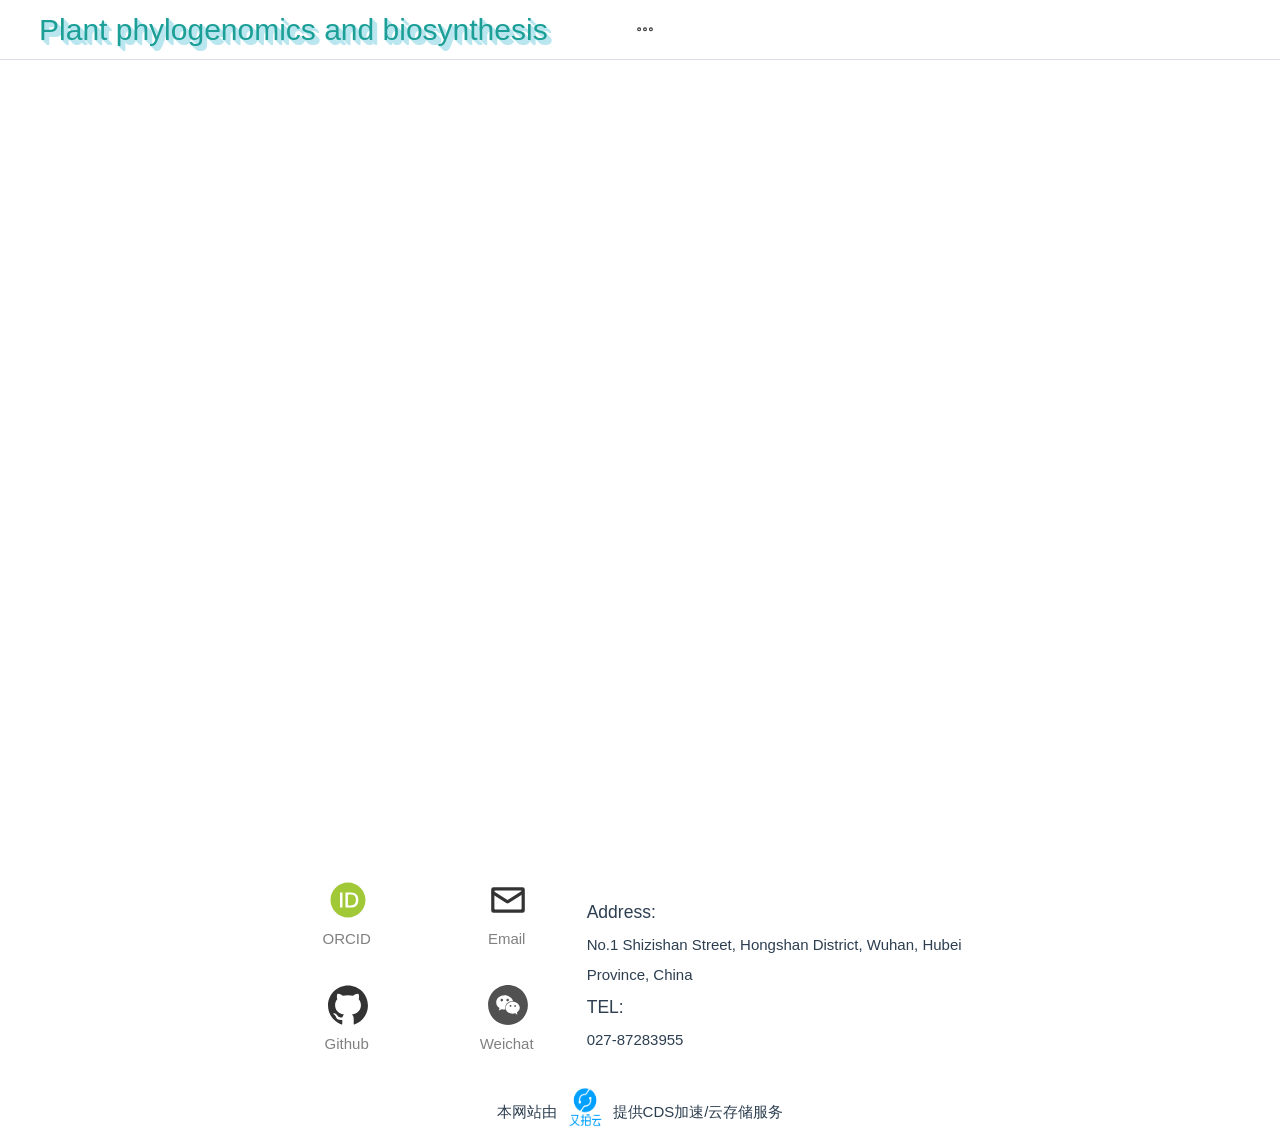
<file: index.html>
<!--
 * @Descripttion: 
 * @version: 
 * @Author: zpliu
 * @Date: 2024-11-01 21:45:16
 * @LastEditors: zpliu
 * @LastEditTime: 2024-11-08 12:32:53
 * @@param: 
-->
<!DOCTYPE html>
<html lang="en">

<head>
  <meta charset="UTF-8">
  <link rel="icon" href="/rock.svg">
  <meta name="viewport" content="width=device-width, initial-scale=1.0">
  <title>Li Lab</title>
  <script type="module" crossorigin src="/assets/index-BE3m5N9c.js"></script>
  <link rel="stylesheet" crossorigin href="/assets/index-BSOXh1HF.css">
</head>

<body>
  <div id="app"></div>
</body>

</html>
</file>
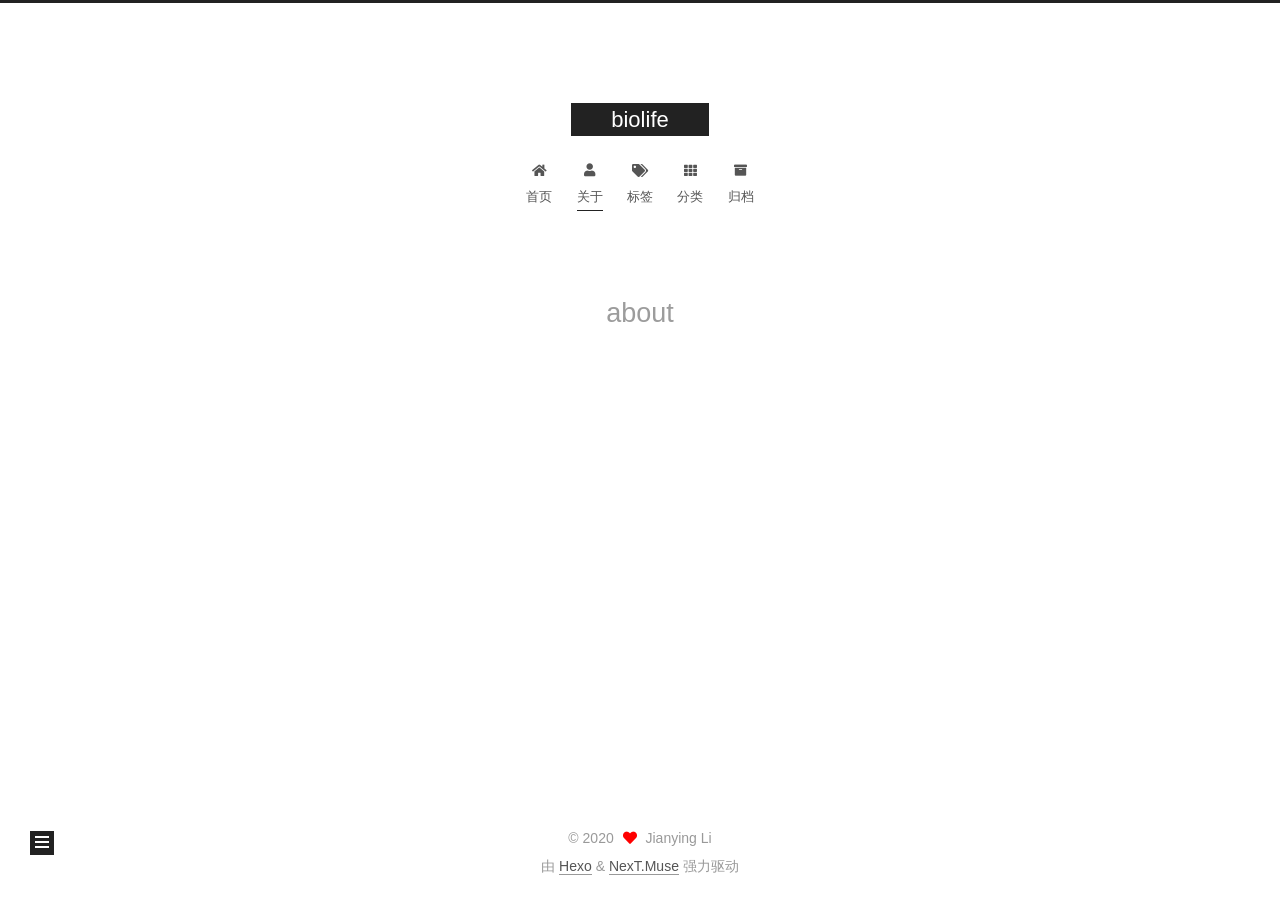
<file: about/index.html>
<!DOCTYPE html>
<html lang="zh-CN">
<head>
  <meta charset="UTF-8">
<meta name="viewport" content="width=device-width, initial-scale=1, maximum-scale=2">
<meta name="theme-color" content="#222">
<meta name="generator" content="Hexo 4.2.1">
  <link rel="apple-touch-icon" sizes="180x180" href="/images/apple-touch-icon-next.png">
  <link rel="icon" type="image/png" sizes="32x32" href="/images/favicon-32x32-next.png">
  <link rel="icon" type="image/png" sizes="16x16" href="/images/favicon-16x16-next.png">
  <link rel="mask-icon" href="/images/logo.svg" color="#222">

<link rel="stylesheet" href="/css/main.css">


<link rel="stylesheet" href="/lib/font-awesome/css/all.min.css">

<script id="hexo-configurations">
    var NexT = window.NexT || {};
    var CONFIG = {"hostname":"lijianying-arch.github.io","root":"/","scheme":"Muse","version":"7.8.0","exturl":false,"sidebar":{"position":"left","display":"post","padding":18,"offset":12,"onmobile":false},"copycode":{"enable":false,"show_result":false,"style":null},"back2top":{"enable":true,"sidebar":false,"scrollpercent":false},"bookmark":{"enable":false,"color":"#222","save":"auto"},"fancybox":false,"mediumzoom":false,"lazyload":false,"pangu":false,"comments":{"style":"tabs","active":null,"storage":true,"lazyload":false,"nav":null},"algolia":{"hits":{"per_page":10},"labels":{"input_placeholder":"Search for Posts","hits_empty":"We didn't find any results for the search: ${query}","hits_stats":"${hits} results found in ${time} ms"}},"localsearch":{"enable":false,"trigger":"auto","top_n_per_article":1,"unescape":false,"preload":false},"motion":{"enable":true,"async":false,"transition":{"post_block":"fadeIn","post_header":"slideDownIn","post_body":"slideDownIn","coll_header":"slideLeftIn","sidebar":"slideUpIn"}}};
  </script>

  <meta name="description" content="Big Data for Biology">
<meta property="og:type" content="website">
<meta property="og:title" content="about">
<meta property="og:url" content="https://lijianying-arch.github.io/about/index.html">
<meta property="og:site_name" content="biolife">
<meta property="og:description" content="Big Data for Biology">
<meta property="og:locale" content="zh_CN">
<meta property="article:published_time" content="2020-07-23T09:44:36.000Z">
<meta property="article:modified_time" content="2020-07-23T09:44:36.505Z">
<meta property="article:author" content="Jianying Li">
<meta name="twitter:card" content="summary">

<link rel="canonical" href="https://lijianying-arch.github.io/about/">


<script id="page-configurations">
  // https://hexo.io/docs/variables.html
  CONFIG.page = {
    sidebar: "",
    isHome : false,
    isPost : false,
    lang   : 'zh-CN'
  };
</script>

  <title>about | biolife
</title>
  






  <noscript>
  <style>
  .use-motion .brand,
  .use-motion .menu-item,
  .sidebar-inner,
  .use-motion .post-block,
  .use-motion .pagination,
  .use-motion .comments,
  .use-motion .post-header,
  .use-motion .post-body,
  .use-motion .collection-header { opacity: initial; }

  .use-motion .site-title,
  .use-motion .site-subtitle {
    opacity: initial;
    top: initial;
  }

  .use-motion .logo-line-before i { left: initial; }
  .use-motion .logo-line-after i { right: initial; }
  </style>
</noscript>

</head>

<body itemscope itemtype="http://schema.org/WebPage">
  <div class="container use-motion">
    <div class="headband"></div>

    <header class="header" itemscope itemtype="http://schema.org/WPHeader">
      <div class="header-inner"><div class="site-brand-container">
  <div class="site-nav-toggle">
    <div class="toggle" aria-label="切换导航栏">
      <span class="toggle-line toggle-line-first"></span>
      <span class="toggle-line toggle-line-middle"></span>
      <span class="toggle-line toggle-line-last"></span>
    </div>
  </div>

  <div class="site-meta">

    <a href="/" class="brand" rel="start">
      <span class="logo-line-before"><i></i></span>
      <h1 class="site-title">biolife</h1>
      <span class="logo-line-after"><i></i></span>
    </a>
  </div>

  <div class="site-nav-right">
    <div class="toggle popup-trigger">
    </div>
  </div>
</div>




<nav class="site-nav">
  <ul id="menu" class="main-menu menu">
        <li class="menu-item menu-item-home">

    <a href="/" rel="section"><i class="fa fa-home fa-fw"></i>首页</a>

  </li>
        <li class="menu-item menu-item-about">

    <a href="/about/" rel="section"><i class="fa fa-user fa-fw"></i>关于</a>

  </li>
        <li class="menu-item menu-item-tags">

    <a href="/tags/" rel="section"><i class="fa fa-tags fa-fw"></i>标签</a>

  </li>
        <li class="menu-item menu-item-categories">

    <a href="/categories/" rel="section"><i class="fa fa-th fa-fw"></i>分类</a>

  </li>
        <li class="menu-item menu-item-archives">

    <a href="/archives/" rel="section"><i class="fa fa-archive fa-fw"></i>归档</a>

  </li>
  </ul>
</nav>




</div>
    </header>

    
  <div class="back-to-top">
    <i class="fa fa-arrow-up"></i>
    <span>0%</span>
  </div>


    <main class="main">
      <div class="main-inner">
        <div class="content-wrap">
          
  
  

          <div class="content page posts-expand">
            

    
    
    
    <div class="post-block" lang="zh-CN">
      <header class="post-header">

<h1 class="post-title" itemprop="name headline">about
</h1>

<div class="post-meta">
  

</div>

</header>

      
      
      
      <div class="post-body">
          
      </div>
      
      
      
    </div>
    

    
    
    


          </div>
          

<script>
  window.addEventListener('tabs:register', () => {
    let { activeClass } = CONFIG.comments;
    if (CONFIG.comments.storage) {
      activeClass = localStorage.getItem('comments_active') || activeClass;
    }
    if (activeClass) {
      let activeTab = document.querySelector(`a[href="#comment-${activeClass}"]`);
      if (activeTab) {
        activeTab.click();
      }
    }
  });
  if (CONFIG.comments.storage) {
    window.addEventListener('tabs:click', event => {
      if (!event.target.matches('.tabs-comment .tab-content .tab-pane')) return;
      let commentClass = event.target.classList[1];
      localStorage.setItem('comments_active', commentClass);
    });
  }
</script>

        </div>
          
  
  <div class="toggle sidebar-toggle">
    <span class="toggle-line toggle-line-first"></span>
    <span class="toggle-line toggle-line-middle"></span>
    <span class="toggle-line toggle-line-last"></span>
  </div>

  <aside class="sidebar">
    <div class="sidebar-inner">

      <ul class="sidebar-nav motion-element">
        <li class="sidebar-nav-toc">
          文章目录
        </li>
        <li class="sidebar-nav-overview">
          站点概览
        </li>
      </ul>

      <!--noindex-->
      <div class="post-toc-wrap sidebar-panel">
      </div>
      <!--/noindex-->

      <div class="site-overview-wrap sidebar-panel">
        <div class="site-author motion-element" itemprop="author" itemscope itemtype="http://schema.org/Person">
  <p class="site-author-name" itemprop="name">Jianying Li</p>
  <div class="site-description" itemprop="description">Big Data for Biology</div>
</div>
<div class="site-state-wrap motion-element">
  <nav class="site-state">
      <div class="site-state-item site-state-posts">
          <a href="/archives/">
        
          <span class="site-state-item-count">2</span>
          <span class="site-state-item-name">日志</span>
        </a>
      </div>
  </nav>
</div>



      </div>

    </div>
  </aside>
  <div id="sidebar-dimmer"></div>


      </div>
    </main>

    <footer class="footer">
      <div class="footer-inner">
        

        

<div class="copyright">
  
  &copy; 
  <span itemprop="copyrightYear">2020</span>
  <span class="with-love">
    <i class="fa fa-heart"></i>
  </span>
  <span class="author" itemprop="copyrightHolder">Jianying Li</span>
</div>
  <div class="powered-by">由 <a href="https://hexo.io/" class="theme-link" rel="noopener" target="_blank">Hexo</a> & <a href="https://muse.theme-next.org/" class="theme-link" rel="noopener" target="_blank">NexT.Muse</a> 强力驱动
  </div>

        








      </div>
    </footer>
  </div>

  
  <script src="/lib/anime.min.js"></script>
  <script src="/lib/velocity/velocity.min.js"></script>
  <script src="/lib/velocity/velocity.ui.min.js"></script>

<script src="/js/utils.js"></script>

<script src="/js/motion.js"></script>


<script src="/js/schemes/muse.js"></script>


<script src="/js/next-boot.js"></script>




  















  

  

</body>
</html>
</file>
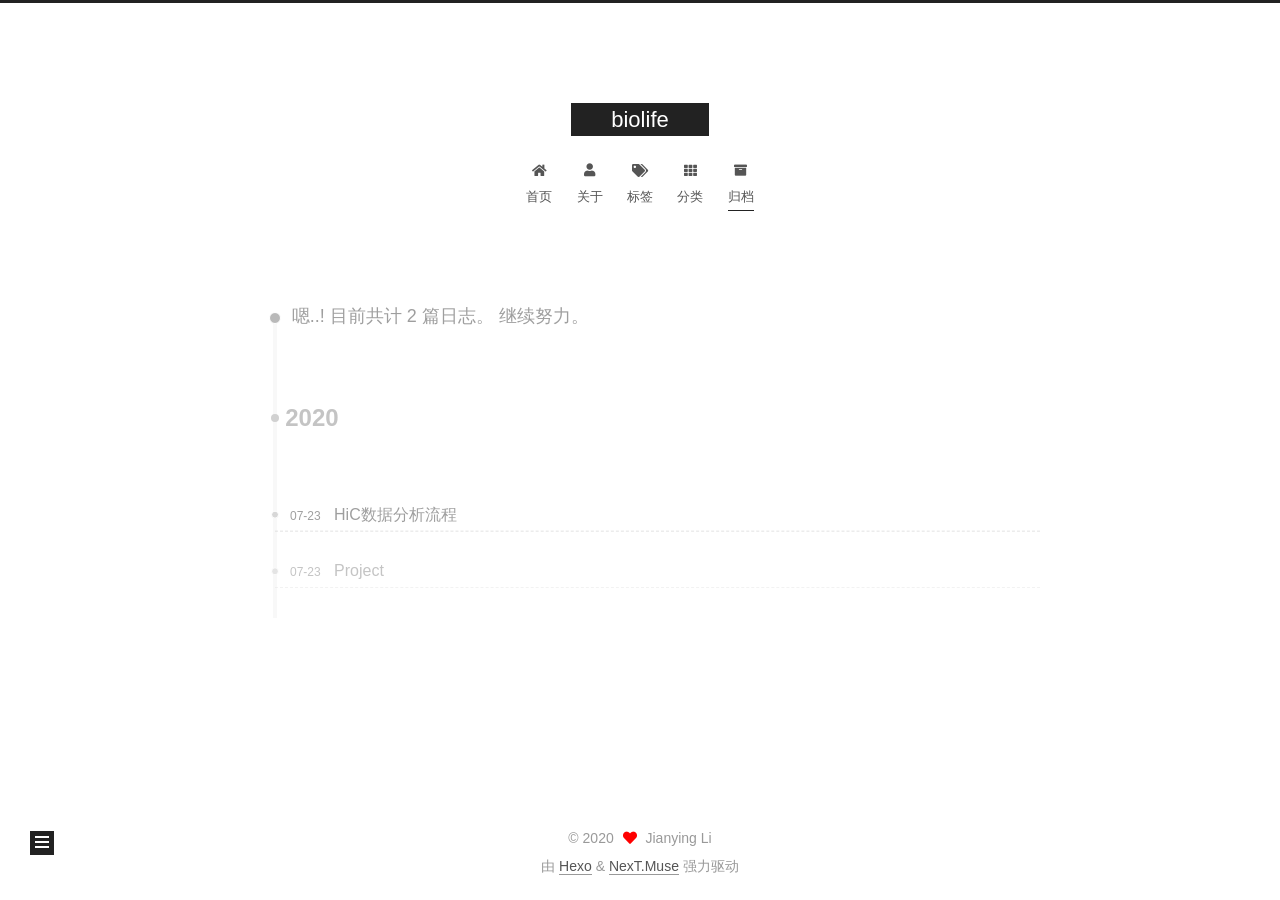
<file: archives/index.html>
<!DOCTYPE html>
<html lang="zh-CN">
<head>
  <meta charset="UTF-8">
<meta name="viewport" content="width=device-width, initial-scale=1, maximum-scale=2">
<meta name="theme-color" content="#222">
<meta name="generator" content="Hexo 4.2.1">
  <link rel="apple-touch-icon" sizes="180x180" href="/images/apple-touch-icon-next.png">
  <link rel="icon" type="image/png" sizes="32x32" href="/images/favicon-32x32-next.png">
  <link rel="icon" type="image/png" sizes="16x16" href="/images/favicon-16x16-next.png">
  <link rel="mask-icon" href="/images/logo.svg" color="#222">

<link rel="stylesheet" href="/css/main.css">


<link rel="stylesheet" href="/lib/font-awesome/css/all.min.css">

<script id="hexo-configurations">
    var NexT = window.NexT || {};
    var CONFIG = {"hostname":"lijianying-arch.github.io","root":"/","scheme":"Muse","version":"7.8.0","exturl":false,"sidebar":{"position":"left","display":"post","padding":18,"offset":12,"onmobile":false},"copycode":{"enable":false,"show_result":false,"style":null},"back2top":{"enable":true,"sidebar":false,"scrollpercent":false},"bookmark":{"enable":false,"color":"#222","save":"auto"},"fancybox":false,"mediumzoom":false,"lazyload":false,"pangu":false,"comments":{"style":"tabs","active":null,"storage":true,"lazyload":false,"nav":null},"algolia":{"hits":{"per_page":10},"labels":{"input_placeholder":"Search for Posts","hits_empty":"We didn't find any results for the search: ${query}","hits_stats":"${hits} results found in ${time} ms"}},"localsearch":{"enable":false,"trigger":"auto","top_n_per_article":1,"unescape":false,"preload":false},"motion":{"enable":true,"async":false,"transition":{"post_block":"fadeIn","post_header":"slideDownIn","post_body":"slideDownIn","coll_header":"slideLeftIn","sidebar":"slideUpIn"}}};
  </script>

  <meta name="description" content="Big Data for Biology">
<meta property="og:type" content="website">
<meta property="og:title" content="biolife">
<meta property="og:url" content="https://lijianying-arch.github.io/archives/index.html">
<meta property="og:site_name" content="biolife">
<meta property="og:description" content="Big Data for Biology">
<meta property="og:locale" content="zh_CN">
<meta property="article:author" content="Jianying Li">
<meta name="twitter:card" content="summary">

<link rel="canonical" href="https://lijianying-arch.github.io/archives/">


<script id="page-configurations">
  // https://hexo.io/docs/variables.html
  CONFIG.page = {
    sidebar: "",
    isHome : false,
    isPost : false,
    lang   : 'zh-CN'
  };
</script>

  <title>归档 | biolife</title>
  






  <noscript>
  <style>
  .use-motion .brand,
  .use-motion .menu-item,
  .sidebar-inner,
  .use-motion .post-block,
  .use-motion .pagination,
  .use-motion .comments,
  .use-motion .post-header,
  .use-motion .post-body,
  .use-motion .collection-header { opacity: initial; }

  .use-motion .site-title,
  .use-motion .site-subtitle {
    opacity: initial;
    top: initial;
  }

  .use-motion .logo-line-before i { left: initial; }
  .use-motion .logo-line-after i { right: initial; }
  </style>
</noscript>

</head>

<body itemscope itemtype="http://schema.org/WebPage">
  <div class="container use-motion">
    <div class="headband"></div>

    <header class="header" itemscope itemtype="http://schema.org/WPHeader">
      <div class="header-inner"><div class="site-brand-container">
  <div class="site-nav-toggle">
    <div class="toggle" aria-label="切换导航栏">
      <span class="toggle-line toggle-line-first"></span>
      <span class="toggle-line toggle-line-middle"></span>
      <span class="toggle-line toggle-line-last"></span>
    </div>
  </div>

  <div class="site-meta">

    <a href="/" class="brand" rel="start">
      <span class="logo-line-before"><i></i></span>
      <h1 class="site-title">biolife</h1>
      <span class="logo-line-after"><i></i></span>
    </a>
  </div>

  <div class="site-nav-right">
    <div class="toggle popup-trigger">
    </div>
  </div>
</div>




<nav class="site-nav">
  <ul id="menu" class="main-menu menu">
        <li class="menu-item menu-item-home">

    <a href="/" rel="section"><i class="fa fa-home fa-fw"></i>首页</a>

  </li>
        <li class="menu-item menu-item-about">

    <a href="/about/" rel="section"><i class="fa fa-user fa-fw"></i>关于</a>

  </li>
        <li class="menu-item menu-item-tags">

    <a href="/tags/" rel="section"><i class="fa fa-tags fa-fw"></i>标签</a>

  </li>
        <li class="menu-item menu-item-categories">

    <a href="/categories/" rel="section"><i class="fa fa-th fa-fw"></i>分类</a>

  </li>
        <li class="menu-item menu-item-archives">

    <a href="/archives/" rel="section"><i class="fa fa-archive fa-fw"></i>归档</a>

  </li>
  </ul>
</nav>




</div>
    </header>

    
  <div class="back-to-top">
    <i class="fa fa-arrow-up"></i>
    <span>0%</span>
  </div>


    <main class="main">
      <div class="main-inner">
        <div class="content-wrap">
          

          <div class="content archive">
            

  
  
  
  <div class="post-block">
    <div class="posts-collapse">
      <div class="collection-title">
        <span class="collection-header">嗯..! 目前共计 2 篇日志。 继续努力。</span>
      </div>

      
    <div class="collection-year">
      <span class="collection-header">2020</span>
    </div>

  <article itemscope itemtype="http://schema.org/Article">
    <header class="post-header">

      <div class="post-meta">
        <time itemprop="dateCreated"
              datetime="2020-07-23T23:22:03+08:00"
              content="2020-07-23">
          07-23
        </time>
      </div>

      <div class="post-title">
          <a class="post-title-link" href="/2020/07/23/HiC%E6%95%B0%E6%8D%AE%E5%88%86%E6%9E%90%E6%B5%81%E7%A8%8B/" itemprop="url">
            <span itemprop="name">HiC数据分析流程</span>
          </a>
      </div>

    </header>
  </article>

  <article itemscope itemtype="http://schema.org/Article">
    <header class="post-header">

      <div class="post-meta">
        <time itemprop="dateCreated"
              datetime="2020-07-23T18:26:10+08:00"
              content="2020-07-23">
          07-23
        </time>
      </div>

      <div class="post-title">
          <a class="post-title-link" href="/2020/07/23/Project/" itemprop="url">
            <span itemprop="name">Project</span>
          </a>
      </div>

    </header>
  </article>


    </div>
  </div>
  
  
  

  



          </div>
          

<script>
  window.addEventListener('tabs:register', () => {
    let { activeClass } = CONFIG.comments;
    if (CONFIG.comments.storage) {
      activeClass = localStorage.getItem('comments_active') || activeClass;
    }
    if (activeClass) {
      let activeTab = document.querySelector(`a[href="#comment-${activeClass}"]`);
      if (activeTab) {
        activeTab.click();
      }
    }
  });
  if (CONFIG.comments.storage) {
    window.addEventListener('tabs:click', event => {
      if (!event.target.matches('.tabs-comment .tab-content .tab-pane')) return;
      let commentClass = event.target.classList[1];
      localStorage.setItem('comments_active', commentClass);
    });
  }
</script>

        </div>
          
  
  <div class="toggle sidebar-toggle">
    <span class="toggle-line toggle-line-first"></span>
    <span class="toggle-line toggle-line-middle"></span>
    <span class="toggle-line toggle-line-last"></span>
  </div>

  <aside class="sidebar">
    <div class="sidebar-inner">

      <ul class="sidebar-nav motion-element">
        <li class="sidebar-nav-toc">
          文章目录
        </li>
        <li class="sidebar-nav-overview">
          站点概览
        </li>
      </ul>

      <!--noindex-->
      <div class="post-toc-wrap sidebar-panel">
      </div>
      <!--/noindex-->

      <div class="site-overview-wrap sidebar-panel">
        <div class="site-author motion-element" itemprop="author" itemscope itemtype="http://schema.org/Person">
  <p class="site-author-name" itemprop="name">Jianying Li</p>
  <div class="site-description" itemprop="description">Big Data for Biology</div>
</div>
<div class="site-state-wrap motion-element">
  <nav class="site-state">
      <div class="site-state-item site-state-posts">
          <a href="/archives/">
        
          <span class="site-state-item-count">2</span>
          <span class="site-state-item-name">日志</span>
        </a>
      </div>
  </nav>
</div>



      </div>

    </div>
  </aside>
  <div id="sidebar-dimmer"></div>


      </div>
    </main>

    <footer class="footer">
      <div class="footer-inner">
        

        

<div class="copyright">
  
  &copy; 
  <span itemprop="copyrightYear">2020</span>
  <span class="with-love">
    <i class="fa fa-heart"></i>
  </span>
  <span class="author" itemprop="copyrightHolder">Jianying Li</span>
</div>
  <div class="powered-by">由 <a href="https://hexo.io/" class="theme-link" rel="noopener" target="_blank">Hexo</a> & <a href="https://muse.theme-next.org/" class="theme-link" rel="noopener" target="_blank">NexT.Muse</a> 强力驱动
  </div>

        








      </div>
    </footer>
  </div>

  
  <script src="/lib/anime.min.js"></script>
  <script src="/lib/velocity/velocity.min.js"></script>
  <script src="/lib/velocity/velocity.ui.min.js"></script>

<script src="/js/utils.js"></script>

<script src="/js/motion.js"></script>


<script src="/js/schemes/muse.js"></script>


<script src="/js/next-boot.js"></script>




  















  

  

</body>
</html>
</file>
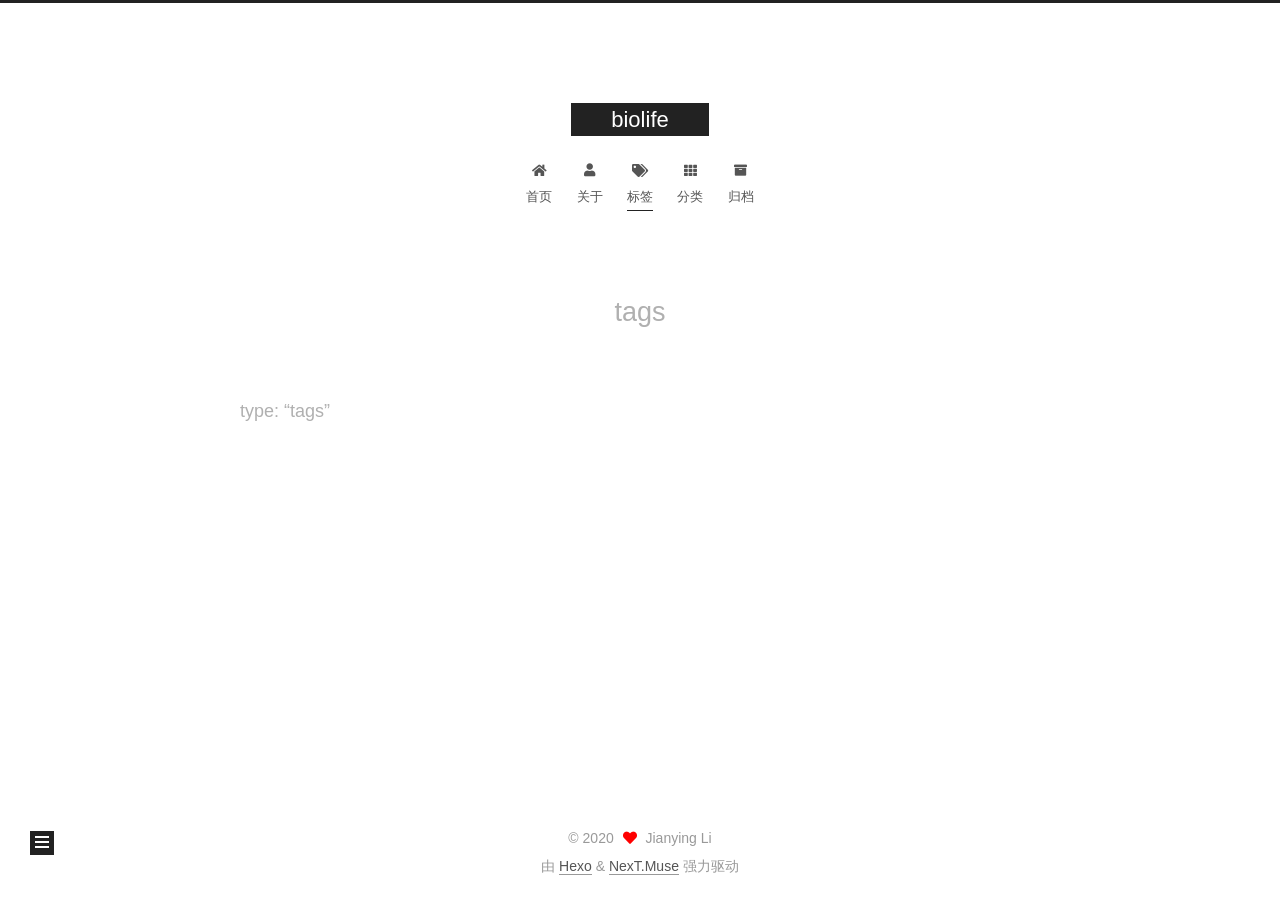
<file: tags/index.html>
<!DOCTYPE html>
<html lang="zh-CN">
<head>
  <meta charset="UTF-8">
<meta name="viewport" content="width=device-width, initial-scale=1, maximum-scale=2">
<meta name="theme-color" content="#222">
<meta name="generator" content="Hexo 4.2.1">
  <link rel="apple-touch-icon" sizes="180x180" href="/images/apple-touch-icon-next.png">
  <link rel="icon" type="image/png" sizes="32x32" href="/images/favicon-32x32-next.png">
  <link rel="icon" type="image/png" sizes="16x16" href="/images/favicon-16x16-next.png">
  <link rel="mask-icon" href="/images/logo.svg" color="#222">

<link rel="stylesheet" href="/css/main.css">


<link rel="stylesheet" href="/lib/font-awesome/css/all.min.css">

<script id="hexo-configurations">
    var NexT = window.NexT || {};
    var CONFIG = {"hostname":"lijianying-arch.github.io","root":"/","scheme":"Muse","version":"7.8.0","exturl":false,"sidebar":{"position":"left","display":"post","padding":18,"offset":12,"onmobile":false},"copycode":{"enable":false,"show_result":false,"style":null},"back2top":{"enable":true,"sidebar":false,"scrollpercent":false},"bookmark":{"enable":false,"color":"#222","save":"auto"},"fancybox":false,"mediumzoom":false,"lazyload":false,"pangu":false,"comments":{"style":"tabs","active":null,"storage":true,"lazyload":false,"nav":null},"algolia":{"hits":{"per_page":10},"labels":{"input_placeholder":"Search for Posts","hits_empty":"We didn't find any results for the search: ${query}","hits_stats":"${hits} results found in ${time} ms"}},"localsearch":{"enable":false,"trigger":"auto","top_n_per_article":1,"unescape":false,"preload":false},"motion":{"enable":true,"async":false,"transition":{"post_block":"fadeIn","post_header":"slideDownIn","post_body":"slideDownIn","coll_header":"slideLeftIn","sidebar":"slideUpIn"}}};
  </script>

  <meta name="description" content="type: “tags”">
<meta property="og:type" content="website">
<meta property="og:title" content="tags">
<meta property="og:url" content="https://lijianying-arch.github.io/tags/index.html">
<meta property="og:site_name" content="biolife">
<meta property="og:description" content="type: “tags”">
<meta property="og:locale" content="zh_CN">
<meta property="article:published_time" content="2020-07-23T10:03:43.000Z">
<meta property="article:modified_time" content="2020-07-23T10:04:42.238Z">
<meta property="article:author" content="Jianying Li">
<meta name="twitter:card" content="summary">

<link rel="canonical" href="https://lijianying-arch.github.io/tags/">


<script id="page-configurations">
  // https://hexo.io/docs/variables.html
  CONFIG.page = {
    sidebar: "",
    isHome : false,
    isPost : false,
    lang   : 'zh-CN'
  };
</script>

  <title>tags | biolife
</title>
  






  <noscript>
  <style>
  .use-motion .brand,
  .use-motion .menu-item,
  .sidebar-inner,
  .use-motion .post-block,
  .use-motion .pagination,
  .use-motion .comments,
  .use-motion .post-header,
  .use-motion .post-body,
  .use-motion .collection-header { opacity: initial; }

  .use-motion .site-title,
  .use-motion .site-subtitle {
    opacity: initial;
    top: initial;
  }

  .use-motion .logo-line-before i { left: initial; }
  .use-motion .logo-line-after i { right: initial; }
  </style>
</noscript>

</head>

<body itemscope itemtype="http://schema.org/WebPage">
  <div class="container use-motion">
    <div class="headband"></div>

    <header class="header" itemscope itemtype="http://schema.org/WPHeader">
      <div class="header-inner"><div class="site-brand-container">
  <div class="site-nav-toggle">
    <div class="toggle" aria-label="切换导航栏">
      <span class="toggle-line toggle-line-first"></span>
      <span class="toggle-line toggle-line-middle"></span>
      <span class="toggle-line toggle-line-last"></span>
    </div>
  </div>

  <div class="site-meta">

    <a href="/" class="brand" rel="start">
      <span class="logo-line-before"><i></i></span>
      <h1 class="site-title">biolife</h1>
      <span class="logo-line-after"><i></i></span>
    </a>
  </div>

  <div class="site-nav-right">
    <div class="toggle popup-trigger">
    </div>
  </div>
</div>




<nav class="site-nav">
  <ul id="menu" class="main-menu menu">
        <li class="menu-item menu-item-home">

    <a href="/" rel="section"><i class="fa fa-home fa-fw"></i>首页</a>

  </li>
        <li class="menu-item menu-item-about">

    <a href="/about/" rel="section"><i class="fa fa-user fa-fw"></i>关于</a>

  </li>
        <li class="menu-item menu-item-tags">

    <a href="/tags/" rel="section"><i class="fa fa-tags fa-fw"></i>标签</a>

  </li>
        <li class="menu-item menu-item-categories">

    <a href="/categories/" rel="section"><i class="fa fa-th fa-fw"></i>分类</a>

  </li>
        <li class="menu-item menu-item-archives">

    <a href="/archives/" rel="section"><i class="fa fa-archive fa-fw"></i>归档</a>

  </li>
  </ul>
</nav>




</div>
    </header>

    
  <div class="back-to-top">
    <i class="fa fa-arrow-up"></i>
    <span>0%</span>
  </div>


    <main class="main">
      <div class="main-inner">
        <div class="content-wrap">
          
  
  

          <div class="content page posts-expand">
            

    
    
    
    <div class="post-block" lang="zh-CN">
      <header class="post-header">

<h1 class="post-title" itemprop="name headline">tags
</h1>

<div class="post-meta">
  

</div>

</header>

      
      
      
      <div class="post-body">
          <p>type: “tags”</p>

      </div>
      
      
      
    </div>
    

    
    
    


          </div>
          

<script>
  window.addEventListener('tabs:register', () => {
    let { activeClass } = CONFIG.comments;
    if (CONFIG.comments.storage) {
      activeClass = localStorage.getItem('comments_active') || activeClass;
    }
    if (activeClass) {
      let activeTab = document.querySelector(`a[href="#comment-${activeClass}"]`);
      if (activeTab) {
        activeTab.click();
      }
    }
  });
  if (CONFIG.comments.storage) {
    window.addEventListener('tabs:click', event => {
      if (!event.target.matches('.tabs-comment .tab-content .tab-pane')) return;
      let commentClass = event.target.classList[1];
      localStorage.setItem('comments_active', commentClass);
    });
  }
</script>

        </div>
          
  
  <div class="toggle sidebar-toggle">
    <span class="toggle-line toggle-line-first"></span>
    <span class="toggle-line toggle-line-middle"></span>
    <span class="toggle-line toggle-line-last"></span>
  </div>

  <aside class="sidebar">
    <div class="sidebar-inner">

      <ul class="sidebar-nav motion-element">
        <li class="sidebar-nav-toc">
          文章目录
        </li>
        <li class="sidebar-nav-overview">
          站点概览
        </li>
      </ul>

      <!--noindex-->
      <div class="post-toc-wrap sidebar-panel">
      </div>
      <!--/noindex-->

      <div class="site-overview-wrap sidebar-panel">
        <div class="site-author motion-element" itemprop="author" itemscope itemtype="http://schema.org/Person">
  <p class="site-author-name" itemprop="name">Jianying Li</p>
  <div class="site-description" itemprop="description">Big Data for Biology</div>
</div>
<div class="site-state-wrap motion-element">
  <nav class="site-state">
      <div class="site-state-item site-state-posts">
          <a href="/archives/">
        
          <span class="site-state-item-count">2</span>
          <span class="site-state-item-name">日志</span>
        </a>
      </div>
  </nav>
</div>



      </div>

    </div>
  </aside>
  <div id="sidebar-dimmer"></div>


      </div>
    </main>

    <footer class="footer">
      <div class="footer-inner">
        

        

<div class="copyright">
  
  &copy; 
  <span itemprop="copyrightYear">2020</span>
  <span class="with-love">
    <i class="fa fa-heart"></i>
  </span>
  <span class="author" itemprop="copyrightHolder">Jianying Li</span>
</div>
  <div class="powered-by">由 <a href="https://hexo.io/" class="theme-link" rel="noopener" target="_blank">Hexo</a> & <a href="https://muse.theme-next.org/" class="theme-link" rel="noopener" target="_blank">NexT.Muse</a> 强力驱动
  </div>

        








      </div>
    </footer>
  </div>

  
  <script src="/lib/anime.min.js"></script>
  <script src="/lib/velocity/velocity.min.js"></script>
  <script src="/lib/velocity/velocity.ui.min.js"></script>

<script src="/js/utils.js"></script>

<script src="/js/motion.js"></script>


<script src="/js/schemes/muse.js"></script>


<script src="/js/next-boot.js"></script>




  















  

  

</body>
</html>
</file>
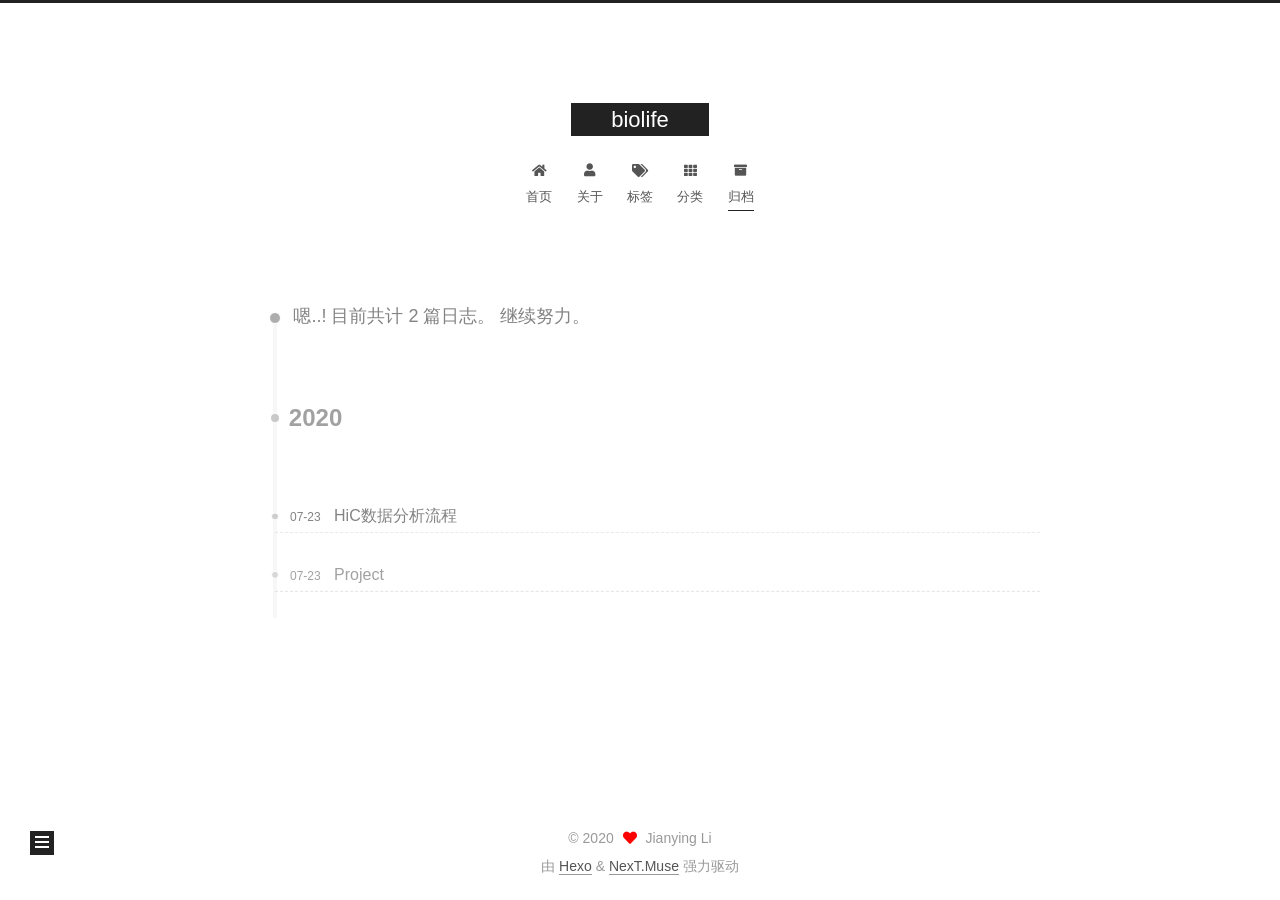
<file: archives/2020/index.html>
<!DOCTYPE html>
<html lang="zh-CN">
<head>
  <meta charset="UTF-8">
<meta name="viewport" content="width=device-width, initial-scale=1, maximum-scale=2">
<meta name="theme-color" content="#222">
<meta name="generator" content="Hexo 4.2.1">
  <link rel="apple-touch-icon" sizes="180x180" href="/images/apple-touch-icon-next.png">
  <link rel="icon" type="image/png" sizes="32x32" href="/images/favicon-32x32-next.png">
  <link rel="icon" type="image/png" sizes="16x16" href="/images/favicon-16x16-next.png">
  <link rel="mask-icon" href="/images/logo.svg" color="#222">

<link rel="stylesheet" href="/css/main.css">


<link rel="stylesheet" href="/lib/font-awesome/css/all.min.css">

<script id="hexo-configurations">
    var NexT = window.NexT || {};
    var CONFIG = {"hostname":"lijianying-arch.github.io","root":"/","scheme":"Muse","version":"7.8.0","exturl":false,"sidebar":{"position":"left","display":"post","padding":18,"offset":12,"onmobile":false},"copycode":{"enable":false,"show_result":false,"style":null},"back2top":{"enable":true,"sidebar":false,"scrollpercent":false},"bookmark":{"enable":false,"color":"#222","save":"auto"},"fancybox":false,"mediumzoom":false,"lazyload":false,"pangu":false,"comments":{"style":"tabs","active":null,"storage":true,"lazyload":false,"nav":null},"algolia":{"hits":{"per_page":10},"labels":{"input_placeholder":"Search for Posts","hits_empty":"We didn't find any results for the search: ${query}","hits_stats":"${hits} results found in ${time} ms"}},"localsearch":{"enable":false,"trigger":"auto","top_n_per_article":1,"unescape":false,"preload":false},"motion":{"enable":true,"async":false,"transition":{"post_block":"fadeIn","post_header":"slideDownIn","post_body":"slideDownIn","coll_header":"slideLeftIn","sidebar":"slideUpIn"}}};
  </script>

  <meta name="description" content="Big Data for Biology">
<meta property="og:type" content="website">
<meta property="og:title" content="biolife">
<meta property="og:url" content="https://lijianying-arch.github.io/archives/2020/index.html">
<meta property="og:site_name" content="biolife">
<meta property="og:description" content="Big Data for Biology">
<meta property="og:locale" content="zh_CN">
<meta property="article:author" content="Jianying Li">
<meta name="twitter:card" content="summary">

<link rel="canonical" href="https://lijianying-arch.github.io/archives/2020/">


<script id="page-configurations">
  // https://hexo.io/docs/variables.html
  CONFIG.page = {
    sidebar: "",
    isHome : false,
    isPost : false,
    lang   : 'zh-CN'
  };
</script>

  <title>归档 | biolife</title>
  






  <noscript>
  <style>
  .use-motion .brand,
  .use-motion .menu-item,
  .sidebar-inner,
  .use-motion .post-block,
  .use-motion .pagination,
  .use-motion .comments,
  .use-motion .post-header,
  .use-motion .post-body,
  .use-motion .collection-header { opacity: initial; }

  .use-motion .site-title,
  .use-motion .site-subtitle {
    opacity: initial;
    top: initial;
  }

  .use-motion .logo-line-before i { left: initial; }
  .use-motion .logo-line-after i { right: initial; }
  </style>
</noscript>

</head>

<body itemscope itemtype="http://schema.org/WebPage">
  <div class="container use-motion">
    <div class="headband"></div>

    <header class="header" itemscope itemtype="http://schema.org/WPHeader">
      <div class="header-inner"><div class="site-brand-container">
  <div class="site-nav-toggle">
    <div class="toggle" aria-label="切换导航栏">
      <span class="toggle-line toggle-line-first"></span>
      <span class="toggle-line toggle-line-middle"></span>
      <span class="toggle-line toggle-line-last"></span>
    </div>
  </div>

  <div class="site-meta">

    <a href="/" class="brand" rel="start">
      <span class="logo-line-before"><i></i></span>
      <h1 class="site-title">biolife</h1>
      <span class="logo-line-after"><i></i></span>
    </a>
  </div>

  <div class="site-nav-right">
    <div class="toggle popup-trigger">
    </div>
  </div>
</div>




<nav class="site-nav">
  <ul id="menu" class="main-menu menu">
        <li class="menu-item menu-item-home">

    <a href="/" rel="section"><i class="fa fa-home fa-fw"></i>首页</a>

  </li>
        <li class="menu-item menu-item-about">

    <a href="/about/" rel="section"><i class="fa fa-user fa-fw"></i>关于</a>

  </li>
        <li class="menu-item menu-item-tags">

    <a href="/tags/" rel="section"><i class="fa fa-tags fa-fw"></i>标签</a>

  </li>
        <li class="menu-item menu-item-categories">

    <a href="/categories/" rel="section"><i class="fa fa-th fa-fw"></i>分类</a>

  </li>
        <li class="menu-item menu-item-archives">

    <a href="/archives/" rel="section"><i class="fa fa-archive fa-fw"></i>归档</a>

  </li>
  </ul>
</nav>




</div>
    </header>

    
  <div class="back-to-top">
    <i class="fa fa-arrow-up"></i>
    <span>0%</span>
  </div>


    <main class="main">
      <div class="main-inner">
        <div class="content-wrap">
          

          <div class="content archive">
            

  
  
  
  <div class="post-block">
    <div class="posts-collapse">
      <div class="collection-title">
        <span class="collection-header">嗯..! 目前共计 2 篇日志。 继续努力。</span>
      </div>

      
    <div class="collection-year">
      <span class="collection-header">2020</span>
    </div>

  <article itemscope itemtype="http://schema.org/Article">
    <header class="post-header">

      <div class="post-meta">
        <time itemprop="dateCreated"
              datetime="2020-07-23T23:22:03+08:00"
              content="2020-07-23">
          07-23
        </time>
      </div>

      <div class="post-title">
          <a class="post-title-link" href="/2020/07/23/HiC%E6%95%B0%E6%8D%AE%E5%88%86%E6%9E%90%E6%B5%81%E7%A8%8B/" itemprop="url">
            <span itemprop="name">HiC数据分析流程</span>
          </a>
      </div>

    </header>
  </article>

  <article itemscope itemtype="http://schema.org/Article">
    <header class="post-header">

      <div class="post-meta">
        <time itemprop="dateCreated"
              datetime="2020-07-23T18:26:10+08:00"
              content="2020-07-23">
          07-23
        </time>
      </div>

      <div class="post-title">
          <a class="post-title-link" href="/2020/07/23/Project/" itemprop="url">
            <span itemprop="name">Project</span>
          </a>
      </div>

    </header>
  </article>


    </div>
  </div>
  
  
  

  



          </div>
          

<script>
  window.addEventListener('tabs:register', () => {
    let { activeClass } = CONFIG.comments;
    if (CONFIG.comments.storage) {
      activeClass = localStorage.getItem('comments_active') || activeClass;
    }
    if (activeClass) {
      let activeTab = document.querySelector(`a[href="#comment-${activeClass}"]`);
      if (activeTab) {
        activeTab.click();
      }
    }
  });
  if (CONFIG.comments.storage) {
    window.addEventListener('tabs:click', event => {
      if (!event.target.matches('.tabs-comment .tab-content .tab-pane')) return;
      let commentClass = event.target.classList[1];
      localStorage.setItem('comments_active', commentClass);
    });
  }
</script>

        </div>
          
  
  <div class="toggle sidebar-toggle">
    <span class="toggle-line toggle-line-first"></span>
    <span class="toggle-line toggle-line-middle"></span>
    <span class="toggle-line toggle-line-last"></span>
  </div>

  <aside class="sidebar">
    <div class="sidebar-inner">

      <ul class="sidebar-nav motion-element">
        <li class="sidebar-nav-toc">
          文章目录
        </li>
        <li class="sidebar-nav-overview">
          站点概览
        </li>
      </ul>

      <!--noindex-->
      <div class="post-toc-wrap sidebar-panel">
      </div>
      <!--/noindex-->

      <div class="site-overview-wrap sidebar-panel">
        <div class="site-author motion-element" itemprop="author" itemscope itemtype="http://schema.org/Person">
  <p class="site-author-name" itemprop="name">Jianying Li</p>
  <div class="site-description" itemprop="description">Big Data for Biology</div>
</div>
<div class="site-state-wrap motion-element">
  <nav class="site-state">
      <div class="site-state-item site-state-posts">
          <a href="/archives/">
        
          <span class="site-state-item-count">2</span>
          <span class="site-state-item-name">日志</span>
        </a>
      </div>
  </nav>
</div>



      </div>

    </div>
  </aside>
  <div id="sidebar-dimmer"></div>


      </div>
    </main>

    <footer class="footer">
      <div class="footer-inner">
        

        

<div class="copyright">
  
  &copy; 
  <span itemprop="copyrightYear">2020</span>
  <span class="with-love">
    <i class="fa fa-heart"></i>
  </span>
  <span class="author" itemprop="copyrightHolder">Jianying Li</span>
</div>
  <div class="powered-by">由 <a href="https://hexo.io/" class="theme-link" rel="noopener" target="_blank">Hexo</a> & <a href="https://muse.theme-next.org/" class="theme-link" rel="noopener" target="_blank">NexT.Muse</a> 强力驱动
  </div>

        








      </div>
    </footer>
  </div>

  
  <script src="/lib/anime.min.js"></script>
  <script src="/lib/velocity/velocity.min.js"></script>
  <script src="/lib/velocity/velocity.ui.min.js"></script>

<script src="/js/utils.js"></script>

<script src="/js/motion.js"></script>


<script src="/js/schemes/muse.js"></script>


<script src="/js/next-boot.js"></script>




  















  

  

</body>
</html>
</file>
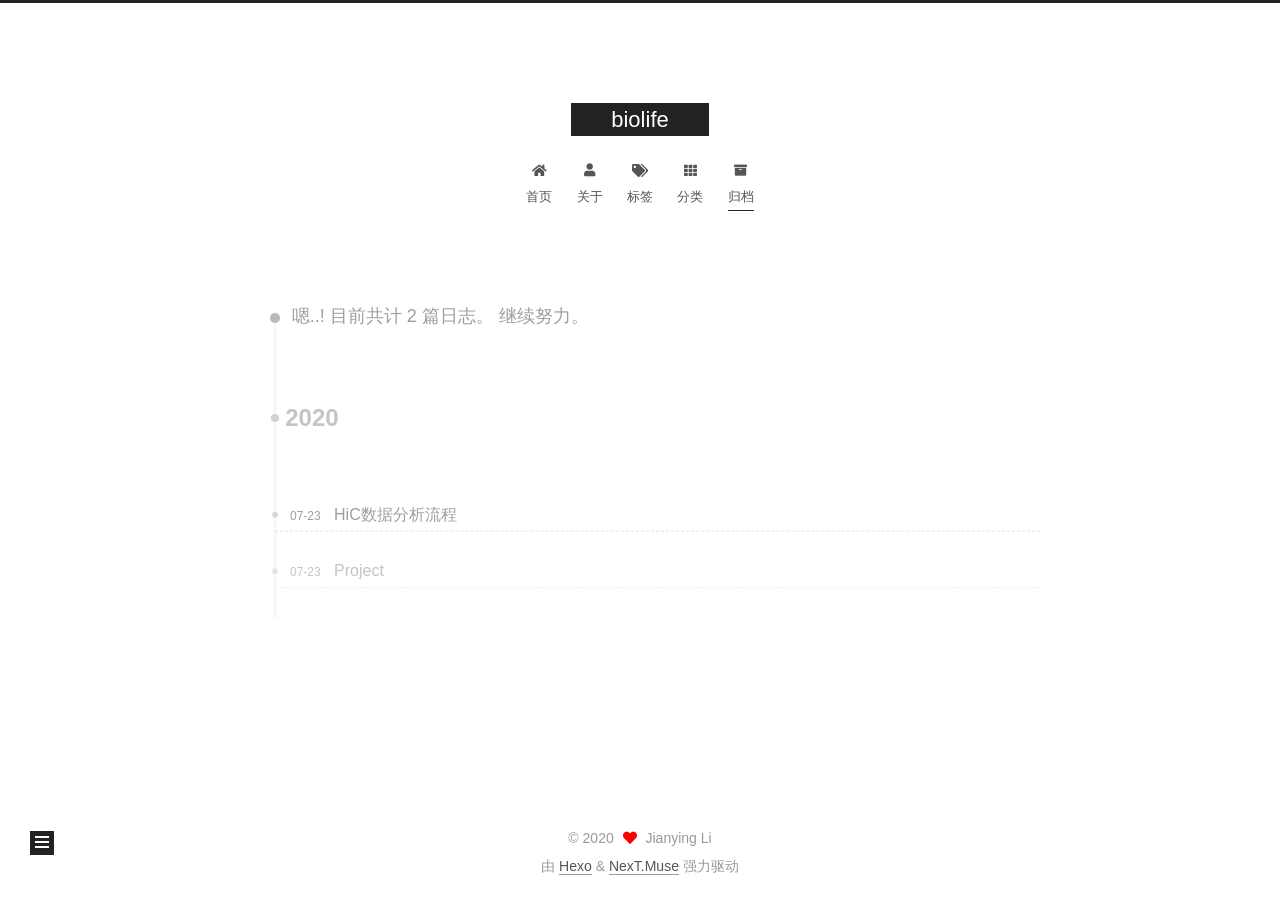
<file: archives/2020/07/index.html>
<!DOCTYPE html>
<html lang="zh-CN">
<head>
  <meta charset="UTF-8">
<meta name="viewport" content="width=device-width, initial-scale=1, maximum-scale=2">
<meta name="theme-color" content="#222">
<meta name="generator" content="Hexo 4.2.1">
  <link rel="apple-touch-icon" sizes="180x180" href="/images/apple-touch-icon-next.png">
  <link rel="icon" type="image/png" sizes="32x32" href="/images/favicon-32x32-next.png">
  <link rel="icon" type="image/png" sizes="16x16" href="/images/favicon-16x16-next.png">
  <link rel="mask-icon" href="/images/logo.svg" color="#222">

<link rel="stylesheet" href="/css/main.css">


<link rel="stylesheet" href="/lib/font-awesome/css/all.min.css">

<script id="hexo-configurations">
    var NexT = window.NexT || {};
    var CONFIG = {"hostname":"lijianying-arch.github.io","root":"/","scheme":"Muse","version":"7.8.0","exturl":false,"sidebar":{"position":"left","display":"post","padding":18,"offset":12,"onmobile":false},"copycode":{"enable":false,"show_result":false,"style":null},"back2top":{"enable":true,"sidebar":false,"scrollpercent":false},"bookmark":{"enable":false,"color":"#222","save":"auto"},"fancybox":false,"mediumzoom":false,"lazyload":false,"pangu":false,"comments":{"style":"tabs","active":null,"storage":true,"lazyload":false,"nav":null},"algolia":{"hits":{"per_page":10},"labels":{"input_placeholder":"Search for Posts","hits_empty":"We didn't find any results for the search: ${query}","hits_stats":"${hits} results found in ${time} ms"}},"localsearch":{"enable":false,"trigger":"auto","top_n_per_article":1,"unescape":false,"preload":false},"motion":{"enable":true,"async":false,"transition":{"post_block":"fadeIn","post_header":"slideDownIn","post_body":"slideDownIn","coll_header":"slideLeftIn","sidebar":"slideUpIn"}}};
  </script>

  <meta name="description" content="Big Data for Biology">
<meta property="og:type" content="website">
<meta property="og:title" content="biolife">
<meta property="og:url" content="https://lijianying-arch.github.io/archives/2020/07/index.html">
<meta property="og:site_name" content="biolife">
<meta property="og:description" content="Big Data for Biology">
<meta property="og:locale" content="zh_CN">
<meta property="article:author" content="Jianying Li">
<meta name="twitter:card" content="summary">

<link rel="canonical" href="https://lijianying-arch.github.io/archives/2020/07/">


<script id="page-configurations">
  // https://hexo.io/docs/variables.html
  CONFIG.page = {
    sidebar: "",
    isHome : false,
    isPost : false,
    lang   : 'zh-CN'
  };
</script>

  <title>归档 | biolife</title>
  






  <noscript>
  <style>
  .use-motion .brand,
  .use-motion .menu-item,
  .sidebar-inner,
  .use-motion .post-block,
  .use-motion .pagination,
  .use-motion .comments,
  .use-motion .post-header,
  .use-motion .post-body,
  .use-motion .collection-header { opacity: initial; }

  .use-motion .site-title,
  .use-motion .site-subtitle {
    opacity: initial;
    top: initial;
  }

  .use-motion .logo-line-before i { left: initial; }
  .use-motion .logo-line-after i { right: initial; }
  </style>
</noscript>

</head>

<body itemscope itemtype="http://schema.org/WebPage">
  <div class="container use-motion">
    <div class="headband"></div>

    <header class="header" itemscope itemtype="http://schema.org/WPHeader">
      <div class="header-inner"><div class="site-brand-container">
  <div class="site-nav-toggle">
    <div class="toggle" aria-label="切换导航栏">
      <span class="toggle-line toggle-line-first"></span>
      <span class="toggle-line toggle-line-middle"></span>
      <span class="toggle-line toggle-line-last"></span>
    </div>
  </div>

  <div class="site-meta">

    <a href="/" class="brand" rel="start">
      <span class="logo-line-before"><i></i></span>
      <h1 class="site-title">biolife</h1>
      <span class="logo-line-after"><i></i></span>
    </a>
  </div>

  <div class="site-nav-right">
    <div class="toggle popup-trigger">
    </div>
  </div>
</div>




<nav class="site-nav">
  <ul id="menu" class="main-menu menu">
        <li class="menu-item menu-item-home">

    <a href="/" rel="section"><i class="fa fa-home fa-fw"></i>首页</a>

  </li>
        <li class="menu-item menu-item-about">

    <a href="/about/" rel="section"><i class="fa fa-user fa-fw"></i>关于</a>

  </li>
        <li class="menu-item menu-item-tags">

    <a href="/tags/" rel="section"><i class="fa fa-tags fa-fw"></i>标签</a>

  </li>
        <li class="menu-item menu-item-categories">

    <a href="/categories/" rel="section"><i class="fa fa-th fa-fw"></i>分类</a>

  </li>
        <li class="menu-item menu-item-archives">

    <a href="/archives/" rel="section"><i class="fa fa-archive fa-fw"></i>归档</a>

  </li>
  </ul>
</nav>




</div>
    </header>

    
  <div class="back-to-top">
    <i class="fa fa-arrow-up"></i>
    <span>0%</span>
  </div>


    <main class="main">
      <div class="main-inner">
        <div class="content-wrap">
          

          <div class="content archive">
            

  
  
  
  <div class="post-block">
    <div class="posts-collapse">
      <div class="collection-title">
        <span class="collection-header">嗯..! 目前共计 2 篇日志。 继续努力。</span>
      </div>

      
    <div class="collection-year">
      <span class="collection-header">2020</span>
    </div>

  <article itemscope itemtype="http://schema.org/Article">
    <header class="post-header">

      <div class="post-meta">
        <time itemprop="dateCreated"
              datetime="2020-07-23T23:22:03+08:00"
              content="2020-07-23">
          07-23
        </time>
      </div>

      <div class="post-title">
          <a class="post-title-link" href="/2020/07/23/HiC%E6%95%B0%E6%8D%AE%E5%88%86%E6%9E%90%E6%B5%81%E7%A8%8B/" itemprop="url">
            <span itemprop="name">HiC数据分析流程</span>
          </a>
      </div>

    </header>
  </article>

  <article itemscope itemtype="http://schema.org/Article">
    <header class="post-header">

      <div class="post-meta">
        <time itemprop="dateCreated"
              datetime="2020-07-23T18:26:10+08:00"
              content="2020-07-23">
          07-23
        </time>
      </div>

      <div class="post-title">
          <a class="post-title-link" href="/2020/07/23/Project/" itemprop="url">
            <span itemprop="name">Project</span>
          </a>
      </div>

    </header>
  </article>


    </div>
  </div>
  
  
  

  



          </div>
          

<script>
  window.addEventListener('tabs:register', () => {
    let { activeClass } = CONFIG.comments;
    if (CONFIG.comments.storage) {
      activeClass = localStorage.getItem('comments_active') || activeClass;
    }
    if (activeClass) {
      let activeTab = document.querySelector(`a[href="#comment-${activeClass}"]`);
      if (activeTab) {
        activeTab.click();
      }
    }
  });
  if (CONFIG.comments.storage) {
    window.addEventListener('tabs:click', event => {
      if (!event.target.matches('.tabs-comment .tab-content .tab-pane')) return;
      let commentClass = event.target.classList[1];
      localStorage.setItem('comments_active', commentClass);
    });
  }
</script>

        </div>
          
  
  <div class="toggle sidebar-toggle">
    <span class="toggle-line toggle-line-first"></span>
    <span class="toggle-line toggle-line-middle"></span>
    <span class="toggle-line toggle-line-last"></span>
  </div>

  <aside class="sidebar">
    <div class="sidebar-inner">

      <ul class="sidebar-nav motion-element">
        <li class="sidebar-nav-toc">
          文章目录
        </li>
        <li class="sidebar-nav-overview">
          站点概览
        </li>
      </ul>

      <!--noindex-->
      <div class="post-toc-wrap sidebar-panel">
      </div>
      <!--/noindex-->

      <div class="site-overview-wrap sidebar-panel">
        <div class="site-author motion-element" itemprop="author" itemscope itemtype="http://schema.org/Person">
  <p class="site-author-name" itemprop="name">Jianying Li</p>
  <div class="site-description" itemprop="description">Big Data for Biology</div>
</div>
<div class="site-state-wrap motion-element">
  <nav class="site-state">
      <div class="site-state-item site-state-posts">
          <a href="/archives/">
        
          <span class="site-state-item-count">2</span>
          <span class="site-state-item-name">日志</span>
        </a>
      </div>
  </nav>
</div>



      </div>

    </div>
  </aside>
  <div id="sidebar-dimmer"></div>


      </div>
    </main>

    <footer class="footer">
      <div class="footer-inner">
        

        

<div class="copyright">
  
  &copy; 
  <span itemprop="copyrightYear">2020</span>
  <span class="with-love">
    <i class="fa fa-heart"></i>
  </span>
  <span class="author" itemprop="copyrightHolder">Jianying Li</span>
</div>
  <div class="powered-by">由 <a href="https://hexo.io/" class="theme-link" rel="noopener" target="_blank">Hexo</a> & <a href="https://muse.theme-next.org/" class="theme-link" rel="noopener" target="_blank">NexT.Muse</a> 强力驱动
  </div>

        








      </div>
    </footer>
  </div>

  
  <script src="/lib/anime.min.js"></script>
  <script src="/lib/velocity/velocity.min.js"></script>
  <script src="/lib/velocity/velocity.ui.min.js"></script>

<script src="/js/utils.js"></script>

<script src="/js/motion.js"></script>


<script src="/js/schemes/muse.js"></script>


<script src="/js/next-boot.js"></script>




  















  

  

</body>
</html>
</file>
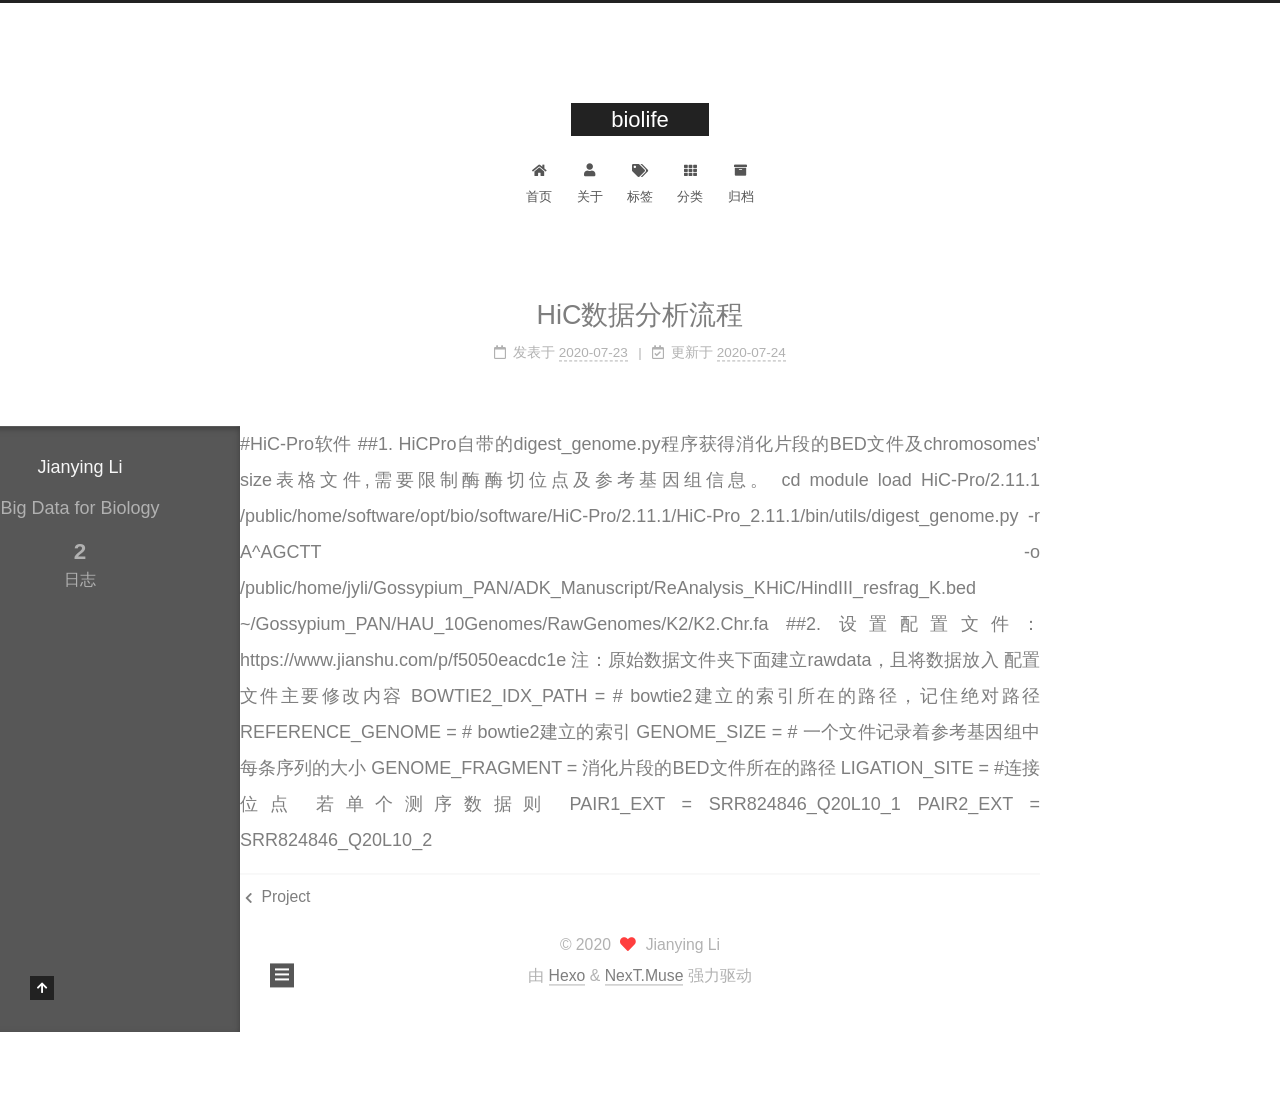
<file: 2020/07/23/HiC数据分析流程/index.html>
<!DOCTYPE html>
<html lang="zh-CN">
<head>
  <meta charset="UTF-8">
<meta name="viewport" content="width=device-width, initial-scale=1, maximum-scale=2">
<meta name="theme-color" content="#222">
<meta name="generator" content="Hexo 4.2.1">
  <link rel="apple-touch-icon" sizes="180x180" href="/images/apple-touch-icon-next.png">
  <link rel="icon" type="image/png" sizes="32x32" href="/images/favicon-32x32-next.png">
  <link rel="icon" type="image/png" sizes="16x16" href="/images/favicon-16x16-next.png">
  <link rel="mask-icon" href="/images/logo.svg" color="#222">

<link rel="stylesheet" href="/css/main.css">


<link rel="stylesheet" href="/lib/font-awesome/css/all.min.css">

<script id="hexo-configurations">
    var NexT = window.NexT || {};
    var CONFIG = {"hostname":"lijianying-arch.github.io","root":"/","scheme":"Muse","version":"7.8.0","exturl":false,"sidebar":{"position":"left","display":"post","padding":18,"offset":12,"onmobile":false},"copycode":{"enable":false,"show_result":false,"style":null},"back2top":{"enable":true,"sidebar":false,"scrollpercent":false},"bookmark":{"enable":false,"color":"#222","save":"auto"},"fancybox":false,"mediumzoom":false,"lazyload":false,"pangu":false,"comments":{"style":"tabs","active":null,"storage":true,"lazyload":false,"nav":null},"algolia":{"hits":{"per_page":10},"labels":{"input_placeholder":"Search for Posts","hits_empty":"We didn't find any results for the search: ${query}","hits_stats":"${hits} results found in ${time} ms"}},"localsearch":{"enable":false,"trigger":"auto","top_n_per_article":1,"unescape":false,"preload":false},"motion":{"enable":true,"async":false,"transition":{"post_block":"fadeIn","post_header":"slideDownIn","post_body":"slideDownIn","coll_header":"slideLeftIn","sidebar":"slideUpIn"}}};
  </script>

  <meta name="description" content="#HiC-Pro软件 ##1. HiCPro自带的digest_genome.py程序获得消化片段的BED文件及chromosomes&#39; size表格文件,需要限制酶酶切位点及参考基因组信息。 cd module load HiC-Pro&#x2F;2.11.1 &#x2F;public&#x2F;home&#x2F;software&#x2F;opt&#x2F;bio&#x2F;software&#x2F;HiC-Pro&#x2F;2.11.1&#x2F;HiC-Pro_2.11.1&#x2F;bin">
<meta property="og:type" content="article">
<meta property="og:title" content="HiC数据分析流程">
<meta property="og:url" content="https://lijianying-arch.github.io/2020/07/23/HiC%E6%95%B0%E6%8D%AE%E5%88%86%E6%9E%90%E6%B5%81%E7%A8%8B/index.html">
<meta property="og:site_name" content="biolife">
<meta property="og:description" content="#HiC-Pro软件 ##1. HiCPro自带的digest_genome.py程序获得消化片段的BED文件及chromosomes&#39; size表格文件,需要限制酶酶切位点及参考基因组信息。 cd module load HiC-Pro&#x2F;2.11.1 &#x2F;public&#x2F;home&#x2F;software&#x2F;opt&#x2F;bio&#x2F;software&#x2F;HiC-Pro&#x2F;2.11.1&#x2F;HiC-Pro_2.11.1&#x2F;bin">
<meta property="og:locale" content="zh_CN">
<meta property="article:published_time" content="2020-07-23T15:22:03.000Z">
<meta property="article:modified_time" content="2020-07-24T02:08:30.432Z">
<meta property="article:author" content="Jianying Li">
<meta name="twitter:card" content="summary">

<link rel="canonical" href="https://lijianying-arch.github.io/2020/07/23/HiC%E6%95%B0%E6%8D%AE%E5%88%86%E6%9E%90%E6%B5%81%E7%A8%8B/">


<script id="page-configurations">
  // https://hexo.io/docs/variables.html
  CONFIG.page = {
    sidebar: "",
    isHome : false,
    isPost : true,
    lang   : 'zh-CN'
  };
</script>

  <title>HiC数据分析流程 | biolife</title>
  






  <noscript>
  <style>
  .use-motion .brand,
  .use-motion .menu-item,
  .sidebar-inner,
  .use-motion .post-block,
  .use-motion .pagination,
  .use-motion .comments,
  .use-motion .post-header,
  .use-motion .post-body,
  .use-motion .collection-header { opacity: initial; }

  .use-motion .site-title,
  .use-motion .site-subtitle {
    opacity: initial;
    top: initial;
  }

  .use-motion .logo-line-before i { left: initial; }
  .use-motion .logo-line-after i { right: initial; }
  </style>
</noscript>

</head>

<body itemscope itemtype="http://schema.org/WebPage">
  <div class="container use-motion">
    <div class="headband"></div>

    <header class="header" itemscope itemtype="http://schema.org/WPHeader">
      <div class="header-inner"><div class="site-brand-container">
  <div class="site-nav-toggle">
    <div class="toggle" aria-label="切换导航栏">
      <span class="toggle-line toggle-line-first"></span>
      <span class="toggle-line toggle-line-middle"></span>
      <span class="toggle-line toggle-line-last"></span>
    </div>
  </div>

  <div class="site-meta">

    <a href="/" class="brand" rel="start">
      <span class="logo-line-before"><i></i></span>
      <h1 class="site-title">biolife</h1>
      <span class="logo-line-after"><i></i></span>
    </a>
  </div>

  <div class="site-nav-right">
    <div class="toggle popup-trigger">
    </div>
  </div>
</div>




<nav class="site-nav">
  <ul id="menu" class="main-menu menu">
        <li class="menu-item menu-item-home">

    <a href="/" rel="section"><i class="fa fa-home fa-fw"></i>首页</a>

  </li>
        <li class="menu-item menu-item-about">

    <a href="/about/" rel="section"><i class="fa fa-user fa-fw"></i>关于</a>

  </li>
        <li class="menu-item menu-item-tags">

    <a href="/tags/" rel="section"><i class="fa fa-tags fa-fw"></i>标签</a>

  </li>
        <li class="menu-item menu-item-categories">

    <a href="/categories/" rel="section"><i class="fa fa-th fa-fw"></i>分类</a>

  </li>
        <li class="menu-item menu-item-archives">

    <a href="/archives/" rel="section"><i class="fa fa-archive fa-fw"></i>归档</a>

  </li>
  </ul>
</nav>




</div>
    </header>

    
  <div class="back-to-top">
    <i class="fa fa-arrow-up"></i>
    <span>0%</span>
  </div>


    <main class="main">
      <div class="main-inner">
        <div class="content-wrap">
          

          <div class="content post posts-expand">
            

    
  
  
  <article itemscope itemtype="http://schema.org/Article" class="post-block" lang="zh-CN">
    <link itemprop="mainEntityOfPage" href="https://lijianying-arch.github.io/2020/07/23/HiC%E6%95%B0%E6%8D%AE%E5%88%86%E6%9E%90%E6%B5%81%E7%A8%8B/">

    <span hidden itemprop="author" itemscope itemtype="http://schema.org/Person">
      <meta itemprop="image" content="/images/avatar.gif">
      <meta itemprop="name" content="Jianying Li">
      <meta itemprop="description" content="Big Data for Biology">
    </span>

    <span hidden itemprop="publisher" itemscope itemtype="http://schema.org/Organization">
      <meta itemprop="name" content="biolife">
    </span>
      <header class="post-header">
        <h1 class="post-title" itemprop="name headline">
          HiC数据分析流程
        </h1>

        <div class="post-meta">
            <span class="post-meta-item">
              <span class="post-meta-item-icon">
                <i class="far fa-calendar"></i>
              </span>
              <span class="post-meta-item-text">发表于</span>

              <time title="创建时间：2020-07-23 23:22:03" itemprop="dateCreated datePublished" datetime="2020-07-23T23:22:03+08:00">2020-07-23</time>
            </span>
              <span class="post-meta-item">
                <span class="post-meta-item-icon">
                  <i class="far fa-calendar-check"></i>
                </span>
                <span class="post-meta-item-text">更新于</span>
                <time title="修改时间：2020-07-24 10:08:30" itemprop="dateModified" datetime="2020-07-24T10:08:30+08:00">2020-07-24</time>
              </span>

          

        </div>
      </header>

    
    
    
    <div class="post-body" itemprop="articleBody">

      
        <table>
#HiC-Pro软件
##1. HiCPro自带的digest_genome.py程序获得消化片段的BED文件及chromosomes' size表格文件,需要限制酶酶切位点及参考基因组信息。
cd module load HiC-Pro/2.11.1
/public/home/software/opt/bio/software/HiC-Pro/2.11.1/HiC-Pro_2.11.1/bin/utils/digest_genome.py -r A^AGCTT -o /public/home/jyli/Gossypium_PAN/ADK_Manuscript/ReAnalysis_KHiC/HindIII_resfrag_K.bed ~/Gossypium_PAN/HAU_10Genomes/RawGenomes/K2/K2.Chr.fa
##2. 设置配置文件：https://www.jianshu.com/p/f5050eacdc1e
注：原始数据文件夹下面建立rawdata，且将数据放入
配置文件主要修改内容
BOWTIE2_IDX_PATH = # bowtie2建立的索引所在的路径，记住绝对路径
REFERENCE_GENOME = # bowtie2建立的索引
GENOME_SIZE = # 一个文件记录着参考基因组中每条序列的大小
GENOME_FRAGMENT = 消化片段的BED文件所在的路径
LIGATION_SITE = #连接位点
若单个测序数据则
PAIR1_EXT = SRR824846_Q20L10_1
PAIR2_EXT = SRR824846_Q20L10_2


    </div>

    
    
    

      <footer class="post-footer">

        


        
    <div class="post-nav">
      <div class="post-nav-item">
    <a href="/2020/07/23/Project/" rel="prev" title="Project">
      <i class="fa fa-chevron-left"></i> Project
    </a></div>
      <div class="post-nav-item"></div>
    </div>
      </footer>
    
  </article>
  
  
  



          </div>
          

<script>
  window.addEventListener('tabs:register', () => {
    let { activeClass } = CONFIG.comments;
    if (CONFIG.comments.storage) {
      activeClass = localStorage.getItem('comments_active') || activeClass;
    }
    if (activeClass) {
      let activeTab = document.querySelector(`a[href="#comment-${activeClass}"]`);
      if (activeTab) {
        activeTab.click();
      }
    }
  });
  if (CONFIG.comments.storage) {
    window.addEventListener('tabs:click', event => {
      if (!event.target.matches('.tabs-comment .tab-content .tab-pane')) return;
      let commentClass = event.target.classList[1];
      localStorage.setItem('comments_active', commentClass);
    });
  }
</script>

        </div>
          
  
  <div class="toggle sidebar-toggle">
    <span class="toggle-line toggle-line-first"></span>
    <span class="toggle-line toggle-line-middle"></span>
    <span class="toggle-line toggle-line-last"></span>
  </div>

  <aside class="sidebar">
    <div class="sidebar-inner">

      <ul class="sidebar-nav motion-element">
        <li class="sidebar-nav-toc">
          文章目录
        </li>
        <li class="sidebar-nav-overview">
          站点概览
        </li>
      </ul>

      <!--noindex-->
      <div class="post-toc-wrap sidebar-panel">
      </div>
      <!--/noindex-->

      <div class="site-overview-wrap sidebar-panel">
        <div class="site-author motion-element" itemprop="author" itemscope itemtype="http://schema.org/Person">
  <p class="site-author-name" itemprop="name">Jianying Li</p>
  <div class="site-description" itemprop="description">Big Data for Biology</div>
</div>
<div class="site-state-wrap motion-element">
  <nav class="site-state">
      <div class="site-state-item site-state-posts">
          <a href="/archives/">
        
          <span class="site-state-item-count">2</span>
          <span class="site-state-item-name">日志</span>
        </a>
      </div>
  </nav>
</div>



      </div>

    </div>
  </aside>
  <div id="sidebar-dimmer"></div>


      </div>
    </main>

    <footer class="footer">
      <div class="footer-inner">
        

        

<div class="copyright">
  
  &copy; 
  <span itemprop="copyrightYear">2020</span>
  <span class="with-love">
    <i class="fa fa-heart"></i>
  </span>
  <span class="author" itemprop="copyrightHolder">Jianying Li</span>
</div>
  <div class="powered-by">由 <a href="https://hexo.io/" class="theme-link" rel="noopener" target="_blank">Hexo</a> & <a href="https://muse.theme-next.org/" class="theme-link" rel="noopener" target="_blank">NexT.Muse</a> 强力驱动
  </div>

        








      </div>
    </footer>
  </div>

  
  <script src="/lib/anime.min.js"></script>
  <script src="/lib/velocity/velocity.min.js"></script>
  <script src="/lib/velocity/velocity.ui.min.js"></script>

<script src="/js/utils.js"></script>

<script src="/js/motion.js"></script>


<script src="/js/schemes/muse.js"></script>


<script src="/js/next-boot.js"></script>




  















  

  

</body>
</html>
</file>
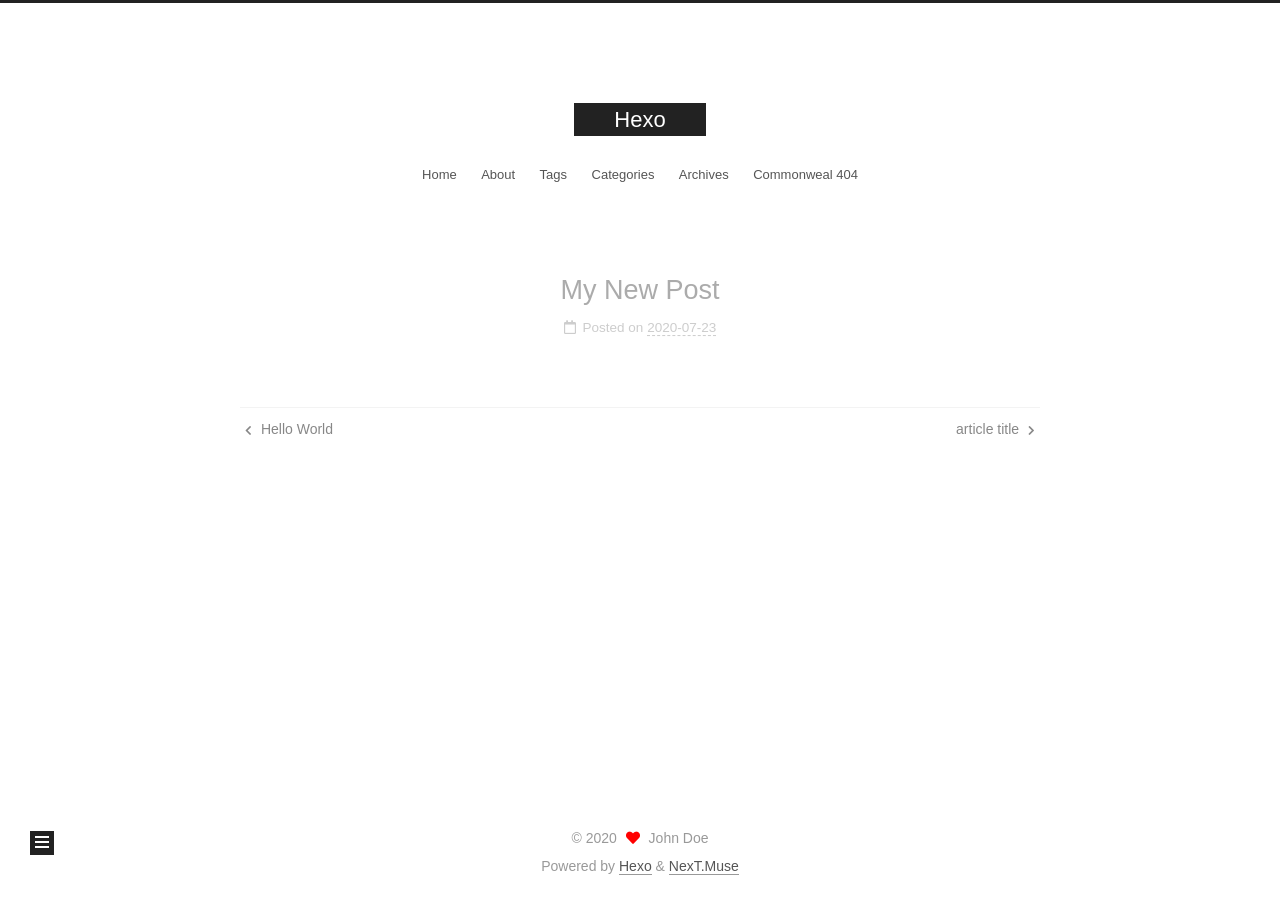
<file: 2020/07/23/My-New-Post/index.html>
<!DOCTYPE html>
<html lang="en">
<head>
  <meta charset="UTF-8">
<meta name="viewport" content="width=device-width, initial-scale=1, maximum-scale=2">
<meta name="theme-color" content="#222">
<meta name="generator" content="Hexo 4.2.1">
  <link rel="apple-touch-icon" sizes="180x180" href="/images/apple-touch-icon-next.png">
  <link rel="icon" type="image/png" sizes="32x32" href="/images/favicon-32x32-next.png">
  <link rel="icon" type="image/png" sizes="16x16" href="/images/favicon-16x16-next.png">
  <link rel="mask-icon" href="/images/logo.svg" color="#222">

<link rel="stylesheet" href="/css/main.css">


<link rel="stylesheet" href="/lib/font-awesome/css/all.min.css">

<script id="hexo-configurations">
    var NexT = window.NexT || {};
    var CONFIG = {"hostname":"yoursite.com","root":"/","scheme":"Muse","version":"7.8.0","exturl":false,"sidebar":{"position":"left","display":"post","padding":18,"offset":12,"onmobile":false},"copycode":{"enable":false,"show_result":false,"style":null},"back2top":{"enable":true,"sidebar":false,"scrollpercent":false},"bookmark":{"enable":false,"color":"#222","save":"auto"},"fancybox":false,"mediumzoom":false,"lazyload":false,"pangu":false,"comments":{"style":"tabs","active":null,"storage":true,"lazyload":false,"nav":null},"algolia":{"hits":{"per_page":10},"labels":{"input_placeholder":"Search for Posts","hits_empty":"We didn't find any results for the search: ${query}","hits_stats":"${hits} results found in ${time} ms"}},"localsearch":{"enable":false,"trigger":"auto","top_n_per_article":1,"unescape":false,"preload":false},"motion":{"enable":true,"async":false,"transition":{"post_block":"fadeIn","post_header":"slideDownIn","post_body":"slideDownIn","coll_header":"slideLeftIn","sidebar":"slideUpIn"}}};
  </script>

  <meta property="og:type" content="article">
<meta property="og:title" content="My New Post">
<meta property="og:url" content="http://yoursite.com/2020/07/23/My-New-Post/index.html">
<meta property="og:site_name" content="Hexo">
<meta property="og:locale" content="en_US">
<meta property="article:published_time" content="2020-07-23T10:07:30.000Z">
<meta property="article:modified_time" content="2020-07-23T10:07:30.794Z">
<meta property="article:author" content="John Doe">
<meta name="twitter:card" content="summary">

<link rel="canonical" href="http://yoursite.com/2020/07/23/My-New-Post/">


<script id="page-configurations">
  // https://hexo.io/docs/variables.html
  CONFIG.page = {
    sidebar: "",
    isHome : false,
    isPost : true,
    lang   : 'en'
  };
</script>

  <title>My New Post | Hexo</title>
  






  <noscript>
  <style>
  .use-motion .brand,
  .use-motion .menu-item,
  .sidebar-inner,
  .use-motion .post-block,
  .use-motion .pagination,
  .use-motion .comments,
  .use-motion .post-header,
  .use-motion .post-body,
  .use-motion .collection-header { opacity: initial; }

  .use-motion .site-title,
  .use-motion .site-subtitle {
    opacity: initial;
    top: initial;
  }

  .use-motion .logo-line-before i { left: initial; }
  .use-motion .logo-line-after i { right: initial; }
  </style>
</noscript>

</head>

<body itemscope itemtype="http://schema.org/WebPage">
  <div class="container use-motion">
    <div class="headband"></div>

    <header class="header" itemscope itemtype="http://schema.org/WPHeader">
      <div class="header-inner"><div class="site-brand-container">
  <div class="site-nav-toggle">
    <div class="toggle" aria-label="Toggle navigation bar">
      <span class="toggle-line toggle-line-first"></span>
      <span class="toggle-line toggle-line-middle"></span>
      <span class="toggle-line toggle-line-last"></span>
    </div>
  </div>

  <div class="site-meta">

    <a href="/" class="brand" rel="start">
      <span class="logo-line-before"><i></i></span>
      <h1 class="site-title">Hexo</h1>
      <span class="logo-line-after"><i></i></span>
    </a>
  </div>

  <div class="site-nav-right">
    <div class="toggle popup-trigger">
    </div>
  </div>
</div>




<nav class="site-nav">
  <ul id="menu" class="main-menu menu">
        <li class="menu-item menu-item-home">

    <a href="/" rel="section"><i class="home fa-fw"></i>Home</a>

  </li>
        <li class="menu-item menu-item-about">

    <a href="/about/" rel="section"><i class="user fa-fw"></i>About</a>

  </li>
        <li class="menu-item menu-item-tags">

    <a href="/tags/" rel="section"><i class="tags fa-fw"></i>Tags</a>

  </li>
        <li class="menu-item menu-item-categories">

    <a href="/categories/" rel="section"><i class="th fa-fw"></i>Categories</a>

  </li>
        <li class="menu-item menu-item-archives">

    <a href="/archives/" rel="section"><i class="archive fa-fw"></i>Archives</a>

  </li>
        <li class="menu-item menu-item-commonweal">

    <a href="/404.html/" rel="section"><i class="heartbeat fa-fw"></i>Commonweal 404</a>

  </li>
  </ul>
</nav>




</div>
    </header>

    
  <div class="back-to-top">
    <i class="fa fa-arrow-up"></i>
    <span>0%</span>
  </div>


    <main class="main">
      <div class="main-inner">
        <div class="content-wrap">
          

          <div class="content post posts-expand">
            

    
  
  
  <article itemscope itemtype="http://schema.org/Article" class="post-block" lang="en">
    <link itemprop="mainEntityOfPage" href="http://yoursite.com/2020/07/23/My-New-Post/">

    <span hidden itemprop="author" itemscope itemtype="http://schema.org/Person">
      <meta itemprop="image" content="/images/avatar.gif">
      <meta itemprop="name" content="John Doe">
      <meta itemprop="description" content="">
    </span>

    <span hidden itemprop="publisher" itemscope itemtype="http://schema.org/Organization">
      <meta itemprop="name" content="Hexo">
    </span>
      <header class="post-header">
        <h1 class="post-title" itemprop="name headline">
          My New Post
        </h1>

        <div class="post-meta">
            <span class="post-meta-item">
              <span class="post-meta-item-icon">
                <i class="far fa-calendar"></i>
              </span>
              <span class="post-meta-item-text">Posted on</span>

              <time title="Created: 2020-07-23 18:07:30" itemprop="dateCreated datePublished" datetime="2020-07-23T18:07:30+08:00">2020-07-23</time>
            </span>

          

        </div>
      </header>

    
    
    
    <div class="post-body" itemprop="articleBody">

      
        
    </div>

    
    
    

      <footer class="post-footer">

        


        
    <div class="post-nav">
      <div class="post-nav-item">
    <a href="/2020/07/23/hello-world/" rel="prev" title="Hello World">
      <i class="fa fa-chevron-left"></i> Hello World
    </a></div>
      <div class="post-nav-item">
    <a href="/2020/07/23/article-title/" rel="next" title="article title">
      article title <i class="fa fa-chevron-right"></i>
    </a></div>
    </div>
      </footer>
    
  </article>
  
  
  



          </div>
          

<script>
  window.addEventListener('tabs:register', () => {
    let { activeClass } = CONFIG.comments;
    if (CONFIG.comments.storage) {
      activeClass = localStorage.getItem('comments_active') || activeClass;
    }
    if (activeClass) {
      let activeTab = document.querySelector(`a[href="#comment-${activeClass}"]`);
      if (activeTab) {
        activeTab.click();
      }
    }
  });
  if (CONFIG.comments.storage) {
    window.addEventListener('tabs:click', event => {
      if (!event.target.matches('.tabs-comment .tab-content .tab-pane')) return;
      let commentClass = event.target.classList[1];
      localStorage.setItem('comments_active', commentClass);
    });
  }
</script>

        </div>
          
  
  <div class="toggle sidebar-toggle">
    <span class="toggle-line toggle-line-first"></span>
    <span class="toggle-line toggle-line-middle"></span>
    <span class="toggle-line toggle-line-last"></span>
  </div>

  <aside class="sidebar">
    <div class="sidebar-inner">

      <ul class="sidebar-nav motion-element">
        <li class="sidebar-nav-toc">
          Table of Contents
        </li>
        <li class="sidebar-nav-overview">
          Overview
        </li>
      </ul>

      <!--noindex-->
      <div class="post-toc-wrap sidebar-panel">
      </div>
      <!--/noindex-->

      <div class="site-overview-wrap sidebar-panel">
        <div class="site-author motion-element" itemprop="author" itemscope itemtype="http://schema.org/Person">
  <p class="site-author-name" itemprop="name">John Doe</p>
  <div class="site-description" itemprop="description"></div>
</div>
<div class="site-state-wrap motion-element">
  <nav class="site-state">
      <div class="site-state-item site-state-posts">
          <a href="/archives/">
        
          <span class="site-state-item-count">3</span>
          <span class="site-state-item-name">posts</span>
        </a>
      </div>
  </nav>
</div>



      </div>

    </div>
  </aside>
  <div id="sidebar-dimmer"></div>


      </div>
    </main>

    <footer class="footer">
      <div class="footer-inner">
        

        

<div class="copyright">
  
  &copy; 
  <span itemprop="copyrightYear">2020</span>
  <span class="with-love">
    <i class="fa fa-heart"></i>
  </span>
  <span class="author" itemprop="copyrightHolder">John Doe</span>
</div>
  <div class="powered-by">Powered by <a href="https://hexo.io/" class="theme-link" rel="noopener" target="_blank">Hexo</a> & <a href="https://muse.theme-next.org/" class="theme-link" rel="noopener" target="_blank">NexT.Muse</a>
  </div>

        








      </div>
    </footer>
  </div>

  
  <script src="/lib/anime.min.js"></script>
  <script src="/lib/velocity/velocity.min.js"></script>
  <script src="/lib/velocity/velocity.ui.min.js"></script>

<script src="/js/utils.js"></script>

<script src="/js/motion.js"></script>


<script src="/js/schemes/muse.js"></script>


<script src="/js/next-boot.js"></script>




  















  

  

</body>
</html>
</file>
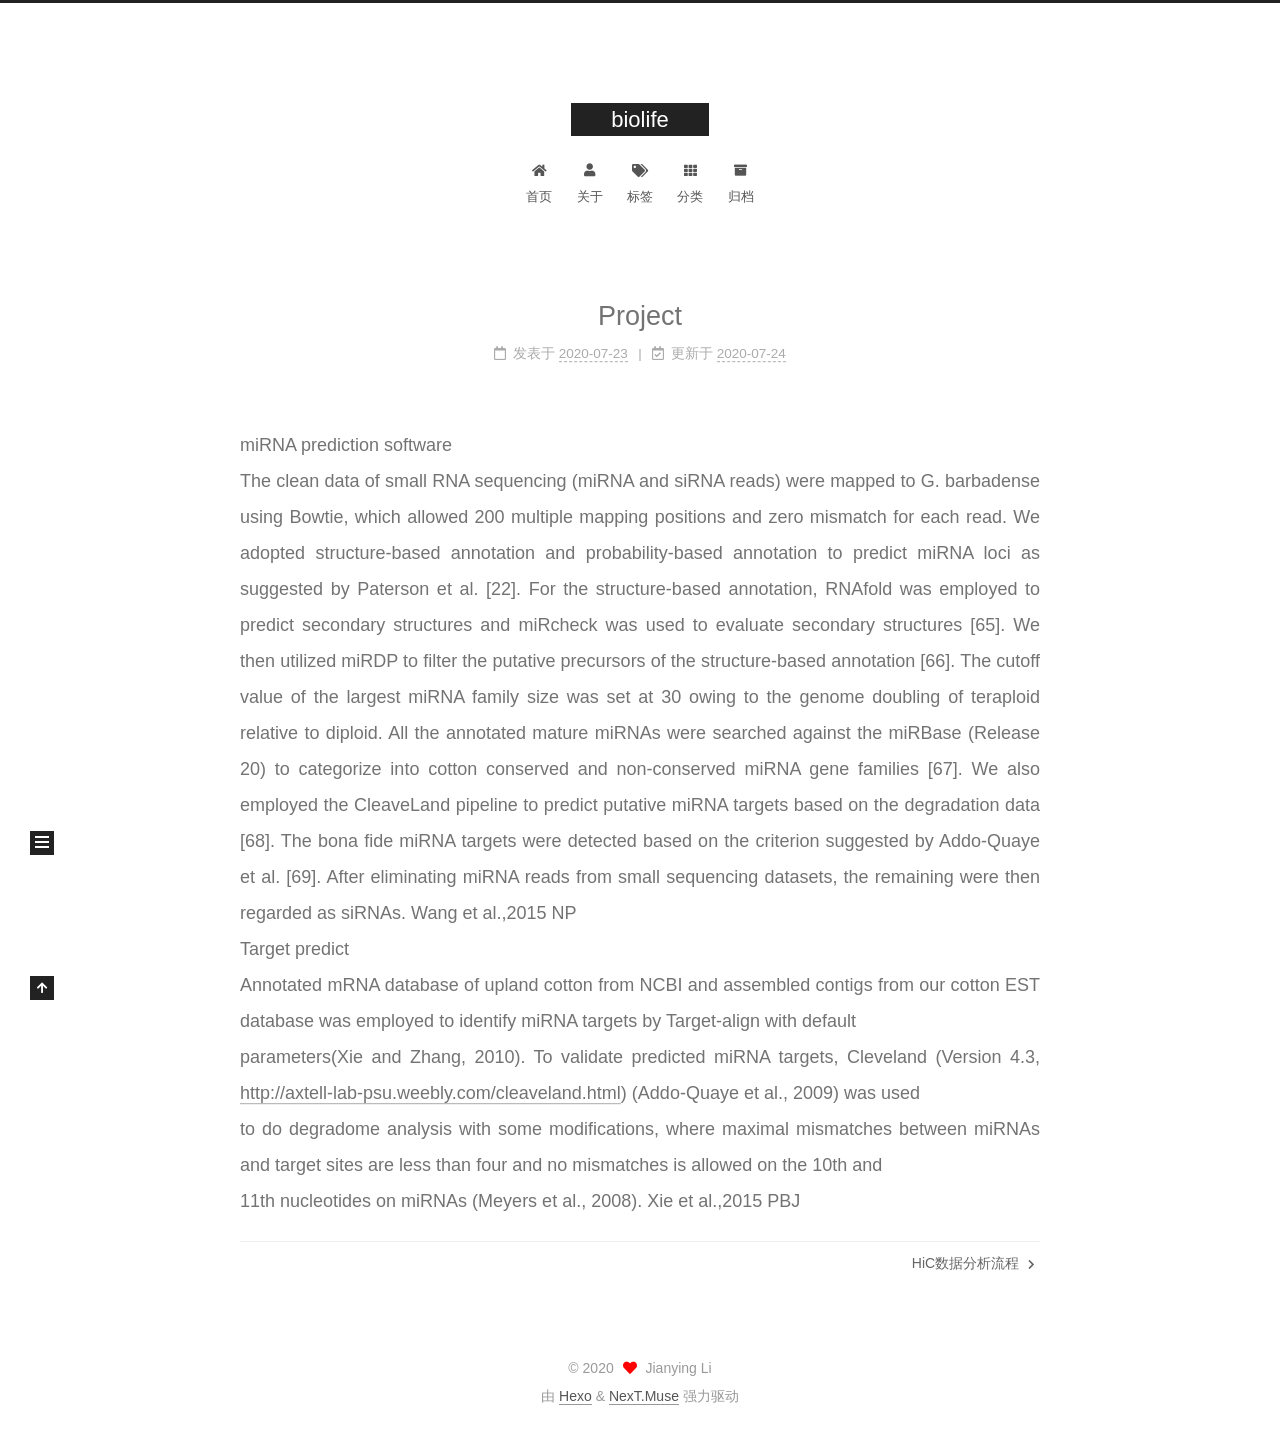
<file: 2020/07/23/Project/index.html>
<!DOCTYPE html>
<html lang="zh-CN">
<head>
  <meta charset="UTF-8">
<meta name="viewport" content="width=device-width, initial-scale=1, maximum-scale=2">
<meta name="theme-color" content="#222">
<meta name="generator" content="Hexo 4.2.1">
  <link rel="apple-touch-icon" sizes="180x180" href="/images/apple-touch-icon-next.png">
  <link rel="icon" type="image/png" sizes="32x32" href="/images/favicon-32x32-next.png">
  <link rel="icon" type="image/png" sizes="16x16" href="/images/favicon-16x16-next.png">
  <link rel="mask-icon" href="/images/logo.svg" color="#222">

<link rel="stylesheet" href="/css/main.css">


<link rel="stylesheet" href="/lib/font-awesome/css/all.min.css">

<script id="hexo-configurations">
    var NexT = window.NexT || {};
    var CONFIG = {"hostname":"lijianying-arch.github.io","root":"/","scheme":"Muse","version":"7.8.0","exturl":false,"sidebar":{"position":"left","display":"post","padding":18,"offset":12,"onmobile":false},"copycode":{"enable":false,"show_result":false,"style":null},"back2top":{"enable":true,"sidebar":false,"scrollpercent":false},"bookmark":{"enable":false,"color":"#222","save":"auto"},"fancybox":false,"mediumzoom":false,"lazyload":false,"pangu":false,"comments":{"style":"tabs","active":null,"storage":true,"lazyload":false,"nav":null},"algolia":{"hits":{"per_page":10},"labels":{"input_placeholder":"Search for Posts","hits_empty":"We didn't find any results for the search: ${query}","hits_stats":"${hits} results found in ${time} ms"}},"localsearch":{"enable":false,"trigger":"auto","top_n_per_article":1,"unescape":false,"preload":false},"motion":{"enable":true,"async":false,"transition":{"post_block":"fadeIn","post_header":"slideDownIn","post_body":"slideDownIn","coll_header":"slideLeftIn","sidebar":"slideUpIn"}}};
  </script>

  <meta name="description" content="miRNA prediction softwareThe clean data of small RNA sequencing (miRNA and siRNA reads) were mapped to G. barbadense using Bowtie, which allowed 200 multiple mapping positions and zero mismatch for ea">
<meta property="og:type" content="article">
<meta property="og:title" content="Project">
<meta property="og:url" content="https://lijianying-arch.github.io/2020/07/23/Project/index.html">
<meta property="og:site_name" content="biolife">
<meta property="og:description" content="miRNA prediction softwareThe clean data of small RNA sequencing (miRNA and siRNA reads) were mapped to G. barbadense using Bowtie, which allowed 200 multiple mapping positions and zero mismatch for ea">
<meta property="og:locale" content="zh_CN">
<meta property="article:published_time" content="2020-07-23T10:26:10.000Z">
<meta property="article:modified_time" content="2020-07-24T02:00:55.950Z">
<meta property="article:author" content="Jianying Li">
<meta name="twitter:card" content="summary">

<link rel="canonical" href="https://lijianying-arch.github.io/2020/07/23/Project/">


<script id="page-configurations">
  // https://hexo.io/docs/variables.html
  CONFIG.page = {
    sidebar: "",
    isHome : false,
    isPost : true,
    lang   : 'zh-CN'
  };
</script>

  <title>Project | biolife</title>
  






  <noscript>
  <style>
  .use-motion .brand,
  .use-motion .menu-item,
  .sidebar-inner,
  .use-motion .post-block,
  .use-motion .pagination,
  .use-motion .comments,
  .use-motion .post-header,
  .use-motion .post-body,
  .use-motion .collection-header { opacity: initial; }

  .use-motion .site-title,
  .use-motion .site-subtitle {
    opacity: initial;
    top: initial;
  }

  .use-motion .logo-line-before i { left: initial; }
  .use-motion .logo-line-after i { right: initial; }
  </style>
</noscript>

</head>

<body itemscope itemtype="http://schema.org/WebPage">
  <div class="container use-motion">
    <div class="headband"></div>

    <header class="header" itemscope itemtype="http://schema.org/WPHeader">
      <div class="header-inner"><div class="site-brand-container">
  <div class="site-nav-toggle">
    <div class="toggle" aria-label="切换导航栏">
      <span class="toggle-line toggle-line-first"></span>
      <span class="toggle-line toggle-line-middle"></span>
      <span class="toggle-line toggle-line-last"></span>
    </div>
  </div>

  <div class="site-meta">

    <a href="/" class="brand" rel="start">
      <span class="logo-line-before"><i></i></span>
      <h1 class="site-title">biolife</h1>
      <span class="logo-line-after"><i></i></span>
    </a>
  </div>

  <div class="site-nav-right">
    <div class="toggle popup-trigger">
    </div>
  </div>
</div>




<nav class="site-nav">
  <ul id="menu" class="main-menu menu">
        <li class="menu-item menu-item-home">

    <a href="/" rel="section"><i class="fa fa-home fa-fw"></i>首页</a>

  </li>
        <li class="menu-item menu-item-about">

    <a href="/about/" rel="section"><i class="fa fa-user fa-fw"></i>关于</a>

  </li>
        <li class="menu-item menu-item-tags">

    <a href="/tags/" rel="section"><i class="fa fa-tags fa-fw"></i>标签</a>

  </li>
        <li class="menu-item menu-item-categories">

    <a href="/categories/" rel="section"><i class="fa fa-th fa-fw"></i>分类</a>

  </li>
        <li class="menu-item menu-item-archives">

    <a href="/archives/" rel="section"><i class="fa fa-archive fa-fw"></i>归档</a>

  </li>
  </ul>
</nav>




</div>
    </header>

    
  <div class="back-to-top">
    <i class="fa fa-arrow-up"></i>
    <span>0%</span>
  </div>


    <main class="main">
      <div class="main-inner">
        <div class="content-wrap">
          

          <div class="content post posts-expand">
            

    
  
  
  <article itemscope itemtype="http://schema.org/Article" class="post-block" lang="zh-CN">
    <link itemprop="mainEntityOfPage" href="https://lijianying-arch.github.io/2020/07/23/Project/">

    <span hidden itemprop="author" itemscope itemtype="http://schema.org/Person">
      <meta itemprop="image" content="/images/avatar.gif">
      <meta itemprop="name" content="Jianying Li">
      <meta itemprop="description" content="Big Data for Biology">
    </span>

    <span hidden itemprop="publisher" itemscope itemtype="http://schema.org/Organization">
      <meta itemprop="name" content="biolife">
    </span>
      <header class="post-header">
        <h1 class="post-title" itemprop="name headline">
          Project
        </h1>

        <div class="post-meta">
            <span class="post-meta-item">
              <span class="post-meta-item-icon">
                <i class="far fa-calendar"></i>
              </span>
              <span class="post-meta-item-text">发表于</span>

              <time title="创建时间：2020-07-23 18:26:10" itemprop="dateCreated datePublished" datetime="2020-07-23T18:26:10+08:00">2020-07-23</time>
            </span>
              <span class="post-meta-item">
                <span class="post-meta-item-icon">
                  <i class="far fa-calendar-check"></i>
                </span>
                <span class="post-meta-item-text">更新于</span>
                <time title="修改时间：2020-07-24 10:00:55" itemprop="dateModified" datetime="2020-07-24T10:00:55+08:00">2020-07-24</time>
              </span>

          

        </div>
      </header>

    
    
    
    <div class="post-body" itemprop="articleBody">

      
        <p>miRNA prediction software<br>The clean data of small RNA sequencing (miRNA and siRNA reads) were mapped to G. barbadense using Bowtie, which allowed 200 multiple mapping positions and zero mismatch for each read. We adopted structure-based annotation and probability-based annotation to predict miRNA loci as suggested by Paterson et al. [22]. For the structure-based annotation, RNAfold was employed to predict secondary structures and miRcheck was used to evaluate secondary structures [65]. We then utilized miRDP to filter the putative precursors of the structure-based annotation [66]. The cutoff value of the largest miRNA family size was set at 30 owing to the genome doubling of teraploid relative to diploid. All the annotated mature miRNAs were searched against the miRBase (Release 20) to categorize into cotton conserved and non-conserved miRNA gene families [67]. We also employed the CleaveLand pipeline to predict putative miRNA targets based on the degradation data [68]. The bona fide miRNA targets were detected based on the criterion suggested by Addo-Quaye et al. [69]. After eliminating miRNA reads from small sequencing datasets, the remaining were then regarded as siRNAs. Wang et al.,2015 NP<br>Target predict<br>Annotated mRNA database of upland cotton from NCBI and assembled contigs from our cotton EST database was employed to identify miRNA targets by Target-align with default<br>parameters(Xie and Zhang, 2010). To validate predicted miRNA targets, Cleveland (Version 4.3, <a href="http://axtell-lab-psu.weebly.com/cleaveland.html" target="_blank" rel="noopener">http://axtell-lab-psu.weebly.com/cleaveland.html</a>) (Addo-Quaye et al., 2009) was used<br>to do degradome analysis with some modifications, where maximal mismatches between miRNAs and target sites are less than four and no mismatches is allowed on the 10th and<br>11th nucleotides on miRNAs (Meyers et al., 2008). Xie et al.,2015 PBJ</p>

    </div>

    
    
    

      <footer class="post-footer">

        


        
    <div class="post-nav">
      <div class="post-nav-item"></div>
      <div class="post-nav-item">
    <a href="/2020/07/23/HiC%E6%95%B0%E6%8D%AE%E5%88%86%E6%9E%90%E6%B5%81%E7%A8%8B/" rel="next" title="HiC数据分析流程">
      HiC数据分析流程 <i class="fa fa-chevron-right"></i>
    </a></div>
    </div>
      </footer>
    
  </article>
  
  
  



          </div>
          

<script>
  window.addEventListener('tabs:register', () => {
    let { activeClass } = CONFIG.comments;
    if (CONFIG.comments.storage) {
      activeClass = localStorage.getItem('comments_active') || activeClass;
    }
    if (activeClass) {
      let activeTab = document.querySelector(`a[href="#comment-${activeClass}"]`);
      if (activeTab) {
        activeTab.click();
      }
    }
  });
  if (CONFIG.comments.storage) {
    window.addEventListener('tabs:click', event => {
      if (!event.target.matches('.tabs-comment .tab-content .tab-pane')) return;
      let commentClass = event.target.classList[1];
      localStorage.setItem('comments_active', commentClass);
    });
  }
</script>

        </div>
          
  
  <div class="toggle sidebar-toggle">
    <span class="toggle-line toggle-line-first"></span>
    <span class="toggle-line toggle-line-middle"></span>
    <span class="toggle-line toggle-line-last"></span>
  </div>

  <aside class="sidebar">
    <div class="sidebar-inner">

      <ul class="sidebar-nav motion-element">
        <li class="sidebar-nav-toc">
          文章目录
        </li>
        <li class="sidebar-nav-overview">
          站点概览
        </li>
      </ul>

      <!--noindex-->
      <div class="post-toc-wrap sidebar-panel">
      </div>
      <!--/noindex-->

      <div class="site-overview-wrap sidebar-panel">
        <div class="site-author motion-element" itemprop="author" itemscope itemtype="http://schema.org/Person">
  <p class="site-author-name" itemprop="name">Jianying Li</p>
  <div class="site-description" itemprop="description">Big Data for Biology</div>
</div>
<div class="site-state-wrap motion-element">
  <nav class="site-state">
      <div class="site-state-item site-state-posts">
          <a href="/archives/">
        
          <span class="site-state-item-count">2</span>
          <span class="site-state-item-name">日志</span>
        </a>
      </div>
  </nav>
</div>



      </div>

    </div>
  </aside>
  <div id="sidebar-dimmer"></div>


      </div>
    </main>

    <footer class="footer">
      <div class="footer-inner">
        

        

<div class="copyright">
  
  &copy; 
  <span itemprop="copyrightYear">2020</span>
  <span class="with-love">
    <i class="fa fa-heart"></i>
  </span>
  <span class="author" itemprop="copyrightHolder">Jianying Li</span>
</div>
  <div class="powered-by">由 <a href="https://hexo.io/" class="theme-link" rel="noopener" target="_blank">Hexo</a> & <a href="https://muse.theme-next.org/" class="theme-link" rel="noopener" target="_blank">NexT.Muse</a> 强力驱动
  </div>

        








      </div>
    </footer>
  </div>

  
  <script src="/lib/anime.min.js"></script>
  <script src="/lib/velocity/velocity.min.js"></script>
  <script src="/lib/velocity/velocity.ui.min.js"></script>

<script src="/js/utils.js"></script>

<script src="/js/motion.js"></script>


<script src="/js/schemes/muse.js"></script>


<script src="/js/next-boot.js"></script>




  















  

  

</body>
</html>
</file>
<file: assets/index-BSOXh1HF.css>
@charset "UTF-8";:root{--vt-c-white: #ffffff;--vt-c-white-soft: #f8f8f8;--vt-c-white-mute: #f2f2f2;--vt-c-black: #181818;--vt-c-black-soft: #222222;--vt-c-black-mute: #282828;--vt-c-indigo: #2c3e50;--vt-c-divider-light-1: rgba(60, 60, 60, .29);--vt-c-divider-light-2: rgba(60, 60, 60, .12);--vt-c-divider-dark-1: rgba(84, 84, 84, .65);--vt-c-divider-dark-2: rgba(84, 84, 84, .48);--vt-c-text-light-1: var(--vt-c-indigo);--vt-c-text-light-2: rgba(60, 60, 60, .66);--vt-c-text-dark-1: var(--vt-c-white);--vt-c-text-dark-2: rgba(235, 235, 235, .64)}:root{--color-background: var(--vt-c-white);--color-background-soft: var(--vt-c-white-soft);--color-background-mute: var(--vt-c-white-mute);--color-border: var(--vt-c-divider-light-2);--color-border-hover: var(--vt-c-divider-light-1);--color-heading: var(--vt-c-text-light-1);--color-text: var(--vt-c-text-light-1);--section-gap: 160px}@media (prefers-color-scheme: dark){:root{--color-background: var(--vt-c-black);--color-background-soft: var(--vt-c-black-soft);--color-background-mute: var(--vt-c-black-mute);--color-border: var(--vt-c-divider-dark-2);--color-border-hover: var(--vt-c-divider-dark-1);--color-heading: var(--vt-c-text-dark-1);--color-text: var(--vt-c-text-dark-2)}}*,*:before,*:after{box-sizing:border-box;margin:0;font-weight:400}body{min-height:100vh;color:var(--color-text);background:var(--color-background);transition:color .5s,background-color .5s;line-height:1.6;font-family:Inter,-apple-system,BlinkMacSystemFont,Segoe UI,Roboto,Oxygen,Ubuntu,Cantarell,Fira Sans,Droid Sans,Helvetica Neue,sans-serif;font-size:15px;text-rendering:optimizeLegibility;-webkit-font-smoothing:antialiased;-moz-osx-font-smoothing:grayscale}#app{margin:0 auto;font-weight:400}a,.green{text-decoration:none;color:#00bd7e;transition:.4s;padding:3px}@media (hover: hover){a:hover{background-color:#00bd7e33}}.el-affix--fixed{position:fixed}.el-alert{--el-alert-padding:8px 16px;--el-alert-border-radius-base:var(--el-border-radius-base);--el-alert-title-font-size:14px;--el-alert-title-with-description-font-size:16px;--el-alert-description-font-size:14px;--el-alert-close-font-size:16px;--el-alert-close-customed-font-size:14px;--el-alert-icon-size:16px;--el-alert-icon-large-size:28px;align-items:center;background-color:var(--el-color-white);border-radius:var(--el-alert-border-radius-base);box-sizing:border-box;display:flex;margin:0;opacity:1;overflow:hidden;padding:var(--el-alert-padding);position:relative;transition:opacity var(--el-transition-duration-fast);width:100%}.el-alert.is-light .el-alert__close-btn{color:var(--el-text-color-placeholder)}.el-alert.is-dark .el-alert__close-btn,.el-alert.is-dark .el-alert__description{color:var(--el-color-white)}.el-alert.is-center{justify-content:center}.el-alert--success{--el-alert-bg-color:var(--el-color-success-light-9)}.el-alert--success.is-light{background-color:var(--el-alert-bg-color)}.el-alert--success.is-light,.el-alert--success.is-light .el-alert__description{color:var(--el-color-success)}.el-alert--success.is-dark{background-color:var(--el-color-success);color:var(--el-color-white)}.el-alert--info{--el-alert-bg-color:var(--el-color-info-light-9)}.el-alert--info.is-light{background-color:var(--el-alert-bg-color)}.el-alert--info.is-light,.el-alert--info.is-light .el-alert__description{color:var(--el-color-info)}.el-alert--info.is-dark{background-color:var(--el-color-info);color:var(--el-color-white)}.el-alert--warning{--el-alert-bg-color:var(--el-color-warning-light-9)}.el-alert--warning.is-light{background-color:var(--el-alert-bg-color)}.el-alert--warning.is-light,.el-alert--warning.is-light .el-alert__description{color:var(--el-color-warning)}.el-alert--warning.is-dark{background-color:var(--el-color-warning);color:var(--el-color-white)}.el-alert--error{--el-alert-bg-color:var(--el-color-error-light-9)}.el-alert--error.is-light{background-color:var(--el-alert-bg-color)}.el-alert--error.is-light,.el-alert--error.is-light .el-alert__description{color:var(--el-color-error)}.el-alert--error.is-dark{background-color:var(--el-color-error);color:var(--el-color-white)}.el-alert__content{display:flex;flex-direction:column;gap:4px}.el-alert .el-alert__icon{font-size:var(--el-alert-icon-size);margin-right:8px;width:var(--el-alert-icon-size)}.el-alert .el-alert__icon.is-big{font-size:var(--el-alert-icon-large-size);margin-right:12px;width:var(--el-alert-icon-large-size)}.el-alert__title{font-size:var(--el-alert-title-font-size);line-height:24px}.el-alert__title.with-description{font-size:var(--el-alert-title-with-description-font-size)}.el-alert .el-alert__description{font-size:var(--el-alert-description-font-size);margin:0}.el-alert .el-alert__close-btn{cursor:pointer;font-size:var(--el-alert-close-font-size);opacity:1;position:absolute;right:16px;top:12px}.el-alert .el-alert__close-btn.is-customed{font-size:var(--el-alert-close-customed-font-size);font-style:normal;line-height:24px;top:8px}.el-alert-fade-enter-from,.el-alert-fade-leave-active{opacity:0}.el-aside{box-sizing:border-box;flex-shrink:0;overflow:auto;width:var(--el-aside-width,300px)}.el-autocomplete{--el-input-text-color:var(--el-text-color-regular);--el-input-border:var(--el-border);--el-input-hover-border:var(--el-border-color-hover);--el-input-focus-border:var(--el-color-primary);--el-input-transparent-border:0 0 0 1px transparent inset;--el-input-border-color:var(--el-border-color);--el-input-border-radius:var(--el-border-radius-base);--el-input-bg-color:var(--el-fill-color-blank);--el-input-icon-color:var(--el-text-color-placeholder);--el-input-placeholder-color:var(--el-text-color-placeholder);--el-input-hover-border-color:var(--el-border-color-hover);--el-input-clear-hover-color:var(--el-text-color-secondary);--el-input-focus-border-color:var(--el-color-primary);--el-input-width:100%;display:inline-block;position:relative;width:var(--el-input-width)}.el-autocomplete__popper.el-popper{background:var(--el-bg-color-overlay);box-shadow:var(--el-box-shadow-light)}.el-autocomplete__popper.el-popper,.el-autocomplete__popper.el-popper .el-popper__arrow:before{border:1px solid var(--el-border-color-light)}.el-autocomplete__popper.el-popper[data-popper-placement^=top] .el-popper__arrow:before{border-left-color:transparent;border-top-color:transparent}.el-autocomplete__popper.el-popper[data-popper-placement^=bottom] .el-popper__arrow:before{border-bottom-color:transparent;border-right-color:transparent}.el-autocomplete__popper.el-popper[data-popper-placement^=left] .el-popper__arrow:before{border-bottom-color:transparent;border-left-color:transparent}.el-autocomplete__popper.el-popper[data-popper-placement^=right] .el-popper__arrow:before{border-right-color:transparent;border-top-color:transparent}.el-autocomplete-suggestion{border-radius:var(--el-border-radius-base);box-sizing:border-box}.el-autocomplete-suggestion__wrap{box-sizing:border-box;max-height:280px;padding:10px 0}.el-autocomplete-suggestion__list{margin:0;padding:0}.el-autocomplete-suggestion li{color:var(--el-text-color-regular);cursor:pointer;font-size:var(--el-font-size-base);line-height:34px;list-style:none;margin:0;overflow:hidden;padding:0 20px;text-align:left;text-overflow:ellipsis;white-space:nowrap}.el-autocomplete-suggestion li.highlighted,.el-autocomplete-suggestion li:hover{background-color:var(--el-fill-color-light)}.el-autocomplete-suggestion li.divider{border-top:1px solid var(--el-color-black);margin-top:6px}.el-autocomplete-suggestion li.divider:last-child{margin-bottom:-6px}.el-autocomplete-suggestion.is-loading li{color:var(--el-text-color-secondary);font-size:20px;height:100px;line-height:100px;text-align:center}.el-autocomplete-suggestion.is-loading li:after{content:"";display:inline-block;height:100%;vertical-align:middle}.el-autocomplete-suggestion.is-loading li:hover{background-color:var(--el-bg-color-overlay)}.el-autocomplete-suggestion.is-loading .el-icon-loading{vertical-align:middle}.el-avatar{--el-avatar-text-color:var(--el-color-white);--el-avatar-bg-color:var(--el-text-color-disabled);--el-avatar-text-size:14px;--el-avatar-icon-size:18px;--el-avatar-border-radius:var(--el-border-radius-base);--el-avatar-size-large:56px;--el-avatar-size-small:24px;--el-avatar-size:40px;align-items:center;background:var(--el-avatar-bg-color);box-sizing:border-box;color:var(--el-avatar-text-color);display:inline-flex;font-size:var(--el-avatar-text-size);height:var(--el-avatar-size);justify-content:center;outline:none;overflow:hidden;text-align:center;width:var(--el-avatar-size)}.el-avatar>img{display:block;height:100%;width:100%}.el-avatar--circle{border-radius:50%}.el-avatar--square{border-radius:var(--el-avatar-border-radius)}.el-avatar--icon{font-size:var(--el-avatar-icon-size)}.el-avatar--small{--el-avatar-size:24px}.el-avatar--large{--el-avatar-size:56px}.el-backtop{--el-backtop-bg-color:var(--el-bg-color-overlay);--el-backtop-text-color:var(--el-color-primary);--el-backtop-hover-bg-color:var(--el-border-color-extra-light);align-items:center;background-color:var(--el-backtop-bg-color);border-radius:50%;box-shadow:var(--el-box-shadow-lighter);color:var(--el-backtop-text-color);cursor:pointer;display:flex;font-size:20px;height:40px;justify-content:center;position:fixed;width:40px;z-index:5}.el-backtop:hover{background-color:var(--el-backtop-hover-bg-color)}.el-backtop__icon{font-size:20px}.el-badge{--el-badge-bg-color:var(--el-color-danger);--el-badge-radius:10px;--el-badge-font-size:12px;--el-badge-padding:6px;--el-badge-size:18px;display:inline-block;position:relative;vertical-align:middle;width:-moz-fit-content;width:fit-content}.el-badge__content{align-items:center;background-color:var(--el-badge-bg-color);border:1px solid var(--el-bg-color);border-radius:var(--el-badge-radius);color:var(--el-color-white);display:inline-flex;font-size:var(--el-badge-font-size);height:var(--el-badge-size);justify-content:center;padding:0 var(--el-badge-padding);white-space:nowrap}.el-badge__content.is-fixed{position:absolute;right:calc(1px + var(--el-badge-size)/2);top:0;transform:translateY(-50%) translate(100%);z-index:var(--el-index-normal)}.el-badge__content.is-fixed.is-dot{right:5px}.el-badge__content.is-dot{border-radius:50%;height:8px;padding:0;right:0;width:8px}.el-badge__content.is-hide-zero{display:none}.el-badge__content--primary{background-color:var(--el-color-primary)}.el-badge__content--success{background-color:var(--el-color-success)}.el-badge__content--warning{background-color:var(--el-color-warning)}.el-badge__content--info{background-color:var(--el-color-info)}.el-badge__content--danger{background-color:var(--el-color-danger)}.el-breadcrumb{font-size:14px;line-height:1}.el-breadcrumb:after,.el-breadcrumb:before{content:"";display:table}.el-breadcrumb:after{clear:both}.el-breadcrumb__separator{color:var(--el-text-color-placeholder);font-weight:700;margin:0 9px}.el-breadcrumb__separator.el-icon{font-weight:400;margin:0 6px}.el-breadcrumb__separator.el-icon svg{vertical-align:middle}.el-breadcrumb__item{align-items:center;display:inline-flex;float:left}.el-breadcrumb__inner{color:var(--el-text-color-regular)}.el-breadcrumb__inner a,.el-breadcrumb__inner.is-link{color:var(--el-text-color-primary);font-weight:700;text-decoration:none;transition:var(--el-transition-color)}.el-breadcrumb__inner a:hover,.el-breadcrumb__inner.is-link:hover{color:var(--el-color-primary);cursor:pointer}.el-breadcrumb__item:last-child .el-breadcrumb__inner,.el-breadcrumb__item:last-child .el-breadcrumb__inner a,.el-breadcrumb__item:last-child .el-breadcrumb__inner a:hover,.el-breadcrumb__item:last-child .el-breadcrumb__inner:hover{color:var(--el-text-color-regular);cursor:text;font-weight:400}.el-breadcrumb__item:last-child .el-breadcrumb__separator{display:none}.el-button-group{display:inline-block;vertical-align:middle}.el-button-group:after,.el-button-group:before{content:"";display:table}.el-button-group:after{clear:both}.el-button-group>.el-button{float:left;position:relative}.el-button-group>.el-button+.el-button{margin-left:0}.el-button-group>.el-button:first-child{border-bottom-right-radius:0;border-top-right-radius:0}.el-button-group>.el-button:last-child{border-bottom-left-radius:0;border-top-left-radius:0}.el-button-group>.el-button:first-child:last-child{border-bottom-left-radius:var(--el-border-radius-base);border-bottom-right-radius:var(--el-border-radius-base);border-top-left-radius:var(--el-border-radius-base);border-top-right-radius:var(--el-border-radius-base)}.el-button-group>.el-button:first-child:last-child.is-round{border-radius:var(--el-border-radius-round)}.el-button-group>.el-button:first-child:last-child.is-circle{border-radius:50%}.el-button-group>.el-button:not(:first-child):not(:last-child){border-radius:0}.el-button-group>.el-button:not(:last-child){margin-right:-1px}.el-button-group>.el-button.is-active,.el-button-group>.el-button:active,.el-button-group>.el-button:focus,.el-button-group>.el-button:hover{z-index:1}.el-button-group>.el-dropdown>.el-button{border-bottom-left-radius:0;border-left-color:var(--el-button-divide-border-color);border-top-left-radius:0}.el-button-group .el-button--primary:first-child{border-right-color:var(--el-button-divide-border-color)}.el-button-group .el-button--primary:last-child{border-left-color:var(--el-button-divide-border-color)}.el-button-group .el-button--primary:not(:first-child):not(:last-child){border-left-color:var(--el-button-divide-border-color);border-right-color:var(--el-button-divide-border-color)}.el-button-group .el-button--success:first-child{border-right-color:var(--el-button-divide-border-color)}.el-button-group .el-button--success:last-child{border-left-color:var(--el-button-divide-border-color)}.el-button-group .el-button--success:not(:first-child):not(:last-child){border-left-color:var(--el-button-divide-border-color);border-right-color:var(--el-button-divide-border-color)}.el-button-group .el-button--warning:first-child{border-right-color:var(--el-button-divide-border-color)}.el-button-group .el-button--warning:last-child{border-left-color:var(--el-button-divide-border-color)}.el-button-group .el-button--warning:not(:first-child):not(:last-child){border-left-color:var(--el-button-divide-border-color);border-right-color:var(--el-button-divide-border-color)}.el-button-group .el-button--danger:first-child{border-right-color:var(--el-button-divide-border-color)}.el-button-group .el-button--danger:last-child{border-left-color:var(--el-button-divide-border-color)}.el-button-group .el-button--danger:not(:first-child):not(:last-child){border-left-color:var(--el-button-divide-border-color);border-right-color:var(--el-button-divide-border-color)}.el-button-group .el-button--info:first-child{border-right-color:var(--el-button-divide-border-color)}.el-button-group .el-button--info:last-child{border-left-color:var(--el-button-divide-border-color)}.el-button-group .el-button--info:not(:first-child):not(:last-child){border-left-color:var(--el-button-divide-border-color);border-right-color:var(--el-button-divide-border-color)}.el-calendar{--el-calendar-border:var(--el-table-border,1px solid var(--el-border-color-lighter));--el-calendar-header-border-bottom:var(--el-calendar-border);--el-calendar-selected-bg-color:var(--el-color-primary-light-9);--el-calendar-cell-width:85px;background-color:var(--el-fill-color-blank)}.el-calendar__header{border-bottom:var(--el-calendar-header-border-bottom);display:flex;justify-content:space-between;padding:12px 20px}.el-calendar__title{align-self:center;color:var(--el-text-color)}.el-calendar__body{padding:12px 20px 35px}.el-calendar-table{table-layout:fixed;width:100%}.el-calendar-table thead th{color:var(--el-text-color-regular);font-weight:400;padding:12px 0}.el-calendar-table:not(.is-range) td.next,.el-calendar-table:not(.is-range) td.prev{color:var(--el-text-color-placeholder)}.el-calendar-table td{border-bottom:var(--el-calendar-border);border-right:var(--el-calendar-border);transition:background-color var(--el-transition-duration-fast) ease;vertical-align:top}.el-calendar-table td.is-selected{background-color:var(--el-calendar-selected-bg-color)}.el-calendar-table td.is-today{color:var(--el-color-primary)}.el-calendar-table tr:first-child td{border-top:var(--el-calendar-border)}.el-calendar-table tr td:first-child{border-left:var(--el-calendar-border)}.el-calendar-table tr.el-calendar-table__row--hide-border td{border-top:none}.el-calendar-table .el-calendar-day{box-sizing:border-box;height:var(--el-calendar-cell-width);padding:8px}.el-calendar-table .el-calendar-day:hover{background-color:var(--el-calendar-selected-bg-color);cursor:pointer}.el-card{--el-card-border-color:var(--el-border-color-light);--el-card-border-radius:4px;--el-card-padding:20px;--el-card-bg-color:var(--el-fill-color-blank);background-color:var(--el-card-bg-color);border:1px solid var(--el-card-border-color);border-radius:var(--el-card-border-radius);color:var(--el-text-color-primary);overflow:hidden;transition:var(--el-transition-duration)}.el-card.is-always-shadow,.el-card.is-hover-shadow:focus,.el-card.is-hover-shadow:hover{box-shadow:var(--el-box-shadow-light)}.el-card__header{border-bottom:1px solid var(--el-card-border-color);box-sizing:border-box;padding:calc(var(--el-card-padding) - 2px) var(--el-card-padding)}.el-card__body{padding:var(--el-card-padding)}.el-card__footer{border-top:1px solid var(--el-card-border-color);box-sizing:border-box;padding:calc(var(--el-card-padding) - 2px) var(--el-card-padding)}.el-carousel__item{display:inline-block;height:100%;left:0;overflow:hidden;position:absolute;top:0;width:100%}.el-carousel__item,.el-carousel__item.is-active{z-index:calc(var(--el-index-normal) - 1)}.el-carousel__item--card,.el-carousel__item.is-animating{transition:transform .4s ease-in-out}.el-carousel__item--card{width:50%}.el-carousel__item--card.is-in-stage{cursor:pointer;z-index:var(--el-index-normal)}.el-carousel__item--card.is-in-stage.is-hover .el-carousel__mask,.el-carousel__item--card.is-in-stage:hover .el-carousel__mask{opacity:.12}.el-carousel__item--card.is-active{z-index:calc(var(--el-index-normal) + 1)}.el-carousel__item--card-vertical{height:50%;width:100%}.el-carousel__mask{background-color:var(--el-color-white);height:100%;left:0;opacity:.24;position:absolute;top:0;transition:var(--el-transition-duration-fast);width:100%}.el-transitioning{filter:url(#elCarouselHorizontal)}.el-transitioning-vertical{filter:url(#elCarouselVertical)}.el-cascader-panel{--el-cascader-menu-text-color:var(--el-text-color-regular);--el-cascader-menu-selected-text-color:var(--el-color-primary);--el-cascader-menu-fill:var(--el-bg-color-overlay);--el-cascader-menu-font-size:var(--el-font-size-base);--el-cascader-menu-radius:var(--el-border-radius-base);--el-cascader-menu-border:solid 1px var(--el-border-color-light);--el-cascader-menu-shadow:var(--el-box-shadow-light);--el-cascader-node-background-hover:var(--el-fill-color-light);--el-cascader-node-color-disabled:var(--el-text-color-placeholder);--el-cascader-color-empty:var(--el-text-color-placeholder);--el-cascader-tag-background:var(--el-fill-color);border-radius:var(--el-cascader-menu-radius);display:flex;font-size:var(--el-cascader-menu-font-size)}.el-cascader-panel.is-bordered{border:var(--el-cascader-menu-border);border-radius:var(--el-cascader-menu-radius)}.el-cascader-menu{border-right:var(--el-cascader-menu-border);box-sizing:border-box;color:var(--el-cascader-menu-text-color);min-width:180px}.el-cascader-menu:last-child{border-right:none}.el-cascader-menu:last-child .el-cascader-node{padding-right:20px}.el-cascader-menu__wrap.el-scrollbar__wrap{height:204px}.el-cascader-menu__list{box-sizing:border-box;list-style:none;margin:0;min-height:100%;padding:6px 0;position:relative}.el-cascader-menu__hover-zone{height:100%;left:0;pointer-events:none;position:absolute;top:0;width:100%}.el-cascader-menu__empty-text{align-items:center;color:var(--el-cascader-color-empty);display:flex;left:50%;position:absolute;top:50%;transform:translate(-50%,-50%)}.el-cascader-menu__empty-text .is-loading{margin-right:2px}.el-cascader-node{align-items:center;display:flex;height:34px;line-height:34px;outline:none;padding:0 30px 0 20px;position:relative}.el-cascader-node.is-selectable.in-active-path{color:var(--el-cascader-menu-text-color)}.el-cascader-node.in-active-path,.el-cascader-node.is-active,.el-cascader-node.is-selectable.in-checked-path{color:var(--el-cascader-menu-selected-text-color);font-weight:700}.el-cascader-node:not(.is-disabled){cursor:pointer}.el-cascader-node:not(.is-disabled):focus,.el-cascader-node:not(.is-disabled):hover{background:var(--el-cascader-node-background-hover)}.el-cascader-node.is-disabled{color:var(--el-cascader-node-color-disabled);cursor:not-allowed}.el-cascader-node__prefix{left:10px;position:absolute}.el-cascader-node__postfix{position:absolute;right:10px}.el-cascader-node__label{flex:1;overflow:hidden;padding:0 8px;text-align:left;text-overflow:ellipsis;white-space:nowrap}.el-cascader-node>.el-checkbox,.el-cascader-node>.el-radio{margin-right:0}.el-cascader-node>.el-radio .el-radio__label{padding-left:0}.el-cascader{--el-cascader-menu-text-color:var(--el-text-color-regular);--el-cascader-menu-selected-text-color:var(--el-color-primary);--el-cascader-menu-fill:var(--el-bg-color-overlay);--el-cascader-menu-font-size:var(--el-font-size-base);--el-cascader-menu-radius:var(--el-border-radius-base);--el-cascader-menu-border:solid 1px var(--el-border-color-light);--el-cascader-menu-shadow:var(--el-box-shadow-light);--el-cascader-node-background-hover:var(--el-fill-color-light);--el-cascader-node-color-disabled:var(--el-text-color-placeholder);--el-cascader-color-empty:var(--el-text-color-placeholder);--el-cascader-tag-background:var(--el-fill-color);display:inline-block;font-size:var(--el-font-size-base);line-height:32px;outline:none;position:relative;vertical-align:middle}.el-cascader:not(.is-disabled):hover .el-input__wrapper{box-shadow:0 0 0 1px var(--el-input-hover-border-color) inset;cursor:pointer}.el-cascader .el-input{cursor:pointer;display:flex}.el-cascader .el-input .el-input__inner{cursor:pointer;text-overflow:ellipsis}.el-cascader .el-input .el-input__suffix-inner .el-icon{height:calc(100% - 2px)}.el-cascader .el-input .el-input__suffix-inner .el-icon svg{vertical-align:middle}.el-cascader .el-input .icon-arrow-down{font-size:14px;transition:transform var(--el-transition-duration)}.el-cascader .el-input .icon-arrow-down.is-reverse{transform:rotate(180deg)}.el-cascader .el-input .icon-circle-close:hover{color:var(--el-input-clear-hover-color,var(--el-text-color-secondary))}.el-cascader .el-input.is-focus .el-input__wrapper{box-shadow:0 0 0 1px var(--el-input-focus-border-color,var(--el-color-primary)) inset}.el-cascader--large{font-size:14px;line-height:40px}.el-cascader--small{font-size:12px;line-height:24px}.el-cascader.is-disabled .el-cascader__label{color:var(--el-disabled-text-color);z-index:calc(var(--el-index-normal) + 1)}.el-cascader__dropdown{--el-cascader-menu-text-color:var(--el-text-color-regular);--el-cascader-menu-selected-text-color:var(--el-color-primary);--el-cascader-menu-fill:var(--el-bg-color-overlay);--el-cascader-menu-font-size:var(--el-font-size-base);--el-cascader-menu-radius:var(--el-border-radius-base);--el-cascader-menu-border:solid 1px var(--el-border-color-light);--el-cascader-menu-shadow:var(--el-box-shadow-light);--el-cascader-node-background-hover:var(--el-fill-color-light);--el-cascader-node-color-disabled:var(--el-text-color-placeholder);--el-cascader-color-empty:var(--el-text-color-placeholder);--el-cascader-tag-background:var(--el-fill-color);border-radius:var(--el-cascader-menu-radius);font-size:var(--el-cascader-menu-font-size)}.el-cascader__dropdown.el-popper{background:var(--el-cascader-menu-fill)}.el-cascader__dropdown.el-popper,.el-cascader__dropdown.el-popper .el-popper__arrow:before{border:var(--el-cascader-menu-border)}.el-cascader__dropdown.el-popper[data-popper-placement^=top] .el-popper__arrow:before{border-left-color:transparent;border-top-color:transparent}.el-cascader__dropdown.el-popper[data-popper-placement^=bottom] .el-popper__arrow:before{border-bottom-color:transparent;border-right-color:transparent}.el-cascader__dropdown.el-popper[data-popper-placement^=left] .el-popper__arrow:before{border-bottom-color:transparent;border-left-color:transparent}.el-cascader__dropdown.el-popper[data-popper-placement^=right] .el-popper__arrow:before{border-right-color:transparent;border-top-color:transparent}.el-cascader__dropdown.el-popper{box-shadow:var(--el-cascader-menu-shadow)}.el-cascader__tags{box-sizing:border-box;display:flex;flex-wrap:wrap;left:0;line-height:normal;position:absolute;right:30px;text-align:left;top:50%;transform:translateY(-50%)}.el-cascader__tags .el-tag{align-items:center;background:var(--el-cascader-tag-background);display:inline-flex;margin:2px 0 2px 6px;max-width:100%;text-overflow:ellipsis}.el-cascader__tags .el-tag.el-tag--dark,.el-cascader__tags .el-tag.el-tag--plain{background-color:var(--el-tag-bg-color)}.el-cascader__tags .el-tag:not(.is-hit){border-color:transparent}.el-cascader__tags .el-tag:not(.is-hit).el-tag--dark,.el-cascader__tags .el-tag:not(.is-hit).el-tag--plain{border-color:var(--el-tag-border-color)}.el-cascader__tags .el-tag>span{flex:1;overflow:hidden;text-overflow:ellipsis}.el-cascader__tags .el-tag .el-icon-close{background-color:var(--el-text-color-placeholder);color:var(--el-color-white);flex:none}.el-cascader__tags .el-tag .el-icon-close:hover{background-color:var(--el-text-color-secondary)}.el-cascader__tags.is-validate{right:55px}.el-cascader__collapse-tags{white-space:normal;z-index:var(--el-index-normal)}.el-cascader__collapse-tags .el-tag{align-items:center;background:var(--el-fill-color);display:inline-flex;margin:2px 0 2px 6px;max-width:100%;text-overflow:ellipsis}.el-cascader__collapse-tags .el-tag.el-tag--dark,.el-cascader__collapse-tags .el-tag.el-tag--plain{background-color:var(--el-tag-bg-color)}.el-cascader__collapse-tags .el-tag:not(.is-hit){border-color:transparent}.el-cascader__collapse-tags .el-tag:not(.is-hit).el-tag--dark,.el-cascader__collapse-tags .el-tag:not(.is-hit).el-tag--plain{border-color:var(--el-tag-border-color)}.el-cascader__collapse-tags .el-tag>span{flex:1;overflow:hidden;text-overflow:ellipsis}.el-cascader__collapse-tags .el-tag .el-icon-close{background-color:var(--el-text-color-placeholder);color:var(--el-color-white);flex:none}.el-cascader__collapse-tags .el-tag .el-icon-close:hover{background-color:var(--el-text-color-secondary)}.el-cascader__suggestion-panel{border-radius:var(--el-cascader-menu-radius)}.el-cascader__suggestion-list{color:var(--el-cascader-menu-text-color);font-size:var(--el-font-size-base);margin:0;max-height:204px;padding:6px 0;text-align:center}.el-cascader__suggestion-item{align-items:center;cursor:pointer;display:flex;height:34px;justify-content:space-between;outline:none;padding:0 15px;text-align:left}.el-cascader__suggestion-item:focus,.el-cascader__suggestion-item:hover{background:var(--el-cascader-node-background-hover)}.el-cascader__suggestion-item.is-checked{color:var(--el-cascader-menu-selected-text-color);font-weight:700}.el-cascader__suggestion-item>span{margin-right:10px}.el-cascader__empty-text{color:var(--el-cascader-color-empty);margin:10px 0}.el-cascader__search-input{background:transparent;border:none;box-sizing:border-box;color:var(--el-cascader-menu-text-color);flex:1;height:24px;margin:2px 0 2px 11px;min-width:60px;outline:none;padding:0}.el-cascader__search-input::-moz-placeholder{color:transparent}.el-cascader__search-input::placeholder{color:transparent}.el-check-tag{background-color:var(--el-color-info-light-9);border-radius:var(--el-border-radius-base);color:var(--el-color-info);cursor:pointer;display:inline-block;font-size:var(--el-font-size-base);font-weight:700;line-height:var(--el-font-size-base);padding:7px 15px;transition:var(--el-transition-all)}.el-check-tag:hover{background-color:var(--el-color-info-light-7)}.el-check-tag.el-check-tag--primary.is-checked{background-color:var(--el-color-primary-light-8);color:var(--el-color-primary)}.el-check-tag.el-check-tag--primary.is-checked:hover{background-color:var(--el-color-primary-light-7)}.el-check-tag.el-check-tag--primary.is-checked.is-disabled{background-color:var(--el-color-primary-light-8);color:var(--el-disabled-text-color);cursor:not-allowed}.el-check-tag.el-check-tag--primary.is-checked.is-disabled:hover{background-color:var(--el-color-primary-light-8)}.el-check-tag.el-check-tag--primary.is-disabled{background-color:var(--el-color-info-light-9);color:var(--el-disabled-text-color);cursor:not-allowed}.el-check-tag.el-check-tag--primary.is-disabled:hover{background-color:var(--el-color-info-light-9)}.el-check-tag.el-check-tag--success.is-checked{background-color:var(--el-color-success-light-8);color:var(--el-color-success)}.el-check-tag.el-check-tag--success.is-checked:hover{background-color:var(--el-color-success-light-7)}.el-check-tag.el-check-tag--success.is-checked.is-disabled{background-color:var(--el-color-success-light-8);color:var(--el-disabled-text-color);cursor:not-allowed}.el-check-tag.el-check-tag--success.is-checked.is-disabled:hover{background-color:var(--el-color-success-light-8)}.el-check-tag.el-check-tag--success.is-disabled{color:var(--el-disabled-text-color);cursor:not-allowed}.el-check-tag.el-check-tag--success.is-disabled,.el-check-tag.el-check-tag--success.is-disabled:hover{background-color:var(--el-color-success-light-9)}.el-check-tag.el-check-tag--warning.is-checked{background-color:var(--el-color-warning-light-8);color:var(--el-color-warning)}.el-check-tag.el-check-tag--warning.is-checked:hover{background-color:var(--el-color-warning-light-7)}.el-check-tag.el-check-tag--warning.is-checked.is-disabled{background-color:var(--el-color-warning-light-8);color:var(--el-disabled-text-color);cursor:not-allowed}.el-check-tag.el-check-tag--warning.is-checked.is-disabled:hover{background-color:var(--el-color-warning-light-8)}.el-check-tag.el-check-tag--warning.is-disabled{color:var(--el-disabled-text-color);cursor:not-allowed}.el-check-tag.el-check-tag--warning.is-disabled,.el-check-tag.el-check-tag--warning.is-disabled:hover{background-color:var(--el-color-warning-light-9)}.el-check-tag.el-check-tag--danger.is-checked{background-color:var(--el-color-danger-light-8);color:var(--el-color-danger)}.el-check-tag.el-check-tag--danger.is-checked:hover{background-color:var(--el-color-danger-light-7)}.el-check-tag.el-check-tag--danger.is-checked.is-disabled{background-color:var(--el-color-danger-light-8);color:var(--el-disabled-text-color);cursor:not-allowed}.el-check-tag.el-check-tag--danger.is-checked.is-disabled:hover{background-color:var(--el-color-danger-light-8)}.el-check-tag.el-check-tag--danger.is-disabled{color:var(--el-disabled-text-color);cursor:not-allowed}.el-check-tag.el-check-tag--danger.is-disabled,.el-check-tag.el-check-tag--danger.is-disabled:hover{background-color:var(--el-color-danger-light-9)}.el-check-tag.el-check-tag--error.is-checked{background-color:var(--el-color-error-light-8);color:var(--el-color-error)}.el-check-tag.el-check-tag--error.is-checked:hover{background-color:var(--el-color-error-light-7)}.el-check-tag.el-check-tag--error.is-checked.is-disabled{background-color:var(--el-color-error-light-8);color:var(--el-disabled-text-color);cursor:not-allowed}.el-check-tag.el-check-tag--error.is-checked.is-disabled:hover{background-color:var(--el-color-error-light-8)}.el-check-tag.el-check-tag--error.is-disabled{color:var(--el-disabled-text-color);cursor:not-allowed}.el-check-tag.el-check-tag--error.is-disabled,.el-check-tag.el-check-tag--error.is-disabled:hover{background-color:var(--el-color-error-light-9)}.el-check-tag.el-check-tag--info.is-checked{background-color:var(--el-color-info-light-8);color:var(--el-color-info)}.el-check-tag.el-check-tag--info.is-checked:hover{background-color:var(--el-color-info-light-7)}.el-check-tag.el-check-tag--info.is-checked.is-disabled{background-color:var(--el-color-info-light-8);color:var(--el-disabled-text-color);cursor:not-allowed}.el-check-tag.el-check-tag--info.is-checked.is-disabled:hover{background-color:var(--el-color-info-light-8)}.el-check-tag.el-check-tag--info.is-disabled{color:var(--el-disabled-text-color);cursor:not-allowed}.el-check-tag.el-check-tag--info.is-disabled,.el-check-tag.el-check-tag--info.is-disabled:hover{background-color:var(--el-color-info-light-9)}.el-checkbox-button{--el-checkbox-button-checked-bg-color:var(--el-color-primary);--el-checkbox-button-checked-text-color:var(--el-color-white);--el-checkbox-button-checked-border-color:var(--el-color-primary);display:inline-block;position:relative}.el-checkbox-button__inner{-webkit-appearance:none;background:var(--el-button-bg-color,var(--el-fill-color-blank));border:var(--el-border);border-left-color:transparent;border-radius:0;box-sizing:border-box;color:var(--el-button-text-color,var(--el-text-color-regular));cursor:pointer;display:inline-block;font-size:var(--el-font-size-base);font-weight:var(--el-checkbox-font-weight);line-height:1;margin:0;outline:none;padding:8px 15px;position:relative;text-align:center;transition:var(--el-transition-all);-webkit-user-select:none;-moz-user-select:none;user-select:none;vertical-align:middle;white-space:nowrap}.el-checkbox-button__inner.is-round{padding:8px 15px}.el-checkbox-button__inner:hover{color:var(--el-color-primary)}.el-checkbox-button__inner [class*=el-icon-]{line-height:.9}.el-checkbox-button__inner [class*=el-icon-]+span{margin-left:5px}.el-checkbox-button__original{margin:0;opacity:0;outline:none;position:absolute;z-index:-1}.el-checkbox-button.is-checked .el-checkbox-button__inner{background-color:var(--el-checkbox-button-checked-bg-color);border-color:var(--el-checkbox-button-checked-border-color);box-shadow:-1px 0 0 0 var(--el-color-primary-light-7);color:var(--el-checkbox-button-checked-text-color)}.el-checkbox-button.is-checked:first-child .el-checkbox-button__inner{border-left-color:var(--el-checkbox-button-checked-border-color)}.el-checkbox-button.is-disabled .el-checkbox-button__inner{background-color:var(--el-button-disabled-bg-color,var(--el-fill-color-blank));background-image:none;border-color:var(--el-button-disabled-border-color,var(--el-border-color-light));box-shadow:none;color:var(--el-disabled-text-color);cursor:not-allowed}.el-checkbox-button.is-disabled:first-child .el-checkbox-button__inner{border-left-color:var(--el-button-disabled-border-color,var(--el-border-color-light))}.el-checkbox-button:first-child .el-checkbox-button__inner{border-bottom-left-radius:var(--el-border-radius-base);border-left:var(--el-border);border-top-left-radius:var(--el-border-radius-base);box-shadow:none!important}.el-checkbox-button.is-focus .el-checkbox-button__inner{border-color:var(--el-checkbox-button-checked-border-color)}.el-checkbox-button:last-child .el-checkbox-button__inner{border-bottom-right-radius:var(--el-border-radius-base);border-top-right-radius:var(--el-border-radius-base)}.el-checkbox-button--large .el-checkbox-button__inner{border-radius:0;font-size:var(--el-font-size-base);padding:12px 19px}.el-checkbox-button--large .el-checkbox-button__inner.is-round{padding:12px 19px}.el-checkbox-button--small .el-checkbox-button__inner{border-radius:0;font-size:12px;padding:5px 11px}.el-checkbox-button--small .el-checkbox-button__inner.is-round{padding:5px 11px}.el-checkbox-group{font-size:0;line-height:0}.el-checkbox{--el-checkbox-font-size:14px;--el-checkbox-font-weight:var(--el-font-weight-primary);--el-checkbox-text-color:var(--el-text-color-regular);--el-checkbox-input-height:14px;--el-checkbox-input-width:14px;--el-checkbox-border-radius:var(--el-border-radius-small);--el-checkbox-bg-color:var(--el-fill-color-blank);--el-checkbox-input-border:var(--el-border);--el-checkbox-disabled-border-color:var(--el-border-color);--el-checkbox-disabled-input-fill:var(--el-fill-color-light);--el-checkbox-disabled-icon-color:var(--el-text-color-placeholder);--el-checkbox-disabled-checked-input-fill:var(--el-border-color-extra-light);--el-checkbox-disabled-checked-input-border-color:var(--el-border-color);--el-checkbox-disabled-checked-icon-color:var(--el-text-color-placeholder);--el-checkbox-checked-text-color:var(--el-color-primary);--el-checkbox-checked-input-border-color:var(--el-color-primary);--el-checkbox-checked-bg-color:var(--el-color-primary);--el-checkbox-checked-icon-color:var(--el-color-white);--el-checkbox-input-border-color-hover:var(--el-color-primary);align-items:center;color:var(--el-checkbox-text-color);cursor:pointer;display:inline-flex;font-size:var(--el-font-size-base);font-weight:var(--el-checkbox-font-weight);height:var(--el-checkbox-height,32px);margin-right:30px;position:relative;-webkit-user-select:none;-moz-user-select:none;user-select:none;white-space:nowrap}.el-checkbox.is-disabled{cursor:not-allowed}.el-checkbox.is-bordered{border:var(--el-border);border-radius:var(--el-border-radius-base);box-sizing:border-box;padding:0 15px 0 9px}.el-checkbox.is-bordered.is-checked{border-color:var(--el-color-primary)}.el-checkbox.is-bordered.is-disabled{border-color:var(--el-border-color-lighter)}.el-checkbox.is-bordered.el-checkbox--large{border-radius:var(--el-border-radius-base);padding:0 19px 0 11px}.el-checkbox.is-bordered.el-checkbox--large .el-checkbox__label{font-size:var(--el-font-size-base)}.el-checkbox.is-bordered.el-checkbox--large .el-checkbox__inner{height:14px;width:14px}.el-checkbox.is-bordered.el-checkbox--small{border-radius:calc(var(--el-border-radius-base) - 1px);padding:0 11px 0 7px}.el-checkbox.is-bordered.el-checkbox--small .el-checkbox__label{font-size:12px}.el-checkbox.is-bordered.el-checkbox--small .el-checkbox__inner{height:12px;width:12px}.el-checkbox.is-bordered.el-checkbox--small .el-checkbox__inner:after{height:6px;width:2px}.el-checkbox input:focus-visible+.el-checkbox__inner{border-radius:var(--el-checkbox-border-radius);outline:2px solid var(--el-checkbox-input-border-color-hover);outline-offset:1px}.el-checkbox__input{cursor:pointer;display:inline-flex;outline:none;position:relative;white-space:nowrap}.el-checkbox__input.is-disabled .el-checkbox__inner{background-color:var(--el-checkbox-disabled-input-fill);border-color:var(--el-checkbox-disabled-border-color);cursor:not-allowed}.el-checkbox__input.is-disabled .el-checkbox__inner:after{border-color:var(--el-checkbox-disabled-icon-color);cursor:not-allowed}.el-checkbox__input.is-disabled.is-checked .el-checkbox__inner{background-color:var(--el-checkbox-disabled-checked-input-fill);border-color:var(--el-checkbox-disabled-checked-input-border-color)}.el-checkbox__input.is-disabled.is-checked .el-checkbox__inner:after{border-color:var(--el-checkbox-disabled-checked-icon-color)}.el-checkbox__input.is-disabled.is-indeterminate .el-checkbox__inner{background-color:var(--el-checkbox-disabled-checked-input-fill);border-color:var(--el-checkbox-disabled-checked-input-border-color)}.el-checkbox__input.is-disabled.is-indeterminate .el-checkbox__inner:before{background-color:var(--el-checkbox-disabled-checked-icon-color);border-color:var(--el-checkbox-disabled-checked-icon-color)}.el-checkbox__input.is-disabled+span.el-checkbox__label{color:var(--el-disabled-text-color);cursor:not-allowed}.el-checkbox__input.is-checked .el-checkbox__inner{background-color:var(--el-checkbox-checked-bg-color);border-color:var(--el-checkbox-checked-input-border-color)}.el-checkbox__input.is-checked .el-checkbox__inner:after{border-color:var(--el-checkbox-checked-icon-color);transform:rotate(45deg) scaleY(1)}.el-checkbox__input.is-checked+.el-checkbox__label{color:var(--el-checkbox-checked-text-color)}.el-checkbox__input.is-focus:not(.is-checked) .el-checkbox__original:not(:focus-visible){border-color:var(--el-checkbox-input-border-color-hover)}.el-checkbox__input.is-indeterminate .el-checkbox__inner{background-color:var(--el-checkbox-checked-bg-color);border-color:var(--el-checkbox-checked-input-border-color)}.el-checkbox__input.is-indeterminate .el-checkbox__inner:before{background-color:var(--el-checkbox-checked-icon-color);content:"";display:block;height:2px;left:0;position:absolute;right:0;top:5px;transform:scale(.5)}.el-checkbox__input.is-indeterminate .el-checkbox__inner:after{display:none}.el-checkbox__inner{background-color:var(--el-checkbox-bg-color);border:var(--el-checkbox-input-border);border-radius:var(--el-checkbox-border-radius);box-sizing:border-box;display:inline-block;height:var(--el-checkbox-input-height);position:relative;transition:border-color .25s cubic-bezier(.71,-.46,.29,1.46),background-color .25s cubic-bezier(.71,-.46,.29,1.46),outline .25s cubic-bezier(.71,-.46,.29,1.46);width:var(--el-checkbox-input-width);z-index:var(--el-index-normal)}.el-checkbox__inner:hover{border-color:var(--el-checkbox-input-border-color-hover)}.el-checkbox__inner:after{border:1px solid transparent;border-left:0;border-top:0;box-sizing:content-box;content:"";height:7px;left:4px;position:absolute;top:1px;transform:rotate(45deg) scaleY(0);transform-origin:center;transition:transform .15s ease-in .05s;width:3px}.el-checkbox__original{height:0;margin:0;opacity:0;outline:none;position:absolute;width:0;z-index:-1}.el-checkbox__label{display:inline-block;font-size:var(--el-checkbox-font-size);line-height:1;padding-left:8px}.el-checkbox.el-checkbox--large{height:40px}.el-checkbox.el-checkbox--large .el-checkbox__label{font-size:14px}.el-checkbox.el-checkbox--large .el-checkbox__inner{height:14px;width:14px}.el-checkbox.el-checkbox--small{height:24px}.el-checkbox.el-checkbox--small .el-checkbox__label{font-size:12px}.el-checkbox.el-checkbox--small .el-checkbox__inner{height:12px;width:12px}.el-checkbox.el-checkbox--small .el-checkbox__input.is-indeterminate .el-checkbox__inner:before{top:4px}.el-checkbox.el-checkbox--small .el-checkbox__inner:after{height:6px;width:2px}.el-checkbox:last-of-type{margin-right:0}[class*=el-col-]{box-sizing:border-box}[class*=el-col-].is-guttered{display:block;min-height:1px}.el-col-0{flex:0 0 0%;max-width:0}.el-col-0,.el-col-0.is-guttered{display:none}.el-col-offset-0{margin-left:0}.el-col-pull-0{position:relative;right:0}.el-col-push-0{left:0;position:relative}.el-col-1{flex:0 0 4.1666666667%;max-width:4.1666666667%}.el-col-1,.el-col-1.is-guttered{display:block}.el-col-offset-1{margin-left:4.1666666667%}.el-col-pull-1{position:relative;right:4.1666666667%}.el-col-push-1{left:4.1666666667%;position:relative}.el-col-2{flex:0 0 8.3333333333%;max-width:8.3333333333%}.el-col-2,.el-col-2.is-guttered{display:block}.el-col-offset-2{margin-left:8.3333333333%}.el-col-pull-2{position:relative;right:8.3333333333%}.el-col-push-2{left:8.3333333333%;position:relative}.el-col-3{flex:0 0 12.5%;max-width:12.5%}.el-col-3,.el-col-3.is-guttered{display:block}.el-col-offset-3{margin-left:12.5%}.el-col-pull-3{position:relative;right:12.5%}.el-col-push-3{left:12.5%;position:relative}.el-col-4{flex:0 0 16.6666666667%;max-width:16.6666666667%}.el-col-4,.el-col-4.is-guttered{display:block}.el-col-offset-4{margin-left:16.6666666667%}.el-col-pull-4{position:relative;right:16.6666666667%}.el-col-push-4{left:16.6666666667%;position:relative}.el-col-5{flex:0 0 20.8333333333%;max-width:20.8333333333%}.el-col-5,.el-col-5.is-guttered{display:block}.el-col-offset-5{margin-left:20.8333333333%}.el-col-pull-5{position:relative;right:20.8333333333%}.el-col-push-5{left:20.8333333333%;position:relative}.el-col-6{flex:0 0 25%;max-width:25%}.el-col-6,.el-col-6.is-guttered{display:block}.el-col-offset-6{margin-left:25%}.el-col-pull-6{position:relative;right:25%}.el-col-push-6{left:25%;position:relative}.el-col-7{flex:0 0 29.1666666667%;max-width:29.1666666667%}.el-col-7,.el-col-7.is-guttered{display:block}.el-col-offset-7{margin-left:29.1666666667%}.el-col-pull-7{position:relative;right:29.1666666667%}.el-col-push-7{left:29.1666666667%;position:relative}.el-col-8{flex:0 0 33.3333333333%;max-width:33.3333333333%}.el-col-8,.el-col-8.is-guttered{display:block}.el-col-offset-8{margin-left:33.3333333333%}.el-col-pull-8{position:relative;right:33.3333333333%}.el-col-push-8{left:33.3333333333%;position:relative}.el-col-9{flex:0 0 37.5%;max-width:37.5%}.el-col-9,.el-col-9.is-guttered{display:block}.el-col-offset-9{margin-left:37.5%}.el-col-pull-9{position:relative;right:37.5%}.el-col-push-9{left:37.5%;position:relative}.el-col-10{flex:0 0 41.6666666667%;max-width:41.6666666667%}.el-col-10,.el-col-10.is-guttered{display:block}.el-col-offset-10{margin-left:41.6666666667%}.el-col-pull-10{position:relative;right:41.6666666667%}.el-col-push-10{left:41.6666666667%;position:relative}.el-col-11{flex:0 0 45.8333333333%;max-width:45.8333333333%}.el-col-11,.el-col-11.is-guttered{display:block}.el-col-offset-11{margin-left:45.8333333333%}.el-col-pull-11{position:relative;right:45.8333333333%}.el-col-push-11{left:45.8333333333%;position:relative}.el-col-12{flex:0 0 50%;max-width:50%}.el-col-12,.el-col-12.is-guttered{display:block}.el-col-offset-12{margin-left:50%}.el-col-pull-12{position:relative;right:50%}.el-col-push-12{left:50%;position:relative}.el-col-13{flex:0 0 54.1666666667%;max-width:54.1666666667%}.el-col-13,.el-col-13.is-guttered{display:block}.el-col-offset-13{margin-left:54.1666666667%}.el-col-pull-13{position:relative;right:54.1666666667%}.el-col-push-13{left:54.1666666667%;position:relative}.el-col-14{flex:0 0 58.3333333333%;max-width:58.3333333333%}.el-col-14,.el-col-14.is-guttered{display:block}.el-col-offset-14{margin-left:58.3333333333%}.el-col-pull-14{position:relative;right:58.3333333333%}.el-col-push-14{left:58.3333333333%;position:relative}.el-col-15{flex:0 0 62.5%;max-width:62.5%}.el-col-15,.el-col-15.is-guttered{display:block}.el-col-offset-15{margin-left:62.5%}.el-col-pull-15{position:relative;right:62.5%}.el-col-push-15{left:62.5%;position:relative}.el-col-16{flex:0 0 66.6666666667%;max-width:66.6666666667%}.el-col-16,.el-col-16.is-guttered{display:block}.el-col-offset-16{margin-left:66.6666666667%}.el-col-pull-16{position:relative;right:66.6666666667%}.el-col-push-16{left:66.6666666667%;position:relative}.el-col-17{flex:0 0 70.8333333333%;max-width:70.8333333333%}.el-col-17,.el-col-17.is-guttered{display:block}.el-col-offset-17{margin-left:70.8333333333%}.el-col-pull-17{position:relative;right:70.8333333333%}.el-col-push-17{left:70.8333333333%;position:relative}.el-col-18{flex:0 0 75%;max-width:75%}.el-col-18,.el-col-18.is-guttered{display:block}.el-col-offset-18{margin-left:75%}.el-col-pull-18{position:relative;right:75%}.el-col-push-18{left:75%;position:relative}.el-col-19{flex:0 0 79.1666666667%;max-width:79.1666666667%}.el-col-19,.el-col-19.is-guttered{display:block}.el-col-offset-19{margin-left:79.1666666667%}.el-col-pull-19{position:relative;right:79.1666666667%}.el-col-push-19{left:79.1666666667%;position:relative}.el-col-20{flex:0 0 83.3333333333%;max-width:83.3333333333%}.el-col-20,.el-col-20.is-guttered{display:block}.el-col-offset-20{margin-left:83.3333333333%}.el-col-pull-20{position:relative;right:83.3333333333%}.el-col-push-20{left:83.3333333333%;position:relative}.el-col-21{flex:0 0 87.5%;max-width:87.5%}.el-col-21,.el-col-21.is-guttered{display:block}.el-col-offset-21{margin-left:87.5%}.el-col-pull-21{position:relative;right:87.5%}.el-col-push-21{left:87.5%;position:relative}.el-col-22{flex:0 0 91.6666666667%;max-width:91.6666666667%}.el-col-22,.el-col-22.is-guttered{display:block}.el-col-offset-22{margin-left:91.6666666667%}.el-col-pull-22{position:relative;right:91.6666666667%}.el-col-push-22{left:91.6666666667%;position:relative}.el-col-23{flex:0 0 95.8333333333%;max-width:95.8333333333%}.el-col-23,.el-col-23.is-guttered{display:block}.el-col-offset-23{margin-left:95.8333333333%}.el-col-pull-23{position:relative;right:95.8333333333%}.el-col-push-23{left:95.8333333333%;position:relative}.el-col-24{flex:0 0 100%;max-width:100%}.el-col-24,.el-col-24.is-guttered{display:block}.el-col-offset-24{margin-left:100%}.el-col-pull-24{position:relative;right:100%}.el-col-push-24{left:100%;position:relative}@media only screen and (max-width:767px){.el-col-xs-0{display:none;flex:0 0 0%;max-width:0}.el-col-xs-0.is-guttered{display:none}.el-col-xs-offset-0{margin-left:0}.el-col-xs-pull-0{position:relative;right:0}.el-col-xs-push-0{left:0;position:relative}.el-col-xs-1{flex:0 0 4.1666666667%;max-width:4.1666666667%}.el-col-xs-1,.el-col-xs-1.is-guttered{display:block}.el-col-xs-offset-1{margin-left:4.1666666667%}.el-col-xs-pull-1{position:relative;right:4.1666666667%}.el-col-xs-push-1{left:4.1666666667%;position:relative}.el-col-xs-2{flex:0 0 8.3333333333%;max-width:8.3333333333%}.el-col-xs-2,.el-col-xs-2.is-guttered{display:block}.el-col-xs-offset-2{margin-left:8.3333333333%}.el-col-xs-pull-2{position:relative;right:8.3333333333%}.el-col-xs-push-2{left:8.3333333333%;position:relative}.el-col-xs-3{flex:0 0 12.5%;max-width:12.5%}.el-col-xs-3,.el-col-xs-3.is-guttered{display:block}.el-col-xs-offset-3{margin-left:12.5%}.el-col-xs-pull-3{position:relative;right:12.5%}.el-col-xs-push-3{left:12.5%;position:relative}.el-col-xs-4{flex:0 0 16.6666666667%;max-width:16.6666666667%}.el-col-xs-4,.el-col-xs-4.is-guttered{display:block}.el-col-xs-offset-4{margin-left:16.6666666667%}.el-col-xs-pull-4{position:relative;right:16.6666666667%}.el-col-xs-push-4{left:16.6666666667%;position:relative}.el-col-xs-5{flex:0 0 20.8333333333%;max-width:20.8333333333%}.el-col-xs-5,.el-col-xs-5.is-guttered{display:block}.el-col-xs-offset-5{margin-left:20.8333333333%}.el-col-xs-pull-5{position:relative;right:20.8333333333%}.el-col-xs-push-5{left:20.8333333333%;position:relative}.el-col-xs-6{flex:0 0 25%;max-width:25%}.el-col-xs-6,.el-col-xs-6.is-guttered{display:block}.el-col-xs-offset-6{margin-left:25%}.el-col-xs-pull-6{position:relative;right:25%}.el-col-xs-push-6{left:25%;position:relative}.el-col-xs-7{flex:0 0 29.1666666667%;max-width:29.1666666667%}.el-col-xs-7,.el-col-xs-7.is-guttered{display:block}.el-col-xs-offset-7{margin-left:29.1666666667%}.el-col-xs-pull-7{position:relative;right:29.1666666667%}.el-col-xs-push-7{left:29.1666666667%;position:relative}.el-col-xs-8{flex:0 0 33.3333333333%;max-width:33.3333333333%}.el-col-xs-8,.el-col-xs-8.is-guttered{display:block}.el-col-xs-offset-8{margin-left:33.3333333333%}.el-col-xs-pull-8{position:relative;right:33.3333333333%}.el-col-xs-push-8{left:33.3333333333%;position:relative}.el-col-xs-9{flex:0 0 37.5%;max-width:37.5%}.el-col-xs-9,.el-col-xs-9.is-guttered{display:block}.el-col-xs-offset-9{margin-left:37.5%}.el-col-xs-pull-9{position:relative;right:37.5%}.el-col-xs-push-9{left:37.5%;position:relative}.el-col-xs-10{display:block;flex:0 0 41.6666666667%;max-width:41.6666666667%}.el-col-xs-10.is-guttered{display:block}.el-col-xs-offset-10{margin-left:41.6666666667%}.el-col-xs-pull-10{position:relative;right:41.6666666667%}.el-col-xs-push-10{left:41.6666666667%;position:relative}.el-col-xs-11{display:block;flex:0 0 45.8333333333%;max-width:45.8333333333%}.el-col-xs-11.is-guttered{display:block}.el-col-xs-offset-11{margin-left:45.8333333333%}.el-col-xs-pull-11{position:relative;right:45.8333333333%}.el-col-xs-push-11{left:45.8333333333%;position:relative}.el-col-xs-12{display:block;flex:0 0 50%;max-width:50%}.el-col-xs-12.is-guttered{display:block}.el-col-xs-offset-12{margin-left:50%}.el-col-xs-pull-12{position:relative;right:50%}.el-col-xs-push-12{left:50%;position:relative}.el-col-xs-13{display:block;flex:0 0 54.1666666667%;max-width:54.1666666667%}.el-col-xs-13.is-guttered{display:block}.el-col-xs-offset-13{margin-left:54.1666666667%}.el-col-xs-pull-13{position:relative;right:54.1666666667%}.el-col-xs-push-13{left:54.1666666667%;position:relative}.el-col-xs-14{display:block;flex:0 0 58.3333333333%;max-width:58.3333333333%}.el-col-xs-14.is-guttered{display:block}.el-col-xs-offset-14{margin-left:58.3333333333%}.el-col-xs-pull-14{position:relative;right:58.3333333333%}.el-col-xs-push-14{left:58.3333333333%;position:relative}.el-col-xs-15{display:block;flex:0 0 62.5%;max-width:62.5%}.el-col-xs-15.is-guttered{display:block}.el-col-xs-offset-15{margin-left:62.5%}.el-col-xs-pull-15{position:relative;right:62.5%}.el-col-xs-push-15{left:62.5%;position:relative}.el-col-xs-16{display:block;flex:0 0 66.6666666667%;max-width:66.6666666667%}.el-col-xs-16.is-guttered{display:block}.el-col-xs-offset-16{margin-left:66.6666666667%}.el-col-xs-pull-16{position:relative;right:66.6666666667%}.el-col-xs-push-16{left:66.6666666667%;position:relative}.el-col-xs-17{display:block;flex:0 0 70.8333333333%;max-width:70.8333333333%}.el-col-xs-17.is-guttered{display:block}.el-col-xs-offset-17{margin-left:70.8333333333%}.el-col-xs-pull-17{position:relative;right:70.8333333333%}.el-col-xs-push-17{left:70.8333333333%;position:relative}.el-col-xs-18{display:block;flex:0 0 75%;max-width:75%}.el-col-xs-18.is-guttered{display:block}.el-col-xs-offset-18{margin-left:75%}.el-col-xs-pull-18{position:relative;right:75%}.el-col-xs-push-18{left:75%;position:relative}.el-col-xs-19{display:block;flex:0 0 79.1666666667%;max-width:79.1666666667%}.el-col-xs-19.is-guttered{display:block}.el-col-xs-offset-19{margin-left:79.1666666667%}.el-col-xs-pull-19{position:relative;right:79.1666666667%}.el-col-xs-push-19{left:79.1666666667%;position:relative}.el-col-xs-20{display:block;flex:0 0 83.3333333333%;max-width:83.3333333333%}.el-col-xs-20.is-guttered{display:block}.el-col-xs-offset-20{margin-left:83.3333333333%}.el-col-xs-pull-20{position:relative;right:83.3333333333%}.el-col-xs-push-20{left:83.3333333333%;position:relative}.el-col-xs-21{display:block;flex:0 0 87.5%;max-width:87.5%}.el-col-xs-21.is-guttered{display:block}.el-col-xs-offset-21{margin-left:87.5%}.el-col-xs-pull-21{position:relative;right:87.5%}.el-col-xs-push-21{left:87.5%;position:relative}.el-col-xs-22{display:block;flex:0 0 91.6666666667%;max-width:91.6666666667%}.el-col-xs-22.is-guttered{display:block}.el-col-xs-offset-22{margin-left:91.6666666667%}.el-col-xs-pull-22{position:relative;right:91.6666666667%}.el-col-xs-push-22{left:91.6666666667%;position:relative}.el-col-xs-23{display:block;flex:0 0 95.8333333333%;max-width:95.8333333333%}.el-col-xs-23.is-guttered{display:block}.el-col-xs-offset-23{margin-left:95.8333333333%}.el-col-xs-pull-23{position:relative;right:95.8333333333%}.el-col-xs-push-23{left:95.8333333333%;position:relative}.el-col-xs-24{display:block;flex:0 0 100%;max-width:100%}.el-col-xs-24.is-guttered{display:block}.el-col-xs-offset-24{margin-left:100%}.el-col-xs-pull-24{position:relative;right:100%}.el-col-xs-push-24{left:100%;position:relative}}@media only screen and (min-width:768px){.el-col-sm-0{display:none;flex:0 0 0%;max-width:0}.el-col-sm-0.is-guttered{display:none}.el-col-sm-offset-0{margin-left:0}.el-col-sm-pull-0{position:relative;right:0}.el-col-sm-push-0{left:0;position:relative}.el-col-sm-1{flex:0 0 4.1666666667%;max-width:4.1666666667%}.el-col-sm-1,.el-col-sm-1.is-guttered{display:block}.el-col-sm-offset-1{margin-left:4.1666666667%}.el-col-sm-pull-1{position:relative;right:4.1666666667%}.el-col-sm-push-1{left:4.1666666667%;position:relative}.el-col-sm-2{flex:0 0 8.3333333333%;max-width:8.3333333333%}.el-col-sm-2,.el-col-sm-2.is-guttered{display:block}.el-col-sm-offset-2{margin-left:8.3333333333%}.el-col-sm-pull-2{position:relative;right:8.3333333333%}.el-col-sm-push-2{left:8.3333333333%;position:relative}.el-col-sm-3{flex:0 0 12.5%;max-width:12.5%}.el-col-sm-3,.el-col-sm-3.is-guttered{display:block}.el-col-sm-offset-3{margin-left:12.5%}.el-col-sm-pull-3{position:relative;right:12.5%}.el-col-sm-push-3{left:12.5%;position:relative}.el-col-sm-4{flex:0 0 16.6666666667%;max-width:16.6666666667%}.el-col-sm-4,.el-col-sm-4.is-guttered{display:block}.el-col-sm-offset-4{margin-left:16.6666666667%}.el-col-sm-pull-4{position:relative;right:16.6666666667%}.el-col-sm-push-4{left:16.6666666667%;position:relative}.el-col-sm-5{flex:0 0 20.8333333333%;max-width:20.8333333333%}.el-col-sm-5,.el-col-sm-5.is-guttered{display:block}.el-col-sm-offset-5{margin-left:20.8333333333%}.el-col-sm-pull-5{position:relative;right:20.8333333333%}.el-col-sm-push-5{left:20.8333333333%;position:relative}.el-col-sm-6{flex:0 0 25%;max-width:25%}.el-col-sm-6,.el-col-sm-6.is-guttered{display:block}.el-col-sm-offset-6{margin-left:25%}.el-col-sm-pull-6{position:relative;right:25%}.el-col-sm-push-6{left:25%;position:relative}.el-col-sm-7{flex:0 0 29.1666666667%;max-width:29.1666666667%}.el-col-sm-7,.el-col-sm-7.is-guttered{display:block}.el-col-sm-offset-7{margin-left:29.1666666667%}.el-col-sm-pull-7{position:relative;right:29.1666666667%}.el-col-sm-push-7{left:29.1666666667%;position:relative}.el-col-sm-8{flex:0 0 33.3333333333%;max-width:33.3333333333%}.el-col-sm-8,.el-col-sm-8.is-guttered{display:block}.el-col-sm-offset-8{margin-left:33.3333333333%}.el-col-sm-pull-8{position:relative;right:33.3333333333%}.el-col-sm-push-8{left:33.3333333333%;position:relative}.el-col-sm-9{flex:0 0 37.5%;max-width:37.5%}.el-col-sm-9,.el-col-sm-9.is-guttered{display:block}.el-col-sm-offset-9{margin-left:37.5%}.el-col-sm-pull-9{position:relative;right:37.5%}.el-col-sm-push-9{left:37.5%;position:relative}.el-col-sm-10{display:block;flex:0 0 41.6666666667%;max-width:41.6666666667%}.el-col-sm-10.is-guttered{display:block}.el-col-sm-offset-10{margin-left:41.6666666667%}.el-col-sm-pull-10{position:relative;right:41.6666666667%}.el-col-sm-push-10{left:41.6666666667%;position:relative}.el-col-sm-11{display:block;flex:0 0 45.8333333333%;max-width:45.8333333333%}.el-col-sm-11.is-guttered{display:block}.el-col-sm-offset-11{margin-left:45.8333333333%}.el-col-sm-pull-11{position:relative;right:45.8333333333%}.el-col-sm-push-11{left:45.8333333333%;position:relative}.el-col-sm-12{display:block;flex:0 0 50%;max-width:50%}.el-col-sm-12.is-guttered{display:block}.el-col-sm-offset-12{margin-left:50%}.el-col-sm-pull-12{position:relative;right:50%}.el-col-sm-push-12{left:50%;position:relative}.el-col-sm-13{display:block;flex:0 0 54.1666666667%;max-width:54.1666666667%}.el-col-sm-13.is-guttered{display:block}.el-col-sm-offset-13{margin-left:54.1666666667%}.el-col-sm-pull-13{position:relative;right:54.1666666667%}.el-col-sm-push-13{left:54.1666666667%;position:relative}.el-col-sm-14{display:block;flex:0 0 58.3333333333%;max-width:58.3333333333%}.el-col-sm-14.is-guttered{display:block}.el-col-sm-offset-14{margin-left:58.3333333333%}.el-col-sm-pull-14{position:relative;right:58.3333333333%}.el-col-sm-push-14{left:58.3333333333%;position:relative}.el-col-sm-15{display:block;flex:0 0 62.5%;max-width:62.5%}.el-col-sm-15.is-guttered{display:block}.el-col-sm-offset-15{margin-left:62.5%}.el-col-sm-pull-15{position:relative;right:62.5%}.el-col-sm-push-15{left:62.5%;position:relative}.el-col-sm-16{display:block;flex:0 0 66.6666666667%;max-width:66.6666666667%}.el-col-sm-16.is-guttered{display:block}.el-col-sm-offset-16{margin-left:66.6666666667%}.el-col-sm-pull-16{position:relative;right:66.6666666667%}.el-col-sm-push-16{left:66.6666666667%;position:relative}.el-col-sm-17{display:block;flex:0 0 70.8333333333%;max-width:70.8333333333%}.el-col-sm-17.is-guttered{display:block}.el-col-sm-offset-17{margin-left:70.8333333333%}.el-col-sm-pull-17{position:relative;right:70.8333333333%}.el-col-sm-push-17{left:70.8333333333%;position:relative}.el-col-sm-18{display:block;flex:0 0 75%;max-width:75%}.el-col-sm-18.is-guttered{display:block}.el-col-sm-offset-18{margin-left:75%}.el-col-sm-pull-18{position:relative;right:75%}.el-col-sm-push-18{left:75%;position:relative}.el-col-sm-19{display:block;flex:0 0 79.1666666667%;max-width:79.1666666667%}.el-col-sm-19.is-guttered{display:block}.el-col-sm-offset-19{margin-left:79.1666666667%}.el-col-sm-pull-19{position:relative;right:79.1666666667%}.el-col-sm-push-19{left:79.1666666667%;position:relative}.el-col-sm-20{display:block;flex:0 0 83.3333333333%;max-width:83.3333333333%}.el-col-sm-20.is-guttered{display:block}.el-col-sm-offset-20{margin-left:83.3333333333%}.el-col-sm-pull-20{position:relative;right:83.3333333333%}.el-col-sm-push-20{left:83.3333333333%;position:relative}.el-col-sm-21{display:block;flex:0 0 87.5%;max-width:87.5%}.el-col-sm-21.is-guttered{display:block}.el-col-sm-offset-21{margin-left:87.5%}.el-col-sm-pull-21{position:relative;right:87.5%}.el-col-sm-push-21{left:87.5%;position:relative}.el-col-sm-22{display:block;flex:0 0 91.6666666667%;max-width:91.6666666667%}.el-col-sm-22.is-guttered{display:block}.el-col-sm-offset-22{margin-left:91.6666666667%}.el-col-sm-pull-22{position:relative;right:91.6666666667%}.el-col-sm-push-22{left:91.6666666667%;position:relative}.el-col-sm-23{display:block;flex:0 0 95.8333333333%;max-width:95.8333333333%}.el-col-sm-23.is-guttered{display:block}.el-col-sm-offset-23{margin-left:95.8333333333%}.el-col-sm-pull-23{position:relative;right:95.8333333333%}.el-col-sm-push-23{left:95.8333333333%;position:relative}.el-col-sm-24{display:block;flex:0 0 100%;max-width:100%}.el-col-sm-24.is-guttered{display:block}.el-col-sm-offset-24{margin-left:100%}.el-col-sm-pull-24{position:relative;right:100%}.el-col-sm-push-24{left:100%;position:relative}}@media only screen and (min-width:992px){.el-col-md-0{display:none;flex:0 0 0%;max-width:0}.el-col-md-0.is-guttered{display:none}.el-col-md-offset-0{margin-left:0}.el-col-md-pull-0{position:relative;right:0}.el-col-md-push-0{left:0;position:relative}.el-col-md-1{flex:0 0 4.1666666667%;max-width:4.1666666667%}.el-col-md-1,.el-col-md-1.is-guttered{display:block}.el-col-md-offset-1{margin-left:4.1666666667%}.el-col-md-pull-1{position:relative;right:4.1666666667%}.el-col-md-push-1{left:4.1666666667%;position:relative}.el-col-md-2{flex:0 0 8.3333333333%;max-width:8.3333333333%}.el-col-md-2,.el-col-md-2.is-guttered{display:block}.el-col-md-offset-2{margin-left:8.3333333333%}.el-col-md-pull-2{position:relative;right:8.3333333333%}.el-col-md-push-2{left:8.3333333333%;position:relative}.el-col-md-3{flex:0 0 12.5%;max-width:12.5%}.el-col-md-3,.el-col-md-3.is-guttered{display:block}.el-col-md-offset-3{margin-left:12.5%}.el-col-md-pull-3{position:relative;right:12.5%}.el-col-md-push-3{left:12.5%;position:relative}.el-col-md-4{flex:0 0 16.6666666667%;max-width:16.6666666667%}.el-col-md-4,.el-col-md-4.is-guttered{display:block}.el-col-md-offset-4{margin-left:16.6666666667%}.el-col-md-pull-4{position:relative;right:16.6666666667%}.el-col-md-push-4{left:16.6666666667%;position:relative}.el-col-md-5{flex:0 0 20.8333333333%;max-width:20.8333333333%}.el-col-md-5,.el-col-md-5.is-guttered{display:block}.el-col-md-offset-5{margin-left:20.8333333333%}.el-col-md-pull-5{position:relative;right:20.8333333333%}.el-col-md-push-5{left:20.8333333333%;position:relative}.el-col-md-6{flex:0 0 25%;max-width:25%}.el-col-md-6,.el-col-md-6.is-guttered{display:block}.el-col-md-offset-6{margin-left:25%}.el-col-md-pull-6{position:relative;right:25%}.el-col-md-push-6{left:25%;position:relative}.el-col-md-7{flex:0 0 29.1666666667%;max-width:29.1666666667%}.el-col-md-7,.el-col-md-7.is-guttered{display:block}.el-col-md-offset-7{margin-left:29.1666666667%}.el-col-md-pull-7{position:relative;right:29.1666666667%}.el-col-md-push-7{left:29.1666666667%;position:relative}.el-col-md-8{flex:0 0 33.3333333333%;max-width:33.3333333333%}.el-col-md-8,.el-col-md-8.is-guttered{display:block}.el-col-md-offset-8{margin-left:33.3333333333%}.el-col-md-pull-8{position:relative;right:33.3333333333%}.el-col-md-push-8{left:33.3333333333%;position:relative}.el-col-md-9{flex:0 0 37.5%;max-width:37.5%}.el-col-md-9,.el-col-md-9.is-guttered{display:block}.el-col-md-offset-9{margin-left:37.5%}.el-col-md-pull-9{position:relative;right:37.5%}.el-col-md-push-9{left:37.5%;position:relative}.el-col-md-10{display:block;flex:0 0 41.6666666667%;max-width:41.6666666667%}.el-col-md-10.is-guttered{display:block}.el-col-md-offset-10{margin-left:41.6666666667%}.el-col-md-pull-10{position:relative;right:41.6666666667%}.el-col-md-push-10{left:41.6666666667%;position:relative}.el-col-md-11{display:block;flex:0 0 45.8333333333%;max-width:45.8333333333%}.el-col-md-11.is-guttered{display:block}.el-col-md-offset-11{margin-left:45.8333333333%}.el-col-md-pull-11{position:relative;right:45.8333333333%}.el-col-md-push-11{left:45.8333333333%;position:relative}.el-col-md-12{display:block;flex:0 0 50%;max-width:50%}.el-col-md-12.is-guttered{display:block}.el-col-md-offset-12{margin-left:50%}.el-col-md-pull-12{position:relative;right:50%}.el-col-md-push-12{left:50%;position:relative}.el-col-md-13{display:block;flex:0 0 54.1666666667%;max-width:54.1666666667%}.el-col-md-13.is-guttered{display:block}.el-col-md-offset-13{margin-left:54.1666666667%}.el-col-md-pull-13{position:relative;right:54.1666666667%}.el-col-md-push-13{left:54.1666666667%;position:relative}.el-col-md-14{display:block;flex:0 0 58.3333333333%;max-width:58.3333333333%}.el-col-md-14.is-guttered{display:block}.el-col-md-offset-14{margin-left:58.3333333333%}.el-col-md-pull-14{position:relative;right:58.3333333333%}.el-col-md-push-14{left:58.3333333333%;position:relative}.el-col-md-15{display:block;flex:0 0 62.5%;max-width:62.5%}.el-col-md-15.is-guttered{display:block}.el-col-md-offset-15{margin-left:62.5%}.el-col-md-pull-15{position:relative;right:62.5%}.el-col-md-push-15{left:62.5%;position:relative}.el-col-md-16{display:block;flex:0 0 66.6666666667%;max-width:66.6666666667%}.el-col-md-16.is-guttered{display:block}.el-col-md-offset-16{margin-left:66.6666666667%}.el-col-md-pull-16{position:relative;right:66.6666666667%}.el-col-md-push-16{left:66.6666666667%;position:relative}.el-col-md-17{display:block;flex:0 0 70.8333333333%;max-width:70.8333333333%}.el-col-md-17.is-guttered{display:block}.el-col-md-offset-17{margin-left:70.8333333333%}.el-col-md-pull-17{position:relative;right:70.8333333333%}.el-col-md-push-17{left:70.8333333333%;position:relative}.el-col-md-18{display:block;flex:0 0 75%;max-width:75%}.el-col-md-18.is-guttered{display:block}.el-col-md-offset-18{margin-left:75%}.el-col-md-pull-18{position:relative;right:75%}.el-col-md-push-18{left:75%;position:relative}.el-col-md-19{display:block;flex:0 0 79.1666666667%;max-width:79.1666666667%}.el-col-md-19.is-guttered{display:block}.el-col-md-offset-19{margin-left:79.1666666667%}.el-col-md-pull-19{position:relative;right:79.1666666667%}.el-col-md-push-19{left:79.1666666667%;position:relative}.el-col-md-20{display:block;flex:0 0 83.3333333333%;max-width:83.3333333333%}.el-col-md-20.is-guttered{display:block}.el-col-md-offset-20{margin-left:83.3333333333%}.el-col-md-pull-20{position:relative;right:83.3333333333%}.el-col-md-push-20{left:83.3333333333%;position:relative}.el-col-md-21{display:block;flex:0 0 87.5%;max-width:87.5%}.el-col-md-21.is-guttered{display:block}.el-col-md-offset-21{margin-left:87.5%}.el-col-md-pull-21{position:relative;right:87.5%}.el-col-md-push-21{left:87.5%;position:relative}.el-col-md-22{display:block;flex:0 0 91.6666666667%;max-width:91.6666666667%}.el-col-md-22.is-guttered{display:block}.el-col-md-offset-22{margin-left:91.6666666667%}.el-col-md-pull-22{position:relative;right:91.6666666667%}.el-col-md-push-22{left:91.6666666667%;position:relative}.el-col-md-23{display:block;flex:0 0 95.8333333333%;max-width:95.8333333333%}.el-col-md-23.is-guttered{display:block}.el-col-md-offset-23{margin-left:95.8333333333%}.el-col-md-pull-23{position:relative;right:95.8333333333%}.el-col-md-push-23{left:95.8333333333%;position:relative}.el-col-md-24{display:block;flex:0 0 100%;max-width:100%}.el-col-md-24.is-guttered{display:block}.el-col-md-offset-24{margin-left:100%}.el-col-md-pull-24{position:relative;right:100%}.el-col-md-push-24{left:100%;position:relative}}@media only screen and (min-width:1200px){.el-col-lg-0{display:none;flex:0 0 0%;max-width:0}.el-col-lg-0.is-guttered{display:none}.el-col-lg-offset-0{margin-left:0}.el-col-lg-pull-0{position:relative;right:0}.el-col-lg-push-0{left:0;position:relative}.el-col-lg-1{flex:0 0 4.1666666667%;max-width:4.1666666667%}.el-col-lg-1,.el-col-lg-1.is-guttered{display:block}.el-col-lg-offset-1{margin-left:4.1666666667%}.el-col-lg-pull-1{position:relative;right:4.1666666667%}.el-col-lg-push-1{left:4.1666666667%;position:relative}.el-col-lg-2{flex:0 0 8.3333333333%;max-width:8.3333333333%}.el-col-lg-2,.el-col-lg-2.is-guttered{display:block}.el-col-lg-offset-2{margin-left:8.3333333333%}.el-col-lg-pull-2{position:relative;right:8.3333333333%}.el-col-lg-push-2{left:8.3333333333%;position:relative}.el-col-lg-3{flex:0 0 12.5%;max-width:12.5%}.el-col-lg-3,.el-col-lg-3.is-guttered{display:block}.el-col-lg-offset-3{margin-left:12.5%}.el-col-lg-pull-3{position:relative;right:12.5%}.el-col-lg-push-3{left:12.5%;position:relative}.el-col-lg-4{flex:0 0 16.6666666667%;max-width:16.6666666667%}.el-col-lg-4,.el-col-lg-4.is-guttered{display:block}.el-col-lg-offset-4{margin-left:16.6666666667%}.el-col-lg-pull-4{position:relative;right:16.6666666667%}.el-col-lg-push-4{left:16.6666666667%;position:relative}.el-col-lg-5{flex:0 0 20.8333333333%;max-width:20.8333333333%}.el-col-lg-5,.el-col-lg-5.is-guttered{display:block}.el-col-lg-offset-5{margin-left:20.8333333333%}.el-col-lg-pull-5{position:relative;right:20.8333333333%}.el-col-lg-push-5{left:20.8333333333%;position:relative}.el-col-lg-6{flex:0 0 25%;max-width:25%}.el-col-lg-6,.el-col-lg-6.is-guttered{display:block}.el-col-lg-offset-6{margin-left:25%}.el-col-lg-pull-6{position:relative;right:25%}.el-col-lg-push-6{left:25%;position:relative}.el-col-lg-7{flex:0 0 29.1666666667%;max-width:29.1666666667%}.el-col-lg-7,.el-col-lg-7.is-guttered{display:block}.el-col-lg-offset-7{margin-left:29.1666666667%}.el-col-lg-pull-7{position:relative;right:29.1666666667%}.el-col-lg-push-7{left:29.1666666667%;position:relative}.el-col-lg-8{flex:0 0 33.3333333333%;max-width:33.3333333333%}.el-col-lg-8,.el-col-lg-8.is-guttered{display:block}.el-col-lg-offset-8{margin-left:33.3333333333%}.el-col-lg-pull-8{position:relative;right:33.3333333333%}.el-col-lg-push-8{left:33.3333333333%;position:relative}.el-col-lg-9{flex:0 0 37.5%;max-width:37.5%}.el-col-lg-9,.el-col-lg-9.is-guttered{display:block}.el-col-lg-offset-9{margin-left:37.5%}.el-col-lg-pull-9{position:relative;right:37.5%}.el-col-lg-push-9{left:37.5%;position:relative}.el-col-lg-10{display:block;flex:0 0 41.6666666667%;max-width:41.6666666667%}.el-col-lg-10.is-guttered{display:block}.el-col-lg-offset-10{margin-left:41.6666666667%}.el-col-lg-pull-10{position:relative;right:41.6666666667%}.el-col-lg-push-10{left:41.6666666667%;position:relative}.el-col-lg-11{display:block;flex:0 0 45.8333333333%;max-width:45.8333333333%}.el-col-lg-11.is-guttered{display:block}.el-col-lg-offset-11{margin-left:45.8333333333%}.el-col-lg-pull-11{position:relative;right:45.8333333333%}.el-col-lg-push-11{left:45.8333333333%;position:relative}.el-col-lg-12{display:block;flex:0 0 50%;max-width:50%}.el-col-lg-12.is-guttered{display:block}.el-col-lg-offset-12{margin-left:50%}.el-col-lg-pull-12{position:relative;right:50%}.el-col-lg-push-12{left:50%;position:relative}.el-col-lg-13{display:block;flex:0 0 54.1666666667%;max-width:54.1666666667%}.el-col-lg-13.is-guttered{display:block}.el-col-lg-offset-13{margin-left:54.1666666667%}.el-col-lg-pull-13{position:relative;right:54.1666666667%}.el-col-lg-push-13{left:54.1666666667%;position:relative}.el-col-lg-14{display:block;flex:0 0 58.3333333333%;max-width:58.3333333333%}.el-col-lg-14.is-guttered{display:block}.el-col-lg-offset-14{margin-left:58.3333333333%}.el-col-lg-pull-14{position:relative;right:58.3333333333%}.el-col-lg-push-14{left:58.3333333333%;position:relative}.el-col-lg-15{display:block;flex:0 0 62.5%;max-width:62.5%}.el-col-lg-15.is-guttered{display:block}.el-col-lg-offset-15{margin-left:62.5%}.el-col-lg-pull-15{position:relative;right:62.5%}.el-col-lg-push-15{left:62.5%;position:relative}.el-col-lg-16{display:block;flex:0 0 66.6666666667%;max-width:66.6666666667%}.el-col-lg-16.is-guttered{display:block}.el-col-lg-offset-16{margin-left:66.6666666667%}.el-col-lg-pull-16{position:relative;right:66.6666666667%}.el-col-lg-push-16{left:66.6666666667%;position:relative}.el-col-lg-17{display:block;flex:0 0 70.8333333333%;max-width:70.8333333333%}.el-col-lg-17.is-guttered{display:block}.el-col-lg-offset-17{margin-left:70.8333333333%}.el-col-lg-pull-17{position:relative;right:70.8333333333%}.el-col-lg-push-17{left:70.8333333333%;position:relative}.el-col-lg-18{display:block;flex:0 0 75%;max-width:75%}.el-col-lg-18.is-guttered{display:block}.el-col-lg-offset-18{margin-left:75%}.el-col-lg-pull-18{position:relative;right:75%}.el-col-lg-push-18{left:75%;position:relative}.el-col-lg-19{display:block;flex:0 0 79.1666666667%;max-width:79.1666666667%}.el-col-lg-19.is-guttered{display:block}.el-col-lg-offset-19{margin-left:79.1666666667%}.el-col-lg-pull-19{position:relative;right:79.1666666667%}.el-col-lg-push-19{left:79.1666666667%;position:relative}.el-col-lg-20{display:block;flex:0 0 83.3333333333%;max-width:83.3333333333%}.el-col-lg-20.is-guttered{display:block}.el-col-lg-offset-20{margin-left:83.3333333333%}.el-col-lg-pull-20{position:relative;right:83.3333333333%}.el-col-lg-push-20{left:83.3333333333%;position:relative}.el-col-lg-21{display:block;flex:0 0 87.5%;max-width:87.5%}.el-col-lg-21.is-guttered{display:block}.el-col-lg-offset-21{margin-left:87.5%}.el-col-lg-pull-21{position:relative;right:87.5%}.el-col-lg-push-21{left:87.5%;position:relative}.el-col-lg-22{display:block;flex:0 0 91.6666666667%;max-width:91.6666666667%}.el-col-lg-22.is-guttered{display:block}.el-col-lg-offset-22{margin-left:91.6666666667%}.el-col-lg-pull-22{position:relative;right:91.6666666667%}.el-col-lg-push-22{left:91.6666666667%;position:relative}.el-col-lg-23{display:block;flex:0 0 95.8333333333%;max-width:95.8333333333%}.el-col-lg-23.is-guttered{display:block}.el-col-lg-offset-23{margin-left:95.8333333333%}.el-col-lg-pull-23{position:relative;right:95.8333333333%}.el-col-lg-push-23{left:95.8333333333%;position:relative}.el-col-lg-24{display:block;flex:0 0 100%;max-width:100%}.el-col-lg-24.is-guttered{display:block}.el-col-lg-offset-24{margin-left:100%}.el-col-lg-pull-24{position:relative;right:100%}.el-col-lg-push-24{left:100%;position:relative}}@media only screen and (min-width:1920px){.el-col-xl-0{display:none;flex:0 0 0%;max-width:0}.el-col-xl-0.is-guttered{display:none}.el-col-xl-offset-0{margin-left:0}.el-col-xl-pull-0{position:relative;right:0}.el-col-xl-push-0{left:0;position:relative}.el-col-xl-1{flex:0 0 4.1666666667%;max-width:4.1666666667%}.el-col-xl-1,.el-col-xl-1.is-guttered{display:block}.el-col-xl-offset-1{margin-left:4.1666666667%}.el-col-xl-pull-1{position:relative;right:4.1666666667%}.el-col-xl-push-1{left:4.1666666667%;position:relative}.el-col-xl-2{flex:0 0 8.3333333333%;max-width:8.3333333333%}.el-col-xl-2,.el-col-xl-2.is-guttered{display:block}.el-col-xl-offset-2{margin-left:8.3333333333%}.el-col-xl-pull-2{position:relative;right:8.3333333333%}.el-col-xl-push-2{left:8.3333333333%;position:relative}.el-col-xl-3{flex:0 0 12.5%;max-width:12.5%}.el-col-xl-3,.el-col-xl-3.is-guttered{display:block}.el-col-xl-offset-3{margin-left:12.5%}.el-col-xl-pull-3{position:relative;right:12.5%}.el-col-xl-push-3{left:12.5%;position:relative}.el-col-xl-4{flex:0 0 16.6666666667%;max-width:16.6666666667%}.el-col-xl-4,.el-col-xl-4.is-guttered{display:block}.el-col-xl-offset-4{margin-left:16.6666666667%}.el-col-xl-pull-4{position:relative;right:16.6666666667%}.el-col-xl-push-4{left:16.6666666667%;position:relative}.el-col-xl-5{flex:0 0 20.8333333333%;max-width:20.8333333333%}.el-col-xl-5,.el-col-xl-5.is-guttered{display:block}.el-col-xl-offset-5{margin-left:20.8333333333%}.el-col-xl-pull-5{position:relative;right:20.8333333333%}.el-col-xl-push-5{left:20.8333333333%;position:relative}.el-col-xl-6{flex:0 0 25%;max-width:25%}.el-col-xl-6,.el-col-xl-6.is-guttered{display:block}.el-col-xl-offset-6{margin-left:25%}.el-col-xl-pull-6{position:relative;right:25%}.el-col-xl-push-6{left:25%;position:relative}.el-col-xl-7{flex:0 0 29.1666666667%;max-width:29.1666666667%}.el-col-xl-7,.el-col-xl-7.is-guttered{display:block}.el-col-xl-offset-7{margin-left:29.1666666667%}.el-col-xl-pull-7{position:relative;right:29.1666666667%}.el-col-xl-push-7{left:29.1666666667%;position:relative}.el-col-xl-8{flex:0 0 33.3333333333%;max-width:33.3333333333%}.el-col-xl-8,.el-col-xl-8.is-guttered{display:block}.el-col-xl-offset-8{margin-left:33.3333333333%}.el-col-xl-pull-8{position:relative;right:33.3333333333%}.el-col-xl-push-8{left:33.3333333333%;position:relative}.el-col-xl-9{flex:0 0 37.5%;max-width:37.5%}.el-col-xl-9,.el-col-xl-9.is-guttered{display:block}.el-col-xl-offset-9{margin-left:37.5%}.el-col-xl-pull-9{position:relative;right:37.5%}.el-col-xl-push-9{left:37.5%;position:relative}.el-col-xl-10{display:block;flex:0 0 41.6666666667%;max-width:41.6666666667%}.el-col-xl-10.is-guttered{display:block}.el-col-xl-offset-10{margin-left:41.6666666667%}.el-col-xl-pull-10{position:relative;right:41.6666666667%}.el-col-xl-push-10{left:41.6666666667%;position:relative}.el-col-xl-11{display:block;flex:0 0 45.8333333333%;max-width:45.8333333333%}.el-col-xl-11.is-guttered{display:block}.el-col-xl-offset-11{margin-left:45.8333333333%}.el-col-xl-pull-11{position:relative;right:45.8333333333%}.el-col-xl-push-11{left:45.8333333333%;position:relative}.el-col-xl-12{display:block;flex:0 0 50%;max-width:50%}.el-col-xl-12.is-guttered{display:block}.el-col-xl-offset-12{margin-left:50%}.el-col-xl-pull-12{position:relative;right:50%}.el-col-xl-push-12{left:50%;position:relative}.el-col-xl-13{display:block;flex:0 0 54.1666666667%;max-width:54.1666666667%}.el-col-xl-13.is-guttered{display:block}.el-col-xl-offset-13{margin-left:54.1666666667%}.el-col-xl-pull-13{position:relative;right:54.1666666667%}.el-col-xl-push-13{left:54.1666666667%;position:relative}.el-col-xl-14{display:block;flex:0 0 58.3333333333%;max-width:58.3333333333%}.el-col-xl-14.is-guttered{display:block}.el-col-xl-offset-14{margin-left:58.3333333333%}.el-col-xl-pull-14{position:relative;right:58.3333333333%}.el-col-xl-push-14{left:58.3333333333%;position:relative}.el-col-xl-15{display:block;flex:0 0 62.5%;max-width:62.5%}.el-col-xl-15.is-guttered{display:block}.el-col-xl-offset-15{margin-left:62.5%}.el-col-xl-pull-15{position:relative;right:62.5%}.el-col-xl-push-15{left:62.5%;position:relative}.el-col-xl-16{display:block;flex:0 0 66.6666666667%;max-width:66.6666666667%}.el-col-xl-16.is-guttered{display:block}.el-col-xl-offset-16{margin-left:66.6666666667%}.el-col-xl-pull-16{position:relative;right:66.6666666667%}.el-col-xl-push-16{left:66.6666666667%;position:relative}.el-col-xl-17{display:block;flex:0 0 70.8333333333%;max-width:70.8333333333%}.el-col-xl-17.is-guttered{display:block}.el-col-xl-offset-17{margin-left:70.8333333333%}.el-col-xl-pull-17{position:relative;right:70.8333333333%}.el-col-xl-push-17{left:70.8333333333%;position:relative}.el-col-xl-18{display:block;flex:0 0 75%;max-width:75%}.el-col-xl-18.is-guttered{display:block}.el-col-xl-offset-18{margin-left:75%}.el-col-xl-pull-18{position:relative;right:75%}.el-col-xl-push-18{left:75%;position:relative}.el-col-xl-19{display:block;flex:0 0 79.1666666667%;max-width:79.1666666667%}.el-col-xl-19.is-guttered{display:block}.el-col-xl-offset-19{margin-left:79.1666666667%}.el-col-xl-pull-19{position:relative;right:79.1666666667%}.el-col-xl-push-19{left:79.1666666667%;position:relative}.el-col-xl-20{display:block;flex:0 0 83.3333333333%;max-width:83.3333333333%}.el-col-xl-20.is-guttered{display:block}.el-col-xl-offset-20{margin-left:83.3333333333%}.el-col-xl-pull-20{position:relative;right:83.3333333333%}.el-col-xl-push-20{left:83.3333333333%;position:relative}.el-col-xl-21{display:block;flex:0 0 87.5%;max-width:87.5%}.el-col-xl-21.is-guttered{display:block}.el-col-xl-offset-21{margin-left:87.5%}.el-col-xl-pull-21{position:relative;right:87.5%}.el-col-xl-push-21{left:87.5%;position:relative}.el-col-xl-22{display:block;flex:0 0 91.6666666667%;max-width:91.6666666667%}.el-col-xl-22.is-guttered{display:block}.el-col-xl-offset-22{margin-left:91.6666666667%}.el-col-xl-pull-22{position:relative;right:91.6666666667%}.el-col-xl-push-22{left:91.6666666667%;position:relative}.el-col-xl-23{display:block;flex:0 0 95.8333333333%;max-width:95.8333333333%}.el-col-xl-23.is-guttered{display:block}.el-col-xl-offset-23{margin-left:95.8333333333%}.el-col-xl-pull-23{position:relative;right:95.8333333333%}.el-col-xl-push-23{left:95.8333333333%;position:relative}.el-col-xl-24{display:block;flex:0 0 100%;max-width:100%}.el-col-xl-24.is-guttered{display:block}.el-col-xl-offset-24{margin-left:100%}.el-col-xl-pull-24{position:relative;right:100%}.el-col-xl-push-24{left:100%;position:relative}}.el-collapse{--el-collapse-border-color:var(--el-border-color-lighter);--el-collapse-header-height:48px;--el-collapse-header-bg-color:var(--el-fill-color-blank);--el-collapse-header-text-color:var(--el-text-color-primary);--el-collapse-header-font-size:13px;--el-collapse-content-bg-color:var(--el-fill-color-blank);--el-collapse-content-font-size:13px;--el-collapse-content-text-color:var(--el-text-color-primary);border-bottom:1px solid var(--el-collapse-border-color);border-top:1px solid var(--el-collapse-border-color)}.el-collapse-item.is-disabled .el-collapse-item__header{color:var(--el-text-color-disabled);cursor:not-allowed}.el-collapse-item__header{align-items:center;background-color:var(--el-collapse-header-bg-color);border:none;border-bottom:1px solid var(--el-collapse-border-color);color:var(--el-collapse-header-text-color);cursor:pointer;display:flex;font-size:var(--el-collapse-header-font-size);font-weight:500;height:var(--el-collapse-header-height);line-height:var(--el-collapse-header-height);outline:none;padding:0;transition:border-bottom-color var(--el-transition-duration);width:100%}.el-collapse-item__arrow{font-weight:300;margin:0 8px 0 auto;transition:transform var(--el-transition-duration)}.el-collapse-item__arrow.is-active{transform:rotate(90deg)}.el-collapse-item__header.focusing:focus:not(:hover){color:var(--el-color-primary)}.el-collapse-item__header.is-active{border-bottom-color:transparent}.el-collapse-item__wrap{background-color:var(--el-collapse-content-bg-color);border-bottom:1px solid var(--el-collapse-border-color);box-sizing:border-box;overflow:hidden;will-change:height}.el-collapse-item__content{color:var(--el-collapse-content-text-color);font-size:var(--el-collapse-content-font-size);line-height:1.7692307692;padding-bottom:25px}.el-collapse-item:last-child{margin-bottom:-1px}.el-color-predefine{display:flex;font-size:12px;margin-top:8px;width:280px}.el-color-predefine__colors{display:flex;flex:1;flex-wrap:wrap}.el-color-predefine__color-selector{border-radius:4px;cursor:pointer;height:20px;margin:0 0 8px 8px;width:20px}.el-color-predefine__color-selector:nth-child(10n+1){margin-left:0}.el-color-predefine__color-selector.selected{box-shadow:0 0 3px 2px var(--el-color-primary)}.el-color-predefine__color-selector>div{border-radius:3px;display:flex;height:100%}.el-color-predefine__color-selector.is-alpha{background-image:url([data-uri])}.el-color-hue-slider{background-color:red;box-sizing:border-box;float:right;height:12px;padding:0 2px;position:relative;width:280px}.el-color-hue-slider__bar{background:linear-gradient(90deg,red 0,#ff0 17%,#0f0 33%,#0ff,#00f 67%,#f0f 83%,red);height:100%;position:relative}.el-color-hue-slider__thumb{background:#fff;border:1px solid var(--el-border-color-lighter);border-radius:1px;box-shadow:0 0 2px #0009;box-sizing:border-box;cursor:pointer;height:100%;left:0;position:absolute;top:0;width:4px;z-index:1}.el-color-hue-slider__thumb:focus-visible{outline:2px solid var(--el-color-primary);outline-offset:1px}.el-color-hue-slider.is-vertical{height:180px;padding:2px 0;width:12px}.el-color-hue-slider.is-vertical .el-color-hue-slider__bar{background:linear-gradient(180deg,red 0,#ff0 17%,#0f0 33%,#0ff,#00f 67%,#f0f 83%,red)}.el-color-hue-slider.is-vertical .el-color-hue-slider__thumb{height:4px;left:0;top:0;width:100%}.el-color-svpanel{height:180px;position:relative;width:280px}.el-color-svpanel__black,.el-color-svpanel__white{bottom:0;left:0;position:absolute;right:0;top:0}.el-color-svpanel__white{background:linear-gradient(90deg,#fff,#fff0)}.el-color-svpanel__black{background:linear-gradient(0deg,#000,#0000)}.el-color-svpanel__cursor{position:absolute}.el-color-svpanel__cursor>div{border-radius:50%;box-shadow:0 0 0 1.5px #fff,inset 0 0 1px 1px #0000004d,0 0 1px 2px #0006;cursor:head;height:4px;transform:translate(-2px,-2px);width:4px}.el-color-alpha-slider{background-image:linear-gradient(45deg,var(--el-color-picker-alpha-bg-a) 25%,var(--el-color-picker-alpha-bg-b) 25%),linear-gradient(135deg,var(--el-color-picker-alpha-bg-a) 25%,var(--el-color-picker-alpha-bg-b) 25%),linear-gradient(45deg,var(--el-color-picker-alpha-bg-b) 75%,var(--el-color-picker-alpha-bg-a) 75%),linear-gradient(135deg,var(--el-color-picker-alpha-bg-b) 75%,var(--el-color-picker-alpha-bg-a) 75%);background-position:0 0,6px 0,6px -6px,0 6px;background-size:12px 12px;box-sizing:border-box;height:12px;position:relative;width:280px}.el-color-alpha-slider__bar{background:linear-gradient(to right,rgba(255,255,255,0) 0,var(--el-bg-color) 100%);height:100%;position:relative}.el-color-alpha-slider__thumb{background:#fff;border:1px solid var(--el-border-color-lighter);border-radius:1px;box-shadow:0 0 2px #0009;box-sizing:border-box;cursor:pointer;height:100%;left:0;position:absolute;top:0;width:4px;z-index:1}.el-color-alpha-slider__thumb:focus-visible{outline:2px solid var(--el-color-primary);outline-offset:1px}.el-color-alpha-slider.is-vertical{height:180px;width:20px}.el-color-alpha-slider.is-vertical .el-color-alpha-slider__bar{background:linear-gradient(180deg,#fff0 0,#fff)}.el-color-alpha-slider.is-vertical .el-color-alpha-slider__thumb{height:4px;left:0;top:0;width:100%}.el-color-dropdown{width:300px}.el-color-dropdown__main-wrapper{margin-bottom:6px}.el-color-dropdown__main-wrapper:after{clear:both;content:"";display:table}.el-color-dropdown__btns{margin-top:12px;text-align:right}.el-color-dropdown__value{color:#000;float:left;font-size:12px;line-height:26px;width:160px}.el-color-picker{display:inline-block;line-height:normal;outline:none;position:relative}.el-color-picker:hover:not(.is-disabled,.is-focused) .el-color-picker__trigger{border-color:var(--el-border-color-hover)}.el-color-picker:focus-visible:not(.is-disabled) .el-color-picker__trigger{outline:2px solid var(--el-color-primary);outline-offset:1px}.el-color-picker.is-focused .el-color-picker__trigger{border-color:var(--el-color-primary)}.el-color-picker.is-disabled .el-color-picker__trigger{cursor:not-allowed}.el-color-picker--large{height:40px}.el-color-picker--large .el-color-picker__trigger{height:40px;width:40px}.el-color-picker--large .el-color-picker__mask{height:38px;width:38px}.el-color-picker--small{height:24px}.el-color-picker--small .el-color-picker__trigger{height:24px;width:24px}.el-color-picker--small .el-color-picker__mask{height:22px;width:22px}.el-color-picker--small .el-color-picker__empty,.el-color-picker--small .el-color-picker__icon{transform:scale(.8)}.el-color-picker__mask{background-color:#ffffffb3;border-radius:4px;cursor:not-allowed;height:30px;left:1px;position:absolute;top:1px;width:30px;z-index:1}.el-color-picker__trigger{align-items:center;border:1px solid var(--el-border-color);border-radius:4px;box-sizing:border-box;cursor:pointer;display:inline-flex;font-size:0;height:32px;justify-content:center;padding:4px;position:relative;width:32px}.el-color-picker__color{border:1px solid var(--el-text-color-secondary);border-radius:var(--el-border-radius-small);box-sizing:border-box;display:block;height:100%;position:relative;text-align:center;width:100%}.el-color-picker__color.is-alpha{background-image:linear-gradient(45deg,var(--el-color-picker-alpha-bg-a) 25%,var(--el-color-picker-alpha-bg-b) 25%),linear-gradient(135deg,var(--el-color-picker-alpha-bg-a) 25%,var(--el-color-picker-alpha-bg-b) 25%),linear-gradient(45deg,var(--el-color-picker-alpha-bg-b) 75%,var(--el-color-picker-alpha-bg-a) 75%),linear-gradient(135deg,var(--el-color-picker-alpha-bg-b) 75%,var(--el-color-picker-alpha-bg-a) 75%);background-position:0 0,6px 0,6px -6px,0 6px;background-size:12px 12px}.el-color-picker__color-inner{align-items:center;display:inline-flex;height:100%;justify-content:center;width:100%}.el-color-picker .el-color-picker__empty{color:var(--el-text-color-secondary);font-size:12px}.el-color-picker .el-color-picker__icon{align-items:center;color:#fff;display:inline-flex;font-size:12px;justify-content:center}.el-color-picker__panel{background-color:#fff;border-radius:var(--el-border-radius-base);box-shadow:var(--el-box-shadow-light);box-sizing:content-box;padding:6px;position:absolute;z-index:10}.el-color-picker__panel.el-popper{border:1px solid var(--el-border-color-lighter)}.el-color-picker,.el-color-picker__panel{--el-color-picker-alpha-bg-a:#ccc;--el-color-picker-alpha-bg-b:transparent}.dark .el-color-picker,.dark .el-color-picker__panel{--el-color-picker-alpha-bg-a:#333333}.el-container{box-sizing:border-box;display:flex;flex:1;flex-basis:auto;flex-direction:row;min-width:0}.el-container.is-vertical{flex-direction:column}.el-date-table{font-size:12px;-webkit-user-select:none;-moz-user-select:none;user-select:none}.el-date-table.is-week-mode .el-date-table__row:hover .el-date-table-cell{background-color:var(--el-datepicker-inrange-bg-color)}.el-date-table.is-week-mode .el-date-table__row:hover td.available:hover{color:var(--el-datepicker-text-color)}.el-date-table.is-week-mode .el-date-table__row:hover td:first-child .el-date-table-cell{border-bottom-left-radius:15px;border-top-left-radius:15px;margin-left:5px}.el-date-table.is-week-mode .el-date-table__row:hover td:last-child .el-date-table-cell{border-bottom-right-radius:15px;border-top-right-radius:15px;margin-right:5px}.el-date-table.is-week-mode .el-date-table__row.current .el-date-table-cell{background-color:var(--el-datepicker-inrange-bg-color)}.el-date-table td{box-sizing:border-box;cursor:pointer;height:30px;padding:4px 0;position:relative;text-align:center;width:32px}.el-date-table td .el-date-table-cell{box-sizing:border-box;height:30px;padding:3px 0}.el-date-table td .el-date-table-cell .el-date-table-cell__text{border-radius:50%;display:block;height:24px;left:50%;line-height:24px;margin:0 auto;position:absolute;transform:translate(-50%);width:24px}.el-date-table td.next-month,.el-date-table td.prev-month{color:var(--el-datepicker-off-text-color)}.el-date-table td.today{position:relative}.el-date-table td.today .el-date-table-cell__text{color:var(--el-color-primary);font-weight:700}.el-date-table td.today.end-date .el-date-table-cell__text,.el-date-table td.today.start-date .el-date-table-cell__text{color:#fff}.el-date-table td.available:hover{color:var(--el-datepicker-hover-text-color)}.el-date-table td.in-range .el-date-table-cell{background-color:var(--el-datepicker-inrange-bg-color)}.el-date-table td.in-range .el-date-table-cell:hover{background-color:var(--el-datepicker-inrange-hover-bg-color)}.el-date-table td.current:not(.disabled) .el-date-table-cell__text{background-color:var(--el-datepicker-active-color);color:#fff}.el-date-table td.current:not(.disabled):focus-visible .el-date-table-cell__text{outline:2px solid var(--el-datepicker-active-color);outline-offset:1px}.el-date-table td.end-date .el-date-table-cell,.el-date-table td.start-date .el-date-table-cell{color:#fff}.el-date-table td.end-date .el-date-table-cell__text,.el-date-table td.start-date .el-date-table-cell__text{background-color:var(--el-datepicker-active-color)}.el-date-table td.start-date .el-date-table-cell{border-bottom-left-radius:15px;border-top-left-radius:15px;margin-left:5px}.el-date-table td.end-date .el-date-table-cell{border-bottom-right-radius:15px;border-top-right-radius:15px;margin-right:5px}.el-date-table td.disabled .el-date-table-cell{background-color:var(--el-fill-color-light);color:var(--el-text-color-placeholder);cursor:not-allowed;opacity:1}.el-date-table td.selected .el-date-table-cell{border-radius:15px;margin-left:5px;margin-right:5px}.el-date-table td.selected .el-date-table-cell__text{background-color:var(--el-datepicker-active-color);border-radius:15px;color:#fff}.el-date-table td.week{color:var(--el-datepicker-header-text-color);font-size:80%}.el-date-table td:focus{outline:none}.el-date-table th{border-bottom:1px solid var(--el-border-color-lighter);color:var(--el-datepicker-header-text-color);font-weight:400;padding:5px}.el-month-table{border-collapse:collapse;font-size:12px;margin:-1px}.el-month-table td{cursor:pointer;padding:8px 0;position:relative;text-align:center;width:68px}.el-month-table td .el-date-table-cell{box-sizing:border-box;height:48px;padding:6px 0}.el-month-table td.today .el-date-table-cell__text{color:var(--el-color-primary);font-weight:700}.el-month-table td.today.end-date .el-date-table-cell__text,.el-month-table td.today.start-date .el-date-table-cell__text{color:#fff}.el-month-table td.disabled .el-date-table-cell__text{background-color:var(--el-fill-color-light);color:var(--el-text-color-placeholder);cursor:not-allowed}.el-month-table td.disabled .el-date-table-cell__text:hover{color:var(--el-text-color-placeholder)}.el-month-table td .el-date-table-cell__text{border-radius:18px;color:var(--el-datepicker-text-color);display:block;height:36px;left:50%;line-height:36px;margin:0 auto;position:absolute;transform:translate(-50%);width:54px}.el-month-table td .el-date-table-cell__text:hover{color:var(--el-datepicker-hover-text-color)}.el-month-table td.in-range .el-date-table-cell{background-color:var(--el-datepicker-inrange-bg-color)}.el-month-table td.in-range .el-date-table-cell:hover{background-color:var(--el-datepicker-inrange-hover-bg-color)}.el-month-table td.end-date .el-date-table-cell,.el-month-table td.start-date .el-date-table-cell{color:#fff}.el-month-table td.end-date .el-date-table-cell__text,.el-month-table td.start-date .el-date-table-cell__text{background-color:var(--el-datepicker-active-color);color:#fff}.el-month-table td.start-date .el-date-table-cell{border-bottom-left-radius:24px;border-top-left-radius:24px;margin-left:3px}.el-month-table td.end-date .el-date-table-cell{border-bottom-right-radius:24px;border-top-right-radius:24px;margin-right:3px}.el-month-table td.current:not(.disabled) .el-date-table-cell{border-radius:24px;margin-left:3px;margin-right:3px}.el-month-table td.current:not(.disabled) .el-date-table-cell__text{background-color:var(--el-datepicker-active-color);color:#fff}.el-month-table td:focus-visible{outline:none}.el-month-table td:focus-visible .el-date-table-cell__text{outline:2px solid var(--el-datepicker-active-color);outline-offset:1px}.el-year-table{border-collapse:collapse;font-size:12px;margin:-1px}.el-year-table .el-icon{color:var(--el-datepicker-icon-color)}.el-year-table td{cursor:pointer;padding:8px 0;position:relative;text-align:center;width:68px}.el-year-table td .el-date-table-cell{box-sizing:border-box;height:48px;padding:6px 0}.el-year-table td.today .el-date-table-cell__text{color:var(--el-color-primary);font-weight:700}.el-year-table td.today.end-date .el-date-table-cell__text,.el-year-table td.today.start-date .el-date-table-cell__text{color:#fff}.el-year-table td.disabled .el-date-table-cell__text{background-color:var(--el-fill-color-light);color:var(--el-text-color-placeholder);cursor:not-allowed}.el-year-table td.disabled .el-date-table-cell__text:hover{color:var(--el-text-color-placeholder)}.el-year-table td .el-date-table-cell__text{border-radius:18px;color:var(--el-datepicker-text-color);display:block;height:36px;left:50%;line-height:36px;margin:0 auto;position:absolute;transform:translate(-50%);width:60px}.el-year-table td .el-date-table-cell__text:hover{color:var(--el-datepicker-hover-text-color)}.el-year-table td.in-range .el-date-table-cell{background-color:var(--el-datepicker-inrange-bg-color)}.el-year-table td.in-range .el-date-table-cell:hover{background-color:var(--el-datepicker-inrange-hover-bg-color)}.el-year-table td.end-date .el-date-table-cell,.el-year-table td.start-date .el-date-table-cell{color:#fff}.el-year-table td.end-date .el-date-table-cell__text,.el-year-table td.start-date .el-date-table-cell__text{background-color:var(--el-datepicker-active-color);color:#fff}.el-year-table td.start-date .el-date-table-cell{border-bottom-left-radius:24px;border-top-left-radius:24px}.el-year-table td.end-date .el-date-table-cell{border-bottom-right-radius:24px;border-top-right-radius:24px}.el-year-table td.current:not(.disabled) .el-date-table-cell__text{background-color:var(--el-datepicker-active-color);color:#fff}.el-year-table td:focus-visible{outline:none}.el-year-table td:focus-visible .el-date-table-cell__text{outline:2px solid var(--el-datepicker-active-color);outline-offset:1px}.el-time-spinner.has-seconds .el-time-spinner__wrapper{width:33.3%}.el-time-spinner__wrapper{display:inline-block;max-height:192px;overflow:auto;position:relative;vertical-align:top;width:50%}.el-time-spinner__wrapper.el-scrollbar__wrap:not(.el-scrollbar__wrap--hidden-default){padding-bottom:15px}.el-time-spinner__wrapper.is-arrow{box-sizing:border-box;overflow:hidden;text-align:center}.el-time-spinner__wrapper.is-arrow .el-time-spinner__list{transform:translateY(-32px)}.el-time-spinner__wrapper.is-arrow .el-time-spinner__item:hover:not(.is-disabled):not(.is-active){background:var(--el-fill-color-light);cursor:default}.el-time-spinner__arrow{color:var(--el-text-color-secondary);cursor:pointer;font-size:12px;height:30px;left:0;line-height:30px;position:absolute;text-align:center;width:100%;z-index:var(--el-index-normal)}.el-time-spinner__arrow:hover{color:var(--el-color-primary)}.el-time-spinner__arrow.arrow-up{top:10px}.el-time-spinner__arrow.arrow-down{bottom:10px}.el-time-spinner__input.el-input{width:70%}.el-time-spinner__input.el-input .el-input__inner,.el-time-spinner__list{padding:0;text-align:center}.el-time-spinner__list{list-style:none;margin:0}.el-time-spinner__list:after,.el-time-spinner__list:before{content:"";display:block;height:80px;width:100%}.el-time-spinner__item{color:var(--el-text-color-regular);font-size:12px;height:32px;line-height:32px}.el-time-spinner__item:hover:not(.is-disabled):not(.is-active){background:var(--el-fill-color-light);cursor:pointer}.el-time-spinner__item.is-active:not(.is-disabled){color:var(--el-text-color-primary);font-weight:700}.el-time-spinner__item.is-disabled{color:var(--el-text-color-placeholder);cursor:not-allowed}.el-picker__popper{--el-datepicker-border-color:var(--el-disabled-border-color)}.el-picker__popper.el-popper{background:var(--el-bg-color-overlay);box-shadow:var(--el-box-shadow-light)}.el-picker__popper.el-popper,.el-picker__popper.el-popper .el-popper__arrow:before{border:1px solid var(--el-datepicker-border-color)}.el-picker__popper.el-popper[data-popper-placement^=top] .el-popper__arrow:before{border-left-color:transparent;border-top-color:transparent}.el-picker__popper.el-popper[data-popper-placement^=bottom] .el-popper__arrow:before{border-bottom-color:transparent;border-right-color:transparent}.el-picker__popper.el-popper[data-popper-placement^=left] .el-popper__arrow:before{border-bottom-color:transparent;border-left-color:transparent}.el-picker__popper.el-popper[data-popper-placement^=right] .el-popper__arrow:before{border-right-color:transparent;border-top-color:transparent}.el-date-editor{--el-date-editor-width:220px;--el-date-editor-monthrange-width:300px;--el-date-editor-daterange-width:350px;--el-date-editor-datetimerange-width:400px;--el-input-text-color:var(--el-text-color-regular);--el-input-border:var(--el-border);--el-input-hover-border:var(--el-border-color-hover);--el-input-focus-border:var(--el-color-primary);--el-input-transparent-border:0 0 0 1px transparent inset;--el-input-border-color:var(--el-border-color);--el-input-border-radius:var(--el-border-radius-base);--el-input-bg-color:var(--el-fill-color-blank);--el-input-icon-color:var(--el-text-color-placeholder);--el-input-placeholder-color:var(--el-text-color-placeholder);--el-input-hover-border-color:var(--el-border-color-hover);--el-input-clear-hover-color:var(--el-text-color-secondary);--el-input-focus-border-color:var(--el-color-primary);--el-input-width:100%;position:relative;text-align:left;vertical-align:middle}.el-date-editor.el-input__wrapper{box-shadow:0 0 0 1px var(--el-input-border-color,var(--el-border-color)) inset}.el-date-editor.el-input__wrapper:hover{box-shadow:0 0 0 1px var(--el-input-hover-border-color) inset}.el-date-editor.el-input,.el-date-editor.el-input__wrapper{height:var(--el-input-height,var(--el-component-size));width:var(--el-date-editor-width)}.el-date-editor--monthrange{--el-date-editor-width:var(--el-date-editor-monthrange-width)}.el-date-editor--daterange,.el-date-editor--timerange{--el-date-editor-width:var(--el-date-editor-daterange-width)}.el-date-editor--datetimerange{--el-date-editor-width:var(--el-date-editor-datetimerange-width)}.el-date-editor--dates .el-input__wrapper{text-overflow:ellipsis;white-space:nowrap}.el-date-editor .clear-icon,.el-date-editor .close-icon{cursor:pointer}.el-date-editor .clear-icon:hover{color:var(--el-text-color-secondary)}.el-date-editor .el-range__icon{color:var(--el-text-color-placeholder);float:left;font-size:14px;height:inherit}.el-date-editor .el-range__icon svg{vertical-align:middle}.el-date-editor .el-range-input{-webkit-appearance:none;-moz-appearance:none;appearance:none;background-color:transparent;border:none;color:var(--el-text-color-regular);display:inline-block;font-size:var(--el-font-size-base);height:30px;line-height:30px;margin:0;outline:none;padding:0;text-align:center;width:39%}.el-date-editor .el-range-input::-moz-placeholder{color:var(--el-text-color-placeholder)}.el-date-editor .el-range-input::placeholder{color:var(--el-text-color-placeholder)}.el-date-editor .el-range-separator{align-items:center;color:var(--el-text-color-primary);display:inline-flex;flex:1;font-size:14px;height:100%;justify-content:center;margin:0;overflow-wrap:break-word;padding:0 5px}.el-date-editor .el-range__close-icon{color:var(--el-text-color-placeholder);cursor:pointer;font-size:14px;height:inherit;width:unset}.el-date-editor .el-range__close-icon:hover{color:var(--el-text-color-secondary)}.el-date-editor .el-range__close-icon svg{vertical-align:middle}.el-date-editor .el-range__close-icon--hidden{opacity:0;visibility:hidden}.el-range-editor.el-input__wrapper{align-items:center;display:inline-flex;padding:0 10px;vertical-align:middle}.el-range-editor.is-active,.el-range-editor.is-active:hover{box-shadow:0 0 0 1px var(--el-input-focus-border-color) inset}.el-range-editor--large{line-height:var(--el-component-size-large)}.el-range-editor--large.el-input__wrapper{height:var(--el-component-size-large)}.el-range-editor--large .el-range-separator{font-size:14px;line-height:40px}.el-range-editor--large .el-range-input{font-size:14px;height:38px;line-height:38px}.el-range-editor--small{line-height:var(--el-component-size-small)}.el-range-editor--small.el-input__wrapper{height:var(--el-component-size-small)}.el-range-editor--small .el-range-separator{font-size:12px;line-height:24px}.el-range-editor--small .el-range-input{font-size:12px;height:22px;line-height:22px}.el-range-editor.is-disabled{background-color:var(--el-disabled-bg-color);color:var(--el-disabled-text-color);cursor:not-allowed}.el-range-editor.is-disabled,.el-range-editor.is-disabled:focus,.el-range-editor.is-disabled:hover{border-color:var(--el-disabled-border-color)}.el-range-editor.is-disabled input{background-color:var(--el-disabled-bg-color);color:var(--el-disabled-text-color);cursor:not-allowed}.el-range-editor.is-disabled input::-moz-placeholder{color:var(--el-text-color-placeholder)}.el-range-editor.is-disabled input::placeholder{color:var(--el-text-color-placeholder)}.el-range-editor.is-disabled .el-range-separator{color:var(--el-disabled-text-color)}.el-picker-panel{background:var(--el-bg-color-overlay);border-radius:var(--el-border-radius-base);color:var(--el-text-color-regular);line-height:30px}.el-picker-panel .el-time-panel{background-color:var(--el-bg-color-overlay);border:1px solid var(--el-datepicker-border-color);box-shadow:var(--el-box-shadow-light);margin:5px 0}.el-picker-panel__body-wrapper:after,.el-picker-panel__body:after{clear:both;content:"";display:table}.el-picker-panel__content{margin:15px;position:relative}.el-picker-panel__footer{background-color:var(--el-bg-color-overlay);border-top:1px solid var(--el-datepicker-inner-border-color);font-size:0;padding:4px 12px;position:relative;text-align:right}.el-picker-panel__shortcut{background-color:transparent;border:0;color:var(--el-datepicker-text-color);cursor:pointer;display:block;font-size:14px;line-height:28px;outline:none;padding-left:12px;text-align:left;width:100%}.el-picker-panel__shortcut:hover{color:var(--el-datepicker-hover-text-color)}.el-picker-panel__shortcut.active{background-color:#e6f1fe;color:var(--el-datepicker-active-color)}.el-picker-panel__btn{background-color:transparent;border:1px solid var(--el-fill-color-darker);border-radius:2px;color:var(--el-text-color-primary);cursor:pointer;font-size:12px;line-height:24px;outline:none;padding:0 20px}.el-picker-panel__btn[disabled]{color:var(--el-text-color-disabled);cursor:not-allowed}.el-picker-panel__icon-btn{background:transparent;border:0;color:var(--el-datepicker-icon-color);cursor:pointer;font-size:12px;margin-top:8px;outline:none}.el-picker-panel__icon-btn:hover{color:var(--el-datepicker-hover-text-color)}.el-picker-panel__icon-btn:focus-visible{color:var(--el-datepicker-hover-text-color)}.el-picker-panel__icon-btn.is-disabled{color:var(--el-text-color-disabled)}.el-picker-panel__icon-btn.is-disabled:hover{cursor:not-allowed}.el-picker-panel__icon-btn .el-icon{cursor:pointer;font-size:inherit}.el-picker-panel__link-btn{vertical-align:middle}.el-picker-panel [slot=sidebar],.el-picker-panel__sidebar{background-color:var(--el-bg-color-overlay);border-right:1px solid var(--el-datepicker-inner-border-color);bottom:0;box-sizing:border-box;overflow:auto;padding-top:6px;position:absolute;top:0;width:110px}.el-picker-panel [slot=sidebar]+.el-picker-panel__body,.el-picker-panel__sidebar+.el-picker-panel__body{margin-left:110px}.el-date-picker{--el-datepicker-text-color:var(--el-text-color-regular);--el-datepicker-off-text-color:var(--el-text-color-placeholder);--el-datepicker-header-text-color:var(--el-text-color-regular);--el-datepicker-icon-color:var(--el-text-color-primary);--el-datepicker-border-color:var(--el-disabled-border-color);--el-datepicker-inner-border-color:var(--el-border-color-light);--el-datepicker-inrange-bg-color:var(--el-border-color-extra-light);--el-datepicker-inrange-hover-bg-color:var(--el-border-color-extra-light);--el-datepicker-active-color:var(--el-color-primary);--el-datepicker-hover-text-color:var(--el-color-primary);width:322px}.el-date-picker.has-sidebar.has-time{width:434px}.el-date-picker.has-sidebar{width:438px}.el-date-picker.has-time .el-picker-panel__body-wrapper{position:relative}.el-date-picker .el-picker-panel__content{width:292px}.el-date-picker table{table-layout:fixed;width:100%}.el-date-picker__editor-wrap{display:table-cell;padding:0 5px;position:relative}.el-date-picker__time-header{border-bottom:1px solid var(--el-datepicker-inner-border-color);box-sizing:border-box;display:table;font-size:12px;padding:8px 5px 5px;position:relative;width:100%}.el-date-picker__header{padding:12px 12px 0;text-align:center}.el-date-picker__header--bordered{border-bottom:1px solid var(--el-border-color-lighter);margin-bottom:0;padding-bottom:12px}.el-date-picker__header--bordered+.el-picker-panel__content{margin-top:0}.el-date-picker__header-label{color:var(--el-text-color-regular);cursor:pointer;font-size:16px;font-weight:500;line-height:22px;padding:0 5px;text-align:center}.el-date-picker__header-label:hover{color:var(--el-datepicker-hover-text-color)}.el-date-picker__header-label:focus-visible{color:var(--el-datepicker-hover-text-color);outline:none}.el-date-picker__header-label.active{color:var(--el-datepicker-active-color)}.el-date-picker__prev-btn{float:left}.el-date-picker__next-btn{float:right}.el-date-picker__time-wrap{padding:10px;text-align:center}.el-date-picker__time-label{cursor:pointer;float:left;line-height:30px;margin-left:10px}.el-date-picker .el-time-panel{position:absolute}.el-date-range-picker{--el-datepicker-text-color:var(--el-text-color-regular);--el-datepicker-off-text-color:var(--el-text-color-placeholder);--el-datepicker-header-text-color:var(--el-text-color-regular);--el-datepicker-icon-color:var(--el-text-color-primary);--el-datepicker-border-color:var(--el-disabled-border-color);--el-datepicker-inner-border-color:var(--el-border-color-light);--el-datepicker-inrange-bg-color:var(--el-border-color-extra-light);--el-datepicker-inrange-hover-bg-color:var(--el-border-color-extra-light);--el-datepicker-active-color:var(--el-color-primary);--el-datepicker-hover-text-color:var(--el-color-primary);width:646px}.el-date-range-picker.has-sidebar{width:756px}.el-date-range-picker.has-time .el-picker-panel__body-wrapper{position:relative}.el-date-range-picker table{table-layout:fixed;width:100%}.el-date-range-picker .el-picker-panel__body{min-width:513px}.el-date-range-picker .el-picker-panel__content{margin:0}.el-date-range-picker__header{height:28px;position:relative;text-align:center}.el-date-range-picker__header [class*=arrow-left]{float:left}.el-date-range-picker__header [class*=arrow-right]{float:right}.el-date-range-picker__header div{font-size:16px;font-weight:500;margin-right:50px}.el-date-range-picker__content{box-sizing:border-box;float:left;margin:0;padding:16px;width:50%}.el-date-range-picker__content.is-left{border-right:1px solid var(--el-datepicker-inner-border-color)}.el-date-range-picker__content .el-date-range-picker__header div{margin-left:50px;margin-right:50px}.el-date-range-picker__editors-wrap{box-sizing:border-box;display:table-cell}.el-date-range-picker__editors-wrap.is-right{text-align:right}.el-date-range-picker__time-header{border-bottom:1px solid var(--el-datepicker-inner-border-color);box-sizing:border-box;display:table;font-size:12px;padding:8px 5px 5px;position:relative;width:100%}.el-date-range-picker__time-header>.el-icon-arrow-right{color:var(--el-datepicker-icon-color);display:table-cell;font-size:20px;vertical-align:middle}.el-date-range-picker__time-picker-wrap{display:table-cell;padding:0 5px;position:relative}.el-date-range-picker__time-picker-wrap .el-picker-panel{background:#fff;position:absolute;right:0;top:13px;z-index:1}.el-date-range-picker__time-picker-wrap .el-time-panel{position:absolute}.el-time-range-picker{overflow:visible;width:354px}.el-time-range-picker__content{padding:10px;position:relative;text-align:center;z-index:1}.el-time-range-picker__cell{box-sizing:border-box;display:inline-block;margin:0;padding:4px 7px 7px;width:50%}.el-time-range-picker__header{font-size:14px;margin-bottom:5px;text-align:center}.el-time-range-picker__body{border:1px solid var(--el-datepicker-border-color);border-radius:2px}.el-time-panel{border-radius:2px;box-sizing:content-box;left:0;position:relative;-webkit-user-select:none;-moz-user-select:none;user-select:none;width:180px;z-index:var(--el-index-top)}.el-time-panel__content{font-size:0;overflow:hidden;position:relative}.el-time-panel__content:after,.el-time-panel__content:before{box-sizing:border-box;content:"";height:32px;left:0;margin-top:-16px;padding-top:6px;position:absolute;right:0;text-align:left;top:50%;z-index:-1}.el-time-panel__content:after{left:50%;margin-left:12%;margin-right:12%}.el-time-panel__content:before{border-bottom:1px solid var(--el-border-color-light);border-top:1px solid var(--el-border-color-light);margin-left:12%;margin-right:12%;padding-left:50%}.el-time-panel__content.has-seconds:after{left:66.6666666667%}.el-time-panel__content.has-seconds:before{padding-left:33.3333333333%}.el-time-panel__footer{border-top:1px solid var(--el-timepicker-inner-border-color,var(--el-border-color-light));box-sizing:border-box;height:36px;line-height:25px;padding:4px;text-align:right}.el-time-panel__btn{background-color:transparent;border:none;color:var(--el-text-color-primary);cursor:pointer;font-size:12px;line-height:28px;margin:0 5px;outline:none;padding:0 5px}.el-time-panel__btn.confirm{color:var(--el-timepicker-active-color,var(--el-color-primary));font-weight:800}.el-descriptions{--el-descriptions-table-border:1px solid var(--el-border-color-lighter);--el-descriptions-item-bordered-label-background:var(--el-fill-color-light);box-sizing:border-box;color:var(--el-text-color-primary);font-size:var(--el-font-size-base)}.el-descriptions__header{align-items:center;display:flex;justify-content:space-between;margin-bottom:16px}.el-descriptions__title{color:var(--el-text-color-primary);font-size:16px;font-weight:700}.el-descriptions__body{background-color:var(--el-fill-color-blank)}.el-descriptions__body .el-descriptions__table{border-collapse:collapse;width:100%}.el-descriptions__body .el-descriptions__table .el-descriptions__cell{box-sizing:border-box;font-size:14px;font-weight:400;line-height:23px;text-align:left}.el-descriptions__body .el-descriptions__table .el-descriptions__cell.is-left{text-align:left}.el-descriptions__body .el-descriptions__table .el-descriptions__cell.is-center{text-align:center}.el-descriptions__body .el-descriptions__table .el-descriptions__cell.is-right{text-align:right}.el-descriptions__body .el-descriptions__table.is-bordered .el-descriptions__cell{border:var(--el-descriptions-table-border);padding:8px 11px}.el-descriptions__body .el-descriptions__table:not(.is-bordered) .el-descriptions__cell{padding-bottom:12px}.el-descriptions--large{font-size:14px}.el-descriptions--large .el-descriptions__header{margin-bottom:20px}.el-descriptions--large .el-descriptions__header .el-descriptions__title{font-size:16px}.el-descriptions--large .el-descriptions__body .el-descriptions__table .el-descriptions__cell{font-size:14px}.el-descriptions--large .el-descriptions__body .el-descriptions__table.is-bordered .el-descriptions__cell{padding:12px 15px}.el-descriptions--large .el-descriptions__body .el-descriptions__table:not(.is-bordered) .el-descriptions__cell{padding-bottom:16px}.el-descriptions--small{font-size:12px}.el-descriptions--small .el-descriptions__header{margin-bottom:12px}.el-descriptions--small .el-descriptions__header .el-descriptions__title{font-size:14px}.el-descriptions--small .el-descriptions__body .el-descriptions__table .el-descriptions__cell{font-size:12px}.el-descriptions--small .el-descriptions__body .el-descriptions__table.is-bordered .el-descriptions__cell{padding:4px 7px}.el-descriptions--small .el-descriptions__body .el-descriptions__table:not(.is-bordered) .el-descriptions__cell{padding-bottom:8px}.el-descriptions__label.el-descriptions__cell.is-bordered-label{background:var(--el-descriptions-item-bordered-label-background);color:var(--el-text-color-regular);font-weight:700}.el-descriptions__label:not(.is-bordered-label){color:var(--el-text-color-primary);margin-right:16px}.el-descriptions__label.el-descriptions__cell:not(.is-bordered-label).is-vertical-label{padding-bottom:6px}.el-descriptions__content.el-descriptions__cell.is-bordered-content{color:var(--el-text-color-primary)}.el-descriptions__content:not(.is-bordered-label){color:var(--el-text-color-regular)}.el-descriptions--large .el-descriptions__label:not(.is-bordered-label){margin-right:16px}.el-descriptions--large .el-descriptions__label.el-descriptions__cell:not(.is-bordered-label).is-vertical-label{padding-bottom:8px}.el-descriptions--small .el-descriptions__label:not(.is-bordered-label){margin-right:12px}.el-descriptions--small .el-descriptions__label.el-descriptions__cell:not(.is-bordered-label).is-vertical-label{padding-bottom:4px}:root{--el-popup-modal-bg-color:var(--el-color-black);--el-popup-modal-opacity:.5}.v-modal-enter{animation:v-modal-in var(--el-transition-duration-fast) ease}.v-modal-leave{animation:v-modal-out var(--el-transition-duration-fast) ease forwards}@keyframes v-modal-in{0%{opacity:0}}@keyframes v-modal-out{to{opacity:0}}.v-modal{background:var(--el-popup-modal-bg-color);height:100%;left:0;opacity:var(--el-popup-modal-opacity);position:fixed;top:0;width:100%}.el-popup-parent--hidden{overflow:hidden}.el-dialog{--el-dialog-width:50%;--el-dialog-margin-top:15vh;--el-dialog-bg-color:var(--el-bg-color);--el-dialog-box-shadow:var(--el-box-shadow);--el-dialog-title-font-size:var(--el-font-size-large);--el-dialog-content-font-size:14px;--el-dialog-font-line-height:var(--el-font-line-height-primary);--el-dialog-padding-primary:16px;--el-dialog-border-radius:var(--el-border-radius-base);background:var(--el-dialog-bg-color);border-radius:var(--el-dialog-border-radius);box-shadow:var(--el-dialog-box-shadow);box-sizing:border-box;margin:var(--el-dialog-margin-top,15vh) auto 50px;overflow-wrap:break-word;padding:var(--el-dialog-padding-primary);position:relative;width:var(--el-dialog-width,50%)}.el-dialog:focus{outline:none!important}.el-dialog.is-align-center{margin:auto}.el-dialog.is-fullscreen{--el-dialog-width:100%;--el-dialog-margin-top:0;height:100%;margin-bottom:0;overflow:auto}.el-dialog__wrapper{bottom:0;left:0;margin:0;overflow:auto;position:fixed;right:0;top:0}.el-dialog.is-draggable .el-dialog__header{cursor:move;-webkit-user-select:none;-moz-user-select:none;user-select:none}.el-dialog__header{padding-bottom:var(--el-dialog-padding-primary)}.el-dialog__header.show-close{padding-right:calc(var(--el-dialog-padding-primary) + var(--el-message-close-size, 16px))}.el-dialog__headerbtn{background:transparent;border:none;cursor:pointer;font-size:var(--el-message-close-size,16px);height:48px;outline:none;padding:0;position:absolute;right:0;top:0;width:48px}.el-dialog__headerbtn .el-dialog__close{color:var(--el-color-info);font-size:inherit}.el-dialog__headerbtn:focus .el-dialog__close,.el-dialog__headerbtn:hover .el-dialog__close{color:var(--el-color-primary)}.el-dialog__title{color:var(--el-text-color-primary);font-size:var(--el-dialog-title-font-size);line-height:var(--el-dialog-font-line-height)}.el-dialog__body{color:var(--el-text-color-regular);font-size:var(--el-dialog-content-font-size)}.el-dialog__footer{box-sizing:border-box;padding-top:var(--el-dialog-padding-primary);text-align:right}.el-dialog--center{text-align:center}.el-dialog--center .el-dialog__body{text-align:initial}.el-dialog--center .el-dialog__footer{text-align:inherit}.el-overlay-dialog{bottom:0;left:0;overflow:auto;position:fixed;right:0;top:0}.dialog-fade-enter-active{animation:modal-fade-in var(--el-transition-duration)}.dialog-fade-enter-active .el-overlay-dialog{animation:dialog-fade-in var(--el-transition-duration)}.dialog-fade-leave-active{animation:modal-fade-out var(--el-transition-duration)}.dialog-fade-leave-active .el-overlay-dialog{animation:dialog-fade-out var(--el-transition-duration)}@keyframes dialog-fade-in{0%{opacity:0;transform:translate3d(0,-20px,0)}to{opacity:1;transform:translateZ(0)}}@keyframes dialog-fade-out{0%{opacity:1;transform:translateZ(0)}to{opacity:0;transform:translate3d(0,-20px,0)}}@keyframes modal-fade-in{0%{opacity:0}to{opacity:1}}@keyframes modal-fade-out{0%{opacity:1}to{opacity:0}}.el-divider{position:relative}.el-divider--horizontal{border-top:1px var(--el-border-color) var(--el-border-style);display:block;height:1px;margin:24px 0;width:100%}.el-divider--vertical{border-left:1px var(--el-border-color) var(--el-border-style);display:inline-block;height:1em;margin:0 8px;position:relative;vertical-align:middle;width:1px}.el-divider__text{background-color:var(--el-bg-color);color:var(--el-text-color-primary);font-size:14px;font-weight:500;padding:0 20px;position:absolute}.el-divider__text.is-left{left:20px;transform:translateY(-50%)}.el-divider__text.is-center{left:50%;transform:translate(-50%) translateY(-50%)}.el-divider__text.is-right{right:20px;transform:translateY(-50%)}.el-drawer{--el-drawer-bg-color:var(--el-dialog-bg-color,var(--el-bg-color));--el-drawer-padding-primary:var(--el-dialog-padding-primary,20px);background-color:var(--el-drawer-bg-color);box-shadow:var(--el-box-shadow-dark);box-sizing:border-box;display:flex;flex-direction:column;overflow:hidden;position:absolute;transition:all var(--el-transition-duration)}.el-drawer .btt,.el-drawer .ltr,.el-drawer .rtl,.el-drawer .ttb{transform:translate(0)}.el-drawer__sr-focus:focus{outline:none!important}.el-drawer__header{align-items:center;color:#72767b;display:flex;margin-bottom:32px;padding:var(--el-drawer-padding-primary);padding-bottom:0}.el-drawer__header>:first-child{flex:1}.el-drawer__title{flex:1;font-size:16px;line-height:inherit;margin:0}.el-drawer__footer{padding:var(--el-drawer-padding-primary);padding-top:10px;text-align:right}.el-drawer__close-btn{background-color:transparent;border:none;color:inherit;cursor:pointer;display:inline-flex;font-size:var(--el-font-size-extra-large);outline:none}.el-drawer__close-btn:focus i,.el-drawer__close-btn:hover i{color:var(--el-color-primary)}.el-drawer__body{flex:1;overflow:auto;padding:var(--el-drawer-padding-primary)}.el-drawer__body>*{box-sizing:border-box}.el-drawer.ltr,.el-drawer.rtl{bottom:0;height:100%;top:0}.el-drawer.btt,.el-drawer.ttb{left:0;right:0;width:100%}.el-drawer.ltr{left:0}.el-drawer.rtl{right:0}.el-drawer.ttb{top:0}.el-drawer.btt{bottom:0}.el-drawer-fade-enter-active,.el-drawer-fade-leave-active{transition:all var(--el-transition-duration)}.el-drawer-fade-enter-active,.el-drawer-fade-enter-from,.el-drawer-fade-enter-to,.el-drawer-fade-leave-active,.el-drawer-fade-leave-from,.el-drawer-fade-leave-to{overflow:hidden!important}.el-drawer-fade-enter-from,.el-drawer-fade-leave-to{background-color:transparent!important}.el-drawer-fade-enter-from .rtl,.el-drawer-fade-leave-to .rtl{transform:translate(100%)}.el-drawer-fade-enter-from .ltr,.el-drawer-fade-leave-to .ltr{transform:translate(-100%)}.el-drawer-fade-enter-from .ttb,.el-drawer-fade-leave-to .ttb{transform:translateY(-100%)}.el-drawer-fade-enter-from .btt,.el-drawer-fade-leave-to .btt{transform:translateY(100%)}.el-dropdown{--el-dropdown-menu-box-shadow:var(--el-box-shadow-light);--el-dropdown-menuItem-hover-fill:var(--el-color-primary-light-9);--el-dropdown-menuItem-hover-color:var(--el-color-primary);--el-dropdown-menu-index:10;color:var(--el-text-color-regular);display:inline-flex;font-size:var(--el-font-size-base);line-height:1;position:relative;vertical-align:top}.el-dropdown.is-disabled{color:var(--el-text-color-placeholder);cursor:not-allowed}.el-dropdown__popper{--el-dropdown-menu-box-shadow:var(--el-box-shadow-light);--el-dropdown-menuItem-hover-fill:var(--el-color-primary-light-9);--el-dropdown-menuItem-hover-color:var(--el-color-primary);--el-dropdown-menu-index:10}.el-dropdown__popper.el-popper{background:var(--el-bg-color-overlay);box-shadow:var(--el-dropdown-menu-box-shadow)}.el-dropdown__popper.el-popper,.el-dropdown__popper.el-popper .el-popper__arrow:before{border:1px solid var(--el-border-color-light)}.el-dropdown__popper.el-popper[data-popper-placement^=top] .el-popper__arrow:before{border-left-color:transparent;border-top-color:transparent}.el-dropdown__popper.el-popper[data-popper-placement^=bottom] .el-popper__arrow:before{border-bottom-color:transparent;border-right-color:transparent}.el-dropdown__popper.el-popper[data-popper-placement^=left] .el-popper__arrow:before{border-bottom-color:transparent;border-left-color:transparent}.el-dropdown__popper.el-popper[data-popper-placement^=right] .el-popper__arrow:before{border-right-color:transparent;border-top-color:transparent}.el-dropdown__popper .el-dropdown-menu{border:none}.el-dropdown__popper .el-dropdown__popper-selfdefine{outline:none}.el-dropdown__popper .el-scrollbar__bar{z-index:calc(var(--el-dropdown-menu-index) + 1)}.el-dropdown__popper .el-dropdown__list{box-sizing:border-box;list-style:none;margin:0;padding:0}.el-dropdown .el-dropdown__caret-button{align-items:center;border-left:none;display:inline-flex;justify-content:center;padding-left:0;padding-right:0;width:32px}.el-dropdown .el-dropdown__caret-button>span{display:inline-flex}.el-dropdown .el-dropdown__caret-button:before{background:var(--el-overlay-color-lighter);bottom:-1px;content:"";display:block;left:0;position:absolute;top:-1px;width:1px}.el-dropdown .el-dropdown__caret-button.el-button:before{background:var(--el-border-color);opacity:.5}.el-dropdown .el-dropdown__caret-button .el-dropdown__icon{font-size:inherit;padding-left:0}.el-dropdown .el-dropdown-selfdefine{outline:none}.el-dropdown--large .el-dropdown__caret-button{width:40px}.el-dropdown--small .el-dropdown__caret-button{width:24px}.el-dropdown-menu{background-color:var(--el-bg-color-overlay);border:none;border-radius:var(--el-border-radius-base);box-shadow:none;left:0;list-style:none;margin:0;padding:5px 0;position:relative;top:0;z-index:var(--el-dropdown-menu-index)}.el-dropdown-menu__item{align-items:center;color:var(--el-text-color-regular);cursor:pointer;display:flex;font-size:var(--el-font-size-base);line-height:22px;list-style:none;margin:0;outline:none;padding:5px 16px;white-space:nowrap}.el-dropdown-menu__item:not(.is-disabled):focus,.el-dropdown-menu__item:not(.is-disabled):hover{background-color:var(--el-dropdown-menuItem-hover-fill);color:var(--el-dropdown-menuItem-hover-color)}.el-dropdown-menu__item i{margin-right:5px}.el-dropdown-menu__item--divided{border-top:1px solid var(--el-border-color-lighter);margin:6px 0}.el-dropdown-menu__item.is-disabled{color:var(--el-text-color-disabled);cursor:not-allowed}.el-dropdown-menu--large{padding:7px 0}.el-dropdown-menu--large .el-dropdown-menu__item{font-size:14px;line-height:22px;padding:7px 20px}.el-dropdown-menu--large .el-dropdown-menu__item--divided{margin:8px 0}.el-dropdown-menu--small{padding:3px 0}.el-dropdown-menu--small .el-dropdown-menu__item{font-size:12px;line-height:20px;padding:2px 12px}.el-dropdown-menu--small .el-dropdown-menu__item--divided{margin:4px 0}.el-empty{--el-empty-padding:40px 0;--el-empty-image-width:160px;--el-empty-description-margin-top:20px;--el-empty-bottom-margin-top:20px;--el-empty-fill-color-0:var(--el-color-white);--el-empty-fill-color-1:#fcfcfd;--el-empty-fill-color-2:#f8f9fb;--el-empty-fill-color-3:#f7f8fc;--el-empty-fill-color-4:#eeeff3;--el-empty-fill-color-5:#edeef2;--el-empty-fill-color-6:#e9ebef;--el-empty-fill-color-7:#e5e7e9;--el-empty-fill-color-8:#e0e3e9;--el-empty-fill-color-9:#d5d7de;align-items:center;box-sizing:border-box;display:flex;flex-direction:column;justify-content:center;padding:var(--el-empty-padding);text-align:center}.el-empty__image{width:var(--el-empty-image-width)}.el-empty__image img{height:100%;-o-object-fit:contain;object-fit:contain;-webkit-user-select:none;-moz-user-select:none;user-select:none;vertical-align:top;width:100%}.el-empty__image svg{color:var(--el-svg-monochrome-grey);fill:currentColor;height:100%;vertical-align:top;width:100%}.el-empty__description{margin-top:var(--el-empty-description-margin-top)}.el-empty__description p{color:var(--el-text-color-secondary);font-size:var(--el-font-size-base);margin:0}.el-empty__bottom{margin-top:var(--el-empty-bottom-margin-top)}.el-footer{--el-footer-padding:0 20px;--el-footer-height:60px;box-sizing:border-box;flex-shrink:0;height:var(--el-footer-height);padding:var(--el-footer-padding)}.el-form{--el-form-label-font-size:var(--el-font-size-base);--el-form-inline-content-width:220px}.el-form--inline .el-form-item{display:inline-flex;margin-right:32px;vertical-align:middle}.el-form--inline.el-form--label-top{display:flex;flex-wrap:wrap}.el-form--inline.el-form--label-top .el-form-item{display:block}.el-form-item{display:flex;--font-size:14px;margin-bottom:18px}.el-form-item .el-form-item{margin-bottom:0}.el-form-item .el-input__validateIcon{display:none}.el-form-item--large{--font-size:14px;--el-form-label-font-size:var(--font-size);margin-bottom:22px}.el-form-item--large .el-form-item__label{height:40px;line-height:40px}.el-form-item--large .el-form-item__content{line-height:40px}.el-form-item--large .el-form-item__error{padding-top:4px}.el-form-item--default{--font-size:14px;--el-form-label-font-size:var(--font-size);margin-bottom:18px}.el-form-item--default .el-form-item__label{height:32px;line-height:32px}.el-form-item--default .el-form-item__content{line-height:32px}.el-form-item--default .el-form-item__error{padding-top:2px}.el-form-item--small{--font-size:12px;--el-form-label-font-size:var(--font-size);margin-bottom:18px}.el-form-item--small .el-form-item__label{height:24px;line-height:24px}.el-form-item--small .el-form-item__content{line-height:24px}.el-form-item--small .el-form-item__error{padding-top:2px}.el-form-item--label-left .el-form-item__label{justify-content:flex-start}.el-form-item--label-top{display:block}.el-form-item--label-top .el-form-item__label{display:inline-block;height:auto;line-height:22px;margin-bottom:8px;text-align:left;vertical-align:middle}.el-form-item__label-wrap{display:flex}.el-form-item__label{align-items:flex-start;box-sizing:border-box;color:var(--el-text-color-regular);display:inline-flex;flex:0 0 auto;font-size:var(--el-form-label-font-size);height:32px;justify-content:flex-end;line-height:32px;padding:0 12px 0 0}.el-form-item__content{align-items:center;display:flex;flex:1;flex-wrap:wrap;font-size:var(--font-size);line-height:32px;min-width:0;position:relative}.el-form-item__content .el-input-group{vertical-align:top}.el-form-item__error{color:var(--el-color-danger);font-size:12px;left:0;line-height:1;padding-top:2px;position:absolute;top:100%}.el-form-item__error--inline{display:inline-block;left:auto;margin-left:10px;position:relative;top:auto}.el-form-item.is-required:not(.is-no-asterisk).asterisk-left>.el-form-item__label-wrap>.el-form-item__label:before,.el-form-item.is-required:not(.is-no-asterisk).asterisk-left>.el-form-item__label:before{color:var(--el-color-danger);content:"*";margin-right:4px}.el-form-item.is-required:not(.is-no-asterisk).asterisk-right>.el-form-item__label-wrap>.el-form-item__label:after,.el-form-item.is-required:not(.is-no-asterisk).asterisk-right>.el-form-item__label:after{color:var(--el-color-danger);content:"*";margin-left:4px}.el-form-item.is-error .el-input__wrapper,.el-form-item.is-error .el-input__wrapper.is-focus,.el-form-item.is-error .el-input__wrapper:focus,.el-form-item.is-error .el-input__wrapper:hover,.el-form-item.is-error .el-select__wrapper,.el-form-item.is-error .el-select__wrapper.is-focus,.el-form-item.is-error .el-select__wrapper:focus,.el-form-item.is-error .el-select__wrapper:hover,.el-form-item.is-error .el-textarea__inner,.el-form-item.is-error .el-textarea__inner.is-focus,.el-form-item.is-error .el-textarea__inner:focus,.el-form-item.is-error .el-textarea__inner:hover{box-shadow:0 0 0 1px var(--el-color-danger) inset}.el-form-item.is-error .el-input-group__append .el-input__wrapper,.el-form-item.is-error .el-input-group__prepend .el-input__wrapper{box-shadow:inset 0 0 0 1px transparent}.el-form-item.is-error .el-input-group__append .el-input__validateIcon,.el-form-item.is-error .el-input-group__prepend .el-input__validateIcon{display:none}.el-form-item.is-error .el-input__validateIcon{color:var(--el-color-danger)}.el-form-item--feedback .el-input__validateIcon{display:inline-flex}.el-header{--el-header-padding:0 20px;--el-header-height:60px;box-sizing:border-box;flex-shrink:0;height:var(--el-header-height);padding:var(--el-header-padding)}.el-image-viewer__wrapper{bottom:0;left:0;position:fixed;right:0;top:0}.el-image-viewer__btn{align-items:center;border-radius:50%;box-sizing:border-box;cursor:pointer;display:flex;justify-content:center;opacity:.8;position:absolute;-webkit-user-select:none;-moz-user-select:none;user-select:none;z-index:1}.el-image-viewer__btn .el-icon{cursor:pointer;font-size:inherit}.el-image-viewer__close{font-size:40px;height:40px;right:40px;top:40px;width:40px}.el-image-viewer__canvas{align-items:center;display:flex;height:100%;justify-content:center;position:static;-webkit-user-select:none;-moz-user-select:none;user-select:none;width:100%}.el-image-viewer__actions{background-color:var(--el-text-color-regular);border-color:#fff;border-radius:22px;bottom:30px;height:44px;left:50%;padding:0 23px;transform:translate(-50%);width:282px}.el-image-viewer__actions__inner{align-items:center;color:#fff;cursor:default;display:flex;font-size:23px;height:100%;justify-content:space-around;width:100%}.el-image-viewer__prev{left:40px}.el-image-viewer__next,.el-image-viewer__prev{background-color:var(--el-text-color-regular);border-color:#fff;color:#fff;font-size:24px;height:44px;top:50%;transform:translateY(-50%);width:44px}.el-image-viewer__next{right:40px;text-indent:2px}.el-image-viewer__close{background-color:var(--el-text-color-regular);border-color:#fff;color:#fff;font-size:24px;height:44px;width:44px}.el-image-viewer__mask{background:#000;height:100%;left:0;opacity:.5;position:absolute;top:0;width:100%}.viewer-fade-enter-active{animation:viewer-fade-in var(--el-transition-duration)}.viewer-fade-leave-active{animation:viewer-fade-out var(--el-transition-duration)}@keyframes viewer-fade-in{0%{opacity:0;transform:translate3d(0,-20px,0)}to{opacity:1;transform:translateZ(0)}}@keyframes viewer-fade-out{0%{opacity:1;transform:translateZ(0)}to{opacity:0;transform:translate3d(0,-20px,0)}}.el-image__error,.el-image__inner,.el-image__placeholder,.el-image__wrapper{height:100%;width:100%}.el-image{display:inline-block;overflow:hidden;position:relative}.el-image__inner{opacity:1;vertical-align:top}.el-image__inner.is-loading{opacity:0}.el-image__wrapper{left:0;position:absolute;top:0}.el-image__error,.el-image__placeholder{background:var(--el-fill-color-light)}.el-image__error{align-items:center;color:var(--el-text-color-placeholder);display:flex;font-size:14px;justify-content:center;vertical-align:middle}.el-image__preview{cursor:pointer}.el-textarea{--el-input-text-color:var(--el-text-color-regular);--el-input-border:var(--el-border);--el-input-hover-border:var(--el-border-color-hover);--el-input-focus-border:var(--el-color-primary);--el-input-transparent-border:0 0 0 1px transparent inset;--el-input-border-color:var(--el-border-color);--el-input-border-radius:var(--el-border-radius-base);--el-input-bg-color:var(--el-fill-color-blank);--el-input-icon-color:var(--el-text-color-placeholder);--el-input-placeholder-color:var(--el-text-color-placeholder);--el-input-hover-border-color:var(--el-border-color-hover);--el-input-clear-hover-color:var(--el-text-color-secondary);--el-input-focus-border-color:var(--el-color-primary);--el-input-width:100%;display:inline-block;font-size:var(--el-font-size-base);position:relative;vertical-align:bottom;width:100%}.el-textarea__inner{-webkit-appearance:none;background-color:var(--el-input-bg-color,var(--el-fill-color-blank));background-image:none;border:none;border-radius:var(--el-input-border-radius,var(--el-border-radius-base));box-shadow:0 0 0 1px var(--el-input-border-color,var(--el-border-color)) inset;box-sizing:border-box;color:var(--el-input-text-color,var(--el-text-color-regular));display:block;font-family:inherit;font-size:inherit;line-height:1.5;padding:5px 11px;position:relative;resize:vertical;transition:var(--el-transition-box-shadow);width:100%}.el-textarea__inner::-moz-placeholder{color:var(--el-input-placeholder-color,var(--el-text-color-placeholder))}.el-textarea__inner::placeholder{color:var(--el-input-placeholder-color,var(--el-text-color-placeholder))}.el-textarea__inner:hover{box-shadow:0 0 0 1px var(--el-input-hover-border-color) inset}.el-textarea__inner:focus{box-shadow:0 0 0 1px var(--el-input-focus-border-color) inset;outline:none}.el-textarea .el-input__count{background:var(--el-fill-color-blank);bottom:5px;color:var(--el-color-info);font-size:12px;line-height:14px;position:absolute;right:10px}.el-textarea.is-disabled .el-textarea__inner{background-color:var(--el-disabled-bg-color);box-shadow:0 0 0 1px var(--el-disabled-border-color) inset;color:var(--el-disabled-text-color);cursor:not-allowed}.el-textarea.is-disabled .el-textarea__inner::-moz-placeholder{color:var(--el-text-color-placeholder)}.el-textarea.is-disabled .el-textarea__inner::placeholder{color:var(--el-text-color-placeholder)}.el-textarea.is-exceed .el-textarea__inner{box-shadow:0 0 0 1px var(--el-color-danger) inset}.el-textarea.is-exceed .el-input__count{color:var(--el-color-danger)}.el-input{--el-input-text-color:var(--el-text-color-regular);--el-input-border:var(--el-border);--el-input-hover-border:var(--el-border-color-hover);--el-input-focus-border:var(--el-color-primary);--el-input-transparent-border:0 0 0 1px transparent inset;--el-input-border-color:var(--el-border-color);--el-input-border-radius:var(--el-border-radius-base);--el-input-bg-color:var(--el-fill-color-blank);--el-input-icon-color:var(--el-text-color-placeholder);--el-input-placeholder-color:var(--el-text-color-placeholder);--el-input-hover-border-color:var(--el-border-color-hover);--el-input-clear-hover-color:var(--el-text-color-secondary);--el-input-focus-border-color:var(--el-color-primary);--el-input-width:100%;--el-input-height:var(--el-component-size);box-sizing:border-box;display:inline-flex;font-size:var(--el-font-size-base);line-height:var(--el-input-height);position:relative;vertical-align:middle;width:var(--el-input-width)}.el-input::-webkit-scrollbar{width:6px;z-index:11}.el-input::-webkit-scrollbar:horizontal{height:6px}.el-input::-webkit-scrollbar-thumb{background:var(--el-text-color-disabled);border-radius:5px;width:6px}.el-input::-webkit-scrollbar-corner,.el-input::-webkit-scrollbar-track{background:var(--el-fill-color-blank)}.el-input::-webkit-scrollbar-track-piece{background:var(--el-fill-color-blank);width:6px}.el-input .el-input__clear,.el-input .el-input__password{color:var(--el-input-icon-color);cursor:pointer;font-size:14px}.el-input .el-input__clear:hover,.el-input .el-input__password:hover{color:var(--el-input-clear-hover-color)}.el-input .el-input__count{align-items:center;color:var(--el-color-info);display:inline-flex;font-size:12px;height:100%}.el-input .el-input__count .el-input__count-inner{background:var(--el-fill-color-blank);display:inline-block;line-height:normal;padding-left:8px}.el-input__wrapper{align-items:center;background-color:var(--el-input-bg-color,var(--el-fill-color-blank));background-image:none;border-radius:var(--el-input-border-radius,var(--el-border-radius-base));box-shadow:0 0 0 1px var(--el-input-border-color,var(--el-border-color)) inset;cursor:text;display:inline-flex;flex-grow:1;justify-content:center;padding:1px 11px;transform:translateZ(0);transition:var(--el-transition-box-shadow)}.el-input__wrapper:hover{box-shadow:0 0 0 1px var(--el-input-hover-border-color) inset}.el-input__wrapper.is-focus{box-shadow:0 0 0 1px var(--el-input-focus-border-color) inset}.el-input__inner{--el-input-inner-height:calc(var(--el-input-height, 32px) - 2px);-webkit-appearance:none;background:none;border:none;box-sizing:border-box;color:var(--el-input-text-color,var(--el-text-color-regular));flex-grow:1;font-size:inherit;height:var(--el-input-inner-height);line-height:var(--el-input-inner-height);outline:none;padding:0;width:100%}.el-input__inner:focus{outline:none}.el-input__inner::-moz-placeholder{color:var(--el-input-placeholder-color,var(--el-text-color-placeholder))}.el-input__inner::placeholder{color:var(--el-input-placeholder-color,var(--el-text-color-placeholder))}.el-input__inner[type=password]::-ms-reveal{display:none}.el-input__inner[type=number]{line-height:1}.el-input__prefix{color:var(--el-input-icon-color,var(--el-text-color-placeholder));display:inline-flex;flex-shrink:0;flex-wrap:nowrap;height:100%;pointer-events:none;text-align:center;transition:all var(--el-transition-duration);white-space:nowrap}.el-input__prefix-inner{align-items:center;display:inline-flex;justify-content:center;pointer-events:all}.el-input__prefix-inner>:last-child{margin-right:8px}.el-input__prefix-inner>:first-child,.el-input__prefix-inner>:first-child.el-input__icon{margin-left:0}.el-input__suffix{color:var(--el-input-icon-color,var(--el-text-color-placeholder));display:inline-flex;flex-shrink:0;flex-wrap:nowrap;height:100%;pointer-events:none;text-align:center;transition:all var(--el-transition-duration);white-space:nowrap}.el-input__suffix-inner{align-items:center;display:inline-flex;justify-content:center;pointer-events:all}.el-input__suffix-inner>:first-child{margin-left:8px}.el-input .el-input__icon{align-items:center;display:flex;height:inherit;justify-content:center;line-height:inherit;margin-left:8px;transition:all var(--el-transition-duration)}.el-input__validateIcon{pointer-events:none}.el-input.is-active .el-input__wrapper{box-shadow:0 0 0 1px var(--el-input-focus-color, ) inset}.el-input.is-disabled{cursor:not-allowed}.el-input.is-disabled .el-input__wrapper{background-color:var(--el-disabled-bg-color);box-shadow:0 0 0 1px var(--el-disabled-border-color) inset}.el-input.is-disabled .el-input__inner{color:var(--el-disabled-text-color);-webkit-text-fill-color:var(--el-disabled-text-color);cursor:not-allowed}.el-input.is-disabled .el-input__inner::-moz-placeholder{color:var(--el-text-color-placeholder)}.el-input.is-disabled .el-input__inner::placeholder{color:var(--el-text-color-placeholder)}.el-input.is-disabled .el-input__icon{cursor:not-allowed}.el-input.is-exceed .el-input__wrapper{box-shadow:0 0 0 1px var(--el-color-danger) inset}.el-input.is-exceed .el-input__suffix .el-input__count{color:var(--el-color-danger)}.el-input--large{--el-input-height:var(--el-component-size-large);font-size:14px}.el-input--large .el-input__wrapper{padding:1px 15px}.el-input--large .el-input__inner{--el-input-inner-height:calc(var(--el-input-height, 40px) - 2px)}.el-input--small{--el-input-height:var(--el-component-size-small);font-size:12px}.el-input--small .el-input__wrapper{padding:1px 7px}.el-input--small .el-input__inner{--el-input-inner-height:calc(var(--el-input-height, 24px) - 2px)}.el-input-group{align-items:stretch;display:inline-flex;width:100%}.el-input-group__append,.el-input-group__prepend{align-items:center;background-color:var(--el-fill-color-light);border-radius:var(--el-input-border-radius);color:var(--el-color-info);display:inline-flex;justify-content:center;min-height:100%;padding:0 20px;position:relative;white-space:nowrap}.el-input-group__append:focus,.el-input-group__prepend:focus{outline:none}.el-input-group__append .el-button,.el-input-group__append .el-select,.el-input-group__prepend .el-button,.el-input-group__prepend .el-select{display:inline-block;margin:0 -20px}.el-input-group__append button.el-button,.el-input-group__append button.el-button:hover,.el-input-group__append div.el-select .el-select__wrapper,.el-input-group__append div.el-select:hover .el-select__wrapper,.el-input-group__prepend button.el-button,.el-input-group__prepend button.el-button:hover,.el-input-group__prepend div.el-select .el-select__wrapper,.el-input-group__prepend div.el-select:hover .el-select__wrapper{background-color:transparent;border-color:transparent;color:inherit}.el-input-group__append .el-button,.el-input-group__append .el-input,.el-input-group__prepend .el-button,.el-input-group__prepend .el-input{font-size:inherit}.el-input-group__prepend{border-bottom-right-radius:0;border-right:0;border-top-right-radius:0;box-shadow:1px 0 0 0 var(--el-input-border-color) inset,0 1px 0 0 var(--el-input-border-color) inset,0 -1px 0 0 var(--el-input-border-color) inset}.el-input-group__append{border-left:0;box-shadow:0 1px 0 0 var(--el-input-border-color) inset,0 -1px 0 0 var(--el-input-border-color) inset,-1px 0 0 0 var(--el-input-border-color) inset}.el-input-group--prepend>.el-input__wrapper,.el-input-group__append{border-bottom-left-radius:0;border-top-left-radius:0}.el-input-group--prepend .el-input-group__prepend .el-select .el-select__wrapper{border-bottom-right-radius:0;border-top-right-radius:0;box-shadow:1px 0 0 0 var(--el-input-border-color) inset,0 1px 0 0 var(--el-input-border-color) inset,0 -1px 0 0 var(--el-input-border-color) inset}.el-input-group--append>.el-input__wrapper{border-bottom-right-radius:0;border-top-right-radius:0}.el-input-group--append .el-input-group__append .el-select .el-select__wrapper{border-bottom-left-radius:0;border-top-left-radius:0;box-shadow:0 1px 0 0 var(--el-input-border-color) inset,0 -1px 0 0 var(--el-input-border-color) inset,-1px 0 0 0 var(--el-input-border-color) inset}.el-input-hidden{display:none!important}.el-input-number{display:inline-flex;line-height:30px;position:relative;vertical-align:middle;width:150px}.el-input-number .el-input__wrapper{padding-left:42px;padding-right:42px}.el-input-number .el-input__inner{-webkit-appearance:none;-moz-appearance:textfield;line-height:1;text-align:center}.el-input-number .el-input__inner::-webkit-inner-spin-button,.el-input-number .el-input__inner::-webkit-outer-spin-button{-webkit-appearance:none;margin:0}.el-input-number__decrease,.el-input-number__increase{align-items:center;background:var(--el-fill-color-light);bottom:1px;color:var(--el-text-color-regular);cursor:pointer;display:flex;font-size:13px;height:auto;justify-content:center;position:absolute;top:1px;-webkit-user-select:none;-moz-user-select:none;user-select:none;width:32px;z-index:1}.el-input-number__decrease:hover,.el-input-number__increase:hover{color:var(--el-color-primary)}.el-input-number__decrease:hover~.el-input:not(.is-disabled) .el-input__wrapper,.el-input-number__increase:hover~.el-input:not(.is-disabled) .el-input__wrapper{box-shadow:0 0 0 1px var(--el-input-focus-border-color,var(--el-color-primary)) inset}.el-input-number__decrease.is-disabled,.el-input-number__increase.is-disabled{color:var(--el-disabled-text-color);cursor:not-allowed}.el-input-number__increase{border-left:var(--el-border);border-radius:0 var(--el-border-radius-base) var(--el-border-radius-base) 0;right:1px}.el-input-number__decrease{border-radius:var(--el-border-radius-base) 0 0 var(--el-border-radius-base);border-right:var(--el-border);left:1px}.el-input-number.is-disabled .el-input-number__decrease,.el-input-number.is-disabled .el-input-number__increase{border-color:var(--el-disabled-border-color);color:var(--el-disabled-border-color)}.el-input-number.is-disabled .el-input-number__decrease:hover,.el-input-number.is-disabled .el-input-number__increase:hover{color:var(--el-disabled-border-color);cursor:not-allowed}.el-input-number--large{line-height:38px;width:180px}.el-input-number--large .el-input-number__decrease,.el-input-number--large .el-input-number__increase{font-size:14px;width:40px}.el-input-number--large .el-input--large .el-input__wrapper{padding-left:47px;padding-right:47px}.el-input-number--small{line-height:22px;width:120px}.el-input-number--small .el-input-number__decrease,.el-input-number--small .el-input-number__increase{font-size:12px;width:24px}.el-input-number--small .el-input--small .el-input__wrapper{padding-left:31px;padding-right:31px}.el-input-number--small .el-input-number__decrease [class*=el-icon],.el-input-number--small .el-input-number__increase [class*=el-icon]{transform:scale(.9)}.el-input-number.is-without-controls .el-input__wrapper{padding-left:15px;padding-right:15px}.el-input-number.is-controls-right .el-input__wrapper{padding-left:15px;padding-right:42px}.el-input-number.is-controls-right .el-input-number__decrease,.el-input-number.is-controls-right .el-input-number__increase{--el-input-number-controls-height:15px;height:var(--el-input-number-controls-height);line-height:var(--el-input-number-controls-height)}.el-input-number.is-controls-right .el-input-number__decrease [class*=el-icon],.el-input-number.is-controls-right .el-input-number__increase [class*=el-icon]{transform:scale(.8)}.el-input-number.is-controls-right .el-input-number__increase{border-bottom:var(--el-border);border-radius:0 var(--el-border-radius-base) 0 0;bottom:auto;left:auto}.el-input-number.is-controls-right .el-input-number__decrease{border-left:var(--el-border);border-radius:0 0 var(--el-border-radius-base) 0;border-right:none;left:auto;right:1px;top:auto}.el-input-number.is-controls-right[class*=large] [class*=decrease],.el-input-number.is-controls-right[class*=large] [class*=increase]{--el-input-number-controls-height:19px}.el-input-number.is-controls-right[class*=small] [class*=decrease],.el-input-number.is-controls-right[class*=small] [class*=increase]{--el-input-number-controls-height:11px}.el-link{--el-link-font-size:var(--el-font-size-base);--el-link-font-weight:var(--el-font-weight-primary);--el-link-text-color:var(--el-text-color-regular);--el-link-hover-text-color:var(--el-color-primary);--el-link-disabled-text-color:var(--el-text-color-placeholder);align-items:center;color:var(--el-link-text-color);cursor:pointer;display:inline-flex;flex-direction:row;font-size:var(--el-link-font-size);font-weight:var(--el-link-font-weight);justify-content:center;outline:none;padding:0;position:relative;text-decoration:none;vertical-align:middle}.el-link:hover{color:var(--el-link-hover-text-color)}.el-link.is-underline:hover:after{border-bottom:1px solid var(--el-link-hover-text-color);bottom:0;content:"";height:0;left:0;position:absolute;right:0}.el-link.is-disabled{color:var(--el-link-disabled-text-color);cursor:not-allowed}.el-link [class*=el-icon-]+span{margin-left:5px}.el-link.el-link--default:after{border-color:var(--el-link-hover-text-color)}.el-link__inner{align-items:center;display:inline-flex;justify-content:center}.el-link.el-link--primary{--el-link-text-color:var(--el-color-primary);--el-link-hover-text-color:var(--el-color-primary-light-3);--el-link-disabled-text-color:var(--el-color-primary-light-5)}.el-link.el-link--primary.is-underline:hover:after,.el-link.el-link--primary:after{border-color:var(--el-link-text-color)}.el-link.el-link--success{--el-link-text-color:var(--el-color-success);--el-link-hover-text-color:var(--el-color-success-light-3);--el-link-disabled-text-color:var(--el-color-success-light-5)}.el-link.el-link--success.is-underline:hover:after,.el-link.el-link--success:after{border-color:var(--el-link-text-color)}.el-link.el-link--warning{--el-link-text-color:var(--el-color-warning);--el-link-hover-text-color:var(--el-color-warning-light-3);--el-link-disabled-text-color:var(--el-color-warning-light-5)}.el-link.el-link--warning.is-underline:hover:after,.el-link.el-link--warning:after{border-color:var(--el-link-text-color)}.el-link.el-link--danger{--el-link-text-color:var(--el-color-danger);--el-link-hover-text-color:var(--el-color-danger-light-3);--el-link-disabled-text-color:var(--el-color-danger-light-5)}.el-link.el-link--danger.is-underline:hover:after,.el-link.el-link--danger:after{border-color:var(--el-link-text-color)}.el-link.el-link--error{--el-link-text-color:var(--el-color-error);--el-link-hover-text-color:var(--el-color-error-light-3);--el-link-disabled-text-color:var(--el-color-error-light-5)}.el-link.el-link--error.is-underline:hover:after,.el-link.el-link--error:after{border-color:var(--el-link-text-color)}.el-link.el-link--info{--el-link-text-color:var(--el-color-info);--el-link-hover-text-color:var(--el-color-info-light-3);--el-link-disabled-text-color:var(--el-color-info-light-5)}.el-link.el-link--info.is-underline:hover:after,.el-link.el-link--info:after{border-color:var(--el-link-text-color)}:root{--el-loading-spinner-size:42px;--el-loading-fullscreen-spinner-size:50px}.el-loading-parent--relative{position:relative!important}.el-loading-parent--hidden{overflow:hidden!important}.el-loading-mask{background-color:var(--el-mask-color);bottom:0;left:0;margin:0;position:absolute;right:0;top:0;transition:opacity var(--el-transition-duration);z-index:2000}.el-loading-mask.is-fullscreen{position:fixed}.el-loading-mask.is-fullscreen .el-loading-spinner{margin-top:calc((0px - var(--el-loading-fullscreen-spinner-size))/2)}.el-loading-mask.is-fullscreen .el-loading-spinner .circular{height:var(--el-loading-fullscreen-spinner-size);width:var(--el-loading-fullscreen-spinner-size)}.el-loading-spinner{margin-top:calc((0px - var(--el-loading-spinner-size))/2);position:absolute;text-align:center;top:50%;width:100%}.el-loading-spinner .el-loading-text{color:var(--el-color-primary);font-size:14px;margin:3px 0}.el-loading-spinner .circular{animation:loading-rotate 2s linear infinite;display:inline;height:var(--el-loading-spinner-size);width:var(--el-loading-spinner-size)}.el-loading-spinner .path{animation:loading-dash 1.5s ease-in-out infinite;stroke-dasharray:90,150;stroke-dashoffset:0;stroke-width:2;stroke:var(--el-color-primary);stroke-linecap:round}.el-loading-spinner i{color:var(--el-color-primary)}.el-loading-fade-enter-from,.el-loading-fade-leave-to{opacity:0}@keyframes loading-rotate{to{transform:rotate(1turn)}}@keyframes loading-dash{0%{stroke-dasharray:1,200;stroke-dashoffset:0}50%{stroke-dasharray:90,150;stroke-dashoffset:-40px}to{stroke-dasharray:90,150;stroke-dashoffset:-120px}}.el-main{--el-main-padding:20px;box-sizing:border-box;display:block;flex:1;flex-basis:auto;overflow:auto;padding:var(--el-main-padding)}:root{--el-menu-active-color:var(--el-color-primary);--el-menu-text-color:var(--el-text-color-primary);--el-menu-hover-text-color:var(--el-color-primary);--el-menu-bg-color:var(--el-fill-color-blank);--el-menu-hover-bg-color:var(--el-color-primary-light-9);--el-menu-item-height:56px;--el-menu-sub-item-height:calc(var(--el-menu-item-height) - 6px);--el-menu-horizontal-height:60px;--el-menu-horizontal-sub-item-height:36px;--el-menu-item-font-size:var(--el-font-size-base);--el-menu-item-hover-fill:var(--el-color-primary-light-9);--el-menu-border-color:var(--el-border-color);--el-menu-base-level-padding:20px;--el-menu-level-padding:20px;--el-menu-icon-width:24px}.el-menu{background-color:var(--el-menu-bg-color);border-right:1px solid var(--el-menu-border-color);box-sizing:border-box;list-style:none;margin:0;padding-left:0;position:relative}.el-menu--vertical:not(.el-menu--collapse):not(.el-menu--popup-container) .el-menu-item,.el-menu--vertical:not(.el-menu--collapse):not(.el-menu--popup-container) .el-menu-item-group__title,.el-menu--vertical:not(.el-menu--collapse):not(.el-menu--popup-container) .el-sub-menu__title{padding-left:calc(var(--el-menu-base-level-padding) + var(--el-menu-level)*var(--el-menu-level-padding));white-space:nowrap}.el-menu:not(.el-menu--collapse) .el-sub-menu__title{padding-right:calc(var(--el-menu-base-level-padding) + var(--el-menu-icon-width))}.el-menu--horizontal{border-right:none;display:flex;flex-wrap:nowrap;height:var(--el-menu-horizontal-height)}.el-menu--horizontal.el-menu--popup-container{height:unset}.el-menu--horizontal.el-menu{border-bottom:1px solid var(--el-menu-border-color)}.el-menu--horizontal>.el-menu-item{align-items:center;border-bottom:2px solid transparent;color:var(--el-menu-text-color);display:inline-flex;height:100%;justify-content:center;margin:0}.el-menu--horizontal>.el-menu-item a,.el-menu--horizontal>.el-menu-item a:hover{color:inherit}.el-menu--horizontal>.el-sub-menu:focus,.el-menu--horizontal>.el-sub-menu:hover{outline:none}.el-menu--horizontal>.el-sub-menu:hover .el-sub-menu__title{color:var(--el-menu-hover-text-color)}.el-menu--horizontal>.el-sub-menu.is-active .el-sub-menu__title{border-bottom:2px solid var(--el-menu-active-color);color:var(--el-menu-active-color)}.el-menu--horizontal>.el-sub-menu .el-sub-menu__title{border-bottom:2px solid transparent;color:var(--el-menu-text-color);height:100%}.el-menu--horizontal>.el-sub-menu .el-sub-menu__title:hover{background-color:var(--el-menu-bg-color)}.el-menu--horizontal .el-menu .el-menu-item,.el-menu--horizontal .el-menu .el-sub-menu__title{align-items:center;background-color:var(--el-menu-bg-color);color:var(--el-menu-text-color);display:flex;height:var(--el-menu-horizontal-sub-item-height);line-height:var(--el-menu-horizontal-sub-item-height);padding:0 10px}.el-menu--horizontal .el-menu .el-sub-menu__title{padding-right:40px}.el-menu--horizontal .el-menu .el-menu-item.is-active,.el-menu--horizontal .el-menu .el-sub-menu.is-active>.el-sub-menu__title{color:var(--el-menu-active-color)}.el-menu--horizontal .el-menu-item:not(.is-disabled):focus,.el-menu--horizontal .el-menu-item:not(.is-disabled):hover{background-color:var(--el-menu-hover-bg-color);color:var(--el-menu-hover-text-color);outline:none}.el-menu--horizontal>.el-menu-item.is-active{border-bottom:2px solid var(--el-menu-active-color);color:var(--el-menu-active-color)!important}.el-menu--collapse{width:calc(var(--el-menu-icon-width) + var(--el-menu-base-level-padding)*2)}.el-menu--collapse>.el-menu-item [class^=el-icon],.el-menu--collapse>.el-menu-item-group>ul>.el-sub-menu>.el-sub-menu__title [class^=el-icon],.el-menu--collapse>.el-sub-menu>.el-sub-menu__title [class^=el-icon]{margin:0;text-align:center;vertical-align:middle;width:var(--el-menu-icon-width)}.el-menu--collapse>.el-menu-item .el-sub-menu__icon-arrow,.el-menu--collapse>.el-menu-item-group>ul>.el-sub-menu>.el-sub-menu__title .el-sub-menu__icon-arrow,.el-menu--collapse>.el-sub-menu>.el-sub-menu__title .el-sub-menu__icon-arrow{display:none}.el-menu--collapse>.el-menu-item-group>ul>.el-sub-menu>.el-sub-menu__title>span,.el-menu--collapse>.el-menu-item>span,.el-menu--collapse>.el-sub-menu>.el-sub-menu__title>span{display:inline-block;height:0;overflow:hidden;visibility:hidden;width:0}.el-menu--collapse>.el-menu-item.is-active i{color:inherit}.el-menu--collapse .el-menu .el-sub-menu{min-width:200px}.el-menu--collapse .el-sub-menu.is-active .el-sub-menu__title{color:var(--el-menu-active-color)}.el-menu--popup{border:none;border-radius:var(--el-border-radius-small);box-shadow:var(--el-box-shadow-light);min-width:200px;padding:5px 0;z-index:100}.el-menu .el-icon{flex-shrink:0}.el-menu-item{align-items:center;box-sizing:border-box;color:var(--el-menu-text-color);cursor:pointer;display:flex;font-size:var(--el-menu-item-font-size);height:var(--el-menu-item-height);line-height:var(--el-menu-item-height);list-style:none;padding:0 var(--el-menu-base-level-padding);position:relative;transition:border-color var(--el-transition-duration),background-color var(--el-transition-duration),color var(--el-transition-duration);white-space:nowrap}.el-menu-item *{vertical-align:bottom}.el-menu-item i{color:inherit}.el-menu-item:focus,.el-menu-item:hover{outline:none}.el-menu-item:hover{background-color:var(--el-menu-hover-bg-color)}.el-menu-item.is-disabled{background:none!important;cursor:not-allowed;opacity:.25}.el-menu-item [class^=el-icon]{font-size:18px;margin-right:5px;text-align:center;vertical-align:middle;width:var(--el-menu-icon-width)}.el-menu-item.is-active{color:var(--el-menu-active-color)}.el-menu-item.is-active i{color:inherit}.el-menu-item .el-menu-tooltip__trigger{align-items:center;box-sizing:border-box;display:inline-flex;height:100%;left:0;padding:0 var(--el-menu-base-level-padding);position:absolute;top:0;width:100%}.el-sub-menu{list-style:none;margin:0;padding-left:0}.el-sub-menu__title{align-items:center;box-sizing:border-box;color:var(--el-menu-text-color);cursor:pointer;display:flex;font-size:var(--el-menu-item-font-size);height:var(--el-menu-item-height);line-height:var(--el-menu-item-height);list-style:none;padding:0 var(--el-menu-base-level-padding);position:relative;transition:border-color var(--el-transition-duration),background-color var(--el-transition-duration),color var(--el-transition-duration);white-space:nowrap}.el-sub-menu__title *{vertical-align:bottom}.el-sub-menu__title i{color:inherit}.el-sub-menu__title:focus,.el-sub-menu__title:hover{outline:none}.el-sub-menu__title.is-disabled{background:none!important;cursor:not-allowed;opacity:.25}.el-sub-menu__title:hover{background-color:var(--el-menu-hover-bg-color)}.el-sub-menu .el-menu{border:none}.el-sub-menu .el-menu-item{height:var(--el-menu-sub-item-height);line-height:var(--el-menu-sub-item-height)}.el-sub-menu__hide-arrow .el-sub-menu__icon-arrow{display:none!important}.el-sub-menu.is-active .el-sub-menu__title{border-bottom-color:var(--el-menu-active-color)}.el-sub-menu.is-disabled .el-menu-item,.el-sub-menu.is-disabled .el-sub-menu__title{background:none!important;cursor:not-allowed;opacity:.25}.el-sub-menu .el-icon{font-size:18px;margin-right:5px;text-align:center;vertical-align:middle;width:var(--el-menu-icon-width)}.el-sub-menu .el-icon.el-sub-menu__icon-more{margin-right:0!important}.el-sub-menu .el-sub-menu__icon-arrow{font-size:12px;margin-right:0;margin-top:-6px;position:absolute;right:var(--el-menu-base-level-padding);top:50%;transition:transform var(--el-transition-duration);width:inherit}.el-menu-item-group>ul{padding:0}.el-menu-item-group__title{color:var(--el-text-color-secondary);font-size:12px;line-height:normal;padding:7px 0 7px var(--el-menu-base-level-padding)}.horizontal-collapse-transition .el-sub-menu__title .el-sub-menu__icon-arrow{opacity:0;transition:var(--el-transition-duration-fast)}.el-message-box{--el-messagebox-title-color:var(--el-text-color-primary);--el-messagebox-width:420px;--el-messagebox-border-radius:4px;--el-messagebox-box-shadow:var(--el-box-shadow);--el-messagebox-font-size:var(--el-font-size-large);--el-messagebox-content-font-size:var(--el-font-size-base);--el-messagebox-content-color:var(--el-text-color-regular);--el-messagebox-error-font-size:12px;--el-messagebox-padding-primary:12px;--el-messagebox-font-line-height:var(--el-font-line-height-primary);backface-visibility:hidden;background-color:var(--el-bg-color);border-radius:var(--el-messagebox-border-radius);box-shadow:var(--el-messagebox-box-shadow);box-sizing:border-box;display:inline-block;font-size:var(--el-messagebox-font-size);max-width:var(--el-messagebox-width);overflow:hidden;overflow-wrap:break-word;padding:var(--el-messagebox-padding-primary);position:relative;text-align:left;vertical-align:middle;width:100%}.el-message-box:focus{outline:none!important}.el-overlay.is-message-box .el-overlay-message-box{bottom:0;left:0;overflow:auto;padding:16px;position:fixed;right:0;text-align:center;top:0}.el-overlay.is-message-box .el-overlay-message-box:after{content:"";display:inline-block;height:100%;vertical-align:middle;width:0}.el-message-box.is-draggable .el-message-box__header{cursor:move;-webkit-user-select:none;-moz-user-select:none;user-select:none}.el-message-box__header{padding-bottom:var(--el-messagebox-padding-primary)}.el-message-box__header.show-close{padding-right:calc(var(--el-messagebox-padding-primary) + var(--el-message-close-size, 16px))}.el-message-box__title{color:var(--el-messagebox-title-color);font-size:var(--el-messagebox-font-size);line-height:var(--el-messagebox-font-line-height)}.el-message-box__headerbtn{background:transparent;border:none;cursor:pointer;font-size:var(--el-message-close-size,16px);height:40px;outline:none;padding:0;position:absolute;right:0;top:0;width:40px}.el-message-box__headerbtn .el-message-box__close{color:var(--el-color-info);font-size:inherit}.el-message-box__headerbtn:focus .el-message-box__close,.el-message-box__headerbtn:hover .el-message-box__close{color:var(--el-color-primary)}.el-message-box__content{color:var(--el-messagebox-content-color);font-size:var(--el-messagebox-content-font-size)}.el-message-box__container{align-items:center;display:flex;gap:12px}.el-message-box__input{padding-top:12px}.el-message-box__input div.invalid>input,.el-message-box__input div.invalid>input:focus{border-color:var(--el-color-error)}.el-message-box__status{font-size:24px}.el-message-box__status.el-message-box-icon--success{--el-messagebox-color:var(--el-color-success);color:var(--el-messagebox-color)}.el-message-box__status.el-message-box-icon--info{--el-messagebox-color:var(--el-color-info);color:var(--el-messagebox-color)}.el-message-box__status.el-message-box-icon--warning{--el-messagebox-color:var(--el-color-warning);color:var(--el-messagebox-color)}.el-message-box__status.el-message-box-icon--error{--el-messagebox-color:var(--el-color-error);color:var(--el-messagebox-color)}.el-message-box__message{margin:0}.el-message-box__message p{line-height:var(--el-messagebox-font-line-height);margin:0}.el-message-box__errormsg{color:var(--el-color-error);font-size:var(--el-messagebox-error-font-size);line-height:var(--el-messagebox-font-line-height)}.el-message-box__btns{align-items:center;display:flex;flex-wrap:wrap;justify-content:flex-end;padding-top:var(--el-messagebox-padding-primary)}.el-message-box--center .el-message-box__title{align-items:center;display:flex;gap:6px;justify-content:center}.el-message-box--center .el-message-box__status{font-size:inherit}.el-message-box--center .el-message-box__btns,.el-message-box--center .el-message-box__container{justify-content:center}.fade-in-linear-enter-active .el-overlay-message-box{animation:msgbox-fade-in var(--el-transition-duration)}.fade-in-linear-leave-active .el-overlay-message-box{animation:msgbox-fade-in var(--el-transition-duration) reverse}@keyframes msgbox-fade-in{0%{opacity:0;transform:translate3d(0,-20px,0)}to{opacity:1;transform:translateZ(0)}}.el-message{--el-message-bg-color:var(--el-color-info-light-9);--el-message-border-color:var(--el-border-color-lighter);--el-message-padding:11px 15px;--el-message-close-size:16px;--el-message-close-icon-color:var(--el-text-color-placeholder);--el-message-close-hover-color:var(--el-text-color-secondary);align-items:center;background-color:var(--el-message-bg-color);border-color:var(--el-message-border-color);border-radius:var(--el-border-radius-base);border-style:var(--el-border-style);border-width:var(--el-border-width);box-sizing:border-box;display:flex;gap:8px;left:50%;max-width:calc(100% - 32px);padding:var(--el-message-padding);position:fixed;top:20px;transform:translate(-50%);transition:opacity var(--el-transition-duration),transform .4s,top .4s;width:-moz-fit-content;width:fit-content}.el-message.is-center{justify-content:center}.el-message.is-plain{background-color:var(--el-bg-color-overlay);border-color:var(--el-bg-color-overlay);box-shadow:var(--el-box-shadow-light)}.el-message p{margin:0}.el-message--success{--el-message-bg-color:var(--el-color-success-light-9);--el-message-border-color:var(--el-color-success-light-8);--el-message-text-color:var(--el-color-success)}.el-message--success .el-message__content{color:var(--el-message-text-color);overflow-wrap:break-word}.el-message .el-message-icon--success{color:var(--el-message-text-color)}.el-message--info{--el-message-bg-color:var(--el-color-info-light-9);--el-message-border-color:var(--el-color-info-light-8);--el-message-text-color:var(--el-color-info)}.el-message--info .el-message__content{color:var(--el-message-text-color);overflow-wrap:break-word}.el-message .el-message-icon--info{color:var(--el-message-text-color)}.el-message--warning{--el-message-bg-color:var(--el-color-warning-light-9);--el-message-border-color:var(--el-color-warning-light-8);--el-message-text-color:var(--el-color-warning)}.el-message--warning .el-message__content{color:var(--el-message-text-color);overflow-wrap:break-word}.el-message .el-message-icon--warning{color:var(--el-message-text-color)}.el-message--error{--el-message-bg-color:var(--el-color-error-light-9);--el-message-border-color:var(--el-color-error-light-8);--el-message-text-color:var(--el-color-error)}.el-message--error .el-message__content{color:var(--el-message-text-color);overflow-wrap:break-word}.el-message .el-message-icon--error{color:var(--el-message-text-color)}.el-message .el-message__badge{position:absolute;right:-8px;top:-8px}.el-message__content{font-size:14px;line-height:1;padding:0}.el-message__content:focus{outline-width:0}.el-message .el-message__closeBtn{color:var(--el-message-close-icon-color);cursor:pointer;font-size:var(--el-message-close-size)}.el-message .el-message__closeBtn:focus{outline-width:0}.el-message .el-message__closeBtn:hover{color:var(--el-message-close-hover-color)}.el-message-fade-enter-from,.el-message-fade-leave-to{opacity:0;transform:translate(-50%,-100%)}.el-notification{--el-notification-width:330px;--el-notification-padding:14px 26px 14px 13px;--el-notification-radius:8px;--el-notification-shadow:var(--el-box-shadow-light);--el-notification-border-color:var(--el-border-color-lighter);--el-notification-icon-size:24px;--el-notification-close-font-size:var(--el-message-close-size,16px);--el-notification-group-margin-left:13px;--el-notification-group-margin-right:8px;--el-notification-content-font-size:var(--el-font-size-base);--el-notification-content-color:var(--el-text-color-regular);--el-notification-title-font-size:16px;--el-notification-title-color:var(--el-text-color-primary);--el-notification-close-color:var(--el-text-color-secondary);--el-notification-close-hover-color:var(--el-text-color-regular);background-color:var(--el-bg-color-overlay);border:1px solid var(--el-notification-border-color);border-radius:var(--el-notification-radius);box-shadow:var(--el-notification-shadow);box-sizing:border-box;display:flex;overflow:hidden;overflow-wrap:break-word;padding:var(--el-notification-padding);position:fixed;transition:opacity var(--el-transition-duration),transform var(--el-transition-duration),left var(--el-transition-duration),right var(--el-transition-duration),top .4s,bottom var(--el-transition-duration);width:var(--el-notification-width);z-index:9999}.el-notification.right{right:16px}.el-notification.left{left:16px}.el-notification__group{margin-left:var(--el-notification-group-margin-left);margin-right:var(--el-notification-group-margin-right)}.el-notification__title{color:var(--el-notification-title-color);font-size:var(--el-notification-title-font-size);font-weight:700;line-height:var(--el-notification-icon-size);margin:0}.el-notification__content{color:var(--el-notification-content-color);font-size:var(--el-notification-content-font-size);line-height:24px;margin:6px 0 0}.el-notification__content p{margin:0}.el-notification .el-notification__icon{font-size:var(--el-notification-icon-size);height:var(--el-notification-icon-size);width:var(--el-notification-icon-size)}.el-notification .el-notification__closeBtn{color:var(--el-notification-close-color);cursor:pointer;font-size:var(--el-notification-close-font-size);position:absolute;right:15px;top:18px}.el-notification .el-notification__closeBtn:hover{color:var(--el-notification-close-hover-color)}.el-notification .el-notification--success{--el-notification-icon-color:var(--el-color-success);color:var(--el-notification-icon-color)}.el-notification .el-notification--info{--el-notification-icon-color:var(--el-color-info);color:var(--el-notification-icon-color)}.el-notification .el-notification--warning{--el-notification-icon-color:var(--el-color-warning);color:var(--el-notification-icon-color)}.el-notification .el-notification--error{--el-notification-icon-color:var(--el-color-error);color:var(--el-notification-icon-color)}.el-notification-fade-enter-from.right{right:0;transform:translate(100%)}.el-notification-fade-enter-from.left{left:0;transform:translate(-100%)}.el-notification-fade-leave-to{opacity:0}.el-overlay{background-color:var(--el-overlay-color-lighter);bottom:0;height:100%;left:0;overflow:auto;position:fixed;right:0;top:0;z-index:2000}.el-overlay .el-overlay-root{height:0}.el-page-header.is-contentful .el-page-header__main{border-top:1px solid var(--el-border-color-light);margin-top:16px}.el-page-header__header{align-items:center;display:flex;justify-content:space-between;line-height:24px}.el-page-header__left{align-items:center;display:flex;margin-right:40px;position:relative}.el-page-header__back{align-items:center;cursor:pointer;display:flex}.el-page-header__left .el-divider--vertical{margin:0 16px}.el-page-header__icon{align-items:center;display:flex;font-size:16px;margin-right:10px}.el-page-header__icon .el-icon{font-size:inherit}.el-page-header__title{font-size:14px;font-weight:500}.el-page-header__content{color:var(--el-text-color-primary);font-size:18px}.el-page-header__breadcrumb{margin-bottom:16px}.el-pagination{--el-pagination-font-size:14px;--el-pagination-bg-color:var(--el-fill-color-blank);--el-pagination-text-color:var(--el-text-color-primary);--el-pagination-border-radius:2px;--el-pagination-button-color:var(--el-text-color-primary);--el-pagination-button-width:32px;--el-pagination-button-height:32px;--el-pagination-button-disabled-color:var(--el-text-color-placeholder);--el-pagination-button-disabled-bg-color:var(--el-fill-color-blank);--el-pagination-button-bg-color:var(--el-fill-color);--el-pagination-hover-color:var(--el-color-primary);--el-pagination-font-size-small:12px;--el-pagination-button-width-small:24px;--el-pagination-button-height-small:24px;--el-pagination-button-width-large:40px;--el-pagination-button-height-large:40px;--el-pagination-item-gap:16px;align-items:center;color:var(--el-pagination-text-color);display:flex;font-size:var(--el-pagination-font-size);font-weight:400;white-space:nowrap}.el-pagination .el-input__inner{-moz-appearance:textfield;text-align:center}.el-pagination .el-select{width:128px}.el-pagination button{align-items:center;background:var(--el-pagination-bg-color);border:none;border-radius:var(--el-pagination-border-radius);box-sizing:border-box;color:var(--el-pagination-button-color);cursor:pointer;display:flex;font-size:var(--el-pagination-font-size);height:var(--el-pagination-button-height);justify-content:center;line-height:var(--el-pagination-button-height);min-width:var(--el-pagination-button-width);padding:0 4px;text-align:center}.el-pagination button *{pointer-events:none}.el-pagination button:focus{outline:none}.el-pagination button.is-active,.el-pagination button:hover{color:var(--el-pagination-hover-color)}.el-pagination button.is-active{cursor:default;font-weight:700}.el-pagination button.is-active.is-disabled{color:var(--el-text-color-secondary);font-weight:700}.el-pagination button.is-disabled,.el-pagination button:disabled{background-color:var(--el-pagination-button-disabled-bg-color);color:var(--el-pagination-button-disabled-color);cursor:not-allowed}.el-pagination button:focus-visible{outline:1px solid var(--el-pagination-hover-color);outline-offset:-1px}.el-pagination .btn-next .el-icon,.el-pagination .btn-prev .el-icon{display:block;font-size:12px;font-weight:700;width:inherit}.el-pagination>.is-first{margin-left:0!important}.el-pagination>.is-last{margin-right:0!important}.el-pagination .btn-prev{margin-left:var(--el-pagination-item-gap)}.el-pagination__sizes,.el-pagination__total{color:var(--el-text-color-regular);font-weight:400;margin-left:var(--el-pagination-item-gap)}.el-pagination__total[disabled=true]{color:var(--el-text-color-placeholder)}.el-pagination__jump{align-items:center;color:var(--el-text-color-regular);display:flex;font-weight:400;margin-left:var(--el-pagination-item-gap)}.el-pagination__jump[disabled=true]{color:var(--el-text-color-placeholder)}.el-pagination__goto{margin-right:8px}.el-pagination__editor{box-sizing:border-box;text-align:center}.el-pagination__editor.el-input{width:56px}.el-pagination__editor .el-input__inner::-webkit-inner-spin-button,.el-pagination__editor .el-input__inner::-webkit-outer-spin-button{-webkit-appearance:none;margin:0}.el-pagination__classifier{margin-left:8px}.el-pagination__rightwrapper{align-items:center;display:flex;flex:1;justify-content:flex-end}.el-pagination.is-background .btn-next,.el-pagination.is-background .btn-prev,.el-pagination.is-background .el-pager li{background-color:var(--el-pagination-button-bg-color);margin:0 4px}.el-pagination.is-background .btn-next.is-active,.el-pagination.is-background .btn-prev.is-active,.el-pagination.is-background .el-pager li.is-active{background-color:var(--el-color-primary);color:var(--el-color-white)}.el-pagination.is-background .btn-next.is-disabled,.el-pagination.is-background .btn-next:disabled,.el-pagination.is-background .btn-prev.is-disabled,.el-pagination.is-background .btn-prev:disabled,.el-pagination.is-background .el-pager li.is-disabled,.el-pagination.is-background .el-pager li:disabled{background-color:var(--el-disabled-bg-color);color:var(--el-text-color-placeholder)}.el-pagination.is-background .btn-next.is-disabled.is-active,.el-pagination.is-background .btn-next:disabled.is-active,.el-pagination.is-background .btn-prev.is-disabled.is-active,.el-pagination.is-background .btn-prev:disabled.is-active,.el-pagination.is-background .el-pager li.is-disabled.is-active,.el-pagination.is-background .el-pager li:disabled.is-active{background-color:var(--el-fill-color-dark);color:var(--el-text-color-secondary)}.el-pagination.is-background .btn-prev{margin-left:var(--el-pagination-item-gap)}.el-pagination--small .btn-next,.el-pagination--small .btn-prev,.el-pagination--small .el-pager li{font-size:var(--el-pagination-font-size-small);height:var(--el-pagination-button-height-small);line-height:var(--el-pagination-button-height-small);min-width:var(--el-pagination-button-width-small)}.el-pagination--small button,.el-pagination--small span:not([class*=suffix]){font-size:var(--el-pagination-font-size-small)}.el-pagination--small .el-select{width:100px}.el-pagination--large .btn-next,.el-pagination--large .btn-prev,.el-pagination--large .el-pager li{height:var(--el-pagination-button-height-large);line-height:var(--el-pagination-button-height-large);min-width:var(--el-pagination-button-width-large)}.el-pagination--large .el-select .el-input{width:160px}.el-pager{font-size:0;list-style:none;margin:0;padding:0;-webkit-user-select:none;-moz-user-select:none;user-select:none}.el-pager,.el-pager li{align-items:center;display:flex}.el-pager li{background:var(--el-pagination-bg-color);border:none;border-radius:var(--el-pagination-border-radius);box-sizing:border-box;color:var(--el-pagination-button-color);cursor:pointer;font-size:var(--el-pagination-font-size);height:var(--el-pagination-button-height);justify-content:center;line-height:var(--el-pagination-button-height);min-width:var(--el-pagination-button-width);padding:0 4px;text-align:center}.el-pager li *{pointer-events:none}.el-pager li:focus{outline:none}.el-pager li.is-active,.el-pager li:hover{color:var(--el-pagination-hover-color)}.el-pager li.is-active{cursor:default;font-weight:700}.el-pager li.is-active.is-disabled{color:var(--el-text-color-secondary);font-weight:700}.el-pager li.is-disabled,.el-pager li:disabled{background-color:var(--el-pagination-button-disabled-bg-color);color:var(--el-pagination-button-disabled-color);cursor:not-allowed}.el-pager li:focus-visible{outline:1px solid var(--el-pagination-hover-color);outline-offset:-1px}.el-popconfirm__main{align-items:center;display:flex}.el-popconfirm__icon{margin-right:5px}.el-popconfirm__action{margin-top:8px;text-align:right}.el-popover{--el-popover-bg-color:var(--el-bg-color-overlay);--el-popover-font-size:var(--el-font-size-base);--el-popover-border-color:var(--el-border-color-lighter);--el-popover-padding:12px;--el-popover-padding-large:18px 20px;--el-popover-title-font-size:16px;--el-popover-title-text-color:var(--el-text-color-primary);--el-popover-border-radius:4px}.el-popover.el-popper{background:var(--el-popover-bg-color);border:1px solid var(--el-popover-border-color);border-radius:var(--el-popover-border-radius);box-shadow:var(--el-box-shadow-light);box-sizing:border-box;color:var(--el-text-color-regular);font-size:var(--el-popover-font-size);line-height:1.4;min-width:150px;overflow-wrap:break-word;padding:var(--el-popover-padding);z-index:var(--el-index-popper)}.el-popover.el-popper--plain{padding:var(--el-popover-padding-large)}.el-popover__title{color:var(--el-popover-title-text-color);font-size:var(--el-popover-title-font-size);line-height:1;margin-bottom:12px}.el-popover__reference:focus:hover,.el-popover__reference:focus:not(.focusing){outline-width:0}.el-popover.el-popper.is-dark{--el-popover-bg-color:var(--el-text-color-primary);--el-popover-border-color:var(--el-text-color-primary);--el-popover-title-text-color:var(--el-bg-color);color:var(--el-bg-color)}.el-popover.el-popper:focus,.el-popover.el-popper:focus:active{outline-width:0}.el-progress{align-items:center;display:flex;line-height:1;position:relative}.el-progress__text{color:var(--el-text-color-regular);font-size:14px;line-height:1;margin-left:5px;min-width:50px}.el-progress__text i{display:block;vertical-align:middle}.el-progress--circle,.el-progress--dashboard{display:inline-block}.el-progress--circle .el-progress__text,.el-progress--dashboard .el-progress__text{left:0;margin:0;position:absolute;text-align:center;top:50%;transform:translateY(-50%);width:100%}.el-progress--circle .el-progress__text i,.el-progress--dashboard .el-progress__text i{display:inline-block;vertical-align:middle}.el-progress--without-text .el-progress__text{display:none}.el-progress--without-text .el-progress-bar{display:block;margin-right:0;padding-right:0}.el-progress--text-inside .el-progress-bar{margin-right:0;padding-right:0}.el-progress.is-success .el-progress-bar__inner{background-color:var(--el-color-success)}.el-progress.is-success .el-progress__text{color:var(--el-color-success)}.el-progress.is-warning .el-progress-bar__inner{background-color:var(--el-color-warning)}.el-progress.is-warning .el-progress__text{color:var(--el-color-warning)}.el-progress.is-exception .el-progress-bar__inner{background-color:var(--el-color-danger)}.el-progress.is-exception .el-progress__text{color:var(--el-color-danger)}.el-progress-bar{box-sizing:border-box;flex-grow:1}.el-progress-bar__outer{background-color:var(--el-border-color-lighter);border-radius:100px;height:6px;overflow:hidden;position:relative;vertical-align:middle}.el-progress-bar__inner{background-color:var(--el-color-primary);border-radius:100px;height:100%;left:0;line-height:1;position:absolute;text-align:right;top:0;transition:width .6s ease;white-space:nowrap}.el-progress-bar__inner:after{content:"";display:inline-block;height:100%;vertical-align:middle}.el-progress-bar__inner--indeterminate{animation:indeterminate 3s infinite;transform:translateZ(0)}.el-progress-bar__inner--striped{background-image:linear-gradient(45deg,rgba(0,0,0,.1) 25%,transparent 0,transparent 50%,rgba(0,0,0,.1) 0,rgba(0,0,0,.1) 75%,transparent 0,transparent);background-size:1.25em 1.25em}.el-progress-bar__inner--striped.el-progress-bar__inner--striped-flow{animation:striped-flow 3s linear infinite}.el-progress-bar__innerText{color:#fff;display:inline-block;font-size:12px;margin:0 5px;vertical-align:middle}@keyframes progress{0%{background-position:0 0}to{background-position:32px 0}}@keyframes indeterminate{0%{left:-100%}to{left:100%}}@keyframes striped-flow{0%{background-position:-100%}to{background-position:100%}}.el-radio-button{--el-radio-button-checked-bg-color:var(--el-color-primary);--el-radio-button-checked-text-color:var(--el-color-white);--el-radio-button-checked-border-color:var(--el-color-primary);--el-radio-button-disabled-checked-fill:var(--el-border-color-extra-light)}.el-radio-button,.el-radio-button__inner{display:inline-block;outline:none;position:relative}.el-radio-button__inner{-webkit-appearance:none;background:var(--el-button-bg-color,var(--el-fill-color-blank));border:var(--el-border);border-left:0;border-radius:0;box-sizing:border-box;color:var(--el-button-text-color,var(--el-text-color-regular));cursor:pointer;font-size:var(--el-font-size-base);font-weight:var(--el-button-font-weight,var(--el-font-weight-primary));line-height:1;margin:0;padding:8px 15px;text-align:center;transition:var(--el-transition-all);-webkit-user-select:none;-moz-user-select:none;user-select:none;vertical-align:middle;white-space:nowrap}.el-radio-button__inner.is-round{padding:8px 15px}.el-radio-button__inner:hover{color:var(--el-color-primary)}.el-radio-button__inner [class*=el-icon-]{line-height:.9}.el-radio-button__inner [class*=el-icon-]+span{margin-left:5px}.el-radio-button:first-child .el-radio-button__inner{border-left:var(--el-border);border-radius:var(--el-border-radius-base) 0 0 var(--el-border-radius-base);box-shadow:none!important}.el-radio-button.is-active .el-radio-button__original-radio:not(:disabled)+.el-radio-button__inner{background-color:var(--el-radio-button-checked-bg-color,var(--el-color-primary));border-color:var(--el-radio-button-checked-border-color,var(--el-color-primary));box-shadow:-1px 0 0 0 var(--el-radio-button-checked-border-color,var(--el-color-primary));color:var(--el-radio-button-checked-text-color,var(--el-color-white))}.el-radio-button__original-radio{opacity:0;outline:none;position:absolute;z-index:-1}.el-radio-button__original-radio:focus-visible+.el-radio-button__inner{border-left:var(--el-border);border-left-color:var(--el-radio-button-checked-border-color,var(--el-color-primary));border-radius:var(--el-border-radius-base);box-shadow:none;outline:2px solid var(--el-radio-button-checked-border-color);outline-offset:1px;z-index:2}.el-radio-button__original-radio:disabled+.el-radio-button__inner{background-color:var(--el-button-disabled-bg-color,var(--el-fill-color-blank));background-image:none;border-color:var(--el-button-disabled-border-color,var(--el-border-color-light));box-shadow:none;color:var(--el-disabled-text-color);cursor:not-allowed}.el-radio-button__original-radio:disabled:checked+.el-radio-button__inner{background-color:var(--el-radio-button-disabled-checked-fill)}.el-radio-button:last-child .el-radio-button__inner{border-radius:0 var(--el-border-radius-base) var(--el-border-radius-base) 0}.el-radio-button:first-child:last-child .el-radio-button__inner{border-radius:var(--el-border-radius-base)}.el-radio-button--large .el-radio-button__inner{border-radius:0;font-size:var(--el-font-size-base);padding:12px 19px}.el-radio-button--large .el-radio-button__inner.is-round{padding:12px 19px}.el-radio-button--small .el-radio-button__inner{border-radius:0;font-size:12px;padding:5px 11px}.el-radio-button--small .el-radio-button__inner.is-round{padding:5px 11px}.el-radio-group{align-items:center;display:inline-flex;flex-wrap:wrap;font-size:0}.el-radio{--el-radio-font-size:var(--el-font-size-base);--el-radio-text-color:var(--el-text-color-regular);--el-radio-font-weight:var(--el-font-weight-primary);--el-radio-input-height:14px;--el-radio-input-width:14px;--el-radio-input-border-radius:var(--el-border-radius-circle);--el-radio-input-bg-color:var(--el-fill-color-blank);--el-radio-input-border:var(--el-border);--el-radio-input-border-color:var(--el-border-color);--el-radio-input-border-color-hover:var(--el-color-primary);align-items:center;color:var(--el-radio-text-color);cursor:pointer;display:inline-flex;font-size:var(--el-font-size-base);font-weight:var(--el-radio-font-weight);height:32px;margin-right:30px;outline:none;position:relative;-webkit-user-select:none;-moz-user-select:none;user-select:none;white-space:nowrap}.el-radio.el-radio--large{height:40px}.el-radio.el-radio--small{height:24px}.el-radio.is-bordered{border:var(--el-border);border-radius:var(--el-border-radius-base);box-sizing:border-box;padding:0 15px 0 9px}.el-radio.is-bordered.is-checked{border-color:var(--el-color-primary)}.el-radio.is-bordered.is-disabled{border-color:var(--el-border-color-lighter);cursor:not-allowed}.el-radio.is-bordered.el-radio--large{border-radius:var(--el-border-radius-base);padding:0 19px 0 11px}.el-radio.is-bordered.el-radio--large .el-radio__label{font-size:var(--el-font-size-base)}.el-radio.is-bordered.el-radio--large .el-radio__inner{height:14px;width:14px}.el-radio.is-bordered.el-radio--small{border-radius:var(--el-border-radius-base);padding:0 11px 0 7px}.el-radio.is-bordered.el-radio--small .el-radio__label{font-size:12px}.el-radio.is-bordered.el-radio--small .el-radio__inner{height:12px;width:12px}.el-radio:last-child{margin-right:0}.el-radio__input{cursor:pointer;display:inline-flex;outline:none;position:relative;vertical-align:middle;white-space:nowrap}.el-radio__input.is-disabled .el-radio__inner{border-color:var(--el-disabled-border-color)}.el-radio__input.is-disabled .el-radio__inner,.el-radio__input.is-disabled .el-radio__inner:after{background-color:var(--el-disabled-bg-color);cursor:not-allowed}.el-radio__input.is-disabled .el-radio__inner+.el-radio__label{cursor:not-allowed}.el-radio__input.is-disabled.is-checked .el-radio__inner{background-color:var(--el-disabled-bg-color);border-color:var(--el-disabled-border-color)}.el-radio__input.is-disabled.is-checked .el-radio__inner:after{background-color:var(--el-text-color-placeholder)}.el-radio__input.is-disabled+span.el-radio__label{color:var(--el-text-color-placeholder);cursor:not-allowed}.el-radio__input.is-checked .el-radio__inner{background:var(--el-color-primary);border-color:var(--el-color-primary)}.el-radio__input.is-checked .el-radio__inner:after{transform:translate(-50%,-50%) scale(1)}.el-radio__input.is-checked+.el-radio__label{color:var(--el-color-primary)}.el-radio__input.is-focus .el-radio__inner{border-color:var(--el-radio-input-border-color-hover)}.el-radio__inner{background-color:var(--el-radio-input-bg-color);border:var(--el-radio-input-border);border-radius:var(--el-radio-input-border-radius);box-sizing:border-box;cursor:pointer;display:inline-block;height:var(--el-radio-input-height);position:relative;width:var(--el-radio-input-width)}.el-radio__inner:hover{border-color:var(--el-radio-input-border-color-hover)}.el-radio__inner:after{background-color:var(--el-color-white);border-radius:var(--el-radio-input-border-radius);content:"";height:4px;left:50%;position:absolute;top:50%;transform:translate(-50%,-50%) scale(0);transition:transform .15s ease-in;width:4px}.el-radio__original{bottom:0;left:0;margin:0;opacity:0;outline:none;position:absolute;right:0;top:0;z-index:-1}.el-radio__original:focus-visible+.el-radio__inner{border-radius:var(--el-radio-input-border-radius);outline:2px solid var(--el-radio-input-border-color-hover);outline-offset:1px}.el-radio:focus:not(:focus-visible):not(.is-focus):not(:active):not(.is-disabled) .el-radio__inner{box-shadow:0 0 2px 2px var(--el-radio-input-border-color-hover)}.el-radio__label{font-size:var(--el-radio-font-size);padding-left:8px}.el-radio.el-radio--large .el-radio__label{font-size:14px}.el-radio.el-radio--large .el-radio__inner{height:14px;width:14px}.el-radio.el-radio--small .el-radio__label{font-size:12px}.el-radio.el-radio--small .el-radio__inner{height:12px;width:12px}.el-rate{--el-rate-height:20px;--el-rate-font-size:var(--el-font-size-base);--el-rate-icon-size:18px;--el-rate-icon-margin:6px;--el-rate-void-color:var(--el-border-color-darker);--el-rate-fill-color:#f7ba2a;--el-rate-disabled-void-color:var(--el-fill-color);--el-rate-text-color:var(--el-text-color-primary);align-items:center;display:inline-flex;height:32px}.el-rate:active,.el-rate:focus{outline:none}.el-rate__item{color:var(--el-rate-void-color);cursor:pointer;display:inline-block;font-size:0;line-height:normal;position:relative;vertical-align:middle}.el-rate .el-rate__icon{display:inline-block;font-size:var(--el-rate-icon-size);margin-right:var(--el-rate-icon-margin);position:relative;transition:var(--el-transition-duration)}.el-rate .el-rate__icon.hover{transform:scale(1.15)}.el-rate .el-rate__icon .path2{left:0;position:absolute;top:0}.el-rate .el-rate__icon.is-active{color:var(--el-rate-fill-color)}.el-rate__decimal{color:var(--el-rate-fill-color);display:inline-block;overflow:hidden}.el-rate__decimal,.el-rate__decimal--box{left:0;position:absolute;top:0}.el-rate__text{color:var(--el-rate-text-color);font-size:var(--el-rate-font-size);vertical-align:middle}.el-rate--large{height:40px}.el-rate--small{height:24px}.el-rate--small .el-rate__icon{font-size:14px}.el-rate.is-disabled .el-rate__item{color:var(--el-rate-disabled-void-color);cursor:auto}.el-result{--el-result-padding:40px 30px;--el-result-icon-font-size:64px;--el-result-title-font-size:20px;--el-result-title-margin-top:20px;--el-result-subtitle-margin-top:10px;--el-result-extra-margin-top:30px;align-items:center;box-sizing:border-box;display:flex;flex-direction:column;justify-content:center;padding:var(--el-result-padding);text-align:center}.el-result__icon svg{height:var(--el-result-icon-font-size);width:var(--el-result-icon-font-size)}.el-result__title{margin-top:var(--el-result-title-margin-top)}.el-result__title p{color:var(--el-text-color-primary);font-size:var(--el-result-title-font-size);line-height:1.3;margin:0}.el-result__subtitle{margin-top:var(--el-result-subtitle-margin-top)}.el-result__subtitle p{color:var(--el-text-color-regular);font-size:var(--el-font-size-base);line-height:1.3;margin:0}.el-result__extra{margin-top:var(--el-result-extra-margin-top)}.el-result .icon-primary{--el-result-color:var(--el-color-primary);color:var(--el-result-color)}.el-result .icon-success{--el-result-color:var(--el-color-success);color:var(--el-result-color)}.el-result .icon-warning{--el-result-color:var(--el-color-warning);color:var(--el-result-color)}.el-result .icon-danger{--el-result-color:var(--el-color-danger);color:var(--el-result-color)}.el-result .icon-error{--el-result-color:var(--el-color-error);color:var(--el-result-color)}.el-result .icon-info{--el-result-color:var(--el-color-info);color:var(--el-result-color)}.el-row{box-sizing:border-box;display:flex;flex-wrap:wrap;position:relative}.el-row.is-justify-center{justify-content:center}.el-row.is-justify-end{justify-content:flex-end}.el-row.is-justify-space-between{justify-content:space-between}.el-row.is-justify-space-around{justify-content:space-around}.el-row.is-justify-space-evenly{justify-content:space-evenly}.el-row.is-align-top{align-items:flex-start}.el-row.is-align-middle{align-items:center}.el-row.is-align-bottom{align-items:flex-end}.el-scrollbar{--el-scrollbar-opacity:.3;--el-scrollbar-bg-color:var(--el-text-color-secondary);--el-scrollbar-hover-opacity:.5;--el-scrollbar-hover-bg-color:var(--el-text-color-secondary);height:100%;overflow:hidden;position:relative}.el-scrollbar__wrap{height:100%;overflow:auto}.el-scrollbar__wrap--hidden-default{scrollbar-width:none}.el-scrollbar__wrap--hidden-default::-webkit-scrollbar{display:none}.el-scrollbar__thumb{background-color:var(--el-scrollbar-bg-color,var(--el-text-color-secondary));border-radius:inherit;cursor:pointer;display:block;height:0;opacity:var(--el-scrollbar-opacity,.3);position:relative;transition:var(--el-transition-duration) background-color;width:0}.el-scrollbar__thumb:hover{background-color:var(--el-scrollbar-hover-bg-color,var(--el-text-color-secondary));opacity:var(--el-scrollbar-hover-opacity,.5)}.el-scrollbar__bar{border-radius:4px;bottom:2px;position:absolute;right:2px;z-index:1}.el-scrollbar__bar.is-vertical{top:2px;width:6px}.el-scrollbar__bar.is-vertical>div{width:100%}.el-scrollbar__bar.is-horizontal{height:6px;left:2px}.el-scrollbar__bar.is-horizontal>div{height:100%}.el-scrollbar-fade-enter-active{transition:opacity .34s ease-out}.el-scrollbar-fade-leave-active{transition:opacity .12s ease-out}.el-scrollbar-fade-enter-from,.el-scrollbar-fade-leave-active{opacity:0}.el-select-dropdown{border-radius:var(--el-border-radius-base);box-sizing:border-box;z-index:calc(var(--el-index-top) + 1)}.el-select-dropdown .el-scrollbar.is-empty .el-select-dropdown__list{padding:0}.el-select-dropdown__empty,.el-select-dropdown__loading{color:var(--el-text-color-secondary);font-size:var(--el-select-font-size);margin:0;padding:10px 0;text-align:center}.el-select-dropdown__wrap{max-height:274px}.el-select-dropdown__list{box-sizing:border-box;list-style:none;margin:0;padding:6px 0}.el-select-dropdown__list.el-vl__window{margin:6px 0;padding:0}.el-select-dropdown__header{border-bottom:1px solid var(--el-border-color-light);padding:10px}.el-select-dropdown__footer{border-top:1px solid var(--el-border-color-light);padding:10px}.el-select-dropdown__item{box-sizing:border-box;color:var(--el-text-color-regular);cursor:pointer;font-size:var(--el-font-size-base);height:34px;line-height:34px;overflow:hidden;padding:0 32px 0 20px;position:relative;text-overflow:ellipsis;white-space:nowrap}.el-select-dropdown__item.is-hovering{background-color:var(--el-fill-color-light)}.el-select-dropdown__item.is-selected{color:var(--el-color-primary);font-weight:700}.el-select-dropdown__item.is-disabled{background-color:unset;color:var(--el-text-color-placeholder);cursor:not-allowed}.el-select-dropdown.is-multiple .el-select-dropdown__item.is-selected:after{background-color:var(--el-color-primary);background-position:50%;background-repeat:no-repeat;border-right:none;border-top:none;content:"";height:12px;mask:url("data:image/svg+xml;utf8,%3Csvg class='icon' width='200' height='200' viewBox='0 0 1024 1024' xmlns='http://www.w3.org/2000/svg'%3E%3Cpath fill='currentColor' d='M406.656 706.944L195.84 496.256a32 32 0 10-45.248 45.248l256 256 512-512a32 32 0 00-45.248-45.248L406.592 706.944z'%3E%3C/path%3E%3C/svg%3E") no-repeat;mask-size:100% 100%;-webkit-mask:url("data:image/svg+xml;utf8,%3Csvg class='icon' width='200' height='200' viewBox='0 0 1024 1024' xmlns='http://www.w3.org/2000/svg'%3E%3Cpath fill='currentColor' d='M406.656 706.944L195.84 496.256a32 32 0 10-45.248 45.248l256 256 512-512a32 32 0 00-45.248-45.248L406.592 706.944z'%3E%3C/path%3E%3C/svg%3E") no-repeat;-webkit-mask-size:100% 100%;position:absolute;right:20px;top:50%;transform:translateY(-50%);width:12px}.el-select-dropdown.is-multiple .el-select-dropdown__item.is-disabled:after{background-color:var(--el-text-color-placeholder)}.el-select-group{margin:0;padding:0}.el-select-group__wrap{list-style:none;margin:0;padding:0;position:relative}.el-select-group__title{color:var(--el-color-info);font-size:12px;line-height:34px;padding-left:20px}.el-select-group .el-select-dropdown__item{padding-left:20px}.el-select{--el-select-border-color-hover:var(--el-border-color-hover);--el-select-disabled-color:var(--el-disabled-text-color);--el-select-disabled-border:var(--el-disabled-border-color);--el-select-font-size:var(--el-font-size-base);--el-select-close-hover-color:var(--el-text-color-secondary);--el-select-input-color:var(--el-text-color-placeholder);--el-select-multiple-input-color:var(--el-text-color-regular);--el-select-input-focus-border-color:var(--el-color-primary);--el-select-input-font-size:14px;--el-select-width:100%;display:inline-block;position:relative;vertical-align:middle;width:var(--el-select-width)}.el-select__wrapper{align-items:center;background-color:var(--el-fill-color-blank);border-radius:var(--el-border-radius-base);box-shadow:0 0 0 1px var(--el-border-color) inset;box-sizing:border-box;cursor:pointer;display:flex;font-size:14px;gap:6px;line-height:24px;min-height:32px;padding:4px 12px;position:relative;text-align:left;transform:translateZ(0);transition:var(--el-transition-duration)}.el-select__wrapper.is-filterable{cursor:text}.el-select__wrapper.is-focused{box-shadow:0 0 0 1px var(--el-color-primary) inset}.el-select__wrapper.is-hovering:not(.is-focused){box-shadow:0 0 0 1px var(--el-border-color-hover) inset}.el-select__wrapper.is-disabled{background-color:var(--el-fill-color-light);color:var(--el-text-color-placeholder);cursor:not-allowed}.el-select__wrapper.is-disabled,.el-select__wrapper.is-disabled:hover{box-shadow:0 0 0 1px var(--el-select-disabled-border) inset}.el-select__wrapper.is-disabled.is-focus{box-shadow:0 0 0 1px var(--el-input-focus-border-color) inset}.el-select__wrapper.is-disabled .el-select__selected-item{color:var(--el-select-disabled-color)}.el-select__wrapper.is-disabled .el-select__caret,.el-select__wrapper.is-disabled .el-tag{cursor:not-allowed}.el-select__prefix,.el-select__suffix{align-items:center;color:var(--el-input-icon-color,var(--el-text-color-placeholder));display:flex;flex-shrink:0;gap:6px}.el-select__caret{color:var(--el-select-input-color);cursor:pointer;font-size:var(--el-select-input-font-size);transform:rotate(0);transition:var(--el-transition-duration)}.el-select__caret.is-reverse{transform:rotate(180deg)}.el-select__selection{align-items:center;display:flex;flex:1;flex-wrap:wrap;gap:6px;min-width:0;position:relative}.el-select__selection.is-near{margin-left:-8px}.el-select__selection .el-tag{border-color:transparent;cursor:pointer}.el-select__selection .el-tag.el-tag--plain{border-color:var(--el-tag-border-color)}.el-select__selection .el-tag .el-tag__content{min-width:0}.el-select__selected-item{display:flex;flex-wrap:wrap;-webkit-user-select:none;-moz-user-select:none;user-select:none}.el-select__tags-text{line-height:normal}.el-select__placeholder,.el-select__tags-text{display:block;overflow:hidden;text-overflow:ellipsis;white-space:nowrap}.el-select__placeholder{color:var(--el-input-text-color,var(--el-text-color-regular));position:absolute;top:50%;transform:translateY(-50%);width:100%}.el-select__placeholder.is-transparent{color:var(--el-text-color-placeholder);-webkit-user-select:none;-moz-user-select:none;user-select:none}.el-select__popper.el-popper{background:var(--el-bg-color-overlay);box-shadow:var(--el-box-shadow-light)}.el-select__popper.el-popper,.el-select__popper.el-popper .el-popper__arrow:before{border:1px solid var(--el-border-color-light)}.el-select__popper.el-popper[data-popper-placement^=top] .el-popper__arrow:before{border-left-color:transparent;border-top-color:transparent}.el-select__popper.el-popper[data-popper-placement^=bottom] .el-popper__arrow:before{border-bottom-color:transparent;border-right-color:transparent}.el-select__popper.el-popper[data-popper-placement^=left] .el-popper__arrow:before{border-bottom-color:transparent;border-left-color:transparent}.el-select__popper.el-popper[data-popper-placement^=right] .el-popper__arrow:before{border-right-color:transparent;border-top-color:transparent}.el-select__input-wrapper{max-width:100%}.el-select__input-wrapper.is-hidden{opacity:0;position:absolute}.el-select__input{-webkit-appearance:none;-moz-appearance:none;appearance:none;background-color:transparent;border:none;color:var(--el-select-multiple-input-color);font-family:inherit;font-size:inherit;height:24px;max-width:100%;outline:none;padding:0}.el-select__input.is-disabled{cursor:not-allowed}.el-select__input-calculator{left:0;max-width:100%;overflow:hidden;position:absolute;top:0;visibility:hidden;white-space:pre}.el-select--large .el-select__wrapper{font-size:14px;gap:6px;line-height:24px;min-height:40px;padding:8px 16px}.el-select--large .el-select__selection{gap:6px}.el-select--large .el-select__selection.is-near{margin-left:-8px}.el-select--large .el-select__prefix,.el-select--large .el-select__suffix{gap:6px}.el-select--large .el-select__input{height:24px}.el-select--small .el-select__wrapper{font-size:12px;gap:4px;line-height:20px;min-height:24px;padding:2px 8px}.el-select--small .el-select__selection{gap:4px}.el-select--small .el-select__selection.is-near{margin-left:-6px}.el-select--small .el-select__prefix,.el-select--small .el-select__suffix{gap:4px}.el-select--small .el-select__input{height:20px}.el-skeleton{--el-skeleton-circle-size:var(--el-avatar-size)}.el-skeleton__item{background:var(--el-skeleton-color);border-radius:var(--el-border-radius-base);display:inline-block;height:16px;width:100%}.el-skeleton__circle{border-radius:50%;height:var(--el-skeleton-circle-size);line-height:var(--el-skeleton-circle-size);width:var(--el-skeleton-circle-size)}.el-skeleton__button{border-radius:4px;height:40px;width:64px}.el-skeleton__p{width:100%}.el-skeleton__p.is-last{width:61%}.el-skeleton__p.is-first{width:33%}.el-skeleton__text{height:var(--el-font-size-small);width:100%}.el-skeleton__caption{height:var(--el-font-size-extra-small)}.el-skeleton__h1{height:var(--el-font-size-extra-large)}.el-skeleton__h3{height:var(--el-font-size-large)}.el-skeleton__h5{height:var(--el-font-size-medium)}.el-skeleton__image{align-items:center;border-radius:0;display:flex;justify-content:center;width:unset}.el-skeleton__image svg{color:var(--el-svg-monochrome-grey);fill:currentColor;height:22%;width:22%}.el-skeleton{--el-skeleton-color:var(--el-fill-color);--el-skeleton-to-color:var(--el-fill-color-darker)}@keyframes el-skeleton-loading{0%{background-position:100% 50%}to{background-position:0 50%}}.el-skeleton{width:100%}.el-skeleton__first-line,.el-skeleton__paragraph{background:var(--el-skeleton-color);height:16px;margin-top:16px}.el-skeleton.is-animated .el-skeleton__item{animation:el-skeleton-loading 1.4s ease infinite;background:linear-gradient(90deg,var(--el-skeleton-color) 25%,var(--el-skeleton-to-color) 37%,var(--el-skeleton-color) 63%);background-size:400% 100%}.el-slider{--el-slider-main-bg-color:var(--el-color-primary);--el-slider-runway-bg-color:var(--el-border-color-light);--el-slider-stop-bg-color:var(--el-color-white);--el-slider-disabled-color:var(--el-text-color-placeholder);--el-slider-border-radius:3px;--el-slider-height:6px;--el-slider-button-size:20px;--el-slider-button-wrapper-size:36px;--el-slider-button-wrapper-offset:-15px;align-items:center;display:flex;height:32px;width:100%}.el-slider__runway{background-color:var(--el-slider-runway-bg-color);border-radius:var(--el-slider-border-radius);cursor:pointer;flex:1;height:var(--el-slider-height);position:relative}.el-slider__runway.show-input{margin-right:30px;width:auto}.el-slider__runway.is-disabled{cursor:default}.el-slider__runway.is-disabled .el-slider__bar{background-color:var(--el-slider-disabled-color)}.el-slider__runway.is-disabled .el-slider__button{border-color:var(--el-slider-disabled-color)}.el-slider__runway.is-disabled .el-slider__button-wrapper.dragging,.el-slider__runway.is-disabled .el-slider__button-wrapper.hover,.el-slider__runway.is-disabled .el-slider__button-wrapper:hover{cursor:not-allowed}.el-slider__runway.is-disabled .el-slider__button.dragging,.el-slider__runway.is-disabled .el-slider__button.hover,.el-slider__runway.is-disabled .el-slider__button:hover{transform:scale(1)}.el-slider__runway.is-disabled .el-slider__button.dragging,.el-slider__runway.is-disabled .el-slider__button.hover,.el-slider__runway.is-disabled .el-slider__button:hover{cursor:not-allowed}.el-slider__input{flex-shrink:0;width:130px}.el-slider__bar{background-color:var(--el-slider-main-bg-color);border-bottom-left-radius:var(--el-slider-border-radius);border-top-left-radius:var(--el-slider-border-radius);height:var(--el-slider-height);position:absolute}.el-slider__button-wrapper{background-color:transparent;height:var(--el-slider-button-wrapper-size);line-height:normal;outline:none;position:absolute;text-align:center;top:var(--el-slider-button-wrapper-offset);transform:translate(-50%);-webkit-user-select:none;-moz-user-select:none;user-select:none;width:var(--el-slider-button-wrapper-size);z-index:1}.el-slider__button-wrapper:after{content:"";display:inline-block;height:100%;vertical-align:middle}.el-slider__button-wrapper.hover,.el-slider__button-wrapper:hover{cursor:grab}.el-slider__button-wrapper.dragging{cursor:grabbing}.el-slider__button{background-color:var(--el-color-white);border:2px solid var(--el-slider-main-bg-color);border-radius:50%;box-sizing:border-box;display:inline-block;height:var(--el-slider-button-size);transition:var(--el-transition-duration-fast);-webkit-user-select:none;-moz-user-select:none;user-select:none;vertical-align:middle;width:var(--el-slider-button-size)}.el-slider__button.dragging,.el-slider__button.hover,.el-slider__button:hover{transform:scale(1.2)}.el-slider__button.hover,.el-slider__button:hover{cursor:grab}.el-slider__button.dragging{cursor:grabbing}.el-slider__stop{background-color:var(--el-slider-stop-bg-color);border-radius:var(--el-border-radius-circle);height:var(--el-slider-height);position:absolute;transform:translate(-50%);width:var(--el-slider-height)}.el-slider__marks{height:100%;left:12px;top:0;width:18px}.el-slider__marks-text{color:var(--el-color-info);font-size:14px;margin-top:15px;position:absolute;transform:translate(-50%);white-space:pre}.el-slider.is-vertical{display:inline-flex;flex:0;height:100%;position:relative;width:auto}.el-slider.is-vertical .el-slider__runway{height:100%;margin:0 16px;width:var(--el-slider-height)}.el-slider.is-vertical .el-slider__bar{border-radius:0 0 3px 3px;height:auto;width:var(--el-slider-height)}.el-slider.is-vertical .el-slider__button-wrapper{left:var(--el-slider-button-wrapper-offset);top:auto;transform:translateY(50%)}.el-slider.is-vertical .el-slider__stop{transform:translateY(50%)}.el-slider.is-vertical .el-slider__marks-text{left:15px;margin-top:0;transform:translateY(50%)}.el-slider--large{height:40px}.el-slider--small{height:24px}.el-space{display:inline-flex;vertical-align:top}.el-space__item{display:flex;flex-wrap:wrap}.el-space__item>*{flex:1}.el-space--vertical{flex-direction:column}.el-time-spinner{white-space:nowrap;width:100%}.el-spinner{display:inline-block;vertical-align:middle}.el-spinner-inner{animation:rotate 2s linear infinite;height:50px;width:50px}.el-spinner-inner .path{stroke:var(--el-border-color-lighter);stroke-linecap:round;animation:dash 1.5s ease-in-out infinite}@keyframes rotate{to{transform:rotate(1turn)}}@keyframes dash{0%{stroke-dasharray:1,150;stroke-dashoffset:0}50%{stroke-dasharray:90,150;stroke-dashoffset:-35}to{stroke-dasharray:90,150;stroke-dashoffset:-124}}.el-step{flex-shrink:1;position:relative}.el-step:last-of-type .el-step__line{display:none}.el-step:last-of-type.is-flex{flex-basis:auto!important;flex-grow:0;flex-shrink:0}.el-step:last-of-type .el-step__description,.el-step:last-of-type .el-step__main{padding-right:0}.el-step__head{position:relative;width:100%}.el-step__head.is-process{border-color:var(--el-text-color-primary);color:var(--el-text-color-primary)}.el-step__head.is-wait{border-color:var(--el-text-color-placeholder);color:var(--el-text-color-placeholder)}.el-step__head.is-success{border-color:var(--el-color-success);color:var(--el-color-success)}.el-step__head.is-error{border-color:var(--el-color-danger);color:var(--el-color-danger)}.el-step__head.is-finish{border-color:var(--el-color-primary);color:var(--el-color-primary)}.el-step__icon{align-items:center;background:var(--el-bg-color);box-sizing:border-box;display:inline-flex;font-size:14px;height:24px;justify-content:center;position:relative;transition:.15s ease-out;width:24px;z-index:1}.el-step__icon.is-text{border:2px solid;border-color:inherit;border-radius:50%}.el-step__icon.is-icon{width:40px}.el-step__icon-inner{color:inherit;display:inline-block;font-weight:700;line-height:1;text-align:center;-webkit-user-select:none;-moz-user-select:none;user-select:none}.el-step__icon-inner[class*=el-icon]:not(.is-status){font-size:25px;font-weight:400}.el-step__icon-inner.is-status{transform:translateY(1px)}.el-step__line{background-color:var(--el-text-color-placeholder);border-color:inherit;position:absolute}.el-step__line-inner{border:1px solid;border-color:inherit;box-sizing:border-box;display:block;height:0;transition:.15s ease-out;width:0}.el-step__main{text-align:left;white-space:normal}.el-step__title{font-size:16px;line-height:38px}.el-step__title.is-process{color:var(--el-text-color-primary);font-weight:700}.el-step__title.is-wait{color:var(--el-text-color-placeholder)}.el-step__title.is-success{color:var(--el-color-success)}.el-step__title.is-error{color:var(--el-color-danger)}.el-step__title.is-finish{color:var(--el-color-primary)}.el-step__description{font-size:12px;font-weight:400;line-height:20px;margin-top:-5px;padding-right:10%}.el-step__description.is-process{color:var(--el-text-color-primary)}.el-step__description.is-wait{color:var(--el-text-color-placeholder)}.el-step__description.is-success{color:var(--el-color-success)}.el-step__description.is-error{color:var(--el-color-danger)}.el-step__description.is-finish{color:var(--el-color-primary)}.el-step.is-horizontal{display:inline-block}.el-step.is-horizontal .el-step__line{height:2px;left:0;right:0;top:11px}.el-step.is-vertical{display:flex}.el-step.is-vertical .el-step__head{flex-grow:0;width:24px}.el-step.is-vertical .el-step__main{flex-grow:1;padding-left:10px}.el-step.is-vertical .el-step__title{line-height:24px;padding-bottom:8px}.el-step.is-vertical .el-step__line{bottom:0;left:11px;top:0;width:2px}.el-step.is-vertical .el-step__icon.is-icon{width:24px}.el-step.is-center .el-step__head,.el-step.is-center .el-step__main{text-align:center}.el-step.is-center .el-step__description{padding-left:20%;padding-right:20%}.el-step.is-center .el-step__line{left:50%;right:-50%}.el-step.is-simple{align-items:center;display:flex}.el-step.is-simple .el-step__head{font-size:0;padding-right:10px;width:auto}.el-step.is-simple .el-step__icon{background:transparent;font-size:12px;height:16px;width:16px}.el-step.is-simple .el-step__icon-inner[class*=el-icon]:not(.is-status){font-size:18px}.el-step.is-simple .el-step__icon-inner.is-status{transform:scale(.8) translateY(1px)}.el-step.is-simple .el-step__main{align-items:stretch;display:flex;flex-grow:1;position:relative}.el-step.is-simple .el-step__title{font-size:16px;line-height:20px}.el-step.is-simple:not(:last-of-type) .el-step__title{max-width:50%;overflow-wrap:break-word}.el-step.is-simple .el-step__arrow{align-items:center;display:flex;flex-grow:1;justify-content:center}.el-step.is-simple .el-step__arrow:after,.el-step.is-simple .el-step__arrow:before{background:var(--el-text-color-placeholder);content:"";display:inline-block;height:15px;position:absolute;width:1px}.el-step.is-simple .el-step__arrow:before{transform:rotate(-45deg) translateY(-4px);transform-origin:0 0}.el-step.is-simple .el-step__arrow:after{transform:rotate(45deg) translateY(4px);transform-origin:100% 100%}.el-step.is-simple:last-of-type .el-step__arrow{display:none}.el-steps{display:flex}.el-steps--simple{background:var(--el-fill-color-light);border-radius:4px;padding:13px 8%}.el-steps--horizontal{white-space:nowrap}.el-steps--vertical{flex-flow:column;height:100%}.el-switch{--el-switch-on-color:var(--el-color-primary);--el-switch-off-color:var(--el-border-color);align-items:center;display:inline-flex;font-size:14px;height:32px;line-height:20px;position:relative;vertical-align:middle}.el-switch.is-disabled .el-switch__core,.el-switch.is-disabled .el-switch__label{cursor:not-allowed}.el-switch__label{color:var(--el-text-color-primary);cursor:pointer;display:inline-block;font-size:14px;font-weight:500;height:20px;transition:var(--el-transition-duration-fast);vertical-align:middle}.el-switch__label.is-active{color:var(--el-color-primary)}.el-switch__label--left{margin-right:10px}.el-switch__label--right{margin-left:10px}.el-switch__label *{display:inline-block;font-size:14px;line-height:1}.el-switch__label .el-icon{height:inherit}.el-switch__label .el-icon svg{vertical-align:middle}.el-switch__input{height:0;margin:0;opacity:0;position:absolute;width:0}.el-switch__input:focus-visible~.el-switch__core{outline:2px solid var(--el-switch-on-color);outline-offset:1px}.el-switch__core{align-items:center;background:var(--el-switch-off-color);border:1px solid var(--el-switch-border-color,var(--el-switch-off-color));border-radius:10px;box-sizing:border-box;cursor:pointer;display:inline-flex;height:20px;min-width:40px;outline:none;position:relative;transition:border-color var(--el-transition-duration),background-color var(--el-transition-duration)}.el-switch__core .el-switch__inner{align-items:center;display:flex;height:16px;justify-content:center;overflow:hidden;padding:0 4px 0 18px;transition:all var(--el-transition-duration);width:100%}.el-switch__core .el-switch__inner .is-icon,.el-switch__core .el-switch__inner .is-text{color:var(--el-color-white);font-size:12px;overflow:hidden;text-overflow:ellipsis;-webkit-user-select:none;-moz-user-select:none;user-select:none;white-space:nowrap}.el-switch__core .el-switch__action{align-items:center;background-color:var(--el-color-white);border-radius:var(--el-border-radius-circle);color:var(--el-switch-off-color);display:flex;height:16px;justify-content:center;left:1px;position:absolute;transition:all var(--el-transition-duration);width:16px}.el-switch.is-checked .el-switch__core{background-color:var(--el-switch-on-color);border-color:var(--el-switch-border-color,var(--el-switch-on-color))}.el-switch.is-checked .el-switch__core .el-switch__action{color:var(--el-switch-on-color);left:calc(100% - 17px)}.el-switch.is-checked .el-switch__core .el-switch__inner{padding:0 18px 0 4px}.el-switch.is-disabled{opacity:.6}.el-switch--wide .el-switch__label.el-switch__label--left span{left:10px}.el-switch--wide .el-switch__label.el-switch__label--right span{right:10px}.el-switch .label-fade-enter-from,.el-switch .label-fade-leave-active{opacity:0}.el-switch--large{font-size:14px;height:40px;line-height:24px}.el-switch--large .el-switch__label{font-size:14px;height:24px}.el-switch--large .el-switch__label *{font-size:14px}.el-switch--large .el-switch__core{border-radius:12px;height:24px;min-width:50px}.el-switch--large .el-switch__core .el-switch__inner{height:20px;padding:0 6px 0 22px}.el-switch--large .el-switch__core .el-switch__action{height:20px;width:20px}.el-switch--large.is-checked .el-switch__core .el-switch__action{left:calc(100% - 21px)}.el-switch--large.is-checked .el-switch__core .el-switch__inner{padding:0 22px 0 6px}.el-switch--small{font-size:12px;height:24px;line-height:16px}.el-switch--small .el-switch__label{font-size:12px;height:16px}.el-switch--small .el-switch__label *{font-size:12px}.el-switch--small .el-switch__core{border-radius:8px;height:16px;min-width:30px}.el-switch--small .el-switch__core .el-switch__inner{height:12px;padding:0 2px 0 14px}.el-switch--small .el-switch__core .el-switch__action{height:12px;width:12px}.el-switch--small.is-checked .el-switch__core .el-switch__action{left:calc(100% - 13px)}.el-switch--small.is-checked .el-switch__core .el-switch__inner{padding:0 14px 0 2px}.el-table-column--selection .cell{padding-left:14px;padding-right:14px}.el-table-filter{background-color:#fff;border:1px solid var(--el-border-color-lighter);border-radius:2px;box-shadow:var(--el-box-shadow-light);box-sizing:border-box}.el-table-filter__list{list-style:none;margin:0;min-width:100px;padding:5px 0}.el-table-filter__list-item{cursor:pointer;font-size:var(--el-font-size-base);line-height:36px;padding:0 10px}.el-table-filter__list-item:hover{background-color:var(--el-color-primary-light-9);color:var(--el-color-primary)}.el-table-filter__list-item.is-active{background-color:var(--el-color-primary);color:#fff}.el-table-filter__content{min-width:100px}.el-table-filter__bottom{border-top:1px solid var(--el-border-color-lighter);padding:8px}.el-table-filter__bottom button{background:transparent;border:none;color:var(--el-text-color-regular);cursor:pointer;font-size:var(--el-font-size-small);padding:0 3px}.el-table-filter__bottom button:hover{color:var(--el-color-primary)}.el-table-filter__bottom button:focus{outline:none}.el-table-filter__bottom button.is-disabled{color:var(--el-disabled-text-color);cursor:not-allowed}.el-table-filter__wrap{max-height:280px}.el-table-filter__checkbox-group{padding:10px}.el-table-filter__checkbox-group label.el-checkbox{align-items:center;display:flex;height:unset;margin-bottom:12px;margin-left:5px;margin-right:5px}.el-table-filter__checkbox-group .el-checkbox:last-child{margin-bottom:0}.el-table{--el-table-border-color:var(--el-border-color-lighter);--el-table-border:1px solid var(--el-table-border-color);--el-table-text-color:var(--el-text-color-regular);--el-table-header-text-color:var(--el-text-color-secondary);--el-table-row-hover-bg-color:var(--el-fill-color-light);--el-table-current-row-bg-color:var(--el-color-primary-light-9);--el-table-header-bg-color:var(--el-bg-color);--el-table-fixed-box-shadow:var(--el-box-shadow-light);--el-table-bg-color:var(--el-fill-color-blank);--el-table-tr-bg-color:var(--el-bg-color);--el-table-expanded-cell-bg-color:var(--el-fill-color-blank);--el-table-fixed-left-column:inset 10px 0 10px -10px rgba(0,0,0,.15);--el-table-fixed-right-column:inset -10px 0 10px -10px rgba(0,0,0,.15);--el-table-index:var(--el-index-normal);background-color:var(--el-table-bg-color);box-sizing:border-box;color:var(--el-table-text-color);font-size:14px;height:-moz-fit-content;height:fit-content;max-width:100%;overflow:hidden;position:relative;width:100%}.el-table__inner-wrapper{display:flex;flex-direction:column;height:100%;position:relative}.el-table__inner-wrapper:before{bottom:0;height:1px;left:0}.el-table tbody:focus-visible{outline:none}.el-table.has-footer.el-table--fluid-height tr:last-child td.el-table__cell,.el-table.has-footer.el-table--scrollable-y tr:last-child td.el-table__cell{border-bottom-color:transparent}.el-table__empty-block{align-items:center;display:flex;justify-content:center;left:0;min-height:60px;position:sticky;text-align:center;width:100%}.el-table__empty-text{color:var(--el-text-color-secondary);line-height:60px;width:50%}.el-table__expand-column .cell{padding:0;text-align:center;-webkit-user-select:none;-moz-user-select:none;user-select:none}.el-table__expand-icon{color:var(--el-text-color-regular);cursor:pointer;font-size:12px;height:20px;position:relative;transition:transform var(--el-transition-duration-fast) ease-in-out}.el-table__expand-icon--expanded{transform:rotate(90deg)}.el-table__expand-icon>.el-icon{font-size:12px}.el-table__expanded-cell{background-color:var(--el-table-expanded-cell-bg-color)}.el-table__expanded-cell[class*=cell]{padding:20px 50px}.el-table__expanded-cell:hover{background-color:transparent!important}.el-table__placeholder{display:inline-block;width:20px}.el-table__append-wrapper{overflow:hidden}.el-table--fit{border-bottom:0;border-right:0}.el-table--fit .el-table__cell.gutter{border-right-width:1px}.el-table--fit .el-table__inner-wrapper:before{width:100%}.el-table thead{color:var(--el-table-header-text-color)}.el-table thead th{font-weight:600}.el-table thead.is-group th.el-table__cell{background:var(--el-fill-color-light)}.el-table .el-table__cell{box-sizing:border-box;min-width:0;padding:8px 0;position:relative;text-align:left;text-overflow:ellipsis;vertical-align:middle;z-index:var(--el-table-index)}.el-table .el-table__cell.is-center{text-align:center}.el-table .el-table__cell.is-right{text-align:right}.el-table .el-table__cell.gutter{border-bottom-width:0;border-right-width:0;padding:0;width:15px}.el-table .el-table__cell.is-hidden>*{visibility:hidden}.el-table .cell{box-sizing:border-box;line-height:23px;overflow:hidden;overflow-wrap:break-word;padding:0 12px;text-overflow:ellipsis;white-space:normal}.el-table .cell.el-tooltip{min-width:50px;white-space:nowrap}.el-table--large{font-size:var(--el-font-size-base)}.el-table--large .el-table__cell{padding:12px 0}.el-table--large .cell{padding:0 16px}.el-table--default{font-size:14px}.el-table--default .el-table__cell{padding:8px 0}.el-table--default .cell{padding:0 12px}.el-table--small{font-size:12px}.el-table--small .el-table__cell{padding:4px 0}.el-table--small .cell{padding:0 8px}.el-table tr{background-color:var(--el-table-tr-bg-color)}.el-table tr input[type=checkbox]{margin:0}.el-table td.el-table__cell,.el-table th.el-table__cell.is-leaf{border-bottom:var(--el-table-border)}.el-table th.el-table__cell.is-sortable{cursor:pointer}.el-table th.el-table__cell{background-color:var(--el-table-header-bg-color)}.el-table th.el-table__cell>.cell.highlight{color:var(--el-color-primary)}.el-table th.el-table__cell.required>div:before{background:#ff4d51;border-radius:50%;content:"";display:inline-block;height:8px;margin-right:5px;vertical-align:middle;width:8px}.el-table td.el-table__cell div{box-sizing:border-box}.el-table td.el-table__cell.gutter{width:0}.el-table--border .el-table__inner-wrapper:after,.el-table--border:after,.el-table--border:before,.el-table__inner-wrapper:before{background-color:var(--el-table-border-color);content:"";position:absolute;z-index:calc(var(--el-table-index) + 2)}.el-table--border .el-table__inner-wrapper:after{height:1px;left:0;top:0;width:100%;z-index:calc(var(--el-table-index) + 2)}.el-table--border:before{height:100%;left:0;top:-1px;width:1px}.el-table--border:after{height:100%;right:0;top:-1px;width:1px}.el-table--border .el-table__inner-wrapper{border-bottom:none;border-right:none}.el-table--border .el-table__footer-wrapper{flex-shrink:0;position:relative}.el-table--border .el-table__cell{border-right:var(--el-table-border)}.el-table--border th.el-table__cell.gutter:last-of-type{border-bottom:var(--el-table-border);border-bottom-width:1px}.el-table--border th.el-table__cell{border-bottom:var(--el-table-border)}.el-table--hidden{visibility:hidden}.el-table__body-wrapper,.el-table__footer-wrapper,.el-table__header-wrapper{width:100%}.el-table__body-wrapper tr td.el-table-fixed-column--left,.el-table__body-wrapper tr td.el-table-fixed-column--right,.el-table__body-wrapper tr th.el-table-fixed-column--left,.el-table__body-wrapper tr th.el-table-fixed-column--right,.el-table__footer-wrapper tr td.el-table-fixed-column--left,.el-table__footer-wrapper tr td.el-table-fixed-column--right,.el-table__footer-wrapper tr th.el-table-fixed-column--left,.el-table__footer-wrapper tr th.el-table-fixed-column--right,.el-table__header-wrapper tr td.el-table-fixed-column--left,.el-table__header-wrapper tr td.el-table-fixed-column--right,.el-table__header-wrapper tr th.el-table-fixed-column--left,.el-table__header-wrapper tr th.el-table-fixed-column--right{background:inherit;position:sticky!important;z-index:calc(var(--el-table-index) + 1)}.el-table__body-wrapper tr td.el-table-fixed-column--left.is-first-column:before,.el-table__body-wrapper tr td.el-table-fixed-column--left.is-last-column:before,.el-table__body-wrapper tr td.el-table-fixed-column--right.is-first-column:before,.el-table__body-wrapper tr td.el-table-fixed-column--right.is-last-column:before,.el-table__body-wrapper tr th.el-table-fixed-column--left.is-first-column:before,.el-table__body-wrapper tr th.el-table-fixed-column--left.is-last-column:before,.el-table__body-wrapper tr th.el-table-fixed-column--right.is-first-column:before,.el-table__body-wrapper tr th.el-table-fixed-column--right.is-last-column:before,.el-table__footer-wrapper tr td.el-table-fixed-column--left.is-first-column:before,.el-table__footer-wrapper tr td.el-table-fixed-column--left.is-last-column:before,.el-table__footer-wrapper tr td.el-table-fixed-column--right.is-first-column:before,.el-table__footer-wrapper tr td.el-table-fixed-column--right.is-last-column:before,.el-table__footer-wrapper tr th.el-table-fixed-column--left.is-first-column:before,.el-table__footer-wrapper tr th.el-table-fixed-column--left.is-last-column:before,.el-table__footer-wrapper tr th.el-table-fixed-column--right.is-first-column:before,.el-table__footer-wrapper tr th.el-table-fixed-column--right.is-last-column:before,.el-table__header-wrapper tr td.el-table-fixed-column--left.is-first-column:before,.el-table__header-wrapper tr td.el-table-fixed-column--left.is-last-column:before,.el-table__header-wrapper tr td.el-table-fixed-column--right.is-first-column:before,.el-table__header-wrapper tr td.el-table-fixed-column--right.is-last-column:before,.el-table__header-wrapper tr th.el-table-fixed-column--left.is-first-column:before,.el-table__header-wrapper tr th.el-table-fixed-column--left.is-last-column:before,.el-table__header-wrapper tr th.el-table-fixed-column--right.is-first-column:before,.el-table__header-wrapper tr th.el-table-fixed-column--right.is-last-column:before{bottom:-1px;box-shadow:none;content:"";overflow-x:hidden;overflow-y:hidden;pointer-events:none;position:absolute;top:0;touch-action:none;width:10px}.el-table__body-wrapper tr td.el-table-fixed-column--left.is-first-column:before,.el-table__body-wrapper tr td.el-table-fixed-column--right.is-first-column:before,.el-table__body-wrapper tr th.el-table-fixed-column--left.is-first-column:before,.el-table__body-wrapper tr th.el-table-fixed-column--right.is-first-column:before,.el-table__footer-wrapper tr td.el-table-fixed-column--left.is-first-column:before,.el-table__footer-wrapper tr td.el-table-fixed-column--right.is-first-column:before,.el-table__footer-wrapper tr th.el-table-fixed-column--left.is-first-column:before,.el-table__footer-wrapper tr th.el-table-fixed-column--right.is-first-column:before,.el-table__header-wrapper tr td.el-table-fixed-column--left.is-first-column:before,.el-table__header-wrapper tr td.el-table-fixed-column--right.is-first-column:before,.el-table__header-wrapper tr th.el-table-fixed-column--left.is-first-column:before,.el-table__header-wrapper tr th.el-table-fixed-column--right.is-first-column:before{left:-10px}.el-table__body-wrapper tr td.el-table-fixed-column--left.is-last-column:before,.el-table__body-wrapper tr td.el-table-fixed-column--right.is-last-column:before,.el-table__body-wrapper tr th.el-table-fixed-column--left.is-last-column:before,.el-table__body-wrapper tr th.el-table-fixed-column--right.is-last-column:before,.el-table__footer-wrapper tr td.el-table-fixed-column--left.is-last-column:before,.el-table__footer-wrapper tr td.el-table-fixed-column--right.is-last-column:before,.el-table__footer-wrapper tr th.el-table-fixed-column--left.is-last-column:before,.el-table__footer-wrapper tr th.el-table-fixed-column--right.is-last-column:before,.el-table__header-wrapper tr td.el-table-fixed-column--left.is-last-column:before,.el-table__header-wrapper tr td.el-table-fixed-column--right.is-last-column:before,.el-table__header-wrapper tr th.el-table-fixed-column--left.is-last-column:before,.el-table__header-wrapper tr th.el-table-fixed-column--right.is-last-column:before{box-shadow:none;right:-10px}.el-table__body-wrapper tr td.el-table__fixed-right-patch,.el-table__body-wrapper tr th.el-table__fixed-right-patch,.el-table__footer-wrapper tr td.el-table__fixed-right-patch,.el-table__footer-wrapper tr th.el-table__fixed-right-patch,.el-table__header-wrapper tr td.el-table__fixed-right-patch,.el-table__header-wrapper tr th.el-table__fixed-right-patch{background:#fff;position:sticky!important;right:0;z-index:calc(var(--el-table-index) + 1)}.el-table__header-wrapper{flex-shrink:0}.el-table__header-wrapper tr th.el-table-fixed-column--left,.el-table__header-wrapper tr th.el-table-fixed-column--right{background-color:var(--el-table-header-bg-color)}.el-table__body,.el-table__footer,.el-table__header{border-collapse:separate;table-layout:fixed}.el-table__header-wrapper{overflow:hidden}.el-table__header-wrapper tbody td.el-table__cell{background-color:var(--el-table-row-hover-bg-color);color:var(--el-table-text-color)}.el-table__footer-wrapper{flex-shrink:0;overflow:hidden}.el-table__footer-wrapper tfoot td.el-table__cell{background-color:var(--el-table-row-hover-bg-color);color:var(--el-table-text-color)}.el-table__body-wrapper .el-table-column--selection>.cell,.el-table__header-wrapper .el-table-column--selection>.cell{align-items:center;display:inline-flex;height:23px}.el-table__body-wrapper .el-table-column--selection .el-checkbox,.el-table__header-wrapper .el-table-column--selection .el-checkbox{height:unset}.el-table.is-scrolling-left .el-table-fixed-column--right.is-first-column:before{box-shadow:var(--el-table-fixed-right-column)}.el-table.is-scrolling-left.el-table--border .el-table-fixed-column--left.is-last-column.el-table__cell{border-right:var(--el-table-border)}.el-table.is-scrolling-left th.el-table-fixed-column--left{background-color:var(--el-table-header-bg-color)}.el-table.is-scrolling-right .el-table-fixed-column--left.is-last-column:before{box-shadow:var(--el-table-fixed-left-column)}.el-table.is-scrolling-right .el-table-fixed-column--left.is-last-column.el-table__cell{border-right:none}.el-table.is-scrolling-right th.el-table-fixed-column--right{background-color:var(--el-table-header-bg-color)}.el-table.is-scrolling-middle .el-table-fixed-column--left.is-last-column.el-table__cell{border-right:none}.el-table.is-scrolling-middle .el-table-fixed-column--right.is-first-column:before{box-shadow:var(--el-table-fixed-right-column)}.el-table.is-scrolling-middle .el-table-fixed-column--left.is-last-column:before{box-shadow:var(--el-table-fixed-left-column)}.el-table.is-scrolling-none .el-table-fixed-column--left.is-first-column:before,.el-table.is-scrolling-none .el-table-fixed-column--left.is-last-column:before,.el-table.is-scrolling-none .el-table-fixed-column--right.is-first-column:before,.el-table.is-scrolling-none .el-table-fixed-column--right.is-last-column:before{box-shadow:none}.el-table.is-scrolling-none th.el-table-fixed-column--left,.el-table.is-scrolling-none th.el-table-fixed-column--right{background-color:var(--el-table-header-bg-color)}.el-table__body-wrapper{flex:1;overflow:hidden;position:relative}.el-table__body-wrapper .el-scrollbar__bar{z-index:calc(var(--el-table-index) + 2)}.el-table .caret-wrapper{align-items:center;cursor:pointer;display:inline-flex;flex-direction:column;height:14px;overflow:initial;position:relative;vertical-align:middle;width:24px}.el-table .sort-caret{border:5px solid transparent;height:0;left:7px;position:absolute;width:0}.el-table .sort-caret.ascending{border-bottom-color:var(--el-text-color-placeholder);top:-5px}.el-table .sort-caret.descending{border-top-color:var(--el-text-color-placeholder);bottom:-3px}.el-table .ascending .sort-caret.ascending{border-bottom-color:var(--el-color-primary)}.el-table .descending .sort-caret.descending{border-top-color:var(--el-color-primary)}.el-table .hidden-columns{position:absolute;visibility:hidden;z-index:-1}.el-table--striped .el-table__body tr.el-table__row--striped td.el-table__cell{background:var(--el-fill-color-lighter)}.el-table--striped .el-table__body tr.el-table__row--striped.current-row td.el-table__cell{background-color:var(--el-table-current-row-bg-color)}.el-table__body tr.hover-row.current-row>td.el-table__cell,.el-table__body tr.hover-row.el-table__row--striped.current-row>td.el-table__cell,.el-table__body tr.hover-row.el-table__row--striped>td.el-table__cell,.el-table__body tr.hover-row>td.el-table__cell,.el-table__body tr>td.hover-cell{background-color:var(--el-table-row-hover-bg-color)}.el-table__body tr.current-row>td.el-table__cell{background-color:var(--el-table-current-row-bg-color)}.el-table.el-table--scrollable-y .el-table__body-header{position:sticky;top:0;z-index:calc(var(--el-table-index) + 2)}.el-table.el-table--scrollable-y .el-table__body-footer{bottom:0;position:sticky;z-index:calc(var(--el-table-index) + 2)}.el-table__column-resize-proxy{border-left:var(--el-table-border);bottom:0;left:200px;position:absolute;top:0;width:0;z-index:calc(var(--el-table-index) + 9)}.el-table__column-filter-trigger{cursor:pointer;display:inline-block}.el-table__column-filter-trigger i{color:var(--el-color-info);font-size:14px;vertical-align:middle}.el-table__border-left-patch{height:100%;top:0;width:1px}.el-table__border-bottom-patch,.el-table__border-left-patch{background-color:var(--el-table-border-color);left:0;position:absolute;z-index:calc(var(--el-table-index) + 2)}.el-table__border-bottom-patch{height:1px}.el-table__border-right-patch{background-color:var(--el-table-border-color);height:100%;position:absolute;top:0;width:1px;z-index:calc(var(--el-table-index) + 2)}.el-table--enable-row-transition .el-table__body td.el-table__cell{transition:background-color .25s ease}.el-table--enable-row-hover .el-table__body tr:hover>td.el-table__cell{background-color:var(--el-table-row-hover-bg-color)}.el-table [class*=el-table__row--level] .el-table__expand-icon{display:inline-block;height:12px;line-height:12px;margin-right:8px;text-align:center;width:12px}.el-table .el-table.el-table--border .el-table__cell{border-right:var(--el-table-border)}.el-table:not(.el-table--border) .el-table__cell{border-right:none}.el-table:not(.el-table--border)>.el-table__inner-wrapper:after{content:none}.el-table-v2{--el-table-border-color:var(--el-border-color-lighter);--el-table-border:1px solid var(--el-table-border-color);--el-table-text-color:var(--el-text-color-regular);--el-table-header-text-color:var(--el-text-color-secondary);--el-table-row-hover-bg-color:var(--el-fill-color-light);--el-table-current-row-bg-color:var(--el-color-primary-light-9);--el-table-header-bg-color:var(--el-bg-color);--el-table-fixed-box-shadow:var(--el-box-shadow-light);--el-table-bg-color:var(--el-fill-color-blank);--el-table-tr-bg-color:var(--el-bg-color);--el-table-expanded-cell-bg-color:var(--el-fill-color-blank);--el-table-fixed-left-column:inset 10px 0 10px -10px rgba(0,0,0,.15);--el-table-fixed-right-column:inset -10px 0 10px -10px rgba(0,0,0,.15);--el-table-index:var(--el-index-normal);font-size:14px}.el-table-v2 *{box-sizing:border-box}.el-table-v2__root{position:relative}.el-table-v2__root:hover .el-table-v2__main .el-virtual-scrollbar{opacity:1}.el-table-v2__main{background-color:var(--el-bg-color);display:flex;flex-direction:column-reverse;left:0;overflow:hidden;position:absolute;top:0}.el-table-v2__main .el-vl__horizontal,.el-table-v2__main .el-vl__vertical{z-index:2}.el-table-v2__left{background-color:var(--el-bg-color);box-shadow:2px 0 4px #0000000f;display:flex;flex-direction:column-reverse;left:0;overflow:hidden;position:absolute;top:0}.el-table-v2__left .el-virtual-scrollbar{opacity:0}.el-table-v2__left .el-vl__horizontal,.el-table-v2__left .el-vl__vertical{z-index:-1}.el-table-v2__right{background-color:var(--el-bg-color);box-shadow:-2px 0 4px #0000000f;display:flex;flex-direction:column-reverse;overflow:hidden;position:absolute;right:0;top:0}.el-table-v2__right .el-virtual-scrollbar{opacity:0}.el-table-v2__right .el-vl__horizontal,.el-table-v2__right .el-vl__vertical{z-index:-1}.el-table-v2__header-row,.el-table-v2__row{padding-inline-end:var(--el-table-scrollbar-size)}.el-table-v2__header-wrapper{overflow:hidden}.el-table-v2__header{overflow:hidden;position:relative}.el-table-v2__header .el-checkbox{z-index:0}.el-table-v2__footer{bottom:0;overflow:hidden;right:0}.el-table-v2__empty,.el-table-v2__footer,.el-table-v2__overlay{left:0;position:absolute}.el-table-v2__overlay{bottom:0;right:0;top:0;z-index:9999}.el-table-v2__header-row{border-bottom:var(--el-table-border);display:flex}.el-table-v2__header-cell{align-items:center;background-color:var(--el-table-header-bg-color);color:var(--el-table-header-text-color);display:flex;font-weight:700;height:100%;overflow:hidden;padding:0 8px;-webkit-user-select:none;-moz-user-select:none;user-select:none}.el-table-v2__header-cell.is-align-center{justify-content:center;text-align:center}.el-table-v2__header-cell.is-align-right{justify-content:flex-end;text-align:right}.el-table-v2__header-cell.is-sortable{cursor:pointer}.el-table-v2__header-cell:hover .el-icon{display:block}.el-table-v2__sort-icon{display:none;opacity:.6;transition:opacity,display var(--el-transition-duration)}.el-table-v2__sort-icon.is-sorting{display:block;opacity:1}.el-table-v2__row{align-items:center;border-bottom:var(--el-table-border);display:flex;transition:background-color var(--el-transition-duration)}.el-table-v2__row.is-hovered,.el-table-v2__row:hover{background-color:var(--el-table-row-hover-bg-color)}.el-table-v2__row-cell{align-items:center;display:flex;height:100%;overflow:hidden;padding:0 8px}.el-table-v2__row-cell.is-align-center{justify-content:center;text-align:center}.el-table-v2__row-cell.is-align-right{justify-content:flex-end;text-align:right}.el-table-v2__expand-icon{cursor:pointer;margin:0 4px;-webkit-user-select:none;-moz-user-select:none;user-select:none}.el-table-v2__expand-icon svg{transition:transform var(--el-transition-duration)}.el-table-v2__expand-icon.is-expanded svg{transform:rotate(90deg)}.el-table-v2:not(.is-dynamic) .el-table-v2__cell-text{overflow:hidden;text-overflow:ellipsis;white-space:nowrap}.el-table-v2.is-dynamic .el-table-v2__row{align-items:stretch;overflow:hidden}.el-table-v2.is-dynamic .el-table-v2__row .el-table-v2__row-cell{overflow-wrap:break-word}.el-tabs{--el-tabs-header-height:40px;display:flex}.el-tabs__header{align-items:center;display:flex;justify-content:space-between;margin:0 0 15px;padding:0;position:relative}.el-tabs__header-vertical{flex-direction:column}.el-tabs__active-bar{background-color:var(--el-color-primary);bottom:0;height:2px;left:0;list-style:none;position:absolute;transition:width var(--el-transition-duration) var(--el-transition-function-ease-in-out-bezier),transform var(--el-transition-duration) var(--el-transition-function-ease-in-out-bezier);z-index:1}.el-tabs__new-tab{align-items:center;border:1px solid var(--el-border-color);border-radius:3px;color:var(--el-text-color-primary);cursor:pointer;display:flex;font-size:12px;height:20px;justify-content:center;line-height:20px;margin:10px 0 10px 10px;text-align:center;transition:all .15s;width:20px}.el-tabs__new-tab .is-icon-plus{height:inherit;transform:scale(.8);width:inherit}.el-tabs__new-tab .is-icon-plus svg{vertical-align:middle}.el-tabs__new-tab:hover{color:var(--el-color-primary)}.el-tabs__new-tab-vertical{margin-left:0}.el-tabs__nav-wrap{flex:1 auto;margin-bottom:-1px;overflow:hidden;position:relative}.el-tabs__nav-wrap:after{background-color:var(--el-border-color-light);bottom:0;content:"";height:2px;left:0;position:absolute;width:100%;z-index:var(--el-index-normal)}.el-tabs__nav-wrap.is-scrollable{box-sizing:border-box;padding:0 20px}.el-tabs__nav-scroll{overflow:hidden}.el-tabs__nav-next,.el-tabs__nav-prev{color:var(--el-text-color-secondary);cursor:pointer;font-size:12px;line-height:44px;position:absolute;text-align:center;width:20px}.el-tabs__nav-next{right:0}.el-tabs__nav-prev{left:0}.el-tabs__nav{display:flex;float:left;position:relative;transition:transform var(--el-transition-duration);white-space:nowrap;z-index:calc(var(--el-index-normal) + 1)}.el-tabs__nav.is-stretch{display:flex;min-width:100%}.el-tabs__nav.is-stretch>*{flex:1;text-align:center}.el-tabs__item{align-items:center;box-sizing:border-box;color:var(--el-text-color-primary);display:flex;font-size:var(--el-font-size-base);font-weight:500;height:var(--el-tabs-header-height);justify-content:center;list-style:none;padding:0 20px;position:relative}.el-tabs__item:focus,.el-tabs__item:focus:active{outline:none}.el-tabs__item:focus-visible{border-radius:3px;box-shadow:0 0 2px 2px var(--el-color-primary) inset}.el-tabs__item .is-icon-close{border-radius:50%;margin-left:5px;text-align:center;transition:all var(--el-transition-duration) var(--el-transition-function-ease-in-out-bezier)}.el-tabs__item .is-icon-close:before{display:inline-block;transform:scale(.9)}.el-tabs__item .is-icon-close:hover{background-color:var(--el-text-color-placeholder);color:#fff}.el-tabs__item.is-active,.el-tabs__item:hover{color:var(--el-color-primary)}.el-tabs__item:hover{cursor:pointer}.el-tabs__item.is-disabled{color:var(--el-disabled-text-color);cursor:not-allowed}.el-tabs__content{flex-grow:1;overflow:hidden;position:relative}.el-tabs--bottom>.el-tabs__header .el-tabs__item:nth-child(2),.el-tabs--top>.el-tabs__header .el-tabs__item:nth-child(2){padding-left:0}.el-tabs--bottom>.el-tabs__header .el-tabs__item:last-child,.el-tabs--top>.el-tabs__header .el-tabs__item:last-child{padding-right:0}.el-tabs--bottom.el-tabs--border-card>.el-tabs__header .el-tabs__item:nth-child(2),.el-tabs--bottom.el-tabs--card>.el-tabs__header .el-tabs__item:nth-child(2),.el-tabs--top.el-tabs--border-card>.el-tabs__header .el-tabs__item:nth-child(2),.el-tabs--top.el-tabs--card>.el-tabs__header .el-tabs__item:nth-child(2){padding-left:20px}.el-tabs--bottom.el-tabs--border-card>.el-tabs__header .el-tabs__item:last-child,.el-tabs--bottom.el-tabs--card>.el-tabs__header .el-tabs__item:last-child,.el-tabs--top.el-tabs--border-card>.el-tabs__header .el-tabs__item:last-child,.el-tabs--top.el-tabs--card>.el-tabs__header .el-tabs__item:last-child{padding-right:20px}.el-tabs--card>.el-tabs__header{border-bottom:1px solid var(--el-border-color-light);height:var(--el-tabs-header-height)}.el-tabs--card>.el-tabs__header .el-tabs__nav-wrap:after{content:none}.el-tabs--card>.el-tabs__header .el-tabs__nav{border:1px solid var(--el-border-color-light);border-bottom:none;border-radius:4px 4px 0 0;box-sizing:border-box}.el-tabs--card>.el-tabs__header .el-tabs__active-bar{display:none}.el-tabs--card>.el-tabs__header .el-tabs__item .is-icon-close{font-size:12px;height:14px;overflow:hidden;position:relative;right:-2px;transform-origin:100% 50%;width:0}.el-tabs--card>.el-tabs__header .el-tabs__item{border-bottom:1px solid transparent;border-left:1px solid var(--el-border-color-light);transition:color var(--el-transition-duration) var(--el-transition-function-ease-in-out-bezier),padding var(--el-transition-duration) var(--el-transition-function-ease-in-out-bezier)}.el-tabs--card>.el-tabs__header .el-tabs__item:first-child{border-left:none}.el-tabs--card>.el-tabs__header .el-tabs__item.is-closable:hover{padding-left:13px;padding-right:13px}.el-tabs--card>.el-tabs__header .el-tabs__item.is-closable:hover .is-icon-close{width:14px}.el-tabs--card>.el-tabs__header .el-tabs__item.is-active{border-bottom-color:var(--el-bg-color)}.el-tabs--card>.el-tabs__header .el-tabs__item.is-active.is-closable{padding-left:20px;padding-right:20px}.el-tabs--card>.el-tabs__header .el-tabs__item.is-active.is-closable .is-icon-close{width:14px}.el-tabs--border-card{background:var(--el-bg-color-overlay);border:1px solid var(--el-border-color)}.el-tabs--border-card>.el-tabs__content{padding:15px}.el-tabs--border-card>.el-tabs__header{background-color:var(--el-fill-color-light);border-bottom:1px solid var(--el-border-color-light);margin:0}.el-tabs--border-card>.el-tabs__header .el-tabs__nav-wrap:after{content:none}.el-tabs--border-card>.el-tabs__header .el-tabs__item{border:1px solid transparent;color:var(--el-text-color-secondary);margin-top:-1px;transition:all var(--el-transition-duration) var(--el-transition-function-ease-in-out-bezier)}.el-tabs--border-card>.el-tabs__header .el-tabs__item+.el-tabs__item,.el-tabs--border-card>.el-tabs__header .el-tabs__item:first-child{margin-left:-1px}.el-tabs--border-card>.el-tabs__header .el-tabs__item.is-active{background-color:var(--el-bg-color-overlay);border-left-color:var(--el-border-color);border-right-color:var(--el-border-color);color:var(--el-color-primary)}.el-tabs--border-card>.el-tabs__header .el-tabs__item:not(.is-disabled):hover{color:var(--el-color-primary)}.el-tabs--border-card>.el-tabs__header .el-tabs__item.is-disabled{color:var(--el-disabled-text-color)}.el-tabs--border-card>.el-tabs__header .is-scrollable .el-tabs__item:first-child{margin-left:0}.el-tabs--bottom{flex-direction:column}.el-tabs--bottom .el-tabs__header.is-bottom{margin-bottom:0;margin-top:10px}.el-tabs--bottom.el-tabs--border-card .el-tabs__header.is-bottom{border-bottom:0;border-top:1px solid var(--el-border-color)}.el-tabs--bottom.el-tabs--border-card .el-tabs__nav-wrap.is-bottom{margin-bottom:0;margin-top:-1px}.el-tabs--bottom.el-tabs--border-card .el-tabs__item.is-bottom:not(.is-active){border:1px solid transparent}.el-tabs--bottom.el-tabs--border-card .el-tabs__item.is-bottom{margin:0 -1px -1px}.el-tabs--left,.el-tabs--right{overflow:hidden}.el-tabs--left .el-tabs__header.is-left,.el-tabs--left .el-tabs__header.is-right,.el-tabs--left .el-tabs__nav-scroll,.el-tabs--left .el-tabs__nav-wrap.is-left,.el-tabs--left .el-tabs__nav-wrap.is-right,.el-tabs--right .el-tabs__header.is-left,.el-tabs--right .el-tabs__header.is-right,.el-tabs--right .el-tabs__nav-scroll,.el-tabs--right .el-tabs__nav-wrap.is-left,.el-tabs--right .el-tabs__nav-wrap.is-right{height:100%}.el-tabs--left .el-tabs__active-bar.is-left,.el-tabs--left .el-tabs__active-bar.is-right,.el-tabs--right .el-tabs__active-bar.is-left,.el-tabs--right .el-tabs__active-bar.is-right{bottom:auto;height:auto;top:0;width:2px}.el-tabs--left .el-tabs__nav-wrap.is-left,.el-tabs--left .el-tabs__nav-wrap.is-right,.el-tabs--right .el-tabs__nav-wrap.is-left,.el-tabs--right .el-tabs__nav-wrap.is-right{margin-bottom:0}.el-tabs--left .el-tabs__nav-wrap.is-left>.el-tabs__nav-next,.el-tabs--left .el-tabs__nav-wrap.is-left>.el-tabs__nav-prev,.el-tabs--left .el-tabs__nav-wrap.is-right>.el-tabs__nav-next,.el-tabs--left .el-tabs__nav-wrap.is-right>.el-tabs__nav-prev,.el-tabs--right .el-tabs__nav-wrap.is-left>.el-tabs__nav-next,.el-tabs--right .el-tabs__nav-wrap.is-left>.el-tabs__nav-prev,.el-tabs--right .el-tabs__nav-wrap.is-right>.el-tabs__nav-next,.el-tabs--right .el-tabs__nav-wrap.is-right>.el-tabs__nav-prev{cursor:pointer;height:30px;line-height:30px;text-align:center;width:100%}.el-tabs--left .el-tabs__nav-wrap.is-left>.el-tabs__nav-next i,.el-tabs--left .el-tabs__nav-wrap.is-left>.el-tabs__nav-prev i,.el-tabs--left .el-tabs__nav-wrap.is-right>.el-tabs__nav-next i,.el-tabs--left .el-tabs__nav-wrap.is-right>.el-tabs__nav-prev i,.el-tabs--right .el-tabs__nav-wrap.is-left>.el-tabs__nav-next i,.el-tabs--right .el-tabs__nav-wrap.is-left>.el-tabs__nav-prev i,.el-tabs--right .el-tabs__nav-wrap.is-right>.el-tabs__nav-next i,.el-tabs--right .el-tabs__nav-wrap.is-right>.el-tabs__nav-prev i{transform:rotate(90deg)}.el-tabs--left .el-tabs__nav-wrap.is-left>.el-tabs__nav-prev,.el-tabs--left .el-tabs__nav-wrap.is-right>.el-tabs__nav-prev,.el-tabs--right .el-tabs__nav-wrap.is-left>.el-tabs__nav-prev,.el-tabs--right .el-tabs__nav-wrap.is-right>.el-tabs__nav-prev{left:auto;top:0}.el-tabs--left .el-tabs__nav-wrap.is-left>.el-tabs__nav-next,.el-tabs--left .el-tabs__nav-wrap.is-right>.el-tabs__nav-next,.el-tabs--right .el-tabs__nav-wrap.is-left>.el-tabs__nav-next,.el-tabs--right .el-tabs__nav-wrap.is-right>.el-tabs__nav-next{bottom:0;right:auto}.el-tabs--left .el-tabs__nav-wrap.is-left.is-scrollable,.el-tabs--left .el-tabs__nav-wrap.is-right.is-scrollable,.el-tabs--right .el-tabs__nav-wrap.is-left.is-scrollable,.el-tabs--right .el-tabs__nav-wrap.is-right.is-scrollable{padding:30px 0}.el-tabs--left .el-tabs__nav-wrap.is-left:after,.el-tabs--left .el-tabs__nav-wrap.is-right:after,.el-tabs--right .el-tabs__nav-wrap.is-left:after,.el-tabs--right .el-tabs__nav-wrap.is-right:after{bottom:auto;height:100%;top:0;width:2px}.el-tabs--left .el-tabs__nav.is-left,.el-tabs--left .el-tabs__nav.is-right,.el-tabs--right .el-tabs__nav.is-left,.el-tabs--right .el-tabs__nav.is-right{flex-direction:column}.el-tabs--left .el-tabs__item.is-left,.el-tabs--right .el-tabs__item.is-left{justify-content:flex-end}.el-tabs--left .el-tabs__item.is-right,.el-tabs--right .el-tabs__item.is-right{justify-content:flex-start}.el-tabs--left{flex-direction:row-reverse}.el-tabs--left .el-tabs__header.is-left{margin-bottom:0;margin-right:10px}.el-tabs--left .el-tabs__nav-wrap.is-left{margin-right:-1px}.el-tabs--left .el-tabs__active-bar.is-left,.el-tabs--left .el-tabs__nav-wrap.is-left:after{left:auto;right:0}.el-tabs--left .el-tabs__item.is-left{text-align:right}.el-tabs--left.el-tabs--card .el-tabs__active-bar.is-left{display:none}.el-tabs--left.el-tabs--card .el-tabs__item.is-left{border-bottom:none;border-left:none;border-right:1px solid var(--el-border-color-light);border-top:1px solid var(--el-border-color-light);text-align:left}.el-tabs--left.el-tabs--card .el-tabs__item.is-left:first-child{border-right:1px solid var(--el-border-color-light);border-top:none}.el-tabs--left.el-tabs--card .el-tabs__item.is-left.is-active{border:1px solid var(--el-border-color-light);border-bottom:none;border-left:none;border-right:1px solid #fff}.el-tabs--left.el-tabs--card .el-tabs__item.is-left.is-active:first-child{border-top:none}.el-tabs--left.el-tabs--card .el-tabs__item.is-left.is-active:last-child{border-bottom:none}.el-tabs--left.el-tabs--card .el-tabs__nav{border-bottom:1px solid var(--el-border-color-light);border-radius:4px 0 0 4px;border-right:none}.el-tabs--left.el-tabs--card .el-tabs__new-tab{float:none}.el-tabs--left.el-tabs--border-card .el-tabs__header.is-left{border-right:1px solid var(--el-border-color)}.el-tabs--left.el-tabs--border-card .el-tabs__item.is-left{border:1px solid transparent;margin:-1px 0 -1px -1px}.el-tabs--left.el-tabs--border-card .el-tabs__item.is-left.is-active{border-color:rgb(209,219,229) transparent}.el-tabs--right .el-tabs__header.is-right{margin-bottom:0;margin-left:10px}.el-tabs--right .el-tabs__nav-wrap.is-right{margin-left:-1px}.el-tabs--right .el-tabs__nav-wrap.is-right:after{left:0;right:auto}.el-tabs--right .el-tabs__active-bar.is-right{left:0}.el-tabs--right.el-tabs--card .el-tabs__active-bar.is-right{display:none}.el-tabs--right.el-tabs--card .el-tabs__item.is-right{border-bottom:none;border-top:1px solid var(--el-border-color-light)}.el-tabs--right.el-tabs--card .el-tabs__item.is-right:first-child{border-left:1px solid var(--el-border-color-light);border-top:none}.el-tabs--right.el-tabs--card .el-tabs__item.is-right.is-active{border:1px solid var(--el-border-color-light);border-bottom:none;border-left:1px solid #fff;border-right:none}.el-tabs--right.el-tabs--card .el-tabs__item.is-right.is-active:first-child{border-top:none}.el-tabs--right.el-tabs--card .el-tabs__item.is-right.is-active:last-child{border-bottom:none}.el-tabs--right.el-tabs--card .el-tabs__nav{border-bottom:1px solid var(--el-border-color-light);border-left:none;border-radius:0 4px 4px 0}.el-tabs--right.el-tabs--border-card .el-tabs__header.is-right{border-left:1px solid var(--el-border-color)}.el-tabs--right.el-tabs--border-card .el-tabs__item.is-right{border:1px solid transparent;margin:-1px -1px -1px 0}.el-tabs--right.el-tabs--border-card .el-tabs__item.is-right.is-active{border-color:rgb(209,219,229) transparent}.el-tabs--top{flex-direction:column-reverse}.slideInLeft-transition,.slideInRight-transition{display:inline-block}.slideInRight-enter{animation:slideInRight-enter var(--el-transition-duration)}.slideInRight-leave{animation:slideInRight-leave var(--el-transition-duration);left:0;position:absolute;right:0}.slideInLeft-enter{animation:slideInLeft-enter var(--el-transition-duration)}.slideInLeft-leave{animation:slideInLeft-leave var(--el-transition-duration);left:0;position:absolute;right:0}@keyframes slideInRight-enter{0%{opacity:0;transform:translate(100%);transform-origin:0 0}to{opacity:1;transform:translate(0);transform-origin:0 0}}@keyframes slideInRight-leave{0%{opacity:1;transform:translate(0);transform-origin:0 0}to{opacity:0;transform:translate(100%);transform-origin:0 0}}@keyframes slideInLeft-enter{0%{opacity:0;transform:translate(-100%);transform-origin:0 0}to{opacity:1;transform:translate(0);transform-origin:0 0}}@keyframes slideInLeft-leave{0%{opacity:1;transform:translate(0);transform-origin:0 0}to{opacity:0;transform:translate(-100%);transform-origin:0 0}}.el-tag{--el-tag-font-size:12px;--el-tag-border-radius:4px;--el-tag-border-radius-rounded:9999px;align-items:center;background-color:var(--el-tag-bg-color);border-color:var(--el-tag-border-color);border-radius:var(--el-tag-border-radius);border-style:solid;border-width:1px;box-sizing:border-box;color:var(--el-tag-text-color);display:inline-flex;font-size:var(--el-tag-font-size);height:24px;justify-content:center;line-height:1;padding:0 9px;vertical-align:middle;white-space:nowrap;--el-icon-size:14px}.el-tag,.el-tag.el-tag--primary{--el-tag-bg-color:var(--el-color-primary-light-9);--el-tag-border-color:var(--el-color-primary-light-8);--el-tag-hover-color:var(--el-color-primary)}.el-tag.el-tag--success{--el-tag-bg-color:var(--el-color-success-light-9);--el-tag-border-color:var(--el-color-success-light-8);--el-tag-hover-color:var(--el-color-success)}.el-tag.el-tag--warning{--el-tag-bg-color:var(--el-color-warning-light-9);--el-tag-border-color:var(--el-color-warning-light-8);--el-tag-hover-color:var(--el-color-warning)}.el-tag.el-tag--danger{--el-tag-bg-color:var(--el-color-danger-light-9);--el-tag-border-color:var(--el-color-danger-light-8);--el-tag-hover-color:var(--el-color-danger)}.el-tag.el-tag--error{--el-tag-bg-color:var(--el-color-error-light-9);--el-tag-border-color:var(--el-color-error-light-8);--el-tag-hover-color:var(--el-color-error)}.el-tag.el-tag--info{--el-tag-bg-color:var(--el-color-info-light-9);--el-tag-border-color:var(--el-color-info-light-8);--el-tag-hover-color:var(--el-color-info)}.el-tag.is-hit{border-color:var(--el-color-primary)}.el-tag.is-round{border-radius:var(--el-tag-border-radius-rounded)}.el-tag .el-tag__close{color:var(--el-tag-text-color);flex-shrink:0}.el-tag .el-tag__close:hover{background-color:var(--el-tag-hover-color);color:var(--el-color-white)}.el-tag.el-tag--primary{--el-tag-text-color:var(--el-color-primary)}.el-tag.el-tag--success{--el-tag-text-color:var(--el-color-success)}.el-tag.el-tag--warning{--el-tag-text-color:var(--el-color-warning)}.el-tag.el-tag--danger{--el-tag-text-color:var(--el-color-danger)}.el-tag.el-tag--error{--el-tag-text-color:var(--el-color-error)}.el-tag.el-tag--info{--el-tag-text-color:var(--el-color-info)}.el-tag .el-icon{border-radius:50%;cursor:pointer;font-size:calc(var(--el-icon-size) - 2px);height:var(--el-icon-size);width:var(--el-icon-size)}.el-tag .el-tag__close{margin-left:6px}.el-tag--dark{--el-tag-text-color:var(--el-color-white)}.el-tag--dark,.el-tag--dark.el-tag--primary{--el-tag-bg-color:var(--el-color-primary);--el-tag-border-color:var(--el-color-primary);--el-tag-hover-color:var(--el-color-primary-light-3)}.el-tag--dark.el-tag--success{--el-tag-bg-color:var(--el-color-success);--el-tag-border-color:var(--el-color-success);--el-tag-hover-color:var(--el-color-success-light-3)}.el-tag--dark.el-tag--warning{--el-tag-bg-color:var(--el-color-warning);--el-tag-border-color:var(--el-color-warning);--el-tag-hover-color:var(--el-color-warning-light-3)}.el-tag--dark.el-tag--danger{--el-tag-bg-color:var(--el-color-danger);--el-tag-border-color:var(--el-color-danger);--el-tag-hover-color:var(--el-color-danger-light-3)}.el-tag--dark.el-tag--error{--el-tag-bg-color:var(--el-color-error);--el-tag-border-color:var(--el-color-error);--el-tag-hover-color:var(--el-color-error-light-3)}.el-tag--dark.el-tag--info{--el-tag-bg-color:var(--el-color-info);--el-tag-border-color:var(--el-color-info);--el-tag-hover-color:var(--el-color-info-light-3)}.el-tag--dark.el-tag--danger,.el-tag--dark.el-tag--error,.el-tag--dark.el-tag--info,.el-tag--dark.el-tag--primary,.el-tag--dark.el-tag--success,.el-tag--dark.el-tag--warning{--el-tag-text-color:var(--el-color-white)}.el-tag--plain,.el-tag--plain.el-tag--primary{--el-tag-bg-color:var(--el-fill-color-blank);--el-tag-border-color:var(--el-color-primary-light-5);--el-tag-hover-color:var(--el-color-primary)}.el-tag--plain.el-tag--success{--el-tag-bg-color:var(--el-fill-color-blank);--el-tag-border-color:var(--el-color-success-light-5);--el-tag-hover-color:var(--el-color-success)}.el-tag--plain.el-tag--warning{--el-tag-bg-color:var(--el-fill-color-blank);--el-tag-border-color:var(--el-color-warning-light-5);--el-tag-hover-color:var(--el-color-warning)}.el-tag--plain.el-tag--danger{--el-tag-bg-color:var(--el-fill-color-blank);--el-tag-border-color:var(--el-color-danger-light-5);--el-tag-hover-color:var(--el-color-danger)}.el-tag--plain.el-tag--error{--el-tag-bg-color:var(--el-fill-color-blank);--el-tag-border-color:var(--el-color-error-light-5);--el-tag-hover-color:var(--el-color-error)}.el-tag--plain.el-tag--info{--el-tag-bg-color:var(--el-fill-color-blank);--el-tag-border-color:var(--el-color-info-light-5);--el-tag-hover-color:var(--el-color-info)}.el-tag.is-closable{padding-right:5px}.el-tag--large{height:32px;padding:0 11px;--el-icon-size:16px}.el-tag--large .el-tag__close{margin-left:8px}.el-tag--large.is-closable{padding-right:7px}.el-tag--small{height:20px;padding:0 7px;--el-icon-size:12px}.el-tag--small .el-tag__close{margin-left:4px}.el-tag--small.is-closable{padding-right:3px}.el-tag--small .el-icon-close{transform:scale(.8)}.el-tag.el-tag--primary.is-hit{border-color:var(--el-color-primary)}.el-tag.el-tag--success.is-hit{border-color:var(--el-color-success)}.el-tag.el-tag--warning.is-hit{border-color:var(--el-color-warning)}.el-tag.el-tag--danger.is-hit{border-color:var(--el-color-danger)}.el-tag.el-tag--error.is-hit{border-color:var(--el-color-error)}.el-tag.el-tag--info.is-hit{border-color:var(--el-color-info)}.el-text{--el-text-font-size:var(--el-font-size-base);--el-text-color:var(--el-text-color-regular);align-self:center;color:var(--el-text-color);font-size:var(--el-text-font-size);margin:0;overflow-wrap:break-word;padding:0}.el-text.is-truncated{display:inline-block;max-width:100%;overflow:hidden;text-overflow:ellipsis;white-space:nowrap}.el-text.is-line-clamp{display:-webkit-inline-box;-webkit-box-orient:vertical;overflow:hidden}.el-text--large{--el-text-font-size:var(--el-font-size-medium)}.el-text--default{--el-text-font-size:var(--el-font-size-base)}.el-text--small{--el-text-font-size:var(--el-font-size-extra-small)}.el-text.el-text--primary{--el-text-color:var(--el-color-primary)}.el-text.el-text--success{--el-text-color:var(--el-color-success)}.el-text.el-text--warning{--el-text-color:var(--el-color-warning)}.el-text.el-text--danger{--el-text-color:var(--el-color-danger)}.el-text.el-text--error{--el-text-color:var(--el-color-error)}.el-text.el-text--info{--el-text-color:var(--el-color-info)}.el-text>.el-icon{vertical-align:-2px}.time-select{margin:5px 0;min-width:0}.time-select .el-picker-panel__content{margin:0;max-height:200px}.time-select-item{font-size:14px;line-height:20px;padding:8px 10px}.time-select-item.disabled{color:var(--el-datepicker-border-color);cursor:not-allowed}.time-select-item:hover{background-color:var(--el-fill-color-light);cursor:pointer;font-weight:700}.time-select .time-select-item.selected:not(.disabled){color:var(--el-color-primary);font-weight:700}.el-timeline-item{padding-bottom:20px;position:relative}.el-timeline-item__wrapper{padding-left:28px;position:relative;top:-3px}.el-timeline-item__tail{border-left:2px solid var(--el-timeline-node-color);height:100%;left:4px;position:absolute}.el-timeline-item .el-timeline-item__icon{color:var(--el-color-white);font-size:var(--el-font-size-small)}.el-timeline-item__node{align-items:center;background-color:var(--el-timeline-node-color);border-color:var(--el-timeline-node-color);border-radius:50%;box-sizing:border-box;display:flex;justify-content:center;position:absolute}.el-timeline-item__node--normal{height:var(--el-timeline-node-size-normal);left:-1px;width:var(--el-timeline-node-size-normal)}.el-timeline-item__node--large{height:var(--el-timeline-node-size-large);left:-2px;width:var(--el-timeline-node-size-large)}.el-timeline-item__node.is-hollow{background:var(--el-color-white);border-style:solid;border-width:2px}.el-timeline-item__node--primary{background-color:var(--el-color-primary);border-color:var(--el-color-primary)}.el-timeline-item__node--success{background-color:var(--el-color-success);border-color:var(--el-color-success)}.el-timeline-item__node--warning{background-color:var(--el-color-warning);border-color:var(--el-color-warning)}.el-timeline-item__node--danger{background-color:var(--el-color-danger);border-color:var(--el-color-danger)}.el-timeline-item__node--info{background-color:var(--el-color-info);border-color:var(--el-color-info)}.el-timeline-item__dot{align-items:center;display:flex;justify-content:center;position:absolute}.el-timeline-item__content{color:var(--el-text-color-primary)}.el-timeline-item__timestamp{color:var(--el-text-color-secondary);font-size:var(--el-font-size-small);line-height:1}.el-timeline-item__timestamp.is-top{margin-bottom:8px;padding-top:4px}.el-timeline-item__timestamp.is-bottom{margin-top:8px}.el-timeline{--el-timeline-node-size-normal:12px;--el-timeline-node-size-large:14px;--el-timeline-node-color:var(--el-border-color-light);font-size:var(--el-font-size-base);list-style:none;margin:0}.el-timeline .el-timeline-item:last-child .el-timeline-item__tail{display:none}.el-timeline .el-timeline-item__center{align-items:center;display:flex}.el-timeline .el-timeline-item__center .el-timeline-item__wrapper{width:100%}.el-timeline .el-timeline-item__center .el-timeline-item__tail{top:0}.el-timeline .el-timeline-item__center:first-child .el-timeline-item__tail{height:calc(50% + 10px);top:calc(50% - 10px)}.el-timeline .el-timeline-item__center:last-child .el-timeline-item__tail{display:block;height:calc(50% - 10px)}.el-tooltip-v2__content{--el-tooltip-v2-padding:5px 10px;--el-tooltip-v2-border-radius:4px;--el-tooltip-v2-border-color:var(--el-border-color);background-color:var(--el-color-white);border:1px solid var(--el-border-color);border-radius:var(--el-tooltip-v2-border-radius);color:var(--el-color-black);padding:var(--el-tooltip-v2-padding)}.el-tooltip-v2__arrow{color:var(--el-color-white);height:var(--el-tooltip-v2-arrow-height);left:var(--el-tooltip-v2-arrow-x);pointer-events:none;position:absolute;top:var(--el-tooltip-v2-arrow-y);width:var(--el-tooltip-v2-arrow-width)}.el-tooltip-v2__arrow:after,.el-tooltip-v2__arrow:before{border:var(--el-tooltip-v2-arrow-border-width) solid transparent;content:"";height:0;position:absolute;width:0}.el-tooltip-v2__content[data-side^=top] .el-tooltip-v2__arrow{bottom:0}.el-tooltip-v2__content[data-side^=top] .el-tooltip-v2__arrow:before{border-bottom:0;border-top-color:var(--el-color-white);border-top-width:var(--el-tooltip-v2-arrow-border-width);top:calc(100% - 1px)}.el-tooltip-v2__content[data-side^=top] .el-tooltip-v2__arrow:after{border-bottom:0;border-top-color:var(--el-border-color);border-top-width:var(--el-tooltip-v2-arrow-border-width);top:100%;z-index:-1}.el-tooltip-v2__content[data-side^=bottom] .el-tooltip-v2__arrow{top:0}.el-tooltip-v2__content[data-side^=bottom] .el-tooltip-v2__arrow:before{border-bottom-color:var(--el-color-white);border-bottom-width:var(--el-tooltip-v2-arrow-border-width);border-top:0;bottom:calc(100% - 1px)}.el-tooltip-v2__content[data-side^=bottom] .el-tooltip-v2__arrow:after{border-bottom-color:var(--el-border-color);border-bottom-width:var(--el-tooltip-v2-arrow-border-width);border-top:0;bottom:100%;z-index:-1}.el-tooltip-v2__content[data-side^=left] .el-tooltip-v2__arrow{right:0}.el-tooltip-v2__content[data-side^=left] .el-tooltip-v2__arrow:before{border-left-color:var(--el-color-white);border-left-width:var(--el-tooltip-v2-arrow-border-width);border-right:0;left:calc(100% - 1px)}.el-tooltip-v2__content[data-side^=left] .el-tooltip-v2__arrow:after{border-left-color:var(--el-border-color);border-left-width:var(--el-tooltip-v2-arrow-border-width);border-right:0;left:100%;z-index:-1}.el-tooltip-v2__content[data-side^=right] .el-tooltip-v2__arrow{left:0}.el-tooltip-v2__content[data-side^=right] .el-tooltip-v2__arrow:before{border-left:0;border-right-color:var(--el-color-white);border-right-width:var(--el-tooltip-v2-arrow-border-width);right:calc(100% - 1px)}.el-tooltip-v2__content[data-side^=right] .el-tooltip-v2__arrow:after{border-left:0;border-right-color:var(--el-border-color);border-right-width:var(--el-tooltip-v2-arrow-border-width);right:100%;z-index:-1}.el-tooltip-v2__content.is-dark{--el-tooltip-v2-border-color:transparent;color:var(--el-color-white)}.el-tooltip-v2__content.is-dark,.el-tooltip-v2__content.is-dark .el-tooltip-v2__arrow{background-color:var(--el-color-black);border-color:transparent}.el-transfer{--el-transfer-border-color:var(--el-border-color-lighter);--el-transfer-border-radius:var(--el-border-radius-base);--el-transfer-panel-width:200px;--el-transfer-panel-header-height:40px;--el-transfer-panel-header-bg-color:var(--el-fill-color-light);--el-transfer-panel-footer-height:40px;--el-transfer-panel-body-height:278px;--el-transfer-item-height:30px;--el-transfer-filter-height:32px;font-size:var(--el-font-size-base)}.el-transfer__buttons{display:inline-block;padding:0 30px;vertical-align:middle}.el-transfer__button{vertical-align:top}.el-transfer__button:nth-child(2){margin:0 0 0 10px}.el-transfer__button i,.el-transfer__button span{font-size:14px}.el-transfer__button .el-icon+span{margin-left:0}.el-transfer-panel{background:var(--el-bg-color-overlay);box-sizing:border-box;display:inline-block;max-height:100%;overflow:hidden;position:relative;text-align:left;vertical-align:middle;width:var(--el-transfer-panel-width)}.el-transfer-panel__body{border-bottom:1px solid var(--el-transfer-border-color);border-bottom-left-radius:var(--el-transfer-border-radius);border-bottom-right-radius:var(--el-transfer-border-radius);border-left:1px solid var(--el-transfer-border-color);border-right:1px solid var(--el-transfer-border-color);height:var(--el-transfer-panel-body-height);overflow:hidden}.el-transfer-panel__body.is-with-footer{border-bottom:none;border-bottom-left-radius:0;border-bottom-right-radius:0}.el-transfer-panel__list{box-sizing:border-box;height:var(--el-transfer-panel-body-height);list-style:none;margin:0;overflow:auto;padding:6px 0}.el-transfer-panel__list.is-filterable{height:calc(100% - var(--el-transfer-filter-height) - 30px);padding-top:0}.el-transfer-panel__item{display:block!important;height:var(--el-transfer-item-height);line-height:var(--el-transfer-item-height);padding-left:15px}.el-transfer-panel__item+.el-transfer-panel__item{margin-left:0}.el-transfer-panel__item.el-checkbox{color:var(--el-text-color-regular)}.el-transfer-panel__item:hover{color:var(--el-color-primary)}.el-transfer-panel__item.el-checkbox .el-checkbox__label{box-sizing:border-box;display:block;line-height:var(--el-transfer-item-height);overflow:hidden;padding-left:22px;text-overflow:ellipsis;white-space:nowrap;width:100%}.el-transfer-panel__item .el-checkbox__input{position:absolute;top:8px}.el-transfer-panel__filter{box-sizing:border-box;padding:15px;text-align:center}.el-transfer-panel__filter .el-input__inner{box-sizing:border-box;display:inline-block;font-size:12px;height:var(--el-transfer-filter-height);width:100%}.el-transfer-panel__filter .el-icon-circle-close{cursor:pointer}.el-transfer-panel .el-transfer-panel__header{align-items:center;background:var(--el-transfer-panel-header-bg-color);border:1px solid var(--el-transfer-border-color);border-top-left-radius:var(--el-transfer-border-radius);border-top-right-radius:var(--el-transfer-border-radius);box-sizing:border-box;color:var(--el-color-black);display:flex;height:var(--el-transfer-panel-header-height);margin:0;padding-left:15px}.el-transfer-panel .el-transfer-panel__header .el-checkbox{align-items:center;display:flex;position:relative;width:100%}.el-transfer-panel .el-transfer-panel__header .el-checkbox .el-checkbox__label{color:var(--el-text-color-primary);font-size:16px;font-weight:400}.el-transfer-panel .el-transfer-panel__header .el-checkbox .el-checkbox__label span{color:var(--el-text-color-secondary);font-size:12px;font-weight:400;position:absolute;right:15px;top:50%;transform:translate3d(0,-50%,0)}.el-transfer-panel .el-transfer-panel__footer{background:var(--el-bg-color-overlay);border:1px solid var(--el-transfer-border-color);border-bottom-left-radius:var(--el-transfer-border-radius);border-bottom-right-radius:var(--el-transfer-border-radius);height:var(--el-transfer-panel-footer-height);margin:0;padding:0}.el-transfer-panel .el-transfer-panel__footer:after{content:"";display:inline-block;height:100%;vertical-align:middle}.el-transfer-panel .el-transfer-panel__footer .el-checkbox{color:var(--el-text-color-regular);padding-left:20px}.el-transfer-panel .el-transfer-panel__empty{color:var(--el-text-color-secondary);height:var(--el-transfer-item-height);line-height:var(--el-transfer-item-height);margin:0;padding:6px 15px 0;text-align:center}.el-transfer-panel .el-checkbox__label{padding-left:8px}.el-transfer-panel .el-checkbox__inner{border-radius:3px;height:14px;width:14px}.el-transfer-panel .el-checkbox__inner:after{height:6px;left:4px;width:3px}.el-tree{--el-tree-node-content-height:26px;--el-tree-node-hover-bg-color:var(--el-fill-color-light);--el-tree-text-color:var(--el-text-color-regular);--el-tree-expand-icon-color:var(--el-text-color-placeholder);background:var(--el-fill-color-blank);color:var(--el-tree-text-color);cursor:default;font-size:var(--el-font-size-base);position:relative}.el-tree__empty-block{height:100%;min-height:60px;position:relative;text-align:center;width:100%}.el-tree__empty-text{color:var(--el-text-color-secondary);font-size:var(--el-font-size-base);left:50%;position:absolute;top:50%;transform:translate(-50%,-50%)}.el-tree__drop-indicator{background-color:var(--el-color-primary);height:1px;left:0;position:absolute;right:0}.el-tree-node{outline:none;white-space:nowrap}.el-tree-node:focus>.el-tree-node__content{background-color:var(--el-tree-node-hover-bg-color)}.el-tree-node.is-drop-inner>.el-tree-node__content .el-tree-node__label{background-color:var(--el-color-primary);color:#fff}.el-tree-node__content{--el-checkbox-height:var(--el-tree-node-content-height);align-items:center;cursor:pointer;display:flex;height:var(--el-tree-node-content-height)}.el-tree-node__content>.el-tree-node__expand-icon{box-sizing:content-box;padding:6px}.el-tree-node__content>label.el-checkbox{margin-right:8px}.el-tree-node__content:hover{background-color:var(--el-tree-node-hover-bg-color)}.el-tree.is-dragging .el-tree-node__content{cursor:move}.el-tree.is-dragging .el-tree-node__content *{pointer-events:none}.el-tree.is-dragging.is-drop-not-allow .el-tree-node__content{cursor:not-allowed}.el-tree-node__expand-icon{color:var(--el-tree-expand-icon-color);cursor:pointer;font-size:12px;transform:rotate(0);transition:transform var(--el-transition-duration) ease-in-out}.el-tree-node__expand-icon.expanded{transform:rotate(90deg)}.el-tree-node__expand-icon.is-leaf{color:transparent;cursor:default;visibility:hidden}.el-tree-node__expand-icon.is-hidden{visibility:hidden}.el-tree-node__loading-icon{color:var(--el-tree-expand-icon-color);font-size:var(--el-font-size-base);margin-right:8px}.el-tree-node>.el-tree-node__children{background-color:transparent;overflow:hidden}.el-tree-node.is-expanded>.el-tree-node__children{display:block}.el-tree--highlight-current .el-tree-node.is-current>.el-tree-node__content{background-color:var(--el-color-primary-light-9)}.el-tree-select{--el-tree-node-content-height:26px;--el-tree-node-hover-bg-color:var(--el-fill-color-light);--el-tree-text-color:var(--el-text-color-regular);--el-tree-expand-icon-color:var(--el-text-color-placeholder)}.el-tree-select__popper .el-tree-node__expand-icon{margin-left:8px}.el-tree-select__popper .el-tree-node.is-checked>.el-tree-node__content .el-select-dropdown__item.selected:after{content:none}.el-tree-select__popper .el-select-dropdown__list>.el-select-dropdown__item{padding-left:32px}.el-tree-select__popper .el-select-dropdown__item{background:transparent!important;flex:1;height:20px;line-height:20px;padding-left:0}.el-upload{--el-upload-dragger-padding-horizontal:40px;--el-upload-dragger-padding-vertical:10px;align-items:center;cursor:pointer;display:inline-flex;justify-content:center;outline:none}.el-upload.is-disabled{cursor:not-allowed}.el-upload.is-disabled:focus{color:inherit}.el-upload.is-disabled:focus,.el-upload.is-disabled:focus .el-upload-dragger{border-color:var(--el-border-color-darker)}.el-upload.is-disabled .el-upload-dragger{background-color:var(--el-disabled-bg-color);cursor:not-allowed}.el-upload.is-disabled .el-upload-dragger .el-upload__text{color:var(--el-text-color-placeholder)}.el-upload.is-disabled .el-upload-dragger .el-upload__text em{color:var(--el-disabled-text-color)}.el-upload.is-disabled .el-upload-dragger:hover{border-color:var(--el-border-color-darker)}.el-upload__input{display:none}.el-upload__tip{color:var(--el-text-color-regular);font-size:12px;margin-top:7px}.el-upload iframe{filter:alpha(opacity=0);left:0;opacity:0;position:absolute;top:0;z-index:-1}.el-upload--picture-card{--el-upload-picture-card-size:148px;align-items:center;background-color:var(--el-fill-color-lighter);border:1px dashed var(--el-border-color-darker);border-radius:6px;box-sizing:border-box;cursor:pointer;display:inline-flex;height:var(--el-upload-picture-card-size);justify-content:center;vertical-align:top;width:var(--el-upload-picture-card-size)}.el-upload--picture-card>i{color:var(--el-text-color-secondary);font-size:28px}.el-upload--picture-card:hover{border-color:var(--el-color-primary);color:var(--el-color-primary)}.el-upload.is-drag{display:block}.el-upload:focus{color:var(--el-color-primary)}.el-upload:focus,.el-upload:focus .el-upload-dragger{border-color:var(--el-color-primary)}.el-upload-dragger{background-color:var(--el-fill-color-blank);border:1px dashed var(--el-border-color);border-radius:6px;box-sizing:border-box;cursor:pointer;overflow:hidden;padding:var(--el-upload-dragger-padding-horizontal) var(--el-upload-dragger-padding-vertical);position:relative;text-align:center}.el-upload-dragger .el-icon--upload{color:var(--el-text-color-placeholder);font-size:67px;line-height:50px;margin-bottom:16px}.el-upload-dragger+.el-upload__tip{text-align:center}.el-upload-dragger~.el-upload__files{border-top:var(--el-border);margin-top:7px;padding-top:5px}.el-upload-dragger .el-upload__text{color:var(--el-text-color-regular);font-size:14px;text-align:center}.el-upload-dragger .el-upload__text em{color:var(--el-color-primary);font-style:normal}.el-upload-dragger:hover{border-color:var(--el-color-primary)}.el-upload-dragger.is-dragover{background-color:var(--el-color-primary-light-9);border:2px dashed var(--el-color-primary);padding:calc(var(--el-upload-dragger-padding-horizontal) - 1px) calc(var(--el-upload-dragger-padding-vertical) - 1px)}.el-upload-list{list-style:none;margin:10px 0 0;padding:0;position:relative}.el-upload-list__item{border-radius:4px;box-sizing:border-box;color:var(--el-text-color-regular);font-size:14px;margin-bottom:5px;position:relative;transition:all .5s cubic-bezier(.55,0,.1,1);width:100%}.el-upload-list__item .el-progress{position:absolute;top:20px;width:100%}.el-upload-list__item .el-progress__text{position:absolute;right:0;top:-13px}.el-upload-list__item .el-progress-bar{margin-right:0;padding-right:0}.el-upload-list__item .el-icon--upload-success{color:var(--el-color-success)}.el-upload-list__item .el-icon--close{color:var(--el-text-color-regular);cursor:pointer;display:none;opacity:.75;position:absolute;right:5px;top:50%;transform:translateY(-50%);transition:opacity var(--el-transition-duration)}.el-upload-list__item .el-icon--close:hover{color:var(--el-color-primary);opacity:1}.el-upload-list__item .el-icon--close-tip{color:var(--el-color-primary);cursor:pointer;display:none;font-size:12px;font-style:normal;opacity:1;position:absolute;right:5px;top:1px}.el-upload-list__item:hover{background-color:var(--el-fill-color-light)}.el-upload-list__item:hover .el-icon--close{display:inline-flex}.el-upload-list__item:hover .el-progress__text{display:none}.el-upload-list__item .el-upload-list__item-info{display:inline-flex;flex-direction:column;justify-content:center;margin-left:4px;width:calc(100% - 30px)}.el-upload-list__item.is-success .el-upload-list__item-status-label{display:inline-flex}.el-upload-list__item.is-success .el-upload-list__item-name:focus,.el-upload-list__item.is-success .el-upload-list__item-name:hover{color:var(--el-color-primary);cursor:pointer}.el-upload-list__item.is-success:focus:not(:hover) .el-icon--close-tip{display:inline-block}.el-upload-list__item.is-success:active,.el-upload-list__item.is-success:not(.focusing):focus{outline-width:0}.el-upload-list__item.is-success:active .el-icon--close-tip,.el-upload-list__item.is-success:not(.focusing):focus .el-icon--close-tip{display:none}.el-upload-list__item.is-success:focus .el-upload-list__item-status-label,.el-upload-list__item.is-success:hover .el-upload-list__item-status-label{display:none;opacity:0}.el-upload-list__item-name{align-items:center;color:var(--el-text-color-regular);display:inline-flex;font-size:var(--el-font-size-base);padding:0 4px;text-align:center;transition:color var(--el-transition-duration)}.el-upload-list__item-name .el-icon{color:var(--el-text-color-secondary);margin-right:6px}.el-upload-list__item-file-name{overflow:hidden;text-overflow:ellipsis;white-space:nowrap}.el-upload-list__item-status-label{align-items:center;display:none;height:100%;justify-content:center;line-height:inherit;position:absolute;right:5px;top:0;transition:opacity var(--el-transition-duration)}.el-upload-list__item-delete{color:var(--el-text-color-regular);display:none;font-size:12px;position:absolute;right:10px;top:0}.el-upload-list__item-delete:hover{color:var(--el-color-primary)}.el-upload-list--picture-card{--el-upload-list-picture-card-size:148px;display:inline-flex;flex-wrap:wrap;margin:0}.el-upload-list--picture-card .el-upload-list__item{background-color:var(--el-fill-color-blank);border:1px solid var(--el-border-color);border-radius:6px;box-sizing:border-box;display:inline-flex;height:var(--el-upload-list-picture-card-size);margin:0 8px 8px 0;overflow:hidden;padding:0;width:var(--el-upload-list-picture-card-size)}.el-upload-list--picture-card .el-upload-list__item .el-icon--check,.el-upload-list--picture-card .el-upload-list__item .el-icon--circle-check{color:#fff}.el-upload-list--picture-card .el-upload-list__item .el-icon--close{display:none}.el-upload-list--picture-card .el-upload-list__item:hover .el-upload-list__item-status-label{display:block;opacity:0}.el-upload-list--picture-card .el-upload-list__item:hover .el-progress__text{display:block}.el-upload-list--picture-card .el-upload-list__item .el-upload-list__item-name{display:none}.el-upload-list--picture-card .el-upload-list__item-thumbnail{height:100%;-o-object-fit:contain;object-fit:contain;width:100%}.el-upload-list--picture-card .el-upload-list__item-status-label{background:var(--el-color-success);height:24px;right:-15px;text-align:center;top:-6px;transform:rotate(45deg);width:40px}.el-upload-list--picture-card .el-upload-list__item-status-label i{font-size:12px;margin-top:11px;transform:rotate(-45deg)}.el-upload-list--picture-card .el-upload-list__item-actions{align-items:center;background-color:var(--el-overlay-color-lighter);color:#fff;cursor:default;display:inline-flex;font-size:20px;height:100%;justify-content:center;left:0;opacity:0;position:absolute;top:0;transition:opacity var(--el-transition-duration);width:100%}.el-upload-list--picture-card .el-upload-list__item-actions span{cursor:pointer;display:none}.el-upload-list--picture-card .el-upload-list__item-actions span+span{margin-left:16px}.el-upload-list--picture-card .el-upload-list__item-actions .el-upload-list__item-delete{color:inherit;font-size:inherit;position:static}.el-upload-list--picture-card .el-upload-list__item-actions:hover{opacity:1}.el-upload-list--picture-card .el-upload-list__item-actions:hover span{display:inline-flex}.el-upload-list--picture-card .el-progress{bottom:auto;left:50%;top:50%;transform:translate(-50%,-50%);width:126px}.el-upload-list--picture-card .el-progress .el-progress__text{top:50%}.el-upload-list--picture .el-upload-list__item{align-items:center;background-color:var(--el-fill-color-blank);border:1px solid var(--el-border-color);border-radius:6px;box-sizing:border-box;display:flex;margin-top:10px;overflow:hidden;padding:10px;z-index:0}.el-upload-list--picture .el-upload-list__item .el-icon--check,.el-upload-list--picture .el-upload-list__item .el-icon--circle-check{color:#fff}.el-upload-list--picture .el-upload-list__item:hover .el-upload-list__item-status-label{display:inline-flex;opacity:0}.el-upload-list--picture .el-upload-list__item:hover .el-progress__text{display:block}.el-upload-list--picture .el-upload-list__item.is-success .el-upload-list__item-name i{display:none}.el-upload-list--picture .el-upload-list__item .el-icon--close{top:5px;transform:translateY(0)}.el-upload-list--picture .el-upload-list__item-thumbnail{align-items:center;background-color:var(--el-color-white);display:inline-flex;height:70px;justify-content:center;-o-object-fit:contain;object-fit:contain;position:relative;width:70px;z-index:1}.el-upload-list--picture .el-upload-list__item-status-label{background:var(--el-color-success);height:26px;position:absolute;right:-17px;text-align:center;top:-7px;transform:rotate(45deg);width:46px}.el-upload-list--picture .el-upload-list__item-status-label i{font-size:12px;margin-top:12px;transform:rotate(-45deg)}.el-upload-list--picture .el-progress{position:relative;top:-7px}.el-upload-cover{cursor:default;height:100%;left:0;overflow:hidden;position:absolute;top:0;width:100%;z-index:10}.el-upload-cover:after{content:"";display:inline-block;height:100%;vertical-align:middle}.el-upload-cover img{display:block;height:100%;width:100%}.el-upload-cover__label{background:var(--el-color-success);height:24px;right:-15px;text-align:center;top:-6px;transform:rotate(45deg);width:40px}.el-upload-cover__label i{color:#fff;font-size:12px;margin-top:11px;transform:rotate(-45deg)}.el-upload-cover__progress{display:inline-block;position:static;vertical-align:middle;width:243px}.el-upload-cover__progress+.el-upload__inner{opacity:0}.el-upload-cover__content{height:100%;left:0;position:absolute;top:0;width:100%}.el-upload-cover__interact{background-color:var(--el-overlay-color-light);bottom:0;height:100%;left:0;position:absolute;text-align:center;width:100%}.el-upload-cover__interact .btn{color:#fff;cursor:pointer;display:inline-block;font-size:14px;margin-top:60px;transition:var(--el-transition-md-fade);vertical-align:middle}.el-upload-cover__interact .btn i{margin-top:0}.el-upload-cover__interact .btn span{opacity:0;transition:opacity .15s linear}.el-upload-cover__interact .btn:not(:first-child){margin-left:35px}.el-upload-cover__interact .btn:hover{transform:translateY(-13px)}.el-upload-cover__interact .btn:hover span{opacity:1}.el-upload-cover__interact .btn i{color:#fff;display:block;font-size:24px;line-height:inherit;margin:0 auto 5px}.el-upload-cover__title{background-color:#fff;bottom:0;color:var(--el-text-color-primary);font-size:14px;font-weight:400;height:36px;left:0;line-height:36px;margin:0;overflow:hidden;padding:0 10px;position:absolute;text-align:left;text-overflow:ellipsis;white-space:nowrap;width:100%}.el-upload-cover+.el-upload__inner{opacity:0;position:relative;z-index:1}.el-vl__wrapper{position:relative}.el-vl__wrapper.always-on .el-virtual-scrollbar,.el-vl__wrapper:hover .el-virtual-scrollbar{opacity:1}.el-vl__window{scrollbar-width:none}.el-vl__window::-webkit-scrollbar{display:none}.el-virtual-scrollbar{opacity:0;transition:opacity .34s ease-out}.el-virtual-scrollbar.always-on{opacity:1}.el-vg__wrapper{position:relative}.el-popper{--el-popper-border-radius:var(--el-popover-border-radius,4px);border-radius:var(--el-popper-border-radius);font-size:12px;line-height:20px;min-width:10px;overflow-wrap:break-word;padding:5px 11px;position:absolute;visibility:visible;z-index:2000}.el-popper.is-dark{color:var(--el-bg-color)}.el-popper.is-dark,.el-popper.is-dark>.el-popper__arrow:before{background:var(--el-text-color-primary);border:1px solid var(--el-text-color-primary)}.el-popper.is-dark>.el-popper__arrow:before{right:0}.el-popper.is-light,.el-popper.is-light>.el-popper__arrow:before{background:var(--el-bg-color-overlay);border:1px solid var(--el-border-color-light)}.el-popper.is-light>.el-popper__arrow:before{right:0}.el-popper.is-pure{padding:0}.el-popper__arrow,.el-popper__arrow:before{height:10px;position:absolute;width:10px;z-index:-1}.el-popper__arrow:before{background:var(--el-text-color-primary);box-sizing:border-box;content:" ";transform:rotate(45deg)}.el-popper[data-popper-placement^=top]>.el-popper__arrow{bottom:-5px}.el-popper[data-popper-placement^=top]>.el-popper__arrow:before{border-bottom-right-radius:2px}.el-popper[data-popper-placement^=bottom]>.el-popper__arrow{top:-5px}.el-popper[data-popper-placement^=bottom]>.el-popper__arrow:before{border-top-left-radius:2px}.el-popper[data-popper-placement^=left]>.el-popper__arrow{right:-5px}.el-popper[data-popper-placement^=left]>.el-popper__arrow:before{border-top-right-radius:2px}.el-popper[data-popper-placement^=right]>.el-popper__arrow{left:-5px}.el-popper[data-popper-placement^=right]>.el-popper__arrow:before{border-bottom-left-radius:2px}.el-popper[data-popper-placement^=top] .el-popper__arrow:before{border-left-color:transparent!important;border-top-color:transparent!important}.el-popper[data-popper-placement^=bottom] .el-popper__arrow:before{border-bottom-color:transparent!important;border-right-color:transparent!important}.el-popper[data-popper-placement^=left] .el-popper__arrow:before{border-bottom-color:transparent!important;border-left-color:transparent!important}.el-popper[data-popper-placement^=right] .el-popper__arrow:before{border-right-color:transparent!important;border-top-color:transparent!important}.el-statistic{--el-statistic-title-font-weight:400;--el-statistic-title-font-size:var(--el-font-size-extra-small);--el-statistic-title-color:var(--el-text-color-regular);--el-statistic-content-font-weight:400;--el-statistic-content-font-size:var(--el-font-size-extra-large);--el-statistic-content-color:var(--el-text-color-primary)}.el-statistic__head{color:var(--el-statistic-title-color);font-size:var(--el-statistic-title-font-size);font-weight:var(--el-statistic-title-font-weight);line-height:20px;margin-bottom:4px}.el-statistic__content{color:var(--el-statistic-content-color);font-size:var(--el-statistic-content-font-size);font-weight:var(--el-statistic-content-font-weight)}.el-statistic__value{display:inline-block}.el-statistic__prefix{display:inline-block;margin-right:4px}.el-statistic__suffix{display:inline-block;margin-left:4px}.el-tour{--el-tour-width:520px;--el-tour-padding-primary:12px;--el-tour-font-line-height:var(--el-font-line-height-primary);--el-tour-title-font-size:16px;--el-tour-title-text-color:var(--el-text-color-primary);--el-tour-title-font-weight:400;--el-tour-close-color:var(--el-color-info);--el-tour-font-size:14px;--el-tour-color:var(--el-text-color-primary);--el-tour-bg-color:var(--el-bg-color);--el-tour-border-radius:4px}.el-tour__hollow{transition:all var(--el-transition-duration) ease}.el-tour__content{border-radius:var(--el-tour-border-radius);box-shadow:var(--el-box-shadow-light);outline:none;overflow-wrap:break-word;padding:var(--el-tour-padding-primary);width:var(--el-tour-width)}.el-tour__arrow,.el-tour__content{background:var(--el-tour-bg-color);box-sizing:border-box}.el-tour__arrow{height:10px;pointer-events:none;position:absolute;transform:rotate(45deg);width:10px}.el-tour__content[data-side^=top] .el-tour__arrow{border-left-color:transparent;border-top-color:transparent}.el-tour__content[data-side^=bottom] .el-tour__arrow{border-bottom-color:transparent;border-right-color:transparent}.el-tour__content[data-side^=left] .el-tour__arrow{border-bottom-color:transparent;border-left-color:transparent}.el-tour__content[data-side^=right] .el-tour__arrow{border-right-color:transparent;border-top-color:transparent}.el-tour__content[data-side^=top] .el-tour__arrow{bottom:-5px}.el-tour__content[data-side^=bottom] .el-tour__arrow{top:-5px}.el-tour__content[data-side^=left] .el-tour__arrow{right:-5px}.el-tour__content[data-side^=right] .el-tour__arrow{left:-5px}.el-tour__closebtn{background:transparent;border:none;cursor:pointer;font-size:var(--el-message-close-size,16px);height:40px;outline:none;padding:0;position:absolute;right:0;top:0;width:40px}.el-tour__closebtn .el-tour__close{color:var(--el-tour-close-color);font-size:inherit}.el-tour__closebtn:focus .el-tour__close,.el-tour__closebtn:hover .el-tour__close{color:var(--el-color-primary)}.el-tour__header{padding-bottom:var(--el-tour-padding-primary)}.el-tour__header.show-close{padding-right:calc(var(--el-tour-padding-primary) + var(--el-message-close-size, 16px))}.el-tour__title{color:var(--el-tour-title-text-color);font-size:var(--el-tour-title-font-size);font-weight:var(--el-tour-title-font-weight);line-height:var(--el-tour-font-line-height)}.el-tour__body{color:var(--el-tour-text-color);font-size:var(--el-tour-font-size)}.el-tour__body img,.el-tour__body video{max-width:100%}.el-tour__footer{box-sizing:border-box;display:flex;justify-content:space-between;padding-top:var(--el-tour-padding-primary)}.el-tour__content .el-tour-indicators{display:inline-block;flex:1}.el-tour__content .el-tour-indicator{background:var(--el-color-info-light-9);border-radius:50%;display:inline-block;height:6px;margin-right:6px;width:6px}.el-tour__content .el-tour-indicator.is-active{background:var(--el-color-primary)}.el-tour.el-tour--primary{--el-tour-title-text-color:#fff;--el-tour-text-color:#fff;--el-tour-bg-color:var(--el-color-primary);--el-tour-close-color:#fff}.el-tour.el-tour--primary .el-tour__closebtn:focus .el-tour__close,.el-tour.el-tour--primary .el-tour__closebtn:hover .el-tour__close{color:var(--el-tour-title-text-color)}.el-tour.el-tour--primary .el-button--default{background:#fff;border-color:var(--el-color-primary);color:var(--el-color-primary)}.el-tour.el-tour--primary .el-button--primary{border-color:#fff}.el-tour.el-tour--primary .el-tour-indicator{background:#ffffff26}.el-tour.el-tour--primary .el-tour-indicator.is-active{background:#fff}.el-tour-parent--hidden{overflow:hidden}.el-anchor{--el-anchor-bg-color:var(--el-bg-color);--el-anchor-padding-indent:14px;--el-anchor-line-height:22px;--el-anchor-font-size:12px;--el-anchor-color:var(--el-text-color-secondary);--el-anchor-active-color:var(--el-color-primary);--el-anchor-marker-bg-color:var(--el-color-primary);background-color:var(--el-anchor-bg-color);position:relative}.el-anchor__marker{background-color:var(--el-anchor-marker-bg-color);border-radius:4px;opacity:0;position:absolute;z-index:0}.el-anchor.el-anchor--vertical .el-anchor__marker{height:14px;left:0;top:8px;transition:top .25s ease-in-out,opacity .25s;width:4px}.el-anchor.el-anchor--vertical .el-anchor__list{padding-left:var(--el-anchor-padding-indent)}.el-anchor.el-anchor--vertical.el-anchor--underline:before{background-color:#0505050f;content:"";height:100%;left:0;position:absolute;width:2px}.el-anchor.el-anchor--vertical.el-anchor--underline .el-anchor__marker{border-radius:unset;width:2px}.el-anchor.el-anchor--horizontal .el-anchor__marker{bottom:0;height:2px;transition:left .25s ease-in-out,opacity .25s,width .25s;width:20px}.el-anchor.el-anchor--horizontal .el-anchor__list{display:flex;padding-bottom:4px}.el-anchor.el-anchor--horizontal .el-anchor__list .el-anchor__item{padding-left:16px}.el-anchor.el-anchor--horizontal .el-anchor__list .el-anchor__item:first-child{padding-left:0}.el-anchor.el-anchor--horizontal.el-anchor--underline:before{background-color:#0505050f;bottom:0;content:"";height:2px;position:absolute;width:100%}.el-anchor.el-anchor--horizontal.el-anchor--underline .el-anchor__marker{border-radius:unset;height:2px}.el-anchor__item{display:flex;flex-direction:column;overflow:hidden}.el-anchor__link{cursor:pointer;font-size:var(--el-anchor-font-size);line-height:var(--el-anchor-line-height);max-width:100%;outline:none;overflow:hidden;padding:4px 0;text-decoration:none;text-overflow:ellipsis;transition:color var(--el-transition-duration);white-space:nowrap}.el-anchor__link,.el-anchor__link:focus,.el-anchor__link:hover{color:var(--el-anchor-color)}.el-anchor__link.is-active{color:var(--el-anchor-active-color)}.el-anchor .el-anchor__list .el-anchor__item a{display:inline-block}.el-segmented{--el-segmented-color:var(--el-text-color-regular);--el-segmented-bg-color:var(--el-fill-color-light);--el-segmented-padding:2px;--el-segmented-item-selected-color:var(--el-color-white);--el-segmented-item-selected-bg-color:var(--el-color-primary);--el-segmented-item-selected-disabled-bg-color:var(--el-color-primary-light-5);--el-segmented-item-hover-color:var(--el-text-color-primary);--el-segmented-item-hover-bg-color:var(--el-fill-color-dark);--el-segmented-item-active-bg-color:var(--el-fill-color-darker);--el-segmented-item-disabled-color:var(--el-text-color-placeholder);align-items:stretch;background:var(--el-segmented-bg-color);border-radius:var(--el-border-radius-base);box-sizing:border-box;color:var(--el-segmented-color);display:inline-flex;font-size:14px;min-height:32px;padding:var(--el-segmented-padding)}.el-segmented__group{align-items:stretch;display:flex;position:relative;width:100%}.el-segmented__item-selected{background:var(--el-segmented-item-selected-bg-color);border-radius:calc(var(--el-border-radius-base) - 2px);height:100%;left:0;pointer-events:none;position:absolute;top:0;transition:all .3s;width:10px}.el-segmented__item-selected.is-disabled{background:var(--el-segmented-item-selected-disabled-bg-color)}.el-segmented__item-selected.is-focus-visible:before{border-radius:inherit;content:"";top:0;right:0;bottom:0;left:0;outline:2px solid var(--el-segmented-item-selected-bg-color);outline-offset:1px;position:absolute}.el-segmented__item{align-items:center;border-radius:calc(var(--el-border-radius-base) - 2px);cursor:pointer;display:flex;flex:1;padding:0 11px}.el-segmented__item:not(.is-disabled):not(.is-selected):hover{background:var(--el-segmented-item-hover-bg-color);color:var(--el-segmented-item-hover-color)}.el-segmented__item:not(.is-disabled):not(.is-selected):active{background:var(--el-segmented-item-active-bg-color)}.el-segmented__item.is-selected,.el-segmented__item.is-selected.is-disabled{color:var(--el-segmented-item-selected-color)}.el-segmented__item.is-disabled{color:var(--el-segmented-item-disabled-color);cursor:not-allowed}.el-segmented__item-input{height:0;margin:0;opacity:0;pointer-events:none;position:absolute;width:0}.el-segmented__item-label{flex:1;line-height:normal;overflow:hidden;text-align:center;text-overflow:ellipsis;transition:color .3s;white-space:nowrap;z-index:1}.el-segmented.is-block{display:flex}.el-segmented.is-block .el-segmented__item{min-width:0}.el-segmented--large{border-radius:var(--el-border-radius-base);font-size:16px;min-height:40px}.el-segmented--large .el-segmented__item,.el-segmented--large .el-segmented__item-selected{border-radius:calc(var(--el-border-radius-base) - 2px)}.el-segmented--large .el-segmented__item{padding:0 11px}.el-segmented--small{border-radius:calc(var(--el-border-radius-base) - 1px);font-size:14px;min-height:24px}.el-segmented--small .el-segmented__item,.el-segmented--small .el-segmented__item-selected{border-radius:calc(var(--el-border-radius-base) - 3px)}.el-segmented--small .el-segmented__item{padding:0 7px}.el-mention{position:relative;width:100%}.el-mention__popper.el-popper{background:var(--el-bg-color-overlay);box-shadow:var(--el-box-shadow-light)}.el-mention__popper.el-popper,.el-mention__popper.el-popper .el-popper__arrow:before{border:1px solid var(--el-border-color-light)}.el-mention__popper.el-popper[data-popper-placement^=top] .el-popper__arrow:before{border-left-color:transparent;border-top-color:transparent}.el-mention__popper.el-popper[data-popper-placement^=bottom] .el-popper__arrow:before{border-bottom-color:transparent;border-right-color:transparent}.el-mention__popper.el-popper[data-popper-placement^=left] .el-popper__arrow:before{border-bottom-color:transparent;border-left-color:transparent}.el-mention__popper.el-popper[data-popper-placement^=right] .el-popper__arrow:before{border-right-color:transparent;border-top-color:transparent}.el-mention-dropdown{--el-mention-font-size:var(--el-font-size-base);--el-mention-bg-color:var(--el-bg-color-overlay);--el-mention-shadow:var(--el-box-shadow-light);--el-mention-border:1px solid var(--el-border-color-light);--el-mention-option-color:var(--el-text-color-regular);--el-mention-option-height:34px;--el-mention-option-min-width:100px;--el-mention-option-hover-background:var(--el-fill-color-light);--el-mention-option-selected-color:var(--el-color-primary);--el-mention-option-disabled-color:var(--el-text-color-placeholder);--el-mention-option-loading-color:var(--el-text-color-secondary);--el-mention-option-loading-padding:10px 0;--el-mention-max-height:174px;--el-mention-padding:6px 0;--el-mention-header-padding:10px;--el-mention-footer-padding:10px}.el-mention-dropdown__item{box-sizing:border-box;color:var(--el-mention-option-color);cursor:pointer;font-size:var(--el-mention-font-size);height:var(--el-mention-option-height);line-height:var(--el-mention-option-height);min-width:var(--el-mention-option-min-width);overflow:hidden;padding:0 20px;position:relative;text-overflow:ellipsis;white-space:nowrap}.el-mention-dropdown__item.is-hovering{background-color:var(--el-mention-option-hover-background)}.el-mention-dropdown__item.is-selected{color:var(--el-mention-option-selected-color);font-weight:700}.el-mention-dropdown__item.is-disabled{background-color:unset;color:var(--el-mention-option-disabled-color);cursor:not-allowed}.el-mention-dropdown{border-radius:var(--el-border-radius-base);box-sizing:border-box;z-index:calc(var(--el-index-top) + 1)}.el-mention-dropdown__loading{color:var(--el-mention-option-loading-color);font-size:12px;margin:0;min-width:var(--el-mention-option-min-width);padding:10px 0;text-align:center}.el-mention-dropdown__wrap{max-height:var(--el-mention-max-height)}.el-mention-dropdown__list{box-sizing:border-box;list-style:none;margin:0;padding:var(--el-mention-padding)}.el-mention-dropdown__header{border-bottom:var(--el-mention-border);padding:var(--el-mention-header-padding)}.el-mention-dropdown__footer{border-top:var(--el-mention-border);padding:var(--el-mention-footer-padding)}@media only screen and (max-width:767px){.hidden-xs-only{display:none!important}}@media only screen and (min-width:768px){.hidden-sm-and-up{display:none!important}}@media only screen and (min-width:768px) and (max-width:991px){.hidden-sm-only{display:none!important}}@media only screen and (max-width:991px){.hidden-sm-and-down{display:none!important}}@media only screen and (min-width:992px){.hidden-md-and-up{display:none!important}}@media only screen and (min-width:992px) and (max-width:1199px){.hidden-md-only{display:none!important}}@media only screen and (max-width:1199px){.hidden-md-and-down{display:none!important}}@media only screen and (min-width:1200px){.hidden-lg-and-up{display:none!important}}@media only screen and (min-width:1200px) and (max-width:1919px){.hidden-lg-only{display:none!important}}@media only screen and (max-width:1919px){.hidden-lg-and-down{display:none!important}}@media only screen and (min-width:1920px){.hidden-xl-only{display:none!important}}.el-footer-desktop[data-v-1ee6057b]{background-image:url(https://s21.ax1x.com/2025/01/16/pEFWBut.jpg);width:100%;min-height:25vh;padding:0}.el-footer-desktop .el-row[data-v-1ee6057b]{width:100%}.el-footer-mobile[data-v-1ee6057b]{background-image:url(https://s21.ax1x.com/2025/01/16/pEFWBut.jpg);width:100%;min-height:50vh;padding:0}.el-footer-mobile .el-row[data-v-1ee6057b]{width:100%}.footer-info[data-v-1ee6057b]{margin-top:10px;text-align:center}.contact_info[data-v-1ee6057b]{line-height:2;text-align:start}.contact_info .contact_localtion[data-v-1ee6057b]{font-size:18px}.contact_info .contact_email[data-v-1ee6057b],.contact_info .contact_tel[data-v-1ee6057b]{font-size:14px;font-style:italic}.right-info[data-v-1ee6057b]{display:flex;text-align:center;align-items:center;justify-content:center}a[data-v-1ee6057b]{text-decoration:none;color:gray;transition:.4s;padding:3px}a[data-v-1ee6057b]:hover{text-decoration:none;background-color:transparent}#group-name[data-v-84a5c88d]{font-size:30px;color:#1c9f96;text-shadow:1px 1px #bae6ef,2px 2px #bae6ef,3px 3px #bae6ef,4px 4px #bae6ef,5px 5px #bae6ef}.menu-item[data-v-84a5c88d]{font-size:20px}.mobile-header[data-v-84a5c88d]{border-right:none}.desktop-show[data-v-84a5c88d]{position:fixed;width:100%;z-index:999;height:60px;top:0;background-color:#fff;border-bottom:solid 1px #dcdfe6;text-align:center}.desktop-show .desktop-log[data-v-84a5c88d]{height:40px;width:40px}.desktop-show .desktop-menu[data-v-84a5c88d]{position:relative}.toggle-menu[data-v-84a5c88d]{text-align:right;margin-right:10px}.app-main-mobile[data-v-4812af40]{margin-top:0;height:100%}.app-main-mobile #main-wrapper[data-v-4812af40]{min-height:90vh}.app-main-desktop[data-v-4812af40]{margin-top:60px;height:100%}.app-main-desktop #main-wrapper[data-v-4812af40]{min-height:90vh}:root{--el-color-white:#ffffff;--el-color-black:#000000;--el-color-primary-rgb:64,158,255;--el-color-success-rgb:103,194,58;--el-color-warning-rgb:230,162,60;--el-color-danger-rgb:245,108,108;--el-color-error-rgb:245,108,108;--el-color-info-rgb:144,147,153;--el-font-size-extra-large:20px;--el-font-size-large:18px;--el-font-size-medium:16px;--el-font-size-base:14px;--el-font-size-small:13px;--el-font-size-extra-small:12px;--el-font-family:"Helvetica Neue",Helvetica,"PingFang SC","Hiragino Sans GB","Microsoft YaHei","微软雅黑",Arial,sans-serif;--el-font-weight-primary:500;--el-font-line-height-primary:24px;--el-index-normal:1;--el-index-top:1000;--el-index-popper:2000;--el-border-radius-base:4px;--el-border-radius-small:2px;--el-border-radius-round:20px;--el-border-radius-circle:100%;--el-transition-duration:.3s;--el-transition-duration-fast:.2s;--el-transition-function-ease-in-out-bezier:cubic-bezier(.645,.045,.355,1);--el-transition-function-fast-bezier:cubic-bezier(.23,1,.32,1);--el-transition-all:all var(--el-transition-duration) var(--el-transition-function-ease-in-out-bezier);--el-transition-fade:opacity var(--el-transition-duration) var(--el-transition-function-fast-bezier);--el-transition-md-fade:transform var(--el-transition-duration) var(--el-transition-function-fast-bezier),opacity var(--el-transition-duration) var(--el-transition-function-fast-bezier);--el-transition-fade-linear:opacity var(--el-transition-duration-fast) linear;--el-transition-border:border-color var(--el-transition-duration-fast) var(--el-transition-function-ease-in-out-bezier);--el-transition-box-shadow:box-shadow var(--el-transition-duration-fast) var(--el-transition-function-ease-in-out-bezier);--el-transition-color:color var(--el-transition-duration-fast) var(--el-transition-function-ease-in-out-bezier);--el-component-size-large:40px;--el-component-size:32px;--el-component-size-small:24px;color-scheme:light;--el-color-primary:#409eff;--el-color-primary-light-3:rgb(121.3,187.1,255);--el-color-primary-light-5:rgb(159.5,206.5,255);--el-color-primary-light-7:rgb(197.7,225.9,255);--el-color-primary-light-8:rgb(216.8,235.6,255);--el-color-primary-light-9:rgb(235.9,245.3,255);--el-color-primary-dark-2:rgb(51.2,126.4,204);--el-color-success:#67c23a;--el-color-success-light-3:rgb(148.6,212.3,117.1);--el-color-success-light-5:rgb(179,224.5,156.5);--el-color-success-light-7:rgb(209.4,236.7,195.9);--el-color-success-light-8:rgb(224.6,242.8,215.6);--el-color-success-light-9:rgb(239.8,248.9,235.3);--el-color-success-dark-2:rgb(82.4,155.2,46.4);--el-color-warning:#e6a23c;--el-color-warning-light-3:rgb(237.5,189.9,118.5);--el-color-warning-light-5:rgb(242.5,208.5,157.5);--el-color-warning-light-7:rgb(247.5,227.1,196.5);--el-color-warning-light-8:rgb(250,236.4,216);--el-color-warning-light-9:rgb(252.5,245.7,235.5);--el-color-warning-dark-2:rgb(184,129.6,48);--el-color-danger:#f56c6c;--el-color-danger-light-3:rgb(248,152.1,152.1);--el-color-danger-light-5:rgb(250,181.5,181.5);--el-color-danger-light-7:rgb(252,210.9,210.9);--el-color-danger-light-8:rgb(253,225.6,225.6);--el-color-danger-light-9:rgb(254,240.3,240.3);--el-color-danger-dark-2:rgb(196,86.4,86.4);--el-color-error:#f56c6c;--el-color-error-light-3:rgb(248,152.1,152.1);--el-color-error-light-5:rgb(250,181.5,181.5);--el-color-error-light-7:rgb(252,210.9,210.9);--el-color-error-light-8:rgb(253,225.6,225.6);--el-color-error-light-9:rgb(254,240.3,240.3);--el-color-error-dark-2:rgb(196,86.4,86.4);--el-color-info:#909399;--el-color-info-light-3:rgb(177.3,179.4,183.6);--el-color-info-light-5:rgb(199.5,201,204);--el-color-info-light-7:rgb(221.7,222.6,224.4);--el-color-info-light-8:rgb(232.8,233.4,234.6);--el-color-info-light-9:rgb(243.9,244.2,244.8);--el-color-info-dark-2:rgb(115.2,117.6,122.4);--el-bg-color:#ffffff;--el-bg-color-page:#f2f3f5;--el-bg-color-overlay:#ffffff;--el-text-color-primary:#303133;--el-text-color-regular:#606266;--el-text-color-secondary:#909399;--el-text-color-placeholder:#a8abb2;--el-text-color-disabled:#c0c4cc;--el-border-color:#dcdfe6;--el-border-color-light:#e4e7ed;--el-border-color-lighter:#ebeef5;--el-border-color-extra-light:#f2f6fc;--el-border-color-dark:#d4d7de;--el-border-color-darker:#cdd0d6;--el-fill-color:#f0f2f5;--el-fill-color-light:#f5f7fa;--el-fill-color-lighter:#fafafa;--el-fill-color-extra-light:#fafcff;--el-fill-color-dark:#ebedf0;--el-fill-color-darker:#e6e8eb;--el-fill-color-blank:#ffffff;--el-box-shadow:0px 12px 32px 4px rgba(0,0,0,.04),0px 8px 20px rgba(0,0,0,.08);--el-box-shadow-light:0px 0px 12px rgba(0,0,0,.12);--el-box-shadow-lighter:0px 0px 6px rgba(0,0,0,.12);--el-box-shadow-dark:0px 16px 48px 16px rgba(0,0,0,.08),0px 12px 32px rgba(0,0,0,.12),0px 8px 16px -8px rgba(0,0,0,.16);--el-disabled-bg-color:var(--el-fill-color-light);--el-disabled-text-color:var(--el-text-color-placeholder);--el-disabled-border-color:var(--el-border-color-light);--el-overlay-color:rgba(0,0,0,.8);--el-overlay-color-light:rgba(0,0,0,.7);--el-overlay-color-lighter:rgba(0,0,0,.5);--el-mask-color:rgba(255,255,255,.9);--el-mask-color-extra-light:rgba(255,255,255,.3);--el-border-width:1px;--el-border-style:solid;--el-border-color-hover:var(--el-text-color-disabled);--el-border:var(--el-border-width) var(--el-border-style) var(--el-border-color);--el-svg-monochrome-grey:var(--el-border-color)}.fade-in-linear-enter-active,.fade-in-linear-leave-active{transition:var(--el-transition-fade-linear)}.fade-in-linear-enter-from,.fade-in-linear-leave-to{opacity:0}.el-fade-in-linear-enter-active,.el-fade-in-linear-leave-active{transition:var(--el-transition-fade-linear)}.el-fade-in-linear-enter-from,.el-fade-in-linear-leave-to{opacity:0}.el-fade-in-enter-active,.el-fade-in-leave-active{transition:all var(--el-transition-duration) cubic-bezier(.55,0,.1,1)}.el-fade-in-enter-from,.el-fade-in-leave-active{opacity:0}.el-zoom-in-center-enter-active,.el-zoom-in-center-leave-active{transition:all var(--el-transition-duration) cubic-bezier(.55,0,.1,1)}.el-zoom-in-center-enter-from,.el-zoom-in-center-leave-active{opacity:0;transform:scaleX(0)}.el-zoom-in-top-enter-active,.el-zoom-in-top-leave-active{opacity:1;transform:scaleY(1);transform-origin:center top;transition:var(--el-transition-md-fade)}.el-zoom-in-top-enter-active[data-popper-placement^=top],.el-zoom-in-top-leave-active[data-popper-placement^=top]{transform-origin:center bottom}.el-zoom-in-top-enter-from,.el-zoom-in-top-leave-active{opacity:0;transform:scaleY(0)}.el-zoom-in-bottom-enter-active,.el-zoom-in-bottom-leave-active{opacity:1;transform:scaleY(1);transform-origin:center bottom;transition:var(--el-transition-md-fade)}.el-zoom-in-bottom-enter-from,.el-zoom-in-bottom-leave-active{opacity:0;transform:scaleY(0)}.el-zoom-in-left-enter-active,.el-zoom-in-left-leave-active{opacity:1;transform:scale(1);transform-origin:top left;transition:var(--el-transition-md-fade)}.el-zoom-in-left-enter-from,.el-zoom-in-left-leave-active{opacity:0;transform:scale(.45)}.collapse-transition{transition:var(--el-transition-duration) height ease-in-out,var(--el-transition-duration) padding-top ease-in-out,var(--el-transition-duration) padding-bottom ease-in-out}.el-collapse-transition-enter-active,.el-collapse-transition-leave-active{transition:var(--el-transition-duration) max-height ease-in-out,var(--el-transition-duration) padding-top ease-in-out,var(--el-transition-duration) padding-bottom ease-in-out}.horizontal-collapse-transition{transition:var(--el-transition-duration) width ease-in-out,var(--el-transition-duration) padding-left ease-in-out,var(--el-transition-duration) padding-right ease-in-out}.el-list-enter-active,.el-list-leave-active{transition:all 1s}.el-list-enter-from,.el-list-leave-to{opacity:0;transform:translateY(-30px)}.el-list-leave-active{position:absolute!important}.el-opacity-transition{transition:opacity var(--el-transition-duration) cubic-bezier(.55,0,.1,1)}.el-icon-loading{animation:rotating 2s linear infinite}.el-icon--right{margin-left:5px}.el-icon--left{margin-right:5px}@keyframes rotating{0%{transform:rotate(0)}to{transform:rotate(1turn)}}.el-icon{--color:inherit;align-items:center;display:inline-flex;height:1em;justify-content:center;line-height:1em;position:relative;width:1em;fill:currentColor;color:var(--color);font-size:inherit}.el-icon.is-loading{animation:rotating 2s linear infinite}.el-icon svg{height:1em;width:1em}.el-button{--el-button-font-weight:var(--el-font-weight-primary);--el-button-border-color:var(--el-border-color);--el-button-bg-color:var(--el-fill-color-blank);--el-button-text-color:var(--el-text-color-regular);--el-button-disabled-text-color:var(--el-disabled-text-color);--el-button-disabled-bg-color:var(--el-fill-color-blank);--el-button-disabled-border-color:var(--el-border-color-light);--el-button-divide-border-color:rgba(255,255,255,.5);--el-button-hover-text-color:var(--el-color-primary);--el-button-hover-bg-color:var(--el-color-primary-light-9);--el-button-hover-border-color:var(--el-color-primary-light-7);--el-button-active-text-color:var(--el-button-hover-text-color);--el-button-active-border-color:var(--el-color-primary);--el-button-active-bg-color:var(--el-button-hover-bg-color);--el-button-outline-color:var(--el-color-primary-light-5);--el-button-hover-link-text-color:var(--el-color-info);--el-button-active-color:var(--el-text-color-primary);align-items:center;-webkit-appearance:none;background-color:var(--el-button-bg-color);border:var(--el-border);border-color:var(--el-button-border-color);box-sizing:border-box;color:var(--el-button-text-color);cursor:pointer;display:inline-flex;font-weight:var(--el-button-font-weight);height:32px;justify-content:center;line-height:1;outline:none;text-align:center;transition:.1s;-webkit-user-select:none;-moz-user-select:none;user-select:none;vertical-align:middle;white-space:nowrap}.el-button:hover{background-color:var(--el-button-hover-bg-color);border-color:var(--el-button-hover-border-color);color:var(--el-button-hover-text-color);outline:none}.el-button:active{background-color:var(--el-button-active-bg-color);border-color:var(--el-button-active-border-color);color:var(--el-button-active-text-color);outline:none}.el-button:focus-visible{outline:2px solid var(--el-button-outline-color);outline-offset:1px;transition:outline-offset 0s,outline 0s}.el-button>span{align-items:center;display:inline-flex}.el-button+.el-button{margin-left:12px}.el-button{border-radius:var(--el-border-radius-base);font-size:var(--el-font-size-base)}.el-button,.el-button.is-round{padding:8px 15px}.el-button::-moz-focus-inner{border:0}.el-button [class*=el-icon]+span{margin-left:6px}.el-button [class*=el-icon] svg{vertical-align:bottom}.el-button.is-plain{--el-button-hover-text-color:var(--el-color-primary);--el-button-hover-bg-color:var(--el-fill-color-blank);--el-button-hover-border-color:var(--el-color-primary)}.el-button.is-active{background-color:var(--el-button-active-bg-color);border-color:var(--el-button-active-border-color);color:var(--el-button-active-text-color);outline:none}.el-button.is-disabled,.el-button.is-disabled:hover{background-color:var(--el-button-disabled-bg-color);background-image:none;border-color:var(--el-button-disabled-border-color);color:var(--el-button-disabled-text-color);cursor:not-allowed}.el-button.is-loading{pointer-events:none;position:relative}.el-button.is-loading:before{background-color:var(--el-mask-color-extra-light);border-radius:inherit;bottom:-1px;content:"";left:-1px;pointer-events:none;position:absolute;right:-1px;top:-1px;z-index:1}.el-button.is-round{border-radius:var(--el-border-radius-round)}.el-button.is-circle{border-radius:50%;padding:8px;width:32px}.el-button.is-text{background-color:transparent;border:0 solid transparent;color:var(--el-button-text-color)}.el-button.is-text.is-disabled{background-color:transparent!important;color:var(--el-button-disabled-text-color)}.el-button.is-text:not(.is-disabled):hover{background-color:var(--el-fill-color-light)}.el-button.is-text:not(.is-disabled):focus-visible{outline:2px solid var(--el-button-outline-color);outline-offset:1px;transition:outline-offset 0s,outline 0s}.el-button.is-text:not(.is-disabled):active{background-color:var(--el-fill-color)}.el-button.is-text:not(.is-disabled).is-has-bg{background-color:var(--el-fill-color-light)}.el-button.is-text:not(.is-disabled).is-has-bg:hover{background-color:var(--el-fill-color)}.el-button.is-text:not(.is-disabled).is-has-bg:active{background-color:var(--el-fill-color-dark)}.el-button__text--expand{letter-spacing:.3em;margin-right:-.3em}.el-button.is-link{background:transparent;border-color:transparent;color:var(--el-button-text-color);height:auto;padding:2px}.el-button.is-link:hover{color:var(--el-button-hover-link-text-color)}.el-button.is-link.is-disabled{background-color:transparent!important;border-color:transparent!important;color:var(--el-button-disabled-text-color)}.el-button.is-link:not(.is-disabled):active,.el-button.is-link:not(.is-disabled):hover{background-color:transparent;border-color:transparent}.el-button.is-link:not(.is-disabled):active{color:var(--el-button-active-color)}.el-button--text{background:transparent;border-color:transparent;color:var(--el-color-primary);padding-left:0;padding-right:0}.el-button--text.is-disabled{background-color:transparent!important;border-color:transparent!important;color:var(--el-button-disabled-text-color)}.el-button--text:not(.is-disabled):hover{background-color:transparent;border-color:transparent;color:var(--el-color-primary-light-3)}.el-button--text:not(.is-disabled):active{background-color:transparent;border-color:transparent;color:var(--el-color-primary-dark-2)}.el-button__link--expand{letter-spacing:.3em;margin-right:-.3em}.el-button--primary{--el-button-text-color:var(--el-color-white);--el-button-bg-color:var(--el-color-primary);--el-button-border-color:var(--el-color-primary);--el-button-outline-color:var(--el-color-primary-light-5);--el-button-active-color:var(--el-color-primary-dark-2);--el-button-hover-text-color:var(--el-color-white);--el-button-hover-link-text-color:var(--el-color-primary-light-5);--el-button-hover-bg-color:var(--el-color-primary-light-3);--el-button-hover-border-color:var(--el-color-primary-light-3);--el-button-active-bg-color:var(--el-color-primary-dark-2);--el-button-active-border-color:var(--el-color-primary-dark-2);--el-button-disabled-text-color:var(--el-color-white);--el-button-disabled-bg-color:var(--el-color-primary-light-5);--el-button-disabled-border-color:var(--el-color-primary-light-5)}.el-button--primary.is-link,.el-button--primary.is-plain,.el-button--primary.is-text{--el-button-text-color:var(--el-color-primary);--el-button-bg-color:var(--el-color-primary-light-9);--el-button-border-color:var(--el-color-primary-light-5);--el-button-hover-text-color:var(--el-color-white);--el-button-hover-bg-color:var(--el-color-primary);--el-button-hover-border-color:var(--el-color-primary);--el-button-active-text-color:var(--el-color-white)}.el-button--primary.is-link.is-disabled,.el-button--primary.is-link.is-disabled:active,.el-button--primary.is-link.is-disabled:focus,.el-button--primary.is-link.is-disabled:hover,.el-button--primary.is-plain.is-disabled,.el-button--primary.is-plain.is-disabled:active,.el-button--primary.is-plain.is-disabled:focus,.el-button--primary.is-plain.is-disabled:hover,.el-button--primary.is-text.is-disabled,.el-button--primary.is-text.is-disabled:active,.el-button--primary.is-text.is-disabled:focus,.el-button--primary.is-text.is-disabled:hover{background-color:var(--el-color-primary-light-9);border-color:var(--el-color-primary-light-8);color:var(--el-color-primary-light-5)}.el-button--success{--el-button-text-color:var(--el-color-white);--el-button-bg-color:var(--el-color-success);--el-button-border-color:var(--el-color-success);--el-button-outline-color:var(--el-color-success-light-5);--el-button-active-color:var(--el-color-success-dark-2);--el-button-hover-text-color:var(--el-color-white);--el-button-hover-link-text-color:var(--el-color-success-light-5);--el-button-hover-bg-color:var(--el-color-success-light-3);--el-button-hover-border-color:var(--el-color-success-light-3);--el-button-active-bg-color:var(--el-color-success-dark-2);--el-button-active-border-color:var(--el-color-success-dark-2);--el-button-disabled-text-color:var(--el-color-white);--el-button-disabled-bg-color:var(--el-color-success-light-5);--el-button-disabled-border-color:var(--el-color-success-light-5)}.el-button--success.is-link,.el-button--success.is-plain,.el-button--success.is-text{--el-button-text-color:var(--el-color-success);--el-button-bg-color:var(--el-color-success-light-9);--el-button-border-color:var(--el-color-success-light-5);--el-button-hover-text-color:var(--el-color-white);--el-button-hover-bg-color:var(--el-color-success);--el-button-hover-border-color:var(--el-color-success);--el-button-active-text-color:var(--el-color-white)}.el-button--success.is-link.is-disabled,.el-button--success.is-link.is-disabled:active,.el-button--success.is-link.is-disabled:focus,.el-button--success.is-link.is-disabled:hover,.el-button--success.is-plain.is-disabled,.el-button--success.is-plain.is-disabled:active,.el-button--success.is-plain.is-disabled:focus,.el-button--success.is-plain.is-disabled:hover,.el-button--success.is-text.is-disabled,.el-button--success.is-text.is-disabled:active,.el-button--success.is-text.is-disabled:focus,.el-button--success.is-text.is-disabled:hover{background-color:var(--el-color-success-light-9);border-color:var(--el-color-success-light-8);color:var(--el-color-success-light-5)}.el-button--warning{--el-button-text-color:var(--el-color-white);--el-button-bg-color:var(--el-color-warning);--el-button-border-color:var(--el-color-warning);--el-button-outline-color:var(--el-color-warning-light-5);--el-button-active-color:var(--el-color-warning-dark-2);--el-button-hover-text-color:var(--el-color-white);--el-button-hover-link-text-color:var(--el-color-warning-light-5);--el-button-hover-bg-color:var(--el-color-warning-light-3);--el-button-hover-border-color:var(--el-color-warning-light-3);--el-button-active-bg-color:var(--el-color-warning-dark-2);--el-button-active-border-color:var(--el-color-warning-dark-2);--el-button-disabled-text-color:var(--el-color-white);--el-button-disabled-bg-color:var(--el-color-warning-light-5);--el-button-disabled-border-color:var(--el-color-warning-light-5)}.el-button--warning.is-link,.el-button--warning.is-plain,.el-button--warning.is-text{--el-button-text-color:var(--el-color-warning);--el-button-bg-color:var(--el-color-warning-light-9);--el-button-border-color:var(--el-color-warning-light-5);--el-button-hover-text-color:var(--el-color-white);--el-button-hover-bg-color:var(--el-color-warning);--el-button-hover-border-color:var(--el-color-warning);--el-button-active-text-color:var(--el-color-white)}.el-button--warning.is-link.is-disabled,.el-button--warning.is-link.is-disabled:active,.el-button--warning.is-link.is-disabled:focus,.el-button--warning.is-link.is-disabled:hover,.el-button--warning.is-plain.is-disabled,.el-button--warning.is-plain.is-disabled:active,.el-button--warning.is-plain.is-disabled:focus,.el-button--warning.is-plain.is-disabled:hover,.el-button--warning.is-text.is-disabled,.el-button--warning.is-text.is-disabled:active,.el-button--warning.is-text.is-disabled:focus,.el-button--warning.is-text.is-disabled:hover{background-color:var(--el-color-warning-light-9);border-color:var(--el-color-warning-light-8);color:var(--el-color-warning-light-5)}.el-button--danger{--el-button-text-color:var(--el-color-white);--el-button-bg-color:var(--el-color-danger);--el-button-border-color:var(--el-color-danger);--el-button-outline-color:var(--el-color-danger-light-5);--el-button-active-color:var(--el-color-danger-dark-2);--el-button-hover-text-color:var(--el-color-white);--el-button-hover-link-text-color:var(--el-color-danger-light-5);--el-button-hover-bg-color:var(--el-color-danger-light-3);--el-button-hover-border-color:var(--el-color-danger-light-3);--el-button-active-bg-color:var(--el-color-danger-dark-2);--el-button-active-border-color:var(--el-color-danger-dark-2);--el-button-disabled-text-color:var(--el-color-white);--el-button-disabled-bg-color:var(--el-color-danger-light-5);--el-button-disabled-border-color:var(--el-color-danger-light-5)}.el-button--danger.is-link,.el-button--danger.is-plain,.el-button--danger.is-text{--el-button-text-color:var(--el-color-danger);--el-button-bg-color:var(--el-color-danger-light-9);--el-button-border-color:var(--el-color-danger-light-5);--el-button-hover-text-color:var(--el-color-white);--el-button-hover-bg-color:var(--el-color-danger);--el-button-hover-border-color:var(--el-color-danger);--el-button-active-text-color:var(--el-color-white)}.el-button--danger.is-link.is-disabled,.el-button--danger.is-link.is-disabled:active,.el-button--danger.is-link.is-disabled:focus,.el-button--danger.is-link.is-disabled:hover,.el-button--danger.is-plain.is-disabled,.el-button--danger.is-plain.is-disabled:active,.el-button--danger.is-plain.is-disabled:focus,.el-button--danger.is-plain.is-disabled:hover,.el-button--danger.is-text.is-disabled,.el-button--danger.is-text.is-disabled:active,.el-button--danger.is-text.is-disabled:focus,.el-button--danger.is-text.is-disabled:hover{background-color:var(--el-color-danger-light-9);border-color:var(--el-color-danger-light-8);color:var(--el-color-danger-light-5)}.el-button--info{--el-button-text-color:var(--el-color-white);--el-button-bg-color:var(--el-color-info);--el-button-border-color:var(--el-color-info);--el-button-outline-color:var(--el-color-info-light-5);--el-button-active-color:var(--el-color-info-dark-2);--el-button-hover-text-color:var(--el-color-white);--el-button-hover-link-text-color:var(--el-color-info-light-5);--el-button-hover-bg-color:var(--el-color-info-light-3);--el-button-hover-border-color:var(--el-color-info-light-3);--el-button-active-bg-color:var(--el-color-info-dark-2);--el-button-active-border-color:var(--el-color-info-dark-2);--el-button-disabled-text-color:var(--el-color-white);--el-button-disabled-bg-color:var(--el-color-info-light-5);--el-button-disabled-border-color:var(--el-color-info-light-5)}.el-button--info.is-link,.el-button--info.is-plain,.el-button--info.is-text{--el-button-text-color:var(--el-color-info);--el-button-bg-color:var(--el-color-info-light-9);--el-button-border-color:var(--el-color-info-light-5);--el-button-hover-text-color:var(--el-color-white);--el-button-hover-bg-color:var(--el-color-info);--el-button-hover-border-color:var(--el-color-info);--el-button-active-text-color:var(--el-color-white)}.el-button--info.is-link.is-disabled,.el-button--info.is-link.is-disabled:active,.el-button--info.is-link.is-disabled:focus,.el-button--info.is-link.is-disabled:hover,.el-button--info.is-plain.is-disabled,.el-button--info.is-plain.is-disabled:active,.el-button--info.is-plain.is-disabled:focus,.el-button--info.is-plain.is-disabled:hover,.el-button--info.is-text.is-disabled,.el-button--info.is-text.is-disabled:active,.el-button--info.is-text.is-disabled:focus,.el-button--info.is-text.is-disabled:hover{background-color:var(--el-color-info-light-9);border-color:var(--el-color-info-light-8);color:var(--el-color-info-light-5)}.el-button--large{--el-button-size:40px;height:var(--el-button-size)}.el-button--large [class*=el-icon]+span{margin-left:8px}.el-button--large{border-radius:var(--el-border-radius-base);font-size:var(--el-font-size-base);padding:12px 19px}.el-button--large.is-round{padding:12px 19px}.el-button--large.is-circle{padding:12px;width:var(--el-button-size)}.el-button--small{--el-button-size:24px;height:var(--el-button-size)}.el-button--small [class*=el-icon]+span{margin-left:4px}.el-button--small{border-radius:calc(var(--el-border-radius-base) - 1px);font-size:12px;padding:5px 11px}.el-button--small.is-round{padding:5px 11px}.el-button--small.is-circle{padding:5px;width:var(--el-button-size)}.el-carousel{--el-carousel-arrow-font-size:12px;--el-carousel-arrow-size:36px;--el-carousel-arrow-background:rgba(31,45,61,.11);--el-carousel-arrow-hover-background:rgba(31,45,61,.23);--el-carousel-indicator-width:30px;--el-carousel-indicator-height:2px;--el-carousel-indicator-padding-horizontal:4px;--el-carousel-indicator-padding-vertical:12px;--el-carousel-indicator-out-color:var(--el-border-color-hover);position:relative}.el-carousel--horizontal,.el-carousel--vertical{overflow:hidden}.el-carousel__container{height:300px;position:relative}.el-carousel__arrow{align-items:center;background-color:var(--el-carousel-arrow-background);border:none;border-radius:50%;color:#fff;cursor:pointer;display:inline-flex;font-size:var(--el-carousel-arrow-font-size);height:var(--el-carousel-arrow-size);justify-content:center;margin:0;outline:none;padding:0;position:absolute;text-align:center;top:50%;transform:translateY(-50%);transition:var(--el-transition-duration);width:var(--el-carousel-arrow-size);z-index:10}.el-carousel__arrow--left{left:16px}.el-carousel__arrow--right{right:16px}.el-carousel__arrow:hover{background-color:var(--el-carousel-arrow-hover-background)}.el-carousel__arrow i{cursor:pointer}.el-carousel__indicators{list-style:none;margin:0;padding:0;position:absolute;z-index:calc(var(--el-index-normal) + 1)}.el-carousel__indicators--horizontal{bottom:0;left:50%;transform:translate(-50%)}.el-carousel__indicators--vertical{right:0;top:50%;transform:translateY(-50%)}.el-carousel__indicators--outside{bottom:calc(var(--el-carousel-indicator-height) + var(--el-carousel-indicator-padding-vertical)*2);position:static;text-align:center;transform:none}.el-carousel__indicators--outside .el-carousel__indicator:hover button{opacity:.64}.el-carousel__indicators--outside button{background-color:var(--el-carousel-indicator-out-color);opacity:.24}.el-carousel__indicators--right{right:0}.el-carousel__indicators--labels{left:0;right:0;text-align:center;transform:none}.el-carousel__indicators--labels .el-carousel__button{color:#000;font-size:12px;height:auto;padding:2px 18px;width:auto}.el-carousel__indicators--labels .el-carousel__indicator{padding:6px 4px}.el-carousel__indicator{background-color:transparent;cursor:pointer}.el-carousel__indicator:hover button{opacity:.72}.el-carousel__indicator--horizontal{display:inline-block;padding:var(--el-carousel-indicator-padding-vertical) var(--el-carousel-indicator-padding-horizontal)}.el-carousel__indicator--vertical{padding:var(--el-carousel-indicator-padding-horizontal) var(--el-carousel-indicator-padding-vertical)}.el-carousel__indicator--vertical .el-carousel__button{height:calc(var(--el-carousel-indicator-width)/2);width:var(--el-carousel-indicator-height)}.el-carousel__indicator.is-active button{opacity:1}.el-carousel__button{background-color:#fff;border:none;cursor:pointer;display:block;height:var(--el-carousel-indicator-height);margin:0;opacity:.48;outline:none;padding:0;transition:var(--el-transition-duration);width:var(--el-carousel-indicator-width)}.carousel-arrow-left-enter-from,.carousel-arrow-left-leave-active{opacity:0;transform:translateY(-50%) translate(-10px)}.carousel-arrow-right-enter-from,.carousel-arrow-right-leave-active{opacity:0;transform:translateY(-50%) translate(10px)}.el-transitioning{filter:url(#elCarouselHorizontal)}.el-transitioning-vertical{filter:url(#elCarouselVertical)}.block[data-v-8e947ff5]{width:100%}.demonstration[data-v-8e947ff5]{color:var(--el-text-color-secondary)}.carousel-item-bg[data-v-8e947ff5]{height:100%}.carousel-wraper[data-v-8e947ff5]{z-index:10000;background-color:#0003;height:100%;position:relative}.carousel-wraper .carousel-title[data-v-8e947ff5]{display:flex;flex-direction:column;justify-content:center;align-items:center;height:100%;position:relative}.carousel-wraper .carousel-title .carousel-content[data-v-8e947ff5]{border-radius:8px;padding:10px;max-width:60%;color:#fff;font-size:25px;font-weight:700;text-align:center;background-color:#2d2d2d80}.researchItem[data-v-d0d775cf]{margin:20px;min-height:200px}.researchItem .researchTitle[data-v-d0d775cf]{text-align:center;background-color:#526842;color:#fff;font-size:25px;padding:15px 0;margin:15px auto 20px}.researchItem .researchText[data-v-d0d775cf]{font-size:20px;line-height:1.8;margin-bottom:20px}
</file>
<file: css/main.css>
:root {
  --body-bg-color: #fff;
  --content-bg-color: #fff;
  --card-bg-color: #f5f5f5;
  --text-color: #555;
  --blockquote-color: #666;
  --link-color: #555;
  --link-hover-color: #222;
  --brand-color: #fff;
  --brand-hover-color: #fff;
  --table-row-odd-bg-color: #f9f9f9;
  --table-row-hover-bg-color: #f5f5f5;
  --menu-item-bg-color: #f5f5f5;
  --btn-default-bg: #222;
  --btn-default-color: #fff;
  --btn-default-border-color: #222;
  --btn-default-hover-bg: #fff;
  --btn-default-hover-color: #222;
  --btn-default-hover-border-color: #222;
}
html {
  line-height: 1.15; /* 1 */
  -webkit-text-size-adjust: 100%; /* 2 */
}
body {
  margin: 0;
}
main {
  display: block;
}
h1 {
  font-size: 2em;
  margin: 0.67em 0;
}
hr {
  box-sizing: content-box; /* 1 */
  height: 0; /* 1 */
  overflow: visible; /* 2 */
}
pre {
  font-family: monospace, monospace; /* 1 */
  font-size: 1em; /* 2 */
}
a {
  background: transparent;
}
abbr[title] {
  border-bottom: none; /* 1 */
  text-decoration: underline; /* 2 */
  text-decoration: underline dotted; /* 2 */
}
b,
strong {
  font-weight: bolder;
}
code,
kbd,
samp {
  font-family: monospace, monospace; /* 1 */
  font-size: 1em; /* 2 */
}
small {
  font-size: 80%;
}
sub,
sup {
  font-size: 75%;
  line-height: 0;
  position: relative;
  vertical-align: baseline;
}
sub {
  bottom: -0.25em;
}
sup {
  top: -0.5em;
}
img {
  border-style: none;
}
button,
input,
optgroup,
select,
textarea {
  font-family: inherit; /* 1 */
  font-size: 100%; /* 1 */
  line-height: 1.15; /* 1 */
  margin: 0; /* 2 */
}
button,
input {
/* 1 */
  overflow: visible;
}
button,
select {
/* 1 */
  text-transform: none;
}
button,
[type='button'],
[type='reset'],
[type='submit'] {
  -webkit-appearance: button;
}
button::-moz-focus-inner,
[type='button']::-moz-focus-inner,
[type='reset']::-moz-focus-inner,
[type='submit']::-moz-focus-inner {
  border-style: none;
  padding: 0;
}
button:-moz-focusring,
[type='button']:-moz-focusring,
[type='reset']:-moz-focusring,
[type='submit']:-moz-focusring {
  outline: 1px dotted ButtonText;
}
fieldset {
  padding: 0.35em 0.75em 0.625em;
}
legend {
  box-sizing: border-box; /* 1 */
  color: inherit; /* 2 */
  display: table; /* 1 */
  max-width: 100%; /* 1 */
  padding: 0; /* 3 */
  white-space: normal; /* 1 */
}
progress {
  vertical-align: baseline;
}
textarea {
  overflow: auto;
}
[type='checkbox'],
[type='radio'] {
  box-sizing: border-box; /* 1 */
  padding: 0; /* 2 */
}
[type='number']::-webkit-inner-spin-button,
[type='number']::-webkit-outer-spin-button {
  height: auto;
}
[type='search'] {
  outline-offset: -2px; /* 2 */
  -webkit-appearance: textfield; /* 1 */
}
[type='search']::-webkit-search-decoration {
  -webkit-appearance: none;
}
::-webkit-file-upload-button {
  font: inherit; /* 2 */
  -webkit-appearance: button; /* 1 */
}
details {
  display: block;
}
summary {
  display: list-item;
}
template {
  display: none;
}
[hidden] {
  display: none;
}
::selection {
  background: #262a30;
  color: #eee;
}
html,
body {
  height: 100%;
}
body {
  background: var(--body-bg-color);
  color: var(--text-color);
  font-family: 'Lato', "PingFang SC", "Microsoft YaHei", sans-serif;
  font-size: 1em;
  line-height: 2;
}
@media (max-width: 991px) {
  body {
    padding-left: 0 !important;
    padding-right: 0 !important;
  }
}
h1,
h2,
h3,
h4,
h5,
h6 {
  font-family: 'Lato', "PingFang SC", "Microsoft YaHei", sans-serif;
  font-weight: bold;
  line-height: 1.5;
  margin: 20px 0 15px;
}
h1 {
  font-size: 1.5em;
}
h2 {
  font-size: 1.375em;
}
h3 {
  font-size: 1.25em;
}
h4 {
  font-size: 1.125em;
}
h5 {
  font-size: 1em;
}
h6 {
  font-size: 0.875em;
}
p {
  margin: 0 0 20px 0;
}
a,
span.exturl {
  border-bottom: 1px solid #999;
  color: var(--link-color);
  outline: 0;
  text-decoration: none;
  overflow-wrap: break-word;
  word-wrap: break-word;
  cursor: pointer;
}
a:hover,
span.exturl:hover {
  border-bottom-color: var(--link-hover-color);
  color: var(--link-hover-color);
}
iframe,
img,
video {
  display: block;
  margin-left: auto;
  margin-right: auto;
  max-width: 100%;
}
hr {
  background-image: repeating-linear-gradient(-45deg, #ddd, #ddd 4px, transparent 4px, transparent 8px);
  border: 0;
  height: 3px;
  margin: 40px 0;
}
blockquote {
  border-left: 4px solid #ddd;
  color: var(--blockquote-color);
  margin: 0;
  padding: 0 15px;
}
blockquote cite::before {
  content: '-';
  padding: 0 5px;
}
dt {
  font-weight: bold;
}
dd {
  margin: 0;
  padding: 0;
}
kbd {
  background-color: #f5f5f5;
  background-image: linear-gradient(#eee, #fff, #eee);
  border: 1px solid #ccc;
  border-radius: 0.2em;
  box-shadow: 0.1em 0.1em 0.2em rgba(0,0,0,0.1);
  color: #555;
  font-family: inherit;
  padding: 0.1em 0.3em;
  white-space: nowrap;
}
.table-container {
  overflow: auto;
}
table {
  border-collapse: collapse;
  border-spacing: 0;
  font-size: 0.875em;
  margin: 0 0 20px 0;
  width: 100%;
}
tbody tr:nth-of-type(odd) {
  background: var(--table-row-odd-bg-color);
}
tbody tr:hover {
  background: var(--table-row-hover-bg-color);
}
caption,
th,
td {
  font-weight: normal;
  padding: 8px;
  vertical-align: middle;
}
th,
td {
  border: 1px solid #ddd;
  border-bottom: 3px solid #ddd;
}
th {
  font-weight: 700;
  padding-bottom: 10px;
}
td {
  border-bottom-width: 1px;
}
.btn {
  background: var(--btn-default-bg);
  border: 2px solid var(--btn-default-border-color);
  border-radius: 0;
  color: var(--btn-default-color);
  display: inline-block;
  font-size: 0.875em;
  line-height: 2;
  padding: 0 20px;
  text-decoration: none;
  transition-property: background-color;
  transition-delay: 0s;
  transition-duration: 0.2s;
  transition-timing-function: ease-in-out;
}
.btn:hover {
  background: var(--btn-default-hover-bg);
  border-color: var(--btn-default-hover-border-color);
  color: var(--btn-default-hover-color);
}
.btn + .btn {
  margin: 0 0 8px 8px;
}
.btn .fa-fw {
  text-align: left;
  width: 1.285714285714286em;
}
.toggle {
  line-height: 0;
}
.toggle .toggle-line {
  background: #fff;
  display: inline-block;
  height: 2px;
  left: 0;
  position: relative;
  top: 0;
  transition: all 0.4s;
  vertical-align: top;
  width: 100%;
}
.toggle .toggle-line:not(:first-child) {
  margin-top: 3px;
}
.toggle.toggle-arrow .toggle-line-first {
  left: 50%;
  top: 2px;
  transform: rotate(45deg);
  width: 50%;
}
.toggle.toggle-arrow .toggle-line-middle {
  left: 2px;
  width: 90%;
}
.toggle.toggle-arrow .toggle-line-last {
  left: 50%;
  top: -2px;
  transform: rotate(-45deg);
  width: 50%;
}
.toggle.toggle-close .toggle-line-first {
  transform: rotate(-45deg);
  top: 5px;
}
.toggle.toggle-close .toggle-line-middle {
  opacity: 0;
}
.toggle.toggle-close .toggle-line-last {
  transform: rotate(45deg);
  top: -5px;
}
.highlight,
pre {
  background: #f7f7f7;
  color: #4d4d4c;
  line-height: 1.6;
  margin: 0 auto 20px;
}
pre,
code {
  font-family: consolas, Menlo, monospace, "PingFang SC", "Microsoft YaHei";
}
code {
  background: #eee;
  border-radius: 3px;
  color: #555;
  padding: 2px 4px;
  overflow-wrap: break-word;
  word-wrap: break-word;
}
.highlight *::selection {
  background: #d6d6d6;
}
.highlight pre {
  border: 0;
  margin: 0;
  padding: 10px 0;
}
.highlight table {
  border: 0;
  margin: 0;
  width: auto;
}
.highlight td {
  border: 0;
  padding: 0;
}
.highlight figcaption {
  background: #eff2f3;
  color: #4d4d4c;
  display: flex;
  font-size: 0.875em;
  justify-content: space-between;
  line-height: 1.2;
  padding: 0.5em;
}
.highlight figcaption a {
  color: #4d4d4c;
}
.highlight figcaption a:hover {
  border-bottom-color: #4d4d4c;
}
.highlight .gutter {
  -moz-user-select: none;
  -ms-user-select: none;
  -webkit-user-select: none;
  user-select: none;
}
.highlight .gutter pre {
  background: #eff2f3;
  color: #869194;
  padding-left: 10px;
  padding-right: 10px;
  text-align: right;
}
.highlight .code pre {
  background: #f7f7f7;
  padding-left: 10px;
  width: 100%;
}
.gist table {
  width: auto;
}
.gist table td {
  border: 0;
}
pre {
  overflow: auto;
  padding: 10px;
}
pre code {
  background: none;
  color: #4d4d4c;
  font-size: 0.875em;
  padding: 0;
  text-shadow: none;
}
pre .deletion {
  background: #fdd;
}
pre .addition {
  background: #dfd;
}
pre .meta {
  color: #eab700;
  -moz-user-select: none;
  -ms-user-select: none;
  -webkit-user-select: none;
  user-select: none;
}
pre .comment {
  color: #8e908c;
}
pre .variable,
pre .attribute,
pre .tag,
pre .name,
pre .regexp,
pre .ruby .constant,
pre .xml .tag .title,
pre .xml .pi,
pre .xml .doctype,
pre .html .doctype,
pre .css .id,
pre .css .class,
pre .css .pseudo {
  color: #c82829;
}
pre .number,
pre .preprocessor,
pre .built_in,
pre .builtin-name,
pre .literal,
pre .params,
pre .constant,
pre .command {
  color: #f5871f;
}
pre .ruby .class .title,
pre .css .rules .attribute,
pre .string,
pre .symbol,
pre .value,
pre .inheritance,
pre .header,
pre .ruby .symbol,
pre .xml .cdata,
pre .special,
pre .formula {
  color: #718c00;
}
pre .title,
pre .css .hexcolor {
  color: #3e999f;
}
pre .function,
pre .python .decorator,
pre .python .title,
pre .ruby .function .title,
pre .ruby .title .keyword,
pre .perl .sub,
pre .javascript .title,
pre .coffeescript .title {
  color: #4271ae;
}
pre .keyword,
pre .javascript .function {
  color: #8959a8;
}
.blockquote-center {
  border-left: none;
  margin: 40px 0;
  padding: 0;
  position: relative;
  text-align: center;
}
.blockquote-center .fa {
  display: block;
  opacity: 0.6;
  position: absolute;
  width: 100%;
}
.blockquote-center .fa-quote-left {
  border-top: 1px solid #ccc;
  text-align: left;
  top: -20px;
}
.blockquote-center .fa-quote-right {
  border-bottom: 1px solid #ccc;
  text-align: right;
  bottom: -20px;
}
.blockquote-center p,
.blockquote-center div {
  text-align: center;
}
.post-body .group-picture img {
  margin: 0 auto;
  padding: 0 3px;
}
.group-picture-row {
  margin-bottom: 6px;
  overflow: hidden;
}
.group-picture-column {
  float: left;
  margin-bottom: 10px;
}
.post-body .label {
  color: #555;
  display: inline;
  padding: 0 2px;
}
.post-body .label.default {
  background: #f0f0f0;
}
.post-body .label.primary {
  background: #efe6f7;
}
.post-body .label.info {
  background: #e5f2f8;
}
.post-body .label.success {
  background: #e7f4e9;
}
.post-body .label.warning {
  background: #fcf6e1;
}
.post-body .label.danger {
  background: #fae8eb;
}
.post-body .tabs {
  margin-bottom: 20px;
}
.post-body .tabs,
.tabs-comment {
  display: block;
  padding-top: 10px;
  position: relative;
}
.post-body .tabs ul.nav-tabs,
.tabs-comment ul.nav-tabs {
  display: flex;
  flex-wrap: wrap;
  margin: 0;
  margin-bottom: -1px;
  padding: 0;
}
@media (max-width: 413px) {
  .post-body .tabs ul.nav-tabs,
  .tabs-comment ul.nav-tabs {
    display: block;
    margin-bottom: 5px;
  }
}
.post-body .tabs ul.nav-tabs li.tab,
.tabs-comment ul.nav-tabs li.tab {
  border-bottom: 1px solid #ddd;
  border-left: 1px solid transparent;
  border-right: 1px solid transparent;
  border-top: 3px solid transparent;
  flex-grow: 1;
  list-style-type: none;
  border-radius: 0 0 0 0;
}
@media (max-width: 413px) {
  .post-body .tabs ul.nav-tabs li.tab,
  .tabs-comment ul.nav-tabs li.tab {
    border-bottom: 1px solid transparent;
    border-left: 3px solid transparent;
    border-right: 1px solid transparent;
    border-top: 1px solid transparent;
  }
}
@media (max-width: 413px) {
  .post-body .tabs ul.nav-tabs li.tab,
  .tabs-comment ul.nav-tabs li.tab {
    border-radius: 0;
  }
}
.post-body .tabs ul.nav-tabs li.tab a,
.tabs-comment ul.nav-tabs li.tab a {
  border-bottom: initial;
  display: block;
  line-height: 1.8;
  outline: 0;
  padding: 0.25em 0.75em;
  text-align: center;
  transition-delay: 0s;
  transition-duration: 0.2s;
  transition-timing-function: ease-out;
}
.post-body .tabs ul.nav-tabs li.tab a i,
.tabs-comment ul.nav-tabs li.tab a i {
  width: 1.285714285714286em;
}
.post-body .tabs ul.nav-tabs li.tab.active,
.tabs-comment ul.nav-tabs li.tab.active {
  border-bottom: 1px solid transparent;
  border-left: 1px solid #ddd;
  border-right: 1px solid #ddd;
  border-top: 3px solid #fc6423;
}
@media (max-width: 413px) {
  .post-body .tabs ul.nav-tabs li.tab.active,
  .tabs-comment ul.nav-tabs li.tab.active {
    border-bottom: 1px solid #ddd;
    border-left: 3px solid #fc6423;
    border-right: 1px solid #ddd;
    border-top: 1px solid #ddd;
  }
}
.post-body .tabs ul.nav-tabs li.tab.active a,
.tabs-comment ul.nav-tabs li.tab.active a {
  color: var(--link-color);
  cursor: default;
}
.post-body .tabs .tab-content .tab-pane,
.tabs-comment .tab-content .tab-pane {
  border: 1px solid #ddd;
  border-top: 0;
  padding: 20px 20px 0 20px;
  border-radius: 0;
}
.post-body .tabs .tab-content .tab-pane:not(.active),
.tabs-comment .tab-content .tab-pane:not(.active) {
  display: none;
}
.post-body .tabs .tab-content .tab-pane.active,
.tabs-comment .tab-content .tab-pane.active {
  display: block;
}
.post-body .tabs .tab-content .tab-pane.active:nth-of-type(1),
.tabs-comment .tab-content .tab-pane.active:nth-of-type(1) {
  border-radius: 0 0 0 0;
}
@media (max-width: 413px) {
  .post-body .tabs .tab-content .tab-pane.active:nth-of-type(1),
  .tabs-comment .tab-content .tab-pane.active:nth-of-type(1) {
    border-radius: 0;
  }
}
.post-body .note {
  border-radius: 3px;
  margin-bottom: 20px;
  padding: 1em;
  position: relative;
  border: 1px solid #eee;
  border-left-width: 5px;
}
.post-body .note h2,
.post-body .note h3,
.post-body .note h4,
.post-body .note h5,
.post-body .note h6 {
  margin-top: 0;
  border-bottom: initial;
  margin-bottom: 0;
  padding-top: 0;
}
.post-body .note p:first-child,
.post-body .note ul:first-child,
.post-body .note ol:first-child,
.post-body .note table:first-child,
.post-body .note pre:first-child,
.post-body .note blockquote:first-child,
.post-body .note img:first-child {
  margin-top: 0;
}
.post-body .note p:last-child,
.post-body .note ul:last-child,
.post-body .note ol:last-child,
.post-body .note table:last-child,
.post-body .note pre:last-child,
.post-body .note blockquote:last-child,
.post-body .note img:last-child {
  margin-bottom: 0;
}
.post-body .note.default {
  border-left-color: #777;
}
.post-body .note.default h2,
.post-body .note.default h3,
.post-body .note.default h4,
.post-body .note.default h5,
.post-body .note.default h6 {
  color: #777;
}
.post-body .note.primary {
  border-left-color: #6f42c1;
}
.post-body .note.primary h2,
.post-body .note.primary h3,
.post-body .note.primary h4,
.post-body .note.primary h5,
.post-body .note.primary h6 {
  color: #6f42c1;
}
.post-body .note.info {
  border-left-color: #428bca;
}
.post-body .note.info h2,
.post-body .note.info h3,
.post-body .note.info h4,
.post-body .note.info h5,
.post-body .note.info h6 {
  color: #428bca;
}
.post-body .note.success {
  border-left-color: #5cb85c;
}
.post-body .note.success h2,
.post-body .note.success h3,
.post-body .note.success h4,
.post-body .note.success h5,
.post-body .note.success h6 {
  color: #5cb85c;
}
.post-body .note.warning {
  border-left-color: #f0ad4e;
}
.post-body .note.warning h2,
.post-body .note.warning h3,
.post-body .note.warning h4,
.post-body .note.warning h5,
.post-body .note.warning h6 {
  color: #f0ad4e;
}
.post-body .note.danger {
  border-left-color: #d9534f;
}
.post-body .note.danger h2,
.post-body .note.danger h3,
.post-body .note.danger h4,
.post-body .note.danger h5,
.post-body .note.danger h6 {
  color: #d9534f;
}
.pagination .prev,
.pagination .next,
.pagination .page-number,
.pagination .space {
  display: inline-block;
  margin: 0 10px;
  padding: 0 11px;
  position: relative;
  top: -1px;
}
@media (max-width: 767px) {
  .pagination .prev,
  .pagination .next,
  .pagination .page-number,
  .pagination .space {
    margin: 0 5px;
  }
}
.pagination {
  border-top: 1px solid #eee;
  margin: 120px 0 0;
  text-align: center;
}
.pagination .prev,
.pagination .next,
.pagination .page-number {
  border-bottom: 0;
  border-top: 1px solid #eee;
  transition-property: border-color;
  transition-delay: 0s;
  transition-duration: 0.2s;
  transition-timing-function: ease-in-out;
}
.pagination .prev:hover,
.pagination .next:hover,
.pagination .page-number:hover {
  border-top-color: #222;
}
.pagination .space {
  margin: 0;
  padding: 0;
}
.pagination .prev {
  margin-left: 0;
}
.pagination .next {
  margin-right: 0;
}
.pagination .page-number.current {
  background: #ccc;
  border-top-color: #ccc;
  color: #fff;
}
@media (max-width: 767px) {
  .pagination {
    border-top: none;
  }
  .pagination .prev,
  .pagination .next,
  .pagination .page-number {
    border-bottom: 1px solid #eee;
    border-top: 0;
    margin-bottom: 10px;
    padding: 0 10px;
  }
  .pagination .prev:hover,
  .pagination .next:hover,
  .pagination .page-number:hover {
    border-bottom-color: #222;
  }
}
.comments {
  margin-top: 60px;
  overflow: hidden;
}
.comment-button-group {
  display: flex;
  flex-wrap: wrap-reverse;
  justify-content: center;
  margin: 1em 0;
}
.comment-button-group .comment-button {
  margin: 0.1em 0.2em;
}
.comment-button-group .comment-button.active {
  background: var(--btn-default-hover-bg);
  border-color: var(--btn-default-hover-border-color);
  color: var(--btn-default-hover-color);
}
.comment-position {
  display: none;
}
.comment-position.active {
  display: block;
}
.tabs-comment {
  background: var(--content-bg-color);
  margin-top: 4em;
  padding-top: 0;
}
.tabs-comment .comments {
  border: 0;
  box-shadow: none;
  margin-top: 0;
  padding-top: 0;
}
.container {
  min-height: 100%;
  position: relative;
}
.main-inner {
  margin: 0 auto;
  width: 700px;
}
@media (min-width: 1200px) {
  .main-inner {
    width: 800px;
  }
}
@media (min-width: 1600px) {
  .main-inner {
    width: 900px;
  }
}
@media (max-width: 767px) {
  .content-wrap {
    padding: 0 20px;
  }
}
.header {
  background: transparent;
}
.header-inner {
  margin: 0 auto;
  width: 700px;
}
@media (min-width: 1200px) {
  .header-inner {
    width: 800px;
  }
}
@media (min-width: 1600px) {
  .header-inner {
    width: 900px;
  }
}
.site-brand-container {
  display: flex;
  flex-shrink: 0;
  padding: 0 10px;
}
.headband {
  background: #222;
  height: 3px;
}
.site-meta {
  flex-grow: 1;
  text-align: center;
}
@media (max-width: 767px) {
  .site-meta {
    text-align: center;
  }
}
.brand {
  border-bottom: none;
  color: var(--brand-color);
  display: inline-block;
  line-height: 1.375em;
  padding: 0 40px;
  position: relative;
}
.brand:hover {
  color: var(--brand-hover-color);
}
.site-title {
  font-family: 'Lato', "PingFang SC", "Microsoft YaHei", sans-serif;
  font-size: 1.375em;
  font-weight: normal;
  margin: 0;
}
.site-subtitle {
  color: #999;
  font-size: 0.8125em;
  margin: 10px 0;
}
.use-motion .brand {
  opacity: 0;
}
.use-motion .site-title,
.use-motion .site-subtitle,
.use-motion .custom-logo-image {
  opacity: 0;
  position: relative;
  top: -10px;
}
.site-nav-toggle,
.site-nav-right {
  display: none;
}
@media (max-width: 767px) {
  .site-nav-toggle,
  .site-nav-right {
    display: flex;
    flex-direction: column;
    justify-content: center;
  }
}
.site-nav-toggle .toggle,
.site-nav-right .toggle {
  color: var(--text-color);
  padding: 10px;
  width: 22px;
}
.site-nav-toggle .toggle .toggle-line,
.site-nav-right .toggle .toggle-line {
  background: var(--text-color);
  border-radius: 1px;
}
.site-nav {
  display: block;
}
@media (max-width: 767px) {
  .site-nav {
    clear: both;
    display: none;
  }
}
.site-nav.site-nav-on {
  display: block;
}
.menu {
  margin-top: 20px;
  padding-left: 0;
  text-align: center;
}
.menu-item {
  display: inline-block;
  list-style: none;
  margin: 0 10px;
}
@media (max-width: 767px) {
  .menu-item {
    display: block;
    margin-top: 10px;
  }
  .menu-item.menu-item-search {
    display: none;
  }
}
.menu-item a,
.menu-item span.exturl {
  border-bottom: 0;
  display: block;
  font-size: 0.8125em;
  transition-property: border-color;
  transition-delay: 0s;
  transition-duration: 0.2s;
  transition-timing-function: ease-in-out;
}
@media (hover: none) {
  .menu-item a:hover,
  .menu-item span.exturl:hover {
    border-bottom-color: transparent !important;
  }
}
.menu-item .fa,
.menu-item .fab,
.menu-item .far,
.menu-item .fas {
  margin-right: 8px;
}
.menu-item .badge {
  display: inline-block;
  font-weight: bold;
  line-height: 1;
  margin-left: 0.35em;
  margin-top: 0.35em;
  text-align: center;
  white-space: nowrap;
}
@media (max-width: 767px) {
  .menu-item .badge {
    float: right;
    margin-left: 0;
  }
}
.menu-item-active a,
.menu .menu-item a:hover,
.menu .menu-item span.exturl:hover {
  background: var(--menu-item-bg-color);
}
.use-motion .menu-item {
  opacity: 0;
}
.sidebar {
  background: #222;
  bottom: 0;
  box-shadow: inset 0 2px 6px #000;
  position: fixed;
  top: 0;
}
@media (max-width: 991px) {
  .sidebar {
    display: none;
  }
}
.sidebar-inner {
  color: #999;
  padding: 18px 10px;
  text-align: center;
}
.cc-license {
  margin-top: 10px;
  text-align: center;
}
.cc-license .cc-opacity {
  border-bottom: none;
  opacity: 0.7;
}
.cc-license .cc-opacity:hover {
  opacity: 0.9;
}
.cc-license img {
  display: inline-block;
}
.site-author-image {
  border: 2px solid #333;
  display: block;
  margin: 0 auto;
  max-width: 96px;
  padding: 2px;
}
.site-author-name {
  color: #f5f5f5;
  font-weight: normal;
  margin: 5px 0 0;
  text-align: center;
}
.site-description {
  color: #999;
  font-size: 1em;
  margin-top: 5px;
  text-align: center;
}
.links-of-author {
  margin-top: 15px;
}
.links-of-author a,
.links-of-author span.exturl {
  border-bottom-color: #555;
  display: inline-block;
  font-size: 0.8125em;
  margin-bottom: 10px;
  margin-right: 10px;
  vertical-align: middle;
}
.links-of-author a::before,
.links-of-author span.exturl::before {
  background: #ffcd38;
  border-radius: 50%;
  content: ' ';
  display: inline-block;
  height: 4px;
  margin-right: 3px;
  vertical-align: middle;
  width: 4px;
}
.sidebar-button {
  margin-top: 15px;
}
.sidebar-button a {
  border: 1px solid #fc6423;
  border-radius: 4px;
  color: #fc6423;
  display: inline-block;
  padding: 0 15px;
}
.sidebar-button a .fa,
.sidebar-button a .fab,
.sidebar-button a .far,
.sidebar-button a .fas {
  margin-right: 5px;
}
.sidebar-button a:hover {
  background: #fc6423;
  border: 1px solid #fc6423;
  color: #fff;
}
.sidebar-button a:hover .fa,
.sidebar-button a:hover .fab,
.sidebar-button a:hover .far,
.sidebar-button a:hover .fas {
  color: #fff;
}
.links-of-blogroll {
  font-size: 0.8125em;
  margin-top: 10px;
}
.links-of-blogroll-title {
  font-size: 0.875em;
  font-weight: 600;
  margin-top: 0;
}
.links-of-blogroll-list {
  list-style: none;
  margin: 0;
  padding: 0;
}
#sidebar-dimmer {
  display: none;
}
@media (max-width: 767px) {
  #sidebar-dimmer {
    background: #000;
    display: block;
    height: 100%;
    left: 100%;
    opacity: 0;
    position: fixed;
    top: 0;
    width: 100%;
    z-index: 1100;
  }
  .sidebar-active + #sidebar-dimmer {
    opacity: 0.7;
    transform: translateX(-100%);
    transition: opacity 0.5s;
  }
}
.sidebar-nav {
  margin: 0;
  padding-bottom: 20px;
  padding-left: 0;
}
.sidebar-nav li {
  border-bottom: 1px solid transparent;
  color: #666;
  cursor: pointer;
  display: inline-block;
  font-size: 0.875em;
}
.sidebar-nav li.sidebar-nav-overview {
  margin-left: 10px;
}
.sidebar-nav li:hover {
  color: #f5f5f5;
}
.sidebar-nav .sidebar-nav-active {
  border-bottom-color: #87daff;
  color: #87daff;
}
.sidebar-nav .sidebar-nav-active:hover {
  color: #87daff;
}
.sidebar-panel {
  display: none;
  overflow-x: hidden;
  overflow-y: auto;
}
.sidebar-panel-active {
  display: block;
}
.sidebar-toggle {
  background: #222;
  bottom: 45px;
  cursor: pointer;
  height: 14px;
  left: 30px;
  padding: 5px;
  position: fixed;
  width: 14px;
  z-index: 1300;
}
@media (max-width: 991px) {
  .sidebar-toggle {
    left: 20px;
    opacity: 0.8;
    display: none;
  }
}
.sidebar-toggle:hover .toggle-line {
  background: #87daff;
}
.post-toc {
  font-size: 0.875em;
}
.post-toc ol {
  list-style: none;
  margin: 0;
  padding: 0 2px 5px 10px;
  text-align: left;
}
.post-toc ol > ol {
  padding-left: 0;
}
.post-toc ol a {
  transition-property: all;
  transition-delay: 0s;
  transition-duration: 0.2s;
  transition-timing-function: ease-in-out;
}
.post-toc .nav-item {
  line-height: 1.8;
  overflow: hidden;
  text-overflow: ellipsis;
  white-space: nowrap;
}
.post-toc .nav .nav-child {
  display: none;
}
.post-toc .nav .active > .nav-child {
  display: block;
}
.post-toc .nav .active-current > .nav-child {
  display: block;
}
.post-toc .nav .active-current > .nav-child > .nav-item {
  display: block;
}
.post-toc .nav .active > a {
  border-bottom-color: #87daff;
  color: #87daff;
}
.post-toc .nav .active-current > a {
  color: #87daff;
}
.post-toc .nav .active-current > a:hover {
  color: #87daff;
}
.site-state {
  display: flex;
  justify-content: center;
  line-height: 1.4;
  margin-top: 10px;
  overflow: hidden;
  text-align: center;
  white-space: nowrap;
}
.site-state-item {
  padding: 0 15px;
}
.site-state-item:not(:first-child) {
  border-left: 1px solid #333;
}
.site-state-item a {
  border-bottom: none;
}
.site-state-item-count {
  display: block;
  font-size: 1.25em;
  font-weight: 600;
  text-align: center;
}
.site-state-item-name {
  color: inherit;
  font-size: 0.875em;
}
.footer {
  color: #999;
  font-size: 0.875em;
  padding: 20px 0;
}
.footer.footer-fixed {
  bottom: 0;
  left: 0;
  position: absolute;
  right: 0;
}
.footer-inner {
  box-sizing: border-box;
  margin: 0 auto;
  text-align: center;
  width: 700px;
}
@media (min-width: 1200px) {
  .footer-inner {
    width: 800px;
  }
}
@media (min-width: 1600px) {
  .footer-inner {
    width: 900px;
  }
}
.languages {
  display: inline-block;
  font-size: 1.125em;
  position: relative;
}
.languages .lang-select-label span {
  margin: 0 0.5em;
}
.languages .lang-select {
  height: 100%;
  left: 0;
  opacity: 0;
  position: absolute;
  top: 0;
  width: 100%;
}
.with-love {
  color: #ff0000;
  display: inline-block;
  margin: 0 5px;
}
.powered-by,
.theme-info {
  display: inline-block;
}
@-moz-keyframes iconAnimate {
  0%, 100% {
    transform: scale(1);
  }
  10%, 30% {
    transform: scale(0.9);
  }
  20%, 40%, 60%, 80% {
    transform: scale(1.1);
  }
  50%, 70% {
    transform: scale(1.1);
  }
}
@-webkit-keyframes iconAnimate {
  0%, 100% {
    transform: scale(1);
  }
  10%, 30% {
    transform: scale(0.9);
  }
  20%, 40%, 60%, 80% {
    transform: scale(1.1);
  }
  50%, 70% {
    transform: scale(1.1);
  }
}
@-o-keyframes iconAnimate {
  0%, 100% {
    transform: scale(1);
  }
  10%, 30% {
    transform: scale(0.9);
  }
  20%, 40%, 60%, 80% {
    transform: scale(1.1);
  }
  50%, 70% {
    transform: scale(1.1);
  }
}
@keyframes iconAnimate {
  0%, 100% {
    transform: scale(1);
  }
  10%, 30% {
    transform: scale(0.9);
  }
  20%, 40%, 60%, 80% {
    transform: scale(1.1);
  }
  50%, 70% {
    transform: scale(1.1);
  }
}
.back-to-top {
  font-size: 12px;
  text-align: center;
  transition-delay: 0s;
  transition-duration: 0.2s;
  transition-timing-function: ease-in-out;
}
.back-to-top {
  background: #222;
  bottom: -100px;
  box-sizing: border-box;
  color: #fff;
  cursor: pointer;
  left: 30px;
  opacity: 1;
  padding: 0 6px;
  position: fixed;
  transition-property: bottom;
  z-index: 1300;
  width: 24px;
}
.back-to-top span {
  display: none;
}
.back-to-top:hover {
  color: #87daff;
}
.back-to-top.back-to-top-on {
  bottom: 19px;
}
@media (max-width: 991px) {
  .back-to-top {
    left: 20px;
    opacity: 0.8;
  }
}
.post-body {
  font-family: 'Lato', "PingFang SC", "Microsoft YaHei", sans-serif;
  overflow-wrap: break-word;
  word-wrap: break-word;
}
@media (min-width: 1200px) {
  .post-body {
    font-size: 1.125em;
  }
}
.post-body .exturl .fa {
  font-size: 0.875em;
  margin-left: 4px;
}
.post-body .image-caption,
.post-body .figure .caption {
  color: #999;
  font-size: 0.875em;
  font-weight: bold;
  line-height: 1;
  margin: -20px auto 15px;
  text-align: center;
}
.post-sticky-flag {
  display: inline-block;
  transform: rotate(30deg);
}
.post-button {
  margin-top: 40px;
  text-align: center;
}
.use-motion .post-block,
.use-motion .pagination,
.use-motion .comments {
  opacity: 0;
}
.use-motion .post-header {
  opacity: 0;
}
.use-motion .post-body {
  opacity: 0;
}
.use-motion .collection-header {
  opacity: 0;
}
.posts-collapse {
  margin-left: 35px;
  position: relative;
}
@media (max-width: 767px) {
  .posts-collapse {
    margin-left: 0px;
    margin-right: 0px;
  }
}
.posts-collapse .collection-title {
  font-size: 1.125em;
  position: relative;
}
.posts-collapse .collection-title::before {
  background: #999;
  border: 1px solid #fff;
  border-radius: 50%;
  content: ' ';
  height: 10px;
  left: 0;
  margin-left: -6px;
  margin-top: -4px;
  position: absolute;
  top: 50%;
  width: 10px;
}
.posts-collapse .collection-year {
  font-size: 1.5em;
  font-weight: bold;
  margin: 60px 0;
  position: relative;
}
.posts-collapse .collection-year::before {
  background: #bbb;
  border-radius: 50%;
  content: ' ';
  height: 8px;
  left: 0;
  margin-left: -4px;
  margin-top: -4px;
  position: absolute;
  top: 50%;
  width: 8px;
}
.posts-collapse .collection-header {
  display: block;
  margin: 0 0 0 20px;
}
.posts-collapse .collection-header small {
  color: #bbb;
  margin-left: 5px;
}
.posts-collapse .post-header {
  border-bottom: 1px dashed #ccc;
  margin: 30px 0;
  padding-left: 15px;
  position: relative;
  transition-property: border;
  transition-delay: 0s;
  transition-duration: 0.2s;
  transition-timing-function: ease-in-out;
}
.posts-collapse .post-header::before {
  background: #bbb;
  border: 1px solid #fff;
  border-radius: 50%;
  content: ' ';
  height: 6px;
  left: 0;
  margin-left: -4px;
  position: absolute;
  top: 0.75em;
  transition-property: background;
  width: 6px;
  transition-delay: 0s;
  transition-duration: 0.2s;
  transition-timing-function: ease-in-out;
}
.posts-collapse .post-header:hover {
  border-bottom-color: #666;
}
.posts-collapse .post-header:hover::before {
  background: #222;
}
.posts-collapse .post-meta {
  display: inline;
  font-size: 0.75em;
  margin-right: 10px;
}
.posts-collapse .post-title {
  display: inline;
}
.posts-collapse .post-title a,
.posts-collapse .post-title span.exturl {
  border-bottom: none;
  color: var(--link-color);
}
.posts-collapse .post-title .fa-external-link-alt {
  font-size: 0.875em;
  margin-left: 5px;
}
.posts-collapse::before {
  background: #f5f5f5;
  content: ' ';
  height: 100%;
  left: 0;
  margin-left: -2px;
  position: absolute;
  top: 1.25em;
  width: 4px;
}
.post-eof {
  background: #ccc;
  height: 1px;
  margin: 80px auto 60px;
  text-align: center;
  width: 8%;
}
.post-block:last-of-type .post-eof {
  display: none;
}
.content {
  padding-top: 40px;
}
@media (min-width: 992px) {
  .post-body {
    text-align: justify;
  }
}
@media (max-width: 991px) {
  .post-body {
    text-align: justify;
  }
}
.post-body h1,
.post-body h2,
.post-body h3,
.post-body h4,
.post-body h5,
.post-body h6 {
  padding-top: 10px;
}
.post-body h1 .header-anchor,
.post-body h2 .header-anchor,
.post-body h3 .header-anchor,
.post-body h4 .header-anchor,
.post-body h5 .header-anchor,
.post-body h6 .header-anchor {
  border-bottom-style: none;
  color: #ccc;
  float: right;
  margin-left: 10px;
  visibility: hidden;
}
.post-body h1 .header-anchor:hover,
.post-body h2 .header-anchor:hover,
.post-body h3 .header-anchor:hover,
.post-body h4 .header-anchor:hover,
.post-body h5 .header-anchor:hover,
.post-body h6 .header-anchor:hover {
  color: inherit;
}
.post-body h1:hover .header-anchor,
.post-body h2:hover .header-anchor,
.post-body h3:hover .header-anchor,
.post-body h4:hover .header-anchor,
.post-body h5:hover .header-anchor,
.post-body h6:hover .header-anchor {
  visibility: visible;
}
.post-body iframe,
.post-body img,
.post-body video {
  margin-bottom: 20px;
}
.post-body .video-container {
  height: 0;
  margin-bottom: 20px;
  overflow: hidden;
  padding-top: 75%;
  position: relative;
  width: 100%;
}
.post-body .video-container iframe,
.post-body .video-container object,
.post-body .video-container embed {
  height: 100%;
  left: 0;
  margin: 0;
  position: absolute;
  top: 0;
  width: 100%;
}
.post-gallery {
  align-items: center;
  display: grid;
  grid-gap: 10px;
  grid-template-columns: 1fr 1fr 1fr;
  margin-bottom: 20px;
}
@media (max-width: 767px) {
  .post-gallery {
    grid-template-columns: 1fr 1fr;
  }
}
.post-gallery a {
  border: 0;
}
.post-gallery img {
  margin: 0;
}
.posts-expand .post-header {
  font-size: 1.125em;
}
.posts-expand .post-title {
  font-size: 1.5em;
  font-weight: normal;
  margin: initial;
  text-align: center;
  overflow-wrap: break-word;
  word-wrap: break-word;
}
.posts-expand .post-title-link {
  border-bottom: none;
  color: var(--link-color);
  display: inline-block;
  position: relative;
  vertical-align: top;
}
.posts-expand .post-title-link::before {
  background: var(--link-color);
  bottom: 0;
  content: '';
  height: 2px;
  left: 0;
  position: absolute;
  transform: scaleX(0);
  visibility: hidden;
  width: 100%;
  transition-delay: 0s;
  transition-duration: 0.2s;
  transition-timing-function: ease-in-out;
}
.posts-expand .post-title-link:hover::before {
  transform: scaleX(1);
  visibility: visible;
}
.posts-expand .post-title-link .fa-external-link-alt {
  font-size: 0.875em;
  margin-left: 5px;
}
.posts-expand .post-meta {
  color: #999;
  font-family: 'Lato', "PingFang SC", "Microsoft YaHei", sans-serif;
  font-size: 0.75em;
  margin: 3px 0 60px 0;
  text-align: center;
}
.posts-expand .post-meta .post-description {
  font-size: 0.875em;
  margin-top: 2px;
}
.posts-expand .post-meta time {
  border-bottom: 1px dashed #999;
  cursor: pointer;
}
.post-meta .post-meta-item + .post-meta-item::before {
  content: '|';
  margin: 0 0.5em;
}
.post-meta-divider {
  margin: 0 0.5em;
}
.post-meta-item-icon {
  margin-right: 3px;
}
@media (max-width: 991px) {
  .post-meta-item-icon {
    display: inline-block;
  }
}
@media (max-width: 991px) {
  .post-meta-item-text {
    display: none;
  }
}
.post-nav {
  border-top: 1px solid #eee;
  display: flex;
  justify-content: space-between;
  margin-top: 15px;
  padding: 10px 5px 0;
}
.post-nav-item {
  flex: 1;
}
.post-nav-item a {
  border-bottom: none;
  display: block;
  font-size: 0.875em;
  line-height: 1.6;
  position: relative;
}
.post-nav-item a:active {
  top: 2px;
}
.post-nav-item .fa {
  font-size: 0.75em;
}
.post-nav-item:first-child {
  margin-right: 15px;
}
.post-nav-item:first-child .fa {
  margin-right: 5px;
}
.post-nav-item:last-child {
  margin-left: 15px;
  text-align: right;
}
.post-nav-item:last-child .fa {
  margin-left: 5px;
}
.rtl.post-body p,
.rtl.post-body a,
.rtl.post-body h1,
.rtl.post-body h2,
.rtl.post-body h3,
.rtl.post-body h4,
.rtl.post-body h5,
.rtl.post-body h6,
.rtl.post-body li,
.rtl.post-body ul,
.rtl.post-body ol {
  direction: rtl;
  font-family: UKIJ Ekran;
}
.rtl.post-title {
  font-family: UKIJ Ekran;
}
.post-tags {
  margin-top: 40px;
  text-align: center;
}
.post-tags a {
  display: inline-block;
  font-size: 0.8125em;
}
.post-tags a:not(:last-child) {
  margin-right: 10px;
}
.post-widgets {
  border-top: 1px solid #eee;
  margin-top: 15px;
  text-align: center;
}
.wp_rating {
  height: 20px;
  line-height: 20px;
  margin-top: 10px;
  padding-top: 6px;
  text-align: center;
}
.social-like {
  display: flex;
  font-size: 0.875em;
  justify-content: center;
  text-align: center;
}
.reward-container {
  margin: 20px auto;
  padding: 10px 0;
  text-align: center;
  width: 90%;
}
.reward-container button {
  background: transparent;
  border: 1px solid #fc6423;
  border-radius: 0;
  color: #fc6423;
  cursor: pointer;
  line-height: 2;
  outline: 0;
  padding: 0 15px;
  vertical-align: text-top;
}
.reward-container button:hover {
  background: #fc6423;
  border: 1px solid transparent;
  color: #fa9366;
}
#qr {
  padding-top: 20px;
}
#qr a {
  border: 0;
}
#qr img {
  display: inline-block;
  margin: 0.8em 2em 0 2em;
  max-width: 100%;
  width: 180px;
}
#qr p {
  text-align: center;
}
.category-all-page .category-all-title {
  text-align: center;
}
.category-all-page .category-all {
  margin-top: 20px;
}
.category-all-page .category-list {
  list-style: none;
  margin: 0;
  padding: 0;
}
.category-all-page .category-list-item {
  margin: 5px 10px;
}
.category-all-page .category-list-count {
  color: #bbb;
}
.category-all-page .category-list-count::before {
  content: ' (';
  display: inline;
}
.category-all-page .category-list-count::after {
  content: ') ';
  display: inline;
}
.category-all-page .category-list-child {
  padding-left: 10px;
}
.event-list {
  padding: 0;
}
.event-list hr {
  background: #222;
  margin: 20px 0 45px 0;
}
.event-list hr::after {
  background: #222;
  color: #fff;
  content: 'NOW';
  display: inline-block;
  font-weight: bold;
  padding: 0 5px;
  text-align: right;
}
.event-list .event {
  background: #222;
  margin: 20px 0;
  min-height: 40px;
  padding: 15px 0 15px 10px;
}
.event-list .event .event-summary {
  color: #fff;
  margin: 0;
  padding-bottom: 3px;
}
.event-list .event .event-summary::before {
  animation: dot-flash 1s alternate infinite ease-in-out;
  color: #fff;
  content: '\f111';
  display: inline-block;
  font-size: 10px;
  margin-right: 25px;
  vertical-align: middle;
  font-family: 'Font Awesome 5 Free';
  font-weight: 900;
}
.event-list .event .event-relative-time {
  color: #bbb;
  display: inline-block;
  font-size: 12px;
  font-weight: normal;
  padding-left: 12px;
}
.event-list .event .event-details {
  color: #fff;
  display: block;
  line-height: 18px;
  margin-left: 56px;
  padding-bottom: 6px;
  padding-top: 3px;
  text-indent: -24px;
}
.event-list .event .event-details::before {
  color: #fff;
  display: inline-block;
  margin-right: 9px;
  text-align: center;
  text-indent: 0;
  width: 14px;
  font-family: 'Font Awesome 5 Free';
  font-weight: 900;
}
.event-list .event .event-details.event-location::before {
  content: '\f041';
}
.event-list .event .event-details.event-duration::before {
  content: '\f017';
}
.event-list .event-past {
  background: #f5f5f5;
}
.event-list .event-past .event-summary,
.event-list .event-past .event-details {
  color: #bbb;
  opacity: 0.9;
}
.event-list .event-past .event-summary::before,
.event-list .event-past .event-details::before {
  animation: none;
  color: #bbb;
}
@-moz-keyframes dot-flash {
  from {
    opacity: 1;
    transform: scale(1);
  }
  to {
    opacity: 0;
    transform: scale(0.8);
  }
}
@-webkit-keyframes dot-flash {
  from {
    opacity: 1;
    transform: scale(1);
  }
  to {
    opacity: 0;
    transform: scale(0.8);
  }
}
@-o-keyframes dot-flash {
  from {
    opacity: 1;
    transform: scale(1);
  }
  to {
    opacity: 0;
    transform: scale(0.8);
  }
}
@keyframes dot-flash {
  from {
    opacity: 1;
    transform: scale(1);
  }
  to {
    opacity: 0;
    transform: scale(0.8);
  }
}
ul.breadcrumb {
  font-size: 0.75em;
  list-style: none;
  margin: 1em 0;
  padding: 0 2em;
  text-align: center;
}
ul.breadcrumb li {
  display: inline;
}
ul.breadcrumb li + li::before {
  content: '/\00a0';
  font-weight: normal;
  padding: 0.5em;
}
ul.breadcrumb li + li:last-child {
  font-weight: bold;
}
.tag-cloud {
  text-align: center;
}
.tag-cloud a {
  display: inline-block;
  margin: 10px;
}
.tag-cloud a:hover {
  color: var(--link-hover-color) !important;
}
@media (max-width: 767px) {
  .header-inner,
  .main-inner,
  .footer-inner {
    width: auto;
  }
}
.header-inner {
  padding-top: 100px;
}
@media (max-width: 767px) {
  .header-inner {
    padding-top: 50px;
  }
}
.main-inner {
  padding-bottom: 60px;
}
.content {
  padding-top: 70px;
}
@media (max-width: 767px) {
  .content {
    padding-top: 35px;
  }
}
embed {
  display: block;
  margin: 0 auto 25px auto;
}
.custom-logo .site-meta-headline {
  text-align: center;
}
.custom-logo .site-title {
  color: #222;
  margin: 10px auto 0;
}
.custom-logo .site-title a {
  border: 0;
}
.custom-logo-image {
  background: #fff;
  margin: 0 auto;
  max-width: 150px;
  padding: 5px;
}
.brand {
  background: var(--btn-default-bg);
}
@media (max-width: 767px) {
  .site-nav {
    border-bottom: 1px solid #ddd;
    border-top: 1px solid #ddd;
    left: 0;
    margin: 0;
    padding: 0;
    width: 100%;
  }
}
@media (max-width: 767px) {
  .menu {
    text-align: left;
  }
}
.menu-item-active a,
.menu .menu-item a:hover,
.menu .menu-item span.exturl:hover {
  background: transparent;
  border-bottom: 1px solid var(--link-hover-color) !important;
}
@media (max-width: 767px) {
  .menu-item-active a,
  .menu .menu-item a:hover,
  .menu .menu-item span.exturl:hover {
    border-bottom: 1px dotted #ddd !important;
  }
}
@media (max-width: 767px) {
  .menu .menu-item {
    margin: 0 10px;
  }
}
.menu .menu-item a,
.menu .menu-item span.exturl {
  border-bottom: 1px solid transparent;
}
@media (max-width: 767px) {
  .menu .menu-item a,
  .menu .menu-item span.exturl {
    padding: 5px 10px;
  }
}
@media (min-width: 768px) {
  .menu .menu-item .fa,
  .menu .menu-item .fab,
  .menu .menu-item .far,
  .menu .menu-item .fas {
    display: block;
    line-height: 2;
    margin-right: 0;
    width: 100%;
  }
}
.menu .menu-item .badge {
  background: #eee;
  padding: 1px 4px;
}
.sub-menu {
  margin: 10px 0;
}
.sub-menu .menu-item {
  display: inline-block;
}
.sidebar {
  left: -320px;
}
.sidebar.sidebar-active {
  left: 0;
}
.sidebar {
  width: 320px;
  z-index: 1200;
  transition-delay: 0s;
  transition-duration: 0.2s;
  transition-timing-function: ease-out;
}
.sidebar a,
.sidebar span.exturl {
  border-bottom-color: #555;
  color: #999;
}
.sidebar a:hover,
.sidebar span.exturl:hover {
  border-bottom-color: #eee;
  color: #eee;
}
.links-of-blogroll-item {
  padding: 2px 10px;
}
.links-of-blogroll-item a,
.links-of-blogroll-item span.exturl {
  box-sizing: border-box;
  display: inline-block;
  max-width: 280px;
  overflow: hidden;
  text-overflow: ellipsis;
  white-space: nowrap;
}
</file>
